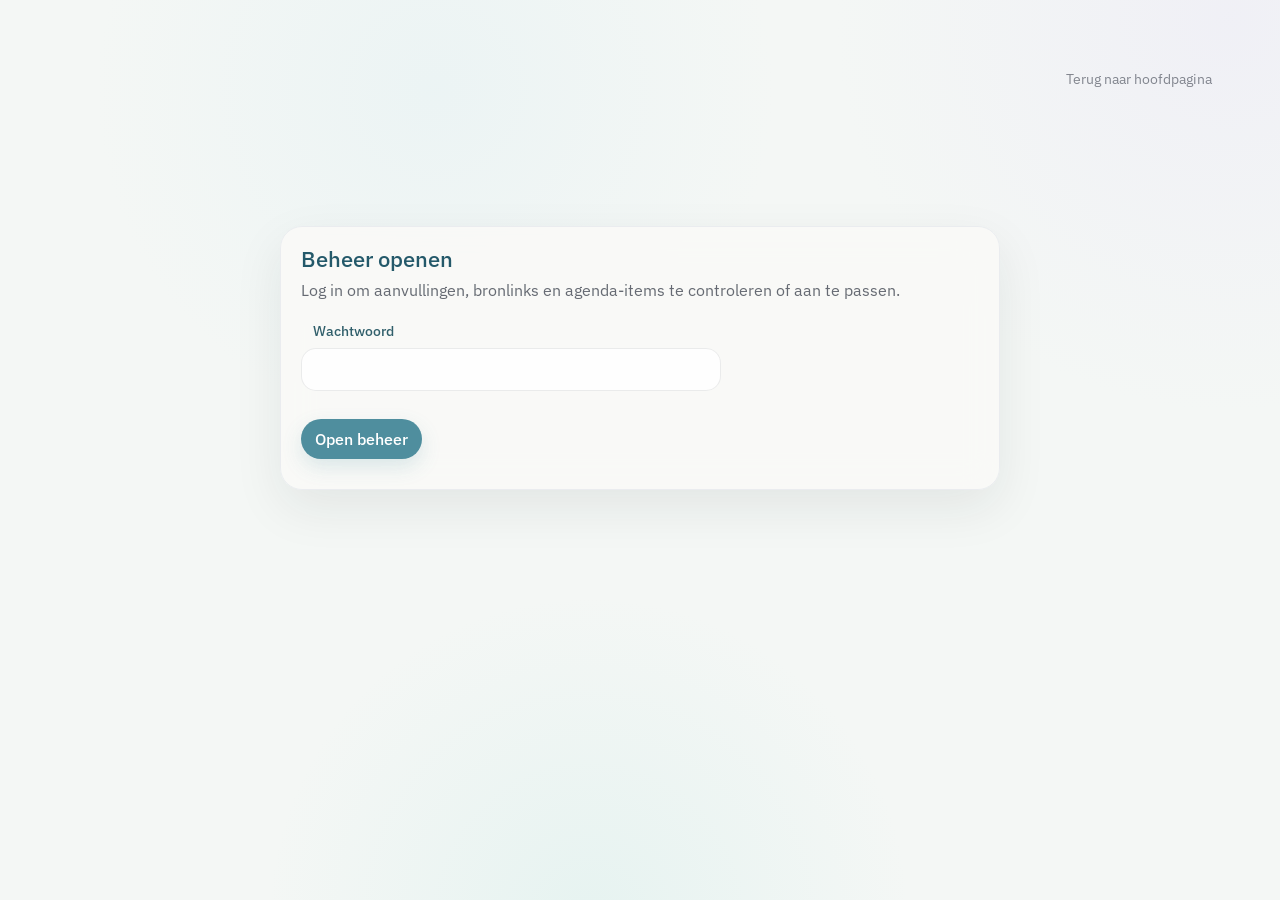
<file: beheer/index.html>
<!doctype html>
<html lang="nl">
<head>
  <meta charset="utf-8">
  <meta name="viewport" content="width=device-width, initial-scale=1">
  <meta name="theme-color" content="#F4F7F5">
  <meta name="robots" content="noindex">
  <title>Beheer - Inspiratiebank</title>
  <script>
    if(window.location.pathname.endsWith('/index.html')){
      window.history.replaceState(null, '', window.location.pathname.replace(/index\.html$/, '') + window.location.search + window.location.hash);
    }
  </script>
  <link rel="canonical" href="https://wouter83696.github.io/Inspiratiebank/beheer/">
  <link rel="preconnect" href="https://fonts.googleapis.com">
  <link rel="preconnect" href="https://fonts.gstatic.com" crossorigin>
  <link href="https://fonts.googleapis.com/css2?family=IBM+Plex+Sans:wght@400;500;600&display=swap" rel="stylesheet">
  <style>
    :root{
      --bg:#F4F7F5;
      --paper:#FAFAF8;
      --ink:rgba(11,18,32,.84);
      --muted:rgba(11,18,32,.62);
      --line:rgba(11,18,32,.09);
      --accent:#4f8e9e;
      --accent-dark:#315f6b;
      --accent-soft:#A8E1DD;
      --yellow:#F8ECC2;
      --rose:#F6DFE7;
      --shadow:0 18px 50px rgba(20,38,42,.08);
      --radius:24px;
      --max:1200px;
      --ease:cubic-bezier(.22,1,.36,1);
      --focus:0 0 0 4px rgba(127,207,201,.38);
    }
    *{box-sizing:border-box}
    html{background:var(--bg)}
    body{
      margin:0;
      padding-top:36px;
      overflow-x:hidden;
      color:var(--ink);
      font-family:"IBM Plex Sans",system-ui,-apple-system,BlinkMacSystemFont,"Segoe UI",Roboto,Arial,sans-serif;
      background:
        radial-gradient(circle at 34% 10%, rgba(214,236,242,.28), transparent 29%),
        radial-gradient(circle at 46% 102%, rgba(168,225,221,.18), transparent 28%),
        radial-gradient(circle at 96% 2%, rgba(234,230,247,.42), transparent 26%),
        var(--bg);
      min-height:100dvh;
    }
    body.adminMode{padding-top:0}
    body.adminMode .topbar{display:none}
    body.adminMode .shell{max-width:none;margin:0;padding:0 0 72px}
    body.adminMode #adminHero{display:none}
    a{color:inherit}
    button,input,select,textarea{font:inherit}
    button:focus-visible,a:focus-visible,input:focus-visible,select:focus-visible,textarea:focus-visible{outline:none;box-shadow:var(--focus)}
    .shell{max-width:var(--max);margin:0 auto;padding:18px clamp(14px,3vw,28px) 72px}
    #agendaReviewPanel,#agendaRulesPanel,#submittedLinksPanel,#submittedIdeasPanel,#reportsPanel,#inspirationAdminPanel,#sourceOwnPanel,#backupPanel{scroll-margin-top:92px}
    .topbar{
      position:relative;z-index:60;
      width:min(100%,var(--max));
      display:flex;justify-content:space-between;align-items:center;gap:12px;
      max-width:none;margin:24px auto 0;padding:0 clamp(14px,3vw,28px);
      pointer-events:none;
    }
    .topbar .tabs{
      position:static;
      pointer-events:auto;
      background:color-mix(in srgb, var(--paper) 86%, transparent);
      border:1px solid rgba(255,255,255,.72);
      box-shadow:0 8px 28px rgba(11,18,32,.06);
      backdrop-filter:blur(18px);
      border-radius:999px;
      padding:5px;
    }
    .tab,.mini{
      display:inline-flex;align-items:center;justify-content:center;
      border:0;background:transparent;color:var(--muted);text-decoration:none;
      min-height:32px;border-radius:999px;padding:6px 9px;font:inherit;font-size:.86rem;line-height:1;cursor:pointer;
      transition:color .18s var(--ease), background .18s var(--ease)
    }
    .tab:hover,.mini:hover,.tab.active,.mini.active{color:var(--accent-dark);background:rgba(168,225,221,.30)}
    .actions{
      display:flex;align-items:center;gap:14px;margin-left:auto;padding:3px 0;pointer-events:auto;min-height:40px
    }
    .actions .mini{min-height:32px;border-radius:0;background:transparent !important;padding:6px 0;font-size:.86rem;line-height:1;opacity:.78}
    .actions .mini:hover,.actions .mini.active{opacity:1;color:var(--accent-dark)}
    .adminMenu{position:relative;pointer-events:auto}
    .topbar .adminMenu{
      position:fixed;
      top:24px;
      left:max(clamp(14px,3vw,28px),calc((100vw - var(--max)) / 2 + clamp(14px,3vw,28px)));
      z-index:60;
    }
    .adminMenu summary{list-style:none}
    .adminMenu summary::-webkit-details-marker{display:none}
    .adminMenuButton{
      display:inline-flex;align-items:center;gap:5px;min-height:32px;border:0;border-radius:999px;
      background:color-mix(in srgb, var(--paper) 88%, transparent);
      border:1px solid rgba(255,255,255,.72);
      box-shadow:0 8px 24px rgba(20,38,42,.05);
      backdrop-filter:blur(18px);
      color:var(--accent-dark);padding:6px 9px;font:inherit;font-size:.86rem;line-height:1;cursor:pointer
    }
    .adminMenuButton::after{
      content:"";width:9px;height:9px;flex:0 0 9px;opacity:.62;
      background:url("data:image/svg+xml,%3Csvg xmlns='http://www.w3.org/2000/svg' width='14' height='14' viewBox='0 0 24 24' fill='none' stroke='%233b6470' stroke-width='2' stroke-linecap='round' stroke-linejoin='round'%3E%3Cpath d='m7 10 5 5 5-5'/%3E%3C/svg%3E") center/contain no-repeat;
      transition:transform .18s var(--ease)
    }
    .adminMenu[open] .adminMenuButton{background:rgba(255,255,255,.94)}
    .adminMenu[open] .adminMenuButton::after{transform:rotate(180deg)}
    .adminMenuPanel{
      position:absolute;left:0;top:calc(100% + 8px);display:grid;gap:3px;min-width:230px;
      padding:7px;border:1px solid rgba(11,18,32,.08);border-radius:18px;
      background:rgba(255,255,255,.96);box-shadow:0 18px 44px rgba(20,38,42,.15);
      backdrop-filter:blur(18px)
    }
    .adminMenuItem{
      display:flex;align-items:center;justify-content:space-between;gap:12px;border:0;border-radius:12px;
      background:transparent;color:var(--ink);text-align:left;text-decoration:none;
      padding:9px 11px;font:inherit;font-size:.88rem;cursor:pointer
    }
    .adminMenuItem:hover{background:rgba(79,142,158,.10);color:var(--accent-dark)}
    .adminMenuItem.logoutButton{color:#9a3c45}
    .adminMenuItem.logoutButton:hover{background:rgba(246,223,231,.62);color:#7f2830}
    .topLink{white-space:nowrap}
    .logoutButton.topLink{color:#9a3c45;opacity:.78}
    .logoutButton.topLink:hover{color:#7f2830;opacity:1}
    .panel,.heroMain{
      background:color-mix(in srgb,var(--paper) 88%,transparent);
      border:1px solid #EAECEF;
      box-shadow:var(--shadow);
      backdrop-filter:blur(18px);
    }
    .hero{padding:12px 0 18px}
    .heroMain{position:relative;overflow:hidden;border-radius:var(--radius);padding:clamp(24px,4vw,42px);min-height:250px;display:flex;flex-direction:column;justify-content:flex-end}
    .heroMain>*{position:relative}
    .heroMain p{margin:8px 0 0}
    .heroMain p + p{margin-top:18px}
    h1{margin:0 0 10px;color:var(--accent-dark);font-weight:400;letter-spacing:-.04em;font-size:clamp(2rem,5vw,4rem);line-height:1}
    h2{margin:0;color:var(--accent-dark);font-weight:500;font-size:1.35rem}
    p{color:var(--muted);line-height:1.48}
    .grid{display:grid;grid-template-columns:1.2fr .8fr;gap:14px;align-items:start}
    .adminTopGrid{display:grid;grid-template-columns:repeat(auto-fit,minmax(280px,1fr));gap:14px;align-items:start}
    #agendaReviewPanel,#agendaRulesPanel{grid-column:1/-1}
    .panel.agendaReviewPanel{
      padding:20px;
      border:1px solid rgba(79,142,158,.06);
      border-radius:var(--radius);
      background:rgba(251,253,252,.56);
      box-shadow:0 12px 28px rgba(20,38,42,.035);
      backdrop-filter:blur(12px);
    }
    .panel.agendaReviewPanel.tintedPanel{
      background:linear-gradient(145deg,rgba(221,239,232,.045),rgba(251,253,252,.50) 44%),rgba(251,253,252,.54);
      border-color:rgba(79,142,158,.06);
      box-shadow:0 12px 28px rgba(20,38,42,.035);
    }
    .agendaReviewPanel .panelHead{padding:0}
    .sourceGrid{display:grid;grid-template-columns:1fr;gap:14px;align-items:start}
    #sourceOwnPanel .button:not(.primary):not(.warn):not(.hot){
      background:#fff;
      border:1px solid rgba(79,142,158,.08);
      box-shadow:0 8px 18px rgba(20,38,42,.04);
      color:rgba(11,18,32,.68)
    }
    .panel{border-radius:var(--radius);padding:20px;margin-top:14px}
    #adminApp{--admin-sidebar-w:248px;--admin-sidebar-closed-w:62px}
    #adminApp>.notice{
      margin:0 0 0 var(--admin-sidebar-w);border-radius:0;
      padding:12px max(clamp(14px,3vw,28px),calc((100vw - var(--max)) / 2 + clamp(14px,3vw,28px)));
      transition:margin-left .22s var(--ease)
    }
    #adminApp.adminSidebarCollapsed>.notice{margin-left:var(--admin-sidebar-closed-w)}
    .adminLayout{display:block;margin-top:0}
    .adminSidebar{
      position:fixed;left:0;top:0;bottom:0;z-index:80;width:var(--admin-sidebar-w);
      display:grid;grid-template-rows:auto 1fr auto;gap:18px;min-height:100dvh;height:100dvh;overflow:hidden;
      padding:18px 14px;border:0;border-right:1px solid rgba(11,18,32,.08);border-radius:0;
      background:linear-gradient(180deg,rgba(250,250,248,.96),rgba(244,250,249,.94));
      box-shadow:18px 0 42px rgba(20,38,42,.06);backdrop-filter:blur(18px);
      transition:width .22s var(--ease),padding .22s var(--ease),box-shadow .22s var(--ease)
    }
    .adminSidebarBrand{display:flex;align-items:center;justify-content:space-between;gap:10px;padding:2px 2px 6px;min-width:0}
    .adminSidebarIdentity{display:flex;align-items:center;gap:10px;min-width:0}
    .adminSidebarMark{
      display:inline-flex;align-items:center;justify-content:center;flex:0 0 38px;width:38px;height:38px;border-radius:13px;
      background:rgba(168,225,221,.30);color:var(--accent-dark);font-weight:600
    }
    .adminSidebarText{min-width:0}
    .adminSidebarTitle{font-weight:600;color:var(--accent-dark);line-height:1.05}
    .adminSidebarSub{margin-top:2px;color:var(--muted);font-size:.78rem;line-height:1.25}
    .adminSidebarToggle{
      display:inline-flex;align-items:center;justify-content:center;flex:0 0 30px;width:30px;height:30px;
      border:0;border-radius:10px;background:transparent;color:rgba(49,95,107,.76);cursor:pointer;
      transition:background .16s var(--ease),transform .16s var(--ease),color .16s var(--ease)
    }
    .adminSidebarToggle:hover{background:rgba(79,142,158,.10);color:var(--accent-dark)}
    .adminSidebarToggle svg{width:14px;height:14px;fill:none;stroke:currentColor;stroke-width:2;stroke-linecap:round;stroke-linejoin:round;transition:transform .18s var(--ease)}
    .adminSidebarGroup{display:grid;align-content:start;gap:5px;min-width:0;overflow-y:auto;padding:4px 0 8px}
    .adminSidebarGroup::-webkit-scrollbar{width:3px}
    .adminSidebarGroup::-webkit-scrollbar-thumb{background:rgba(79,142,158,.22);border-radius:999px}
    .adminSidebarLabel{padding:4px 8px;color:rgba(11,18,32,.42);font-size:.68rem;font-weight:600;letter-spacing:.08em;text-transform:uppercase}
    .adminNavButton{
      display:grid;grid-template-columns:30px minmax(0,1fr) auto;align-items:center;gap:9px;width:100%;
      border:0;border-radius:12px;background:transparent;color:rgba(11,18,32,.70);
      padding:9px 10px;font:inherit;font-size:.88rem;text-align:left;cursor:pointer;
      transition:background .16s var(--ease), color .16s var(--ease), transform .16s var(--ease)
    }
    .adminNavButton:hover{background:rgba(79,142,158,.08);color:var(--accent-dark);transform:translateX(1px)}
    .adminNavButton.active{background:rgba(168,225,221,.26);color:var(--accent-dark);box-shadow:inset 0 0 0 1px rgba(79,142,158,.08)}
    .adminNavIcon{
      display:inline-flex;align-items:center;justify-content:center;width:30px;height:30px;border-radius:10px;
      background:rgba(255,255,255,.55);color:var(--accent-dark);border:1px solid rgba(79,142,158,.08)
    }
    .adminNavButton.active .adminNavIcon{background:rgba(168,225,221,.34);border-color:rgba(79,142,158,.14)}
    .adminNavIcon svg{width:16px;height:16px;fill:none;stroke:currentColor;stroke-width:1.9;stroke-linecap:round;stroke-linejoin:round}
    .adminNavText{min-width:0;font-weight:500;overflow:hidden;text-overflow:ellipsis;white-space:nowrap}
    .adminNavHint{color:rgba(11,18,32,.38);font-size:.72rem}
    .adminNavSub{margin-left:20px;width:calc(100% - 20px);grid-template-columns:26px minmax(0,1fr) auto;padding:7px 9px;font-size:.82rem;color:rgba(11,18,32,.58)}
    .adminNavSub .adminNavIcon{width:26px;height:26px;border-radius:9px;background:rgba(255,255,255,.42)}
    .adminNavSub .adminNavIcon svg{width:14px;height:14px}
    .adminNavSub.active{background:rgba(168,225,221,.18);color:var(--accent-dark)}
    .adminSidebarFoot{display:grid;align-self:end;gap:6px;padding-top:10px;border-top:1px solid rgba(11,18,32,.06)}
    .adminSidebarFoot .mini{
      display:grid;grid-template-columns:30px minmax(0,1fr);justify-content:flex-start;align-items:center;gap:9px;
      padding:7px 8px;min-height:34px;border-radius:12px;text-align:left
    }
    .adminSidebarFoot .mini svg{width:16px;height:16px;fill:none;stroke:currentColor;stroke-width:1.9;stroke-linecap:round;stroke-linejoin:round}
    .adminWorkspaceShell{
      min-width:0;max-width:var(--max);
      margin-left:calc(var(--admin-sidebar-w) + clamp(20px,3vw,34px));
      margin-right:auto;padding:30px clamp(14px,3vw,28px) 72px;
      transition:margin-left .22s var(--ease),max-width .22s var(--ease)
    }
    #adminApp.adminSidebarCollapsed .adminSidebar{width:var(--admin-sidebar-closed-w);padding:12px 8px;box-shadow:10px 0 28px rgba(20,38,42,.05)}
    #adminApp.adminSidebarCollapsed .adminWorkspaceShell{margin-left:calc(var(--admin-sidebar-closed-w) + clamp(16px,2.4vw,26px))}
    #adminApp.adminSidebarCollapsed .adminSidebarBrand{justify-content:center;padding:0}
    #adminApp.adminSidebarCollapsed .adminSidebarIdentity{justify-content:center;gap:0}
    #adminApp.adminSidebarCollapsed .adminSidebarText,
    #adminApp.adminSidebarCollapsed .adminSidebarLabel,
    #adminApp.adminSidebarCollapsed .adminNavText,
    #adminApp.adminSidebarCollapsed .adminNavHint,
    #adminApp.adminSidebarCollapsed .adminSidebarFoot .mini span{display:none}
    #adminApp.adminSidebarCollapsed .adminSidebarMark{width:38px;height:38px;flex-basis:38px}
    #adminApp.adminSidebarCollapsed .adminSidebarToggle{position:absolute;inset:0;width:100%;height:54px;border-radius:0;opacity:0}
    #adminApp.adminSidebarCollapsed .adminSidebarToggle svg{transform:rotate(180deg)}
    #adminApp.adminSidebarCollapsed .adminNavButton{grid-template-columns:30px;justify-content:center;gap:0;width:38px;margin:0 auto;padding:4px;border-radius:12px}
    #adminApp.adminSidebarCollapsed .adminNavButton:hover{transform:none}
    #adminApp.adminSidebarCollapsed .adminNavIcon{width:30px;height:30px}
    #adminApp.adminSidebarCollapsed .adminNavSub{margin:0 auto;width:38px}
    #adminApp.adminSidebarCollapsed .adminSidebarGroup{padding-top:4px}
    #adminApp.adminSidebarCollapsed .adminSidebarFoot .mini{grid-template-columns:30px;justify-content:center;width:38px;margin:0 auto;padding:4px}
    .adminWorkspace[hidden]{display:none !important}
    .adminWorkspace{min-width:0}
    .workspaceHeader{
      display:flex;align-items:flex-end;justify-content:space-between;gap:14px;margin:0 0 12px;
      padding:0 2px
    }
    .adminWorkspace[data-admin-workspace="meldkamer"]>.workspaceHeader{margin-bottom:22px}
    .workspaceHeader h2{font-size:1.55rem}
    .workspaceHeader p{margin:5px 0 0;max-width:760px}
    .adminStack{display:grid;gap:14px}
    .agendaCheckNotice{
      display:flex;align-items:center;justify-content:space-between;gap:16px;
      padding:14px 16px;border:1px solid color-mix(in srgb,rgba(79,142,158,.08) 45%,#EAECEF);border-radius:18px;
      background:
        linear-gradient(145deg,rgba(214,236,242,.08) 0%,rgba(251,253,252,.18) 42%),
        rgba(251,253,252,.90);
      box-shadow:0 18px 42px rgba(20,38,42,.055);
    }
    .agendaCheckNoticeText{display:grid;gap:3px;min-width:0}
    .agendaCheckActions{display:flex;align-items:center;justify-content:flex-end;gap:8px;flex-wrap:wrap}
    .agendaCheckEyebrow{font-size:.72rem;font-weight:700;letter-spacing:.08em;text-transform:uppercase;color:rgba(49,95,107,.60)}
    .agendaCheckNotice strong{color:var(--accent-dark);font-size:1rem;line-height:1.18}
    .agendaCheckDetail{color:var(--muted);font-size:.9rem;line-height:1.35}
    .adminTopGrid>.panel:not(#agendaReviewPanel):not(#agendaRulesPanel){
      min-height:286px;
      display:flex;
      flex-direction:column;
    }
    .adminTopGrid>.panel:not(#agendaReviewPanel):not(#agendaRulesPanel) .panelHead{
      min-height:118px;
    }
    .adminTopGrid>.panel:not(#agendaReviewPanel):not(#agendaRulesPanel) .list{
      margin-top:auto;
    }
    .panel.tintedPanel{
      background:
        linear-gradient(145deg,var(--panel-tint,rgba(255,255,255,0)) 0%,rgba(251,253,252,.18) 42%),
        rgba(251,253,252,.90);
      border-color:color-mix(in srgb,var(--panel-line,rgba(234,236,239,1)) 45%,#EAECEF);
    }
    .toneReports{--panel-tint:rgba(248,236,194,.08);--panel-line:rgba(186,151,56,.08)}
    .toneSource{--panel-tint:rgba(214,236,242,.08);--panel-line:rgba(79,142,158,.08)}
    .toneInspiration{--panel-tint:rgba(246,223,231,.07);--panel-line:rgba(198,98,133,.07)}
    .toneClean{--panel-tint:rgba(214,236,242,.07);--panel-line:rgba(79,142,158,.08)}
    #inspirationAdminPanel.panel.tintedPanel{
      background:linear-gradient(145deg,rgba(214,236,242,.045),rgba(251,253,252,.50) 44%),rgba(251,253,252,.54);
      border-color:rgba(79,142,158,.06);
      box-shadow:0 12px 28px rgba(20,38,42,.035);
      backdrop-filter:blur(12px);
    }
    .toneAgenda{--panel-tint:rgba(221,239,232,.09);--panel-line:rgba(72,132,100,.08)}
.loginPanel{max-width:720px;width:min(720px,100%);margin:clamp(70px,12vh,130px) auto 0;padding:18px 20px;border-radius:22px}
    .loginPanel .panelHead{margin-bottom:10px}
    .loginPanel p{margin:6px 0 0;max-width:62ch}
    .loginPanel .formGrid{max-width:420px;margin-top:18px;gap:16px}
    .loginPanel label{gap:8px;padding-left:12px}
    .loginPanel label input{margin-left:-12px;width:calc(100% + 12px)}
    .panelHead{display:flex;justify-content:space-between;align-items:flex-start;gap:12px;margin-bottom:14px}
    .panelHead h2{color:#24596A}
    .adminTopGrid .panelHead{align-items:flex-start}
    .adminTopGrid .panelHead h2{font-size:1.2rem;line-height:1.15}
    .notice{border-radius:18px;background:rgba(248,236,194,.58);border:1px solid rgba(186,151,56,.14);padding:12px 14px;color:#6b5927;margin:14px 0}
    .formGrid{display:grid;gap:10px}
    .two{grid-template-columns:1fr 1fr}
    label{display:grid;gap:6px;color:var(--accent-dark);font-weight:500;font-size:.9rem}
    input,select,textarea{
      width:100%;border:1px solid rgba(11,18,32,.08);background:rgba(255,255,255,.78);
      border-radius:15px;padding:11px 12px;color:var(--ink)
    }
    textarea{min-height:86px;resize:vertical}
    .button{
      border:0;border-radius:999px;padding:10px 14px;cursor:pointer;
      background:rgba(11,18,32,.07);color:rgba(11,18,32,.72);font-weight:500;
      display:inline-flex;align-items:center;justify-content:center;gap:8px;text-decoration:none;
      transition:transform .18s cubic-bezier(.22,1,.36,1), filter .18s ease, background .18s ease
    }
    .button:hover{transform:translateY(-1px);filter:brightness(.98)}
    .button:disabled{cursor:default;opacity:.62;box-shadow:none;transform:none;filter:none}
    .button.primary{background:var(--accent);color:#fff;box-shadow:0 8px 20px rgba(79,142,158,.18)}
    .agendaCheckNotice .button.primary{background:rgba(255,255,255,.90);color:var(--accent-dark);border:1px solid rgba(79,142,158,.10);box-shadow:0 8px 18px rgba(20,38,42,.04)}
    .agendaCheckNotice .button.primary:disabled{opacity:1;background:rgba(255,255,255,.86);color:var(--accent-dark);box-shadow:inset 0 0 0 1px rgba(79,142,158,.08)}
    .button.white{background:rgba(255,255,255,.86);color:rgba(11,18,32,.68);box-shadow:0 8px 18px rgba(20,38,42,.04);border:1px solid rgba(79,142,158,.08)}
    .button.warn{background:rgba(248,236,194,.78);color:#7a6424}
    .button.hot{background:rgba(246,223,231,.82);color:#84435a}
    .button.small{padding:8px 10px;font-size:.84rem}
    .button.iconAction{width:38px;height:38px;padding:0;gap:0}
    .button.iconAction svg{width:18px;height:18px;fill:none;stroke:currentColor;stroke-width:1.9;stroke-linecap:round;stroke-linejoin:round}
    .button.largeAction{padding:12px 18px;font-size:.98rem}
    .siteButton{
      display:inline-flex;align-items:center;gap:7px;justify-content:center;
      border:1px solid rgba(79,142,158,.10);border-radius:999px;background:rgba(255,255,255,.78);color:var(--accent-dark) !important;text-decoration:none;
      padding:9px 12px;font-size:.86rem;font-weight:500;white-space:nowrap;box-shadow:0 8px 20px rgba(20,38,42,.04);
      transition:transform .18s cubic-bezier(.22,1,.36,1), background .18s ease, border-color .18s ease
    }
    .siteButton:hover{transform:translateY(-1px);background:#fff;border-color:rgba(79,142,158,.16);text-decoration:none}
    .siteButton.secondary{background:rgba(255,255,255,.88);border:1px solid rgba(79,142,158,.10);box-shadow:0 8px 18px rgba(20,38,42,.04);color:var(--accent-dark) !important}
    .siteButton::after{content:"↗";font-size:.82em;opacity:.85}
    .status{font-size:.92rem;color:var(--muted);line-height:1.4}
    .status.ok{color:#426e5d}
    .status.warn{color:#7a6424}
    .pill{display:inline-flex;align-items:center;gap:4px;border-radius:999px;padding:6px 9px;font-size:.76rem;font-weight:500;line-height:1;background:rgba(79,142,158,.10);color:#356f7b;white-space:nowrap}
    .pill svg{width:13px;height:13px;fill:none;stroke:currentColor;stroke-width:2;stroke-linecap:round;stroke-linejoin:round}
    .panelHead>.pill{
      background:rgba(232,242,242,.95);
      border:1px solid rgba(79,142,158,.08);
      color:var(--accent-dark);
      box-shadow:inset 0 0 0 1px rgba(255,255,255,.35)
    }
    .pill.ok{background:rgba(221,239,232,.92);color:#426e5d}
    .pill.warn{background:rgba(248,236,194,.78);color:#7a6424}
    .pill.new{background:rgba(214,236,242,.92);color:var(--accent-dark);border:1px solid rgba(79,142,158,.12)}
    .pill.hot{background:rgba(246,223,231,.82);color:#84435a}
    .pill.soft{
      background:rgba(232,242,242,.95);
      border:1px solid rgba(79,142,158,.08);
      color:var(--accent-dark)
    }
    .toolbar{display:flex;gap:10px;flex-wrap:wrap;align-items:center;margin:12px 0}
    .sectionDivider{height:1px;background:rgba(11,18,32,.07);margin:18px 0}
    .themeCreative{--theme-tint:rgba(229,0,90,.055);--theme-tint-strong:rgba(229,0,90,.13);--theme-line:rgba(229,0,90,.18);--theme-ink:#a00042}
    .themeCulture{--theme-tint:rgba(72,70,184,.055);--theme-tint-strong:rgba(72,70,184,.13);--theme-line:rgba(72,70,184,.18);--theme-ink:#4644a0}
    .themeNature{--theme-tint:rgba(0,155,72,.06);--theme-tint-strong:rgba(0,155,72,.14);--theme-line:rgba(0,155,72,.18);--theme-ink:#087b43}
    .themeSocial{--theme-tint:rgba(247,203,51,.055);--theme-tint-strong:rgba(247,203,51,.18);--theme-line:rgba(213,163,16,.22);--theme-ink:#80610b}
    .themeSport{--theme-tint:rgba(0,132,168,.055);--theme-tint-strong:rgba(0,132,168,.14);--theme-line:rgba(0,132,168,.18);--theme-ink:#08677f}
    .themeAction{--theme-tint:rgba(238,126,27,.065);--theme-tint-strong:rgba(238,126,27,.16);--theme-line:rgba(199,92,11,.18);--theme-ink:#9a4f0f}
    .themeDefault{--theme-tint:rgba(0,185,86,.045);--theme-tint-strong:rgba(0,185,86,.11);--theme-line:rgba(0,155,72,.11);--theme-ink:#087b43}
    .domainIcon{display:inline-flex;align-items:center;justify-content:center;width:18px;height:18px;border-radius:999px;background:var(--theme-tint-strong);border:1px solid var(--theme-line);color:var(--theme-ink);flex:0 0 auto}
    .domainIcon svg{width:11px;height:11px;stroke:currentColor;fill:none;stroke-width:1.8;stroke-linecap:round;stroke-linejoin:round}
    .agendaThemeLegend{display:flex;flex-wrap:wrap;gap:7px;margin:10px 0 12px}
    .agendaLegendItem{
      appearance:none;font:inherit;text-align:left;
      display:inline-flex;align-items:center;gap:6px;border-radius:999px;padding:5px 8px;
      background:rgba(255,255,255,.58);border:1px solid var(--theme-line);
      color:var(--theme-ink);font-size:.76rem;font-weight:500;line-height:1;white-space:nowrap
    }
    button.agendaLegendItem{cursor:pointer;transition:background .18s var(--ease),box-shadow .18s var(--ease),transform .18s var(--ease)}
    button.agendaLegendItem:hover{background:rgba(255,255,255,.76);box-shadow:inset 0 0 0 1px color-mix(in srgb,var(--theme-line) 64%,transparent);transform:translateY(-1px)}
    button.agendaLegendItem.active{background:var(--theme-tint);box-shadow:inset 0 0 0 1px var(--theme-line);color:var(--theme-ink)}
    .adminIdeaToolbar{display:flex;justify-content:space-between;align-items:center;gap:14px;margin:16px 0 12px;flex-wrap:wrap}
    .viewBar{display:flex;justify-content:flex-end;align-items:center;margin:0}
    .viewSwitch{display:inline-flex;align-items:center;gap:1px;margin:0;padding:3px;border:1px solid rgba(255,255,255,.76);border-radius:14px;background:rgba(255,255,255,.52);box-shadow:0 5px 14px rgba(20,38,42,.04)}
    .viewBtn{border:0;background:transparent;color:rgba(11,18,32,.52);width:32px;height:29px;border-radius:10px;padding:0;cursor:pointer;transition:.18s cubic-bezier(.22,1,.36,1);display:inline-flex;align-items:center;justify-content:center}
    .viewBtn:hover{background:rgba(168,225,221,.18);color:var(--accent-dark)}
    .viewBtn.active{background:rgba(255,255,255,.88);color:var(--accent-dark);box-shadow:inset 0 0 0 1px rgba(79,142,158,.10)}
    .viewIcon{display:inline-flex;align-items:center;justify-content:center;width:16px;height:16px}
    .viewIcon svg{width:16px;height:16px;stroke:currentColor;fill:none;stroke-width:1.8;stroke-linecap:round;stroke-linejoin:round}
    .adminIdeaView[hidden]{display:none !important}
    .tableWrap.adminIdeaView.active{display:block}
    .cards.adminIdeaView.active{display:grid}
    .filterBar{margin:12px 0 18px;padding:12px 14px;border:1px solid rgba(79,142,158,.075);border-radius:24px;background:rgba(251,253,252,.88);box-shadow:0 12px 30px rgba(20,38,42,.05)}
    .filters{display:grid;grid-template-columns:1.5fr repeat(4,minmax(130px,1fr));gap:8px;margin:0;align-items:center}
    .filters.more{grid-template-columns:minmax(220px,1.65fr) repeat(4,minmax(88px,.72fr)) minmax(142px,1fr) auto}
    .filterSearch{position:relative;min-width:0}
    .filterSearch::before{content:"";position:absolute;left:15px;top:50%;width:16px;height:16px;transform:translateY(-50%);pointer-events:none;background:url("data:image/svg+xml,%3Csvg xmlns='http://www.w3.org/2000/svg' width='18' height='18' viewBox='0 0 24 24' fill='none' stroke='%235f6973' stroke-width='2' stroke-linecap='round'%3E%3Ccircle cx='11' cy='11' r='7'/%3E%3Cpath d='m20 20-4-4'/%3E%3C/svg%3E") center/contain no-repeat}
    .filterToggle{display:none;align-items:center;justify-content:center;gap:7px;min-height:40px;border:1px solid rgba(11,18,32,.07);border-radius:999px;background:rgba(255,255,255,.66);color:var(--accent-dark);padding:8px 13px;font:inherit;font-size:.84rem;font-weight:500;white-space:nowrap;cursor:pointer}
    .filterToggle svg{width:17px;height:17px;fill:none;stroke:currentColor;stroke-width:1.8;stroke-linecap:round;stroke-linejoin:round}
    .filters input,.filters select{width:100%;min-width:0;min-height:40px;border:1px solid rgba(11,18,32,.07);background-color:rgba(255,255,255,.66);border-radius:999px;padding:8px 13px;color:var(--ink);font-size:.86rem}
    .filters select{
      appearance:none;
      padding-right:32px;
      background-image:url("data:image/svg+xml,%3Csvg xmlns='http://www.w3.org/2000/svg' width='14' height='14' viewBox='0 0 24 24' fill='none' stroke='%233b6470' stroke-width='2' stroke-linecap='round' stroke-linejoin='round'%3E%3Cpath d='m7 10 5 5 5-5'/%3E%3C/svg%3E");
      background-repeat:no-repeat;
      background-position:right 13px center;
      background-size:14px 14px;
    }
    .customNativeSelect{position:absolute !important;width:1px !important;height:1px !important;min-height:0 !important;opacity:0;pointer-events:none;overflow:hidden;padding:0 !important;border:0 !important}
    .customSelect{position:relative;min-width:0}
    .customSelectButton{display:inline-flex;align-items:center;justify-content:flex-start;gap:8px;width:100%;min-width:0;box-sizing:border-box;min-height:40px;border:1px solid rgba(11,18,32,.07);border-radius:999px;background:rgba(255,255,255,.66);color:var(--ink);padding:8px 13px;font-size:.86rem;text-align:left;cursor:pointer;overflow:hidden}
    .customSelectLabel{flex:1 1 auto;min-width:0;overflow:hidden;text-overflow:ellipsis;white-space:nowrap}
    .customSelectButton::after{content:"";flex:0 0 13px;width:13px;height:13px;margin-left:auto;background:url("data:image/svg+xml,%3Csvg xmlns='http://www.w3.org/2000/svg' width='14' height='14' viewBox='0 0 24 24' fill='none' stroke='%233b6470' stroke-width='2' stroke-linecap='round' stroke-linejoin='round'%3E%3Cpath d='m7 10 5 5 5-5'/%3E%3C/svg%3E") center/contain no-repeat;transition:transform .18s var(--ease)}
    .customSelect.open .customSelectButton::after{transform:rotate(180deg)}
    .customSelectMenu{position:absolute;left:0;top:calc(100% + 7px);z-index:40;display:none;width:max-content;min-width:100%;max-width:min(310px,calc(100vw - 30px));max-height:280px;overflow:auto;padding:6px;border:1px solid rgba(11,18,32,.08);border-radius:16px;background:rgba(255,255,255,.98);box-shadow:0 18px 44px rgba(20,38,42,.17)}
    .customSelect.open .customSelectMenu{display:grid;gap:2px}
    .customSelectOption{border:0;border-radius:11px;background:transparent;color:var(--ink);padding:9px 11px;font:inherit;font-size:.86rem;text-align:left;white-space:nowrap;cursor:pointer}
    .customSelectOption:hover,.customSelectOption.active{background:rgba(79,142,158,.10);color:var(--accent-dark)}
    .themeSelect .customSelectButton{background:rgba(255,255,255,.78);border-color:var(--theme-line);color:var(--theme-ink)}
    .themeSelect.placeholder .customSelectButton{background:rgba(255,255,255,.78);border-color:rgba(11,18,32,.07);color:var(--muted)}
    .themeSelect.placeholder .customSelectButton .domainIcon{display:none}
    .themeSelect .customSelectMenu{width:100%;max-width:none;border-color:rgba(11,18,32,.08);background:#fff}
    .themeSelect .customSelectOption{display:flex;align-items:center;gap:8px;color:var(--ink)}
    .themeSelect .customSelectOption:hover,.themeSelect .customSelectOption.active{background:rgba(11,18,32,.035);box-shadow:inset 0 0 0 1px var(--theme-line);color:var(--theme-ink)}
    .themeSelect .customSelectButton .domainIcon,.themeSelect .customSelectOption .domainIcon{width:22px;height:22px;background:var(--theme-tint-strong);border-color:var(--theme-line);color:var(--theme-ink)}
    .themeSelect .customSelectButton .domainIcon svg,.themeSelect .customSelectOption .domainIcon svg{width:12px;height:12px}
    .filterReset{display:inline-flex;align-items:center;justify-content:center;gap:7px;min-height:40px;border:0;background:transparent;color:var(--accent);padding:8px 4px 8px 8px;font:inherit;font-size:.84rem;font-weight:500;white-space:nowrap;cursor:pointer}
    .filterReset svg{width:17px;height:17px;fill:none;stroke:currentColor;stroke-width:1.8;stroke-linecap:round;stroke-linejoin:round}
    .filterReset:hover{color:var(--accent-dark)}
    .filterSearch input{padding-left:42px}
    .list{display:grid;gap:8px;max-height:560px;overflow:auto;padding-right:4px}
    .agendaControlBar{
      display:grid;grid-template-columns:minmax(220px,1fr) auto;gap:9px;align-items:end;
      margin:0;padding:10px 12px;border:1px solid rgba(79,142,158,.075);
      border-radius:16px;background:rgba(255,255,255,.62)
    }
    .agendaControlBar label{font-size:.8rem}
    .agendaControlBar input{min-height:38px;font-size:.84rem}
    .agendaAdminToolbar{display:flex;justify-content:flex-end;align-items:center;gap:12px;flex-wrap:wrap;margin:12px 0}
    .agendaAdminFilters{display:flex;align-items:center;gap:7px;flex-wrap:nowrap}
    .agendaAdminFilters .filterSearch{flex:1 1 280px;min-width:210px}
    .agendaAdminFilters .filterSearch input{min-height:38px;font-size:.82rem;padding-top:7px;padding-bottom:7px}
    .agendaAdminFilters .customSelect{flex:0 1 106px;min-width:92px}
    .agendaAdminFilters .customSelectButton{min-height:38px;padding:7px 10px;font-size:.82rem;gap:6px}
    .agendaAdminFilters .customSelectButton::after{flex-basis:12px;width:12px;height:12px}
    .agendaAdminFilters .themeSelect{flex-basis:116px;min-width:102px}
    .agendaAdminFilters .customSelect[data-select-id="agendaAdminWeekSelect"]{flex-basis:102px;min-width:92px}
    .agendaAdminFilters .customSelect[data-select-id="agendaAdminKindFilter"]{flex-basis:96px;min-width:84px}
    .agendaAdminFilters .customSelect[data-select-id="agendaAdminDistanceFilter"]{flex-basis:102px;min-width:90px}
    .agendaAdminFilters .customSelect[data-select-id="agendaAdminCostFilter"]{flex-basis:92px;min-width:82px}
    .agendaAdminFilters .customSelect[data-select-id="agendaAdminStimulusFilter"]{flex-basis:126px;min-width:108px}
    .agendaAdminFilters .customSelect[data-select-id="agendaAdminStatusFilter"]{flex-basis:104px;min-width:90px}
    .agendaAdminFilters .filterReset{flex:0 0 42px;margin-left:0;min-height:38px;padding:7px 0;font-size:.82rem}
    .agendaAdminThemeLegend{margin:0 0 12px}
    .agendaReviewWeekView{display:grid;gap:18px}
    .agendaReviewWeek{
      overflow:hidden;border:1px solid rgba(234,236,239,.86);border-radius:var(--radius);
      background:rgba(255,255,255,.84);box-shadow:0 18px 48px rgba(20,38,42,.055)
    }
    .agendaReviewWeekHead{
      display:grid;grid-template-columns:minmax(0,1fr) auto;gap:18px;align-items:start;
      padding:28px 28px 22px;border-bottom:0;background:rgba(255,255,255,.70)
    }
    .agendaReviewWeekTitle{display:flex;align-items:flex-start;gap:22px}
    .agendaReviewWeekBadge{width:66px;height:66px;border-radius:14px;background:linear-gradient(145deg,rgba(168,225,221,.90),rgba(216,242,238,.76));display:grid;place-items:center;color:#07345e;font-weight:600;font-size:1.75rem;flex:0 0 auto}
    .agendaReviewWeekHead h3{margin:0;color:#07345e;font-size:clamp(1.72rem,2.55vw,2.28rem);font-weight:600;line-height:1.1;letter-spacing:-.025em}
    .agendaReviewWeekHead p{margin:9px 0 0;color:#123968;font-size:1.04rem;line-height:1.38}
    .agendaReviewWeekMeta{display:flex;gap:8px;justify-content:flex-end;align-items:center;flex-wrap:wrap;padding-top:8px;max-width:330px}
    .agendaReviewBoard{
      display:grid;grid-template-columns:repeat(7,minmax(0,1fr));gap:0;overflow-x:auto;
      background:rgba(250,253,252,.58);border:1px solid rgba(79,142,158,.095);border-radius:16px;
      margin:0 18px 22px
    }
    .agendaReviewDay{
      min-height:520px;padding:22px 10px 14px;border:0;
      background:var(--day-column-tint,rgba(255,255,255,.44));border-left:1px solid rgba(79,142,158,.075);display:flex;flex-direction:column;gap:24px;cursor:pointer;
      transition:opacity .18s var(--ease), background .18s var(--ease), box-shadow .18s var(--ease), transform .18s var(--ease)
    }
    .agendaReviewDay:first-child{border-left:0}
    .agendaReviewDay:nth-child(odd){--day-column-tint:rgba(255,255,255,.46);--day-head-tint:transparent}
    .agendaReviewDay:nth-child(even){--day-column-tint:rgba(226,245,243,.22);--day-head-tint:transparent}
    .agendaReviewDay.today{background:rgba(222,244,241,.32)}
    .agendaReviewBoard.dayFocusActive .agendaReviewDay:not(.dayFocused){opacity:.42;background:rgba(250,252,251,.45)}
    .agendaReviewBoard.dayFocusActive .agendaReviewDay.dayFocused{
      position:relative;z-index:2;background:rgba(255,255,255,.95);
      box-shadow:inset 0 0 0 2px rgba(79,142,158,.20),0 14px 34px rgba(20,38,42,.09);
      transform:translateY(-2px)
    }
    .agendaReviewBoard.dayFocusActive .agendaReviewDay.dayFocused .agendaReviewDayHead{border-bottom-color:rgba(79,142,158,.18)}
    .agendaReviewDayHead{display:flex;justify-content:space-between;align-items:flex-start;gap:8px;margin:0 4px;padding:0;border-radius:0;background:transparent;border-bottom:0}
    .agendaReviewDayHead strong{display:block;color:#082b55;font-size:1rem;font-weight:600}
    .agendaReviewDayHead span{display:block;margin-top:6px;color:#123968;font-size:.91rem}
    .agendaReviewDayItems{display:grid;gap:14px}
    .agendaEmpty{
      display:inline-flex;align-items:center;align-self:flex-start;margin-top:8px;
      padding:6px 9px;border-radius:999px;background:rgba(11,18,32,.035);
      border:1px solid rgba(79,142,158,.08);color:rgba(11,18,32,.54);
      font:inherit;font-size:.78rem;font-weight:500;line-height:1.2
    }
    .agendaReviewCard{
      display:grid;gap:8px;position:relative;min-height:132px;padding:14px 13px 11px;border:1px solid rgba(79,142,158,.13);
      border-radius:13px;background:rgba(255,255,255,.84);box-shadow:none;color:inherit
    }
    .agendaReviewCard.themeCreative,.agendaReviewCard.themeCulture,.agendaReviewCard.themeNature,.agendaReviewCard.themeSocial,.agendaReviewCard.themeSport,.agendaReviewCard.themeAction,.agendaReviewCard.themeDefault{
      background:var(--agenda-card-tint,#fff);border-color:var(--theme-line);box-shadow:0 8px 20px rgba(20,38,42,.035)
    }
    .agendaReviewCard.themeCreative{--agenda-card-tint:#fdf0f6}
    .agendaReviewCard.themeCulture{--agenda-card-tint:#f1f0fb}
    .agendaReviewCard.themeNature{--agenda-card-tint:#eef8f2}
    .agendaReviewCard.themeSocial{--agenda-card-tint:#fff9e8}
    .agendaReviewCard.themeSport{--agenda-card-tint:#edf8fb}
    .agendaReviewCard.themeAction{--agenda-card-tint:#fff3e8}
    .agendaReviewCard.themeDefault{--agenda-card-tint:#eff9f3}
    .agendaReviewCard.hiddenItem{opacity:.58;background:rgba(11,18,32,.035)}
    .agendaReviewCard.newItem{box-shadow:0 8px 20px rgba(20,38,42,.035)}
    .agendaReviewCardTitle{display:block;position:relative;color:var(--accent-dark);font-size:.88rem;font-weight:500;line-height:1.25;text-align:left}
    .agendaReviewCardTitle .domainIcon{position:absolute;left:0;top:.08em;width:19px;height:19px;background:color-mix(in srgb,var(--theme-tint-strong) 82%,transparent);border-color:color-mix(in srgb,var(--theme-line) 78%,transparent);color:var(--theme-ink);opacity:.95}
    .agendaReviewCardTitle .domainIcon svg{width:10px;height:10px}
    .agendaReviewCardTitle .ideaTitleText{display:block;min-width:0;text-indent:26px;overflow-wrap:anywhere;hyphens:auto}
    .agendaReviewCardMeta{margin-top:8px;color:#123968;font-size:.79rem;line-height:1.48;overflow-wrap:anywhere;hyphens:auto}
    .agendaReviewMeta{display:flex;gap:5px;flex-wrap:wrap;align-items:center}
    .agendaReviewMeta .pill{font-size:.72rem;padding:4px 8px}
    .agendaStatusIcon,.agendaKindIcon{
      width:24px;height:24px;padding:0;justify-content:center;border-radius:999px
    }
    .agendaStatusIcon svg,.agendaKindIcon svg{width:14px;height:14px;fill:none;stroke:currentColor;stroke-width:2.2;stroke-linecap:round;stroke-linejoin:round}
    .agendaKindIcon{opacity:.88}
    .agendaStatusDot{width:10px;height:10px;padding:0;border-radius:999px;background:var(--accent)}
    .agendaReviewCardActions{
      display:flex;gap:5px;flex-wrap:wrap;align-items:center;margin-top:2px;padding-top:8px;
      border-top:1px solid rgba(79,142,158,.10)
    }
    .agendaReviewCardActions .button.iconAction{
      flex:0 0 28px;width:28px;height:28px;padding:0;border-radius:10px;box-shadow:none;background:rgba(255,255,255,.72);border-color:rgba(79,142,158,.10);color:var(--accent-dark)
    }
    .agendaReviewCardActions .button.iconAction svg{width:15px;height:15px}
    .agendaReviewCardActions .button.iconAction:hover{filter:saturate(1.08);transform:translateY(-1px)}
    .agendaReviewCardActions .button.openAction{background:rgba(214,236,242,.72);border-color:rgba(79,142,158,.20);color:#315f6d}
    .agendaReviewCardActions .button.visibilityAction{background:rgba(221,239,232,.78);border-color:rgba(72,132,100,.18);color:#4f7663}
    .agendaReviewCardActions .button.sourceAction{background:rgba(248,236,194,.82);border-color:rgba(186,151,56,.20);color:#7a6424}
    .agendaReviewCardActions .button.titleAction{background:rgba(245,229,188,.72);border-color:rgba(139,111,34,.20);color:#6f5a1e}
    .agendaReviewCardActions .button.hot{background:rgba(246,223,231,.78);border-color:rgba(198,98,133,.18);color:#8d4a63}
    .agendaReviewCardActions .button.primary{background:rgba(168,225,221,.82);border-color:rgba(79,142,158,.20);color:#24596A;box-shadow:none}
    .agendaMore{padding:5px 8px;color:var(--muted);font-size:.74rem;line-height:1.3}
    .agendaRulesPanel{
      display:grid;gap:10px;margin:10px 0 14px;padding:12px;border:1px solid #EAECEF;
      border-radius:18px;background:rgba(251,253,252,.72);box-shadow:0 8px 20px rgba(20,38,42,.035)
    }
    .agendaRulesHead{display:flex;justify-content:space-between;gap:14px;align-items:center}
    .agendaRulesHead strong{display:block;color:var(--accent-dark);font-weight:600;font-size:.98rem}
    .agendaRulesHead span:not(.pill){display:block;margin-top:1px;color:var(--muted);font-size:.78rem;line-height:1.3}
    .agendaRuleList{display:grid;grid-template-columns:repeat(auto-fit,minmax(210px,1fr));gap:8px}
    .agendaRuleList .empty{padding:4px 2px;border:0;background:transparent;box-shadow:none;color:rgba(11,18,32,.50);font-size:.82rem;text-align:left}
    .agendaRuleCard{
      display:grid;grid-template-columns:minmax(0,1fr) auto;gap:10px;align-items:center;
      padding:10px 10px 10px 12px;border:1px solid rgba(11,18,32,.07);border-radius:14px;background:rgba(255,255,255,.70)
    }
    .agendaRuleType{display:block;color:var(--accent-dark);font-size:.78rem;font-weight:600;text-transform:uppercase}
    .agendaRuleValue{display:block;margin-top:2px;color:var(--ink);font-size:.88rem;line-height:1.25;overflow-wrap:anywhere}
    .agendaRuleMeta{display:block;margin-top:3px;color:var(--muted);font-size:.76rem}
    .agendaReviewList{display:grid;gap:10px;max-height:760px;overflow:auto;padding-right:4px}
    .agendaReviewList[hidden],.agendaReviewWeekView[hidden]{display:none !important}
    .agendaReviewItem{
      display:grid;grid-template-columns:minmax(0,1fr) auto;gap:14px;align-items:start;
      padding:14px;border:1px solid var(--theme-line);border-radius:18px;
      background:linear-gradient(145deg,var(--theme-tint),rgba(255,255,255,.82) 72%);
      box-shadow:0 10px 24px rgba(20,38,42,.045)
    }
    .agendaReviewItem.newItem{box-shadow:inset 4px 0 0 rgba(79,142,158,.28),0 10px 24px rgba(20,38,42,.045)}
    .agendaReviewItem.hiddenItem{opacity:.64;background:rgba(11,18,32,.035)}
    .agendaReviewMain{min-width:0;display:grid;gap:8px}
    .agendaReviewTitle{display:flex;align-items:flex-start;gap:9px;color:var(--accent-dark);font-size:1rem;font-weight:600;line-height:1.18}
    .agendaReviewTitle .domainIcon{flex:0 0 auto;margin-top:1px;background:var(--theme-tint-strong);border-color:var(--theme-line);color:var(--theme-ink)}
    .agendaReviewActions{display:flex;gap:7px;flex-wrap:wrap;align-items:center}
    .agendaReviewDetails{display:grid;grid-template-columns:repeat(4,minmax(130px,1fr));gap:8px}
    .agendaReviewDetails span{display:block;padding:9px 10px;border-radius:12px;background:rgba(255,255,255,.58);color:var(--muted);font-size:.8rem;line-height:1.3}
    .agendaReviewDetails b{display:block;margin-bottom:2px;color:var(--accent-dark);font-size:.73rem;text-transform:uppercase}
    .agendaReviewNote{margin:0;color:var(--muted);font-size:.86rem;line-height:1.38}
    .agendaReviewActions{justify-content:flex-end;max-width:430px;padding-left:12px;border-left:1px solid rgba(79,142,158,.10)}
    .agendaReviewActions .button{padding:7px 9px;font-size:.78rem;box-shadow:none}
    .row{
      display:grid;grid-template-columns:minmax(0,1fr) auto;gap:12px;align-items:center;
      padding:12px;border:1px solid rgba(11,18,32,.07);border-radius:16px;background:rgba(255,255,255,.58)
    }
    .row.newItem{border-color:rgba(79,142,158,.20);box-shadow:inset 4px 0 0 rgba(79,142,158,.24);background:linear-gradient(90deg,rgba(214,236,242,.22),rgba(255,255,255,.58) 32%)}
    .row.hiddenItem{opacity:.62;background:rgba(11,18,32,.035)}
    .row strong{display:block;color:var(--accent-dark);font-weight:500;margin-bottom:3px}
    .row span{display:block;color:var(--muted);font-size:.86rem;line-height:1.35}
    .adminIdeaTitle{display:flex;align-items:flex-start;gap:10px;color:var(--accent-dark);font-weight:500;margin-bottom:4px}
    .adminIdeaTitleText{display:block;min-width:0}
    .adminIdeaTitle .domainIcon{margin-top:.06em}
    #adminIdeaList .adminIdeaTitle{
      display:grid;grid-template-columns:22px minmax(0,1fr);gap:8px;align-items:center;
      line-height:1.24;margin-bottom:5px
    }
    #adminIdeaList .adminIdeaTitle .domainIcon{width:20px;height:20px;margin-top:0}
    #adminIdeaList .adminIdeaTitle .domainIcon svg{width:12px;height:12px}
    #adminIdeaList .adminIdeaTitleText{line-height:1.24;overflow-wrap:anywhere;hyphens:auto}
    #adminIdeaList .adminIdeaMetaLine{margin-left:30px}
    .row .domainIcon{display:inline-flex;width:24px;height:24px;background:var(--theme-tint-strong);border-color:var(--theme-line);color:var(--theme-ink)}
    .row .domainIcon svg{width:13px;height:13px}
    .adminIdeaMeta{display:block;color:var(--muted);font-size:.86rem;line-height:1.35}
    .adminIdeaEditPanel{margin:14px 0 0;padding:14px;border:1px solid rgba(79,142,158,.08);border-radius:18px;background:rgba(255,255,255,.62)}
    .adminIdeaEditPanel[hidden]{display:none !important}
    .adminIdeaEditPanel .teamForm{display:grid;gap:12px;margin-top:10px}
    .adminIdeaEditPanel .teamFormGrid{display:grid;grid-template-columns:repeat(2,minmax(0,1fr));gap:10px}
    .adminIdeaEditPanel .teamField{display:grid;gap:6px}
    .adminIdeaEditPanel .teamField.wide{grid-column:1 / -1}
    .adminIdeaEditPanel .teamField span{font-size:.84rem;color:var(--accent-dark);font-weight:500}
    .adminIdeaEditPanel .teamActionBar{display:flex;align-items:center;gap:10px;flex-wrap:wrap}
    .adminImagePreview{display:none;overflow:hidden;width:min(240px,100%);aspect-ratio:16 / 9;border-radius:14px;border:1px solid rgba(79,142,158,.10);background:rgba(232,242,242,.48)}
    .adminImagePreview.active{display:block}
    .adminImagePreview img{width:100%;height:100%;object-fit:cover;display:block}
    .adminImageSuggestion{display:none;grid-column:1 / -1;grid-template-columns:minmax(92px,138px) minmax(0,1fr);gap:12px;align-items:center;padding:10px;border:1px solid rgba(79,142,158,.12);border-radius:16px;background:rgba(232,242,242,.48)}
    .adminImageSuggestion.active{display:grid}
    .adminImageSuggestion img{width:100%;aspect-ratio:16 / 9;object-fit:cover;border-radius:12px;border:1px solid rgba(79,142,158,.10)}
    .adminImageSuggestionText{display:grid;gap:7px;min-width:0}
    .adminImageSuggestionText strong{color:var(--accent-dark);font-size:.92rem;font-weight:600}
    .adminImageSuggestionText span{color:var(--muted);font-size:.84rem;line-height:1.35}
    .adminImageSuggestionText .button{justify-self:start}
    .teamFileField{position:relative}
    .teamFileField input[type="file"]{position:absolute;width:1px;height:1px;padding:0;margin:-1px;border:0;opacity:0;overflow:hidden;clip:rect(0 0 0 0);clip-path:inset(50%)}
    .teamFileControl{display:flex;align-items:center;gap:10px;min-height:42px;padding:8px 12px;border:1px solid rgba(79,142,158,.10);border-radius:14px;background:rgba(255,255,255,.68);cursor:pointer}
    .teamFileButton{display:inline-flex;align-items:center;gap:7px;color:var(--accent-dark);font-size:.86rem;font-weight:500}
    .teamFileButton svg{width:18px;height:18px;fill:none;stroke:currentColor;stroke-width:1.8;stroke-linecap:round;stroke-linejoin:round}
    .teamFileName{display:block;min-width:0;overflow:hidden;text-overflow:ellipsis;white-space:nowrap;color:var(--muted);font-size:.82rem}
    .teamFieldHint{font-size:.78rem;line-height:1.35;color:rgba(11,18,32,.55)}
    .distanceEstimateStatus{display:block;color:var(--muted);font-size:.8rem;line-height:1.35}
    .qualityPills{display:flex;flex-wrap:wrap;gap:4px;min-width:150px}
    .qualityPill{display:inline-flex;align-items:center;gap:3px;border-radius:999px;padding:4px 7px;background:rgba(11,18,32,.055);color:rgba(11,18,32,.55);font-size:.72rem;font-weight:500;line-height:1}
    .qualityPill.ok{background:rgba(221,239,232,.92);color:#426e5d}
    .qualityPill.warn{background:rgba(248,236,194,.78);color:#7a6424}
    .adminCheckField{display:flex !important;align-items:center;gap:9px}
    .adminCheckField input{width:auto;min-width:18px;height:18px}
    .adminIdeaDescription{display:block;margin-top:5px;color:rgba(11,18,32,.70);font-size:.86rem;line-height:1.38}
    .card .adminIdeaDescription{margin-top:-2px;font-size:.9rem}
    .rowActions{display:flex;gap:7px;flex-wrap:wrap;justify-content:flex-end}
    .cards{display:grid;grid-template-columns:repeat(3,minmax(0,1fr));gap:12px}
    .card{padding:16px;min-height:215px;display:flex;flex-direction:column;gap:10px;border:1px solid rgba(255,255,255,.72);border-radius:18px;background:rgba(250,250,248,.90);box-shadow:0 12px 34px rgba(20,38,42,.07);transition:.2s cubic-bezier(.22,1,.36,1)}
    .card:hover{transform:translateY(-3px);background:#fff}
    .adminIdeaImageFrame{
      position:relative;overflow:hidden;margin:-16px -16px 4px;border-radius:18px 18px 0 0;
      aspect-ratio:16 / 8.8;background:linear-gradient(var(--theme-tint),rgba(255,255,255,.58));
      border-bottom:1px solid rgba(79,142,158,.08)
    }
    .adminIdeaImageFrame img{width:100%;height:100%;display:block;object-fit:cover}
    .adminIdeaImageBadge{position:absolute;left:10px;bottom:10px;border-radius:999px;padding:5px 8px;background:rgba(255,255,255,.88);color:var(--accent-dark);font-size:.72rem;font-weight:600;box-shadow:0 8px 20px rgba(20,38,42,.10)}
    .ideaThemeCard{min-width:0;background:rgba(250,250,248,.92);border-color:color-mix(in srgb,var(--theme-line) 55%,#EAECEF);box-shadow:0 12px 34px rgba(20,38,42,.055)}
    .ideaThemeCard:hover{background:linear-gradient(var(--theme-tint),var(--theme-tint)),rgba(255,255,255,.86);border-color:var(--theme-line);box-shadow:0 16px 38px rgba(20,38,42,.07)}
    .ideaThemeRow td{background:rgba(255,255,255,.20)}
    .ideaThemeRow:hover td{background:var(--theme-tint)}
    .ideaThemeRow.hiddenItem td{background:rgba(11,18,32,.035);opacity:.72}
    .ideaThemeCard .domainIcon,.ideaThemeRow .domainIcon{background:var(--theme-tint-strong);border-color:var(--theme-line);color:var(--theme-ink)}
    .adminIdeaPhotoPreview{display:inline-grid;gap:5px;justify-items:start;min-width:58px}
    .adminIdeaPhotoThumb{
      position:relative;display:block;width:54px;height:38px;overflow:hidden;border-radius:10px;
      border:1px solid rgba(79,142,158,.14);background:rgba(232,242,242,.62);box-shadow:0 8px 18px rgba(20,38,42,.07)
    }
    .adminIdeaPhotoThumb img{width:100%;height:100%;object-fit:cover;display:block}
    .adminIdeaPhotoIcon{
      display:inline-flex;align-items:center;justify-content:center;width:32px;height:32px;border-radius:10px;
      background:rgba(246,223,231,.88);color:#8d4a63;border:1px solid rgba(198,98,133,.20)
    }
    .adminIdeaPhotoIcon svg{width:16px;height:16px;fill:none;stroke:currentColor;stroke-width:1.9;stroke-linecap:round;stroke-linejoin:round}
    .domainThemePill{background:var(--theme-tint-strong);color:var(--theme-ink)}
    .stimulusPill{display:inline-flex;align-items:center;justify-content:center;gap:0;min-height:26px;padding:4px 8px;font-size:.69rem;font-weight:600}
    .stimulusPill.low{background:linear-gradient(90deg,rgba(221,239,232,.98),rgba(221,239,232,.72));color:#426e5d}
    .stimulusPill.medium{background:linear-gradient(90deg,rgba(248,236,194,.96),rgba(248,236,194,.72));color:#80610b}
    .stimulusPill.high{background:linear-gradient(90deg,rgba(246,223,231,.96),rgba(246,223,231,.72));color:#84435a}
    .stimulusIcon{display:inline-flex;align-items:center;justify-content:center;width:21px;height:18px;flex:0 0 21px}
    .stimulusIcon svg{width:21px;height:18px;fill:none;stroke:currentColor;stroke-width:2.1;stroke-linecap:round;stroke-linejoin:round}
    .card h3{margin:0;color:var(--accent-dark);font-size:1.08rem;line-height:1.18;font-weight:500}
    .ideaThemeCard h3{margin-top:6px}
    .ideaThemeCard h3 .ideaTitle{display:flex;align-items:center;gap:10px}
    .card p{margin:0;color:rgba(11,18,32,.70);line-height:1.43}
    .ideaThemeCard > p:not(.fine){font-size:.95rem;line-height:1.48;color:rgba(11,18,32,.66)}
    .card .fine{color:var(--muted);font-size:.86rem}
    .card .fine strong{display:block;margin-top:7px;margin-bottom:2px;color:var(--accent-dark)}
    .cardMetaLine{
      display:block;width:100%;margin:2px 0 2px;padding:6px 10px;
      border-radius:10px;background:rgba(232,242,242,.42);border:1px solid rgba(79,142,158,.06);
      color:rgba(11,18,32,.70);font-size:.82rem;line-height:1.35
    }
    .cardMetaLine strong{display:inline !important;margin:0 !important;color:var(--accent-dark);font-weight:600}
    .cardPills{display:grid;gap:6px;justify-items:start;min-width:0;max-width:100%}
    .cardPillGroup{display:flex;align-items:center;gap:5px;flex-wrap:wrap;min-width:0;max-width:100%}
    .ideaThemeCard .cardPillGroup{flex-wrap:wrap}
    .ideaThemeCard .pill{padding:6px 8px}
    .cardFooter{margin-top:auto;display:flex;gap:8px;flex-wrap:nowrap;align-items:center}
    .cardFooter .siteButton{min-width:0;max-width:calc(100% - 38px);overflow:hidden;text-overflow:ellipsis}
    .ideaAdminCardBottom{margin-top:auto;display:grid;gap:10px;padding-top:2px}
    .ideaAdminCardBottom .cardFooter{margin-top:0}
    .ideaAdminCardActions{
      margin-top:0;padding-top:10px;border-top:1px solid rgba(11,18,32,.055);
      justify-content:flex-start;min-height:41px;align-items:center
    }
    .ideaAdminCardActions .ideaActions{width:100%;justify-content:flex-start}
    .ideaActions{display:flex;gap:8px;flex-wrap:nowrap;align-items:center;justify-content:flex-start}
    .ideaActions .button.iconAction{
      flex:0 0 30px;width:30px;height:30px;padding:0;border-radius:10px;box-shadow:none;
      border:1px solid rgba(79,142,158,.12);background:rgba(255,255,255,.82);color:var(--accent-dark)
    }
    .ideaActions .button.iconAction svg{width:15px;height:15px}
    .ideaActions .button.iconAction.editIdeaAction{background:rgba(255,255,255,.86);border-color:rgba(79,142,158,.16);color:#315f6d}
    .ideaActions .button.iconAction.approveIdeaAction{background:rgba(255,255,255,.88);border-color:rgba(72,132,100,.18);color:#426e5d}
    .ideaActions .button.iconAction.visibilityIdeaAction{background:rgba(255,255,255,.86);border-color:rgba(72,132,100,.14);color:#4f7663}
    .ideaActions .button.iconAction.warn{background:rgba(255,255,255,.86);border-color:rgba(186,151,56,.16);color:#7a6424}
    .ideaActions .button.iconAction.hot{background:rgba(255,255,255,.86);border-color:rgba(198,98,133,.16);color:#8d4a63}
    .small{font-size:.84rem;color:var(--muted);line-height:1.36}
    .empty{padding:18px;border:1px dashed rgba(11,18,32,.14);border-radius:18px;background:rgba(255,255,255,.40);color:var(--muted);text-align:center}
    .tableWrap{overflow-x:auto;border-radius:16px;border:1px solid var(--line);background:rgba(255,255,255,.48)}
    table{width:100%;border-collapse:separate;border-spacing:0;min-width:760px}
    #adminIdeaList table{min-width:1180px}
    #adminIdeaList th:nth-child(1),#adminIdeaList td:nth-child(1){width:22%}
    #adminIdeaList th:nth-child(2),#adminIdeaList td:nth-child(2){width:10%}
    #adminIdeaList th:nth-child(3),#adminIdeaList td:nth-child(3){width:8%}
    #adminIdeaList th:nth-child(4),#adminIdeaList td:nth-child(4){width:24%}
    #adminIdeaList th:nth-child(5),#adminIdeaList td:nth-child(5){width:21%}
    #adminIdeaList th:nth-child(6),#adminIdeaList td:nth-child(6){width:12%}
    #adminIdeaList td:nth-child(4) .cardPillGroup{flex-wrap:nowrap;gap:6px;align-items:center}
    #adminIdeaList td:nth-child(4) .pill,
    #adminIdeaList td:nth-child(4) .stimulusPill{flex:0 0 auto;padding-left:8px;padding-right:8px}
    th,td{text-align:left;vertical-align:top;border-bottom:1px solid rgba(11,18,32,.07);padding:11px 12px;font-size:.92rem;line-height:1.35}
    th{color:rgba(11,18,32,.56);font-weight:500;background:rgba(255,255,255,.55)}
    tr:last-child td{border-bottom:0}
    td span{display:block;color:var(--muted);font-size:.86rem;line-height:1.35;margin-top:3px}
    td .pill,td .stimulusPill{display:inline-flex;margin-top:0;color:inherit;font-size:.76rem}
    td .stimulusIcon{display:inline-flex;margin-top:0}
    #adminIdeaList th:last-child,
    #adminIdeaList td:last-child{
      position:sticky;right:0;z-index:3;
      min-width:118px;background:rgba(250,250,248,.96);
      box-shadow:-14px 0 24px rgba(20,38,42,.055)
    }
    #adminIdeaList th:last-child{z-index:4;background:rgba(255,255,255,.96)}
    #adminIdeaList .ideaThemeRow:hover td:last-child{background:linear-gradient(var(--theme-tint),var(--theme-tint)),rgba(255,255,255,.94)}
    #adminIdeaList .ideaActions{justify-content:flex-end}
    .agendaReviewTable .rowActions{justify-content:flex-start}
    .confirmModal{
      position:fixed;inset:0;z-index:95;display:grid;place-items:center;
      padding:20px;background:rgba(244,247,245,.70);backdrop-filter:blur(14px)
    }
    .confirmModal[hidden]{display:none !important}
    .confirmModalCard{
      width:min(620px,100%);border-radius:22px;padding:18px 20px;
      background:rgba(250,250,248,.92);
      border:1px solid rgba(255,255,255,.72);box-shadow:var(--shadow);
      backdrop-filter:blur(18px)
    }
    .confirmModalTop{display:flex;align-items:flex-start;gap:12px}
    .confirmModalBadge{
      display:inline-flex;align-items:center;justify-content:center;flex:0 0 40px;width:40px;height:40px;
      border-radius:50%;background:rgba(168,225,221,.24);color:var(--accent-dark)
    }
    .confirmModalBadge svg{width:20px;height:20px;fill:none;stroke:currentColor;stroke-width:1.8;stroke-linecap:round;stroke-linejoin:round}
    .confirmModalKicker{margin:0;color:var(--accent-dark);font-size:.86rem;font-weight:500;letter-spacing:.01em}
    .confirmModalTitle{margin:5px 0 10px;color:var(--accent-dark);font-size:1.4rem;line-height:1.15;font-weight:400;letter-spacing:-.03em}
    .confirmModalText{margin:0;color:var(--muted);line-height:1.55}
    .confirmModalActions{display:flex;justify-content:flex-end;gap:10px;flex-wrap:wrap;margin-top:16px}
    .confirmModalActions .button{min-width:118px}
    #adminApp[hidden],#loginPanel[hidden]{display:none !important}
    .adminTopGrid .list{max-height:520px}
    @media (max-width:1040px){.adminTopGrid{grid-template-columns:1fr}.cards{grid-template-columns:1fr 1fr}.filters,.filters.more{grid-template-columns:1fr 1fr}.filterSearch{grid-column:1/-1}.filterReset{grid-column:1/-1;justify-content:center}.agendaAdminFilters{flex-wrap:wrap}.agendaReviewBoard{grid-template-columns:repeat(7,180px);margin:0 12px 18px}.agendaReviewDay{min-height:360px}.agendaReviewItem{grid-template-columns:1fr}.agendaReviewActions{justify-content:flex-start;max-width:none}.agendaReviewDetails{grid-template-columns:repeat(2,minmax(0,1fr))}}
@media (max-width:820px){body{padding-top:26px}.topbar{margin-top:14px;padding:0 8px;gap:6px;align-items:flex-start}.topbar .adminMenu{top:14px;left:8px}.topbar .tabs{gap:2px;padding:4px}.tab,.mini{min-height:30px;padding:6px 8px;font-size:.76rem}.actions{display:none}.actions .mini{min-height:30px;padding:6px 0;font-size:.76rem}.hero{padding-top:10px}.loginPanel{margin-top:42px}.adminLayout{grid-template-columns:1fr}.adminSidebar{position:static;min-height:0}.adminSidebarGroup{grid-template-columns:repeat(2,minmax(0,1fr))}.adminSidebarLabel{grid-column:1/-1}.adminSidebarFoot{align-self:auto}.grid,.two,.adminTopGrid,.sourceGrid,.cards,.filters{grid-template-columns:1fr}.row{grid-template-columns:1fr}.rowActions{justify-content:flex-start}.filterSearch{grid-column:auto}.filterReset{grid-column:auto}.adminIdeaToolbar{align-items:flex-start}.viewBar{justify-content:flex-start}.agendaAdminToolbar{align-items:flex-start}.agendaReviewWeekHead{grid-template-columns:1fr}.agendaReviewWeekMeta{justify-content:flex-start}.agendaRulesHead{flex-direction:column}.agendaRuleList{grid-template-columns:1fr}}
    @media (max-width:820px){
      body.adminMode{padding-top:0}
      body.adminMode .shell{padding:0 14px 52px}
      #adminApp>.notice,#adminApp.adminSidebarCollapsed>.notice{margin:0 -14px 0;padding:11px 14px}
      .adminLayout{display:grid;grid-template-columns:1fr;gap:14px;margin-top:14px}
      .adminSidebar,#adminApp.adminSidebarCollapsed .adminSidebar{
        position:static;width:auto;height:auto;min-height:0;padding:12px;border:1px solid rgba(255,255,255,.72);
        border-radius:22px;box-shadow:0 14px 36px rgba(20,38,42,.055)
      }
      .adminSidebarBrand,#adminApp.adminSidebarCollapsed .adminSidebarBrand{justify-content:space-between;padding:2px 2px 6px}
      .adminSidebarIdentity,#adminApp.adminSidebarCollapsed .adminSidebarIdentity{justify-content:flex-start;gap:10px}
      #adminApp.adminSidebarCollapsed .adminSidebarText,
      #adminApp.adminSidebarCollapsed .adminSidebarLabel,
      #adminApp.adminSidebarCollapsed .adminNavText,
      #adminApp.adminSidebarCollapsed .adminNavHint,
      #adminApp.adminSidebarCollapsed .adminSidebarFoot .mini span{display:block}
      .adminSidebarToggle{display:none}
      .adminSidebarGroup,#adminApp.adminSidebarCollapsed .adminSidebarGroup{grid-template-columns:repeat(2,minmax(0,1fr));padding:4px 0 8px}
      .adminSidebarLabel{grid-column:1/-1}
      .adminNavButton,#adminApp.adminSidebarCollapsed .adminNavButton{grid-template-columns:30px minmax(0,1fr) auto;width:100%;margin:0;padding:8px 9px}
      .adminSidebarFoot,#adminApp.adminSidebarCollapsed .adminSidebarFoot{align-self:auto}
      .adminSidebarFoot .mini,#adminApp.adminSidebarCollapsed .adminSidebarFoot .mini{grid-template-columns:30px minmax(0,1fr);width:100%;margin:0;padding:7px 8px}
      .adminWorkspaceShell,#adminApp.adminSidebarCollapsed .adminWorkspaceShell{margin-left:0;padding:0;max-width:none}
    }
    @media (max-width:640px){.filterBar{padding:10px}.filters.more{grid-template-columns:minmax(0,1fr) auto;gap:8px}.filterSearch{grid-column:auto}.filterToggle{display:inline-flex}.filters.more.expanded .filterToggle{background:rgba(168,225,221,.30);border-color:rgba(79,142,158,.14)}.filters.more:not(.expanded)>select,.filters.more:not(.expanded)>.customSelect,.filters.more:not(.expanded)>.filterReset{display:none}.filters.more>select,.filters.more>.customSelect,.filters.more>.filterReset{grid-column:1/-1}.filterReset{justify-content:center}#adminThemeLegend,.agendaAdminThemeLegend{margin-left:-14px;margin-right:-14px;overflow:hidden}.agendaThemeLegend{flex-wrap:nowrap;overflow-x:auto;padding:0 14px 3px;scrollbar-width:none}.agendaThemeLegend::-webkit-scrollbar{display:none}.agendaControlBar{grid-template-columns:1fr}.agendaReviewWeekHead{padding:18px 16px;gap:16px}.agendaReviewWeekTitle{gap:14px}.agendaReviewWeekBadge{width:56px;height:56px;font-size:1.42rem}.agendaReviewWeekHead h3{font-size:1.55rem}.agendaReviewBoard{grid-template-columns:1fr;overflow:visible;margin:0}.agendaReviewDay{min-height:auto;padding:16px 12px 14px;gap:14px;border-right:0;border-bottom:1px solid rgba(11,18,32,.055)}.agendaReviewCard{min-height:132px}.agendaReviewDetails{grid-template-columns:1fr}.agendaReviewList{max-height:none;overflow:visible}.agendaReviewActions .button,.agendaReviewCardActions .button{flex:1 1 auto}}
    @media (max-width:640px){
      body.adminMode .shell{padding:0 10px 44px}
      .adminLayout{gap:10px;margin-top:0}
      .adminSidebar,#adminApp.adminSidebarCollapsed .adminSidebar{
        position:sticky;top:0;z-index:75;margin:0 -10px 6px;padding:9px 10px 10px;border-radius:0 0 20px 20px;
        border-left:0;border-right:0;border-top:0
      }
      .adminSidebarBrand,#adminApp.adminSidebarCollapsed .adminSidebarBrand{padding:0 2px 6px}
      .adminSidebarSub{display:none}
      .adminSidebarGroup,#adminApp.adminSidebarCollapsed .adminSidebarGroup{
        display:flex;grid-template-columns:none;gap:6px;overflow-x:auto;padding:2px 0 4px;scrollbar-width:none
      }
      .adminSidebarGroup::-webkit-scrollbar{display:none}
      .adminNavButton,#adminApp.adminSidebarCollapsed .adminNavButton{
        flex:0 0 auto;grid-template-columns:26px auto;width:auto;margin:0;padding:7px 9px;border-radius:12px;gap:7px
      }
      .adminNavSub,#adminApp.adminSidebarCollapsed .adminNavSub{margin:0;width:auto}
      .adminNavIcon,#adminApp.adminSidebarCollapsed .adminNavIcon{width:26px;height:26px;border-radius:9px}
      .adminNavText,#adminApp.adminSidebarCollapsed .adminNavText{display:block;font-size:.82rem}
      .adminNavHint,#adminApp.adminSidebarCollapsed .adminNavHint{display:none}
      .adminSidebarFoot,#adminApp.adminSidebarCollapsed .adminSidebarFoot{display:flex;gap:6px;padding-top:6px;border-top:1px solid rgba(11,18,32,.055)}
      .adminSidebarFoot .mini,#adminApp.adminSidebarCollapsed .adminSidebarFoot .mini{
        grid-template-columns:24px auto;width:auto;margin:0;padding:6px 8px;min-height:30px;font-size:.78rem
      }
      .adminWorkspaceShell,#adminApp.adminSidebarCollapsed .adminWorkspaceShell{padding:8px 0 44px}
      .workspaceHeader{display:block;margin:8px 0 10px;padding:0 2px}
      .workspaceHeader h2{font-size:1.38rem}
      .workspaceHeader p{font-size:.9rem;line-height:1.4}
      .agendaCheckNotice{align-items:stretch;flex-direction:column;padding:13px 14px}
      .agendaCheckNotice .button{width:100%;justify-content:center}
      .panel{padding:14px;border-radius:20px;margin-top:10px}
      .panelHead{align-items:flex-start;flex-direction:column;gap:10px}
      .adminIdeaToolbar{margin:10px 0 8px}
      .viewBar{width:100%;justify-content:flex-start}
      #adminIdeaList.tableWrap{overflow:visible;border:0;background:transparent;border-radius:0}
      #adminIdeaList table,#adminIdeaList tbody,#adminIdeaList tr,#adminIdeaList td{display:block;width:100%;min-width:0}
      #adminIdeaList thead{display:none}
      #adminIdeaList tbody{display:grid;gap:10px}
      #adminIdeaList tr{
        padding:13px;border:1px solid color-mix(in srgb,var(--theme-line) 58%,#EAECEF);
        border-radius:18px;background:rgba(255,255,255,.72);box-shadow:0 10px 24px rgba(20,38,42,.045)
      }
      #adminIdeaList tr.ideaThemeRow{background:linear-gradient(var(--theme-tint),var(--theme-tint)),rgba(255,255,255,.74)}
      #adminIdeaList td{
        display:grid;grid-template-columns:78px minmax(0,1fr);gap:8px;align-items:start;padding:7px 0;border:0;font-size:.88rem
      }
      #adminIdeaList td::before{content:attr(data-label);color:rgba(11,18,32,.48);font-size:.72rem;font-weight:600;letter-spacing:.01em}
      #adminIdeaList td:first-child{display:block;padding-top:0}
      #adminIdeaList td:first-child::before{display:none}
      #adminIdeaList td:last-child{
        position:static;min-width:0;background:transparent;box-shadow:none;padding-bottom:0
      }
      #adminIdeaList td:nth-child(4) .cardPillGroup{flex-wrap:wrap}
      #adminIdeaList .ideaActions{justify-content:flex-start}
      #adminIdeaList .siteButton{max-width:100%}
      #adminIdeaList .adminIdeaPhotoPreview{min-width:0}
    }
  </style>
  <link rel="stylesheet" href="../website-bestanden/agenda-shared.css">
</head>
<body>
  <header class="topbar">
    <details class="adminMenu" id="adminMenu" hidden>
      <summary class="adminMenuButton" aria-current="page">Beheer</summary>
      <div class="adminMenuPanel" aria-label="Beheeropties">
        <a class="adminMenuItem" href="#reportsPanel">Meldingen</a>
        <a class="adminMenuItem" href="#submittedLinksPanel">Ingestuurde bronlinks</a>
        <a class="adminMenuItem" href="#submittedIdeasPanel">Toegevoegde inspiratie</a>
        <a class="adminMenuItem" href="#agendaReviewPanel">UIT-agenda beheren</a>
        <a class="adminMenuItem" href="#inspirationAdminPanel">Inspiratiebank opschonen</a>
        <a class="adminMenuItem" href="#sourceOwnPanel">Bronlinks</a>
        <a class="adminMenuItem" href="#backupPanel">Overnemen of herstellen</a>
      </div>
    </details>
    <div class="actions" aria-label="Ondersteunende navigatie">
      <a class="mini topLink" href="../index.html">Terug naar hoofdpagina</a>
    </div>
  </header>

  <main class="shell">
    <section class="hero" id="adminHero" hidden>
      <div class="heroMain">
        <h1>Houd de inspiratiebank overzichtelijk</h1>
        <p>Gebruik beheer om de inspiratiebank rustig en bruikbaar te houden. Verberg aanvullingen die tijdelijk niet passen, verwijder activiteiten die echt niet bruikbaar zijn en voeg bronlinks toe waar jullie iets aan hebben.</p>
        <p>Laat goede aanvullingen gewoon staan. Zo groeit de Inspiratiebank mee met wat jullie samen tegenkomen.</p>
      </div>
    </section>

    <section id="loginPanel" class="panel loginPanel">
      <div class="panelHead">
        <div>
          <h2>Beheer openen</h2>
          <p>Log in om aanvullingen, bronlinks en agenda-items te controleren of aan te passen.</p>
        </div>
      </div>
      <form id="loginForm" class="formGrid">
        <label>
          Wachtwoord
          <input id="passwordInput" type="password" autocomplete="current-password">
        </label>
        <div class="toolbar">
          <button class="button primary" type="submit">Open beheer</button>
          <span id="loginStatus" class="status" role="status" aria-live="polite"></span>
        </div>
      </form>
    </section>

    <section id="adminApp" hidden>
      <div class="adminLayout">
        <aside class="adminSidebar" aria-label="Beheernavigatie">
          <div class="adminSidebarBrand">
            <div class="adminSidebarIdentity">
              <span class="adminSidebarMark">IB</span>
              <div class="adminSidebarText">
                <div class="adminSidebarTitle">Beheer</div>
                <div class="adminSidebarSub">Inspiratiebank</div>
              </div>
            </div>
            <button class="adminSidebarToggle" id="adminSidebarToggle" type="button" aria-label="Zijbalk inklappen" aria-pressed="false" title="Zijbalk inklappen">
              <svg viewBox="0 0 16 16" aria-hidden="true"><path d="M10.5 3.5 6 8l4.5 4.5"></path></svg>
            </button>
          </div>
          <nav class="adminSidebarGroup" aria-label="Werkvensters">
            <button class="adminNavButton active" type="button" data-admin-target="meldkamer" title="Dashboard">
              <span class="adminNavIcon" aria-hidden="true"><svg viewBox="0 0 24 24"><rect x="4" y="4" width="6" height="6" rx="1.5"></rect><rect x="14" y="4" width="6" height="6" rx="1.5"></rect><rect x="4" y="14" width="6" height="6" rx="1.5"></rect><rect x="14" y="14" width="6" height="6" rx="1.5"></rect></svg></span>
              <span class="adminNavText">Dashboard</span>
              <span class="adminNavHint">3</span>
            </button>
            <button class="adminNavButton" type="button" data-admin-target="inspiration" title="Inspiratiebank">
              <span class="adminNavIcon" aria-hidden="true"><svg viewBox="0 0 24 24"><path d="M12 3l1.7 5.1L19 10l-5.3 1.9L12 17l-1.7-5.1L5 10l5.3-1.9L12 3Z"></path><path d="M19 15l.8 2.2L22 18l-2.2.8L19 21l-.8-2.2L16 18l2.2-.8L19 15Z"></path></svg></span>
              <span class="adminNavText">Inspiratiebank</span>
              <span class="adminNavHint">lijst</span>
            </button>
            <button class="adminNavButton" type="button" data-admin-target="agenda" title="UIT-agenda">
              <span class="adminNavIcon" aria-hidden="true"><svg viewBox="0 0 24 24"><rect x="4" y="5" width="16" height="15" rx="3"></rect><path d="M8 3v4"></path><path d="M16 3v4"></path><path d="M4 10h16"></path></svg></span>
              <span class="adminNavText">UIT-agenda</span>
              <span class="adminNavHint">week</span>
            </button>
            <button class="adminNavButton adminNavSub" type="button" data-admin-target="agenda" data-admin-scroll="agendaRulesPanel" title="Uitsluitingen">
              <span class="adminNavIcon" aria-hidden="true"><svg viewBox="0 0 24 24"><path d="M4 7h16"></path><path d="M7 12h10"></path><path d="M10 17h4"></path></svg></span>
              <span class="adminNavText">Uitsluitingen</span>
              <span class="adminNavHint">regels</span>
            </button>
            <button class="adminNavButton adminNavSub" type="button" data-admin-target="agenda" data-admin-scroll="sourceOwnPanel" title="Bronnen">
              <span class="adminNavIcon" aria-hidden="true"><svg viewBox="0 0 24 24"><path d="M10 13a5 5 0 0 0 7.1 0l2-2a5 5 0 0 0-7.1-7.1l-1.1 1.1"></path><path d="M14 11a5 5 0 0 0-7.1 0l-2 2a5 5 0 0 0 7.1 7.1l1.1-1.1"></path></svg></span>
              <span class="adminNavText">Bronnen</span>
              <span class="adminNavHint">links</span>
            </button>
            <button class="adminNavButton" type="button" data-admin-target="backup" title="Herstel">
              <span class="adminNavIcon" aria-hidden="true"><svg viewBox="0 0 24 24"><circle cx="12" cy="12" r="7.2"></circle><path d="M12 8v4.2l2.8 1.7"></path><path d="M8.2 4.8 6.4 3"></path><path d="M15.8 4.8 17.6 3"></path></svg></span>
              <span class="adminNavText">Herstel</span>
              <span class="adminNavHint">data</span>
            </button>
          </nav>
          <div class="adminSidebarFoot">
            <a class="mini topLink" href="../index.html" title="Terug naar hoofdpagina">
              <svg viewBox="0 0 24 24" aria-hidden="true"><path d="M19 12H5"></path><path d="m12 19-7-7 7-7"></path></svg>
              <span>Terug naar hoofdpagina</span>
            </a>
            <button class="mini logoutButton topLink" id="logoutBtn" type="button" hidden title="Afmelden">
              <svg viewBox="0 0 24 24" aria-hidden="true"><path d="M9 21H5a2 2 0 0 1-2-2V5a2 2 0 0 1 2-2h4"></path><path d="m16 17 5-5-5-5"></path><path d="M21 12H9"></path></svg>
              <span>Afmelden</span>
            </button>
          </div>
        </aside>
        <main class="adminWorkspaceShell">
          <section class="adminWorkspace" data-admin-workspace="meldkamer">
            <div class="workspaceHeader">
              <div>
                <h2>Dashboard</h2>
              </div>
            </div>
            <section class="agendaCheckNotice" aria-labelledby="dashboardAgendaCheckTitle">
              <div class="agendaCheckNoticeText">
                <span class="agendaCheckEyebrow">Agenda-check</span>
                <strong id="dashboardAgendaCheckTitle" data-agenda-check-title>Laatste check laden...</strong>
                <span class="agendaCheckDetail" data-agenda-check-text>We halen de status uit de beheerdata.</span>
              </div>
              <div class="agendaCheckActions">
                <button class="button small primary" type="button" data-request-agenda-source-check>Controleer nu</button>
              </div>
            </section>
        <section class="panel tintedPanel toneSource" id="submittedLinksPanel">
          <div class="panelHead">
            <div>
              <h2>Ingestuurde bronlinks</h2>
              <p>Bekijk links en agendabronnen die zijn aangedragen. Keur alleen bronnen goed die helpen bij passend aanbod.</p>
            </div>
            <span id="pendingLinkCount" class="pill">0 wachten</span>
          </div>
          <div id="pendingLinkList" class="list"></div>
        </section>
            <div class="adminTopGrid">
        <section class="panel tintedPanel toneReports" id="reportsPanel">
          <div class="panelHead">
            <div>
              <h2>Meldingen</h2>
              <p>Bekijk opmerkingen bij agenda-items en inspiratie uit de gewone pagina. Handel af wat je hebt gecontroleerd.</p>
            </div>
            <span id="reportCount" class="pill">0 open</span>
          </div>
          <div id="reportList" class="list"></div>
        </section>

        <section class="panel tintedPanel toneInspiration" id="submittedIdeasPanel">
          <div class="panelHead">
            <div>
              <h2>Toegevoegde inspiratie</h2>
              <p>Bekijk inspiratie die via de gewone pagina is toegevoegd. Laat staan, verberg tijdelijk of verwijder wat niet past.</p>
            </div>
            <span id="submittedIdeaCount" class="pill">0 items</span>
          </div>
          <div id="submittedIdeaList" class="list"></div>
        </section>
            </div>
          </section>

          <section class="adminWorkspace" data-admin-workspace="agenda" hidden>
            <div class="workspaceHeader">
              <div>
                <h2>UIT-agenda</h2>
                <p>Controleer agenda-items en blokkeer bronnen of woorden die niet passen bij rustig, bruikbaar aanbod.</p>
              </div>
            </div>
            <div class="adminStack">
        <section class="agendaCheckNotice" aria-labelledby="agendaCheckStatusTitle">
          <div class="agendaCheckNoticeText">
            <span class="agendaCheckEyebrow">Agenda-check</span>
            <strong id="agendaCheckStatusTitle" data-agenda-check-title>Laatste check laden...</strong>
            <span class="agendaCheckDetail" id="agendaCheckStatusText" data-agenda-check-text>We halen de status uit de beheerdata.</span>
          </div>
          <div class="agendaCheckActions">
            <button class="button small primary" type="button" data-request-agenda-source-check>Controleer nu</button>
            <button class="button small white" id="markAgendaCheckedBtn" type="button">Als gecheckt markeren</button>
          </div>
        </section>
        <section class="panel tintedPanel toneAgenda agendaRulesPanel" id="agendaRulesPanel">
          <div class="agendaRulesHead">
            <div>
              <strong>Uitsluitingen</strong>
              <span>Nieuwe agenda-items met deze woorden, bronnen of titels worden automatisch overgeslagen.</span>
            </div>
            <span id="agendaRuleCount" class="pill">0 regels</span>
          </div>
          <div class="agendaControlBar">
            <label>Woord, bron, plek of titel
              <input id="agendaBlockInput" type="search" placeholder="Bijv. bierfestival, braderie, landvancuijk.nl...">
            </label>
            <button class="button small warn" id="addAgendaBlockRuleBtn" type="button">Regel toevoegen</button>
          </div>
          <div id="agendaBlockedRules" class="agendaRuleList"></div>
        </section>

      <div class="sourceGrid">
        <section class="panel tintedPanel toneSource" id="sourceOwnPanel">
          <div class="panelHead">
            <div>
              <h2>Bronlinks</h2>
              <p>Voeg bronnen toe en beheer de links die op de gewone pagina bij Bronnen staan. Je kunt bronlinks openen, wijzigen of verwijderen.</p>
            </div>
          </div>
          <form id="linkForm" class="formGrid">
            <label>
              Naam
              <input id="linkName" type="text" placeholder="Bijv. lokale agenda">
            </label>
            <label>
              Website
              <input id="linkUrl" type="text" inputmode="url" placeholder="https://">
            </label>
            <label>
              Categorie
              <select id="linkCategory" data-theme-select="true">
                <option value="">Categorie</option>
                <option value="Creatief & Expressie">Creatief & Expressie</option>
                <option value="Cultuur & Ontdekken">Cultuur & Ontdekken</option>
                <option value="Natuur & Buiten">Natuur & Buiten</option>
                <option value="Ontmoeten, Spel & Vaardigheden">Ontmoeten, Spel & Vaardigheden</option>
                <option value="Sport & Bewegen">Sport & Bewegen</option>
                <option value="Actie & Amusement">Actie & Amusement</option>
              </select>
            </label>
            <div class="toolbar linkFormActions">
              <button class="button primary" id="linkSubmitBtn" type="submit">Link toevoegen</button>
              <button class="button" id="cancelLinkEditBtn" type="button" hidden>Annuleer wijzigen</button>
            </div>
            <span id="linkStatus" class="status" role="status" aria-live="polite"></span>
          </form>
          <div class="sectionDivider"></div>
          <div id="customLinkList" class="list"></div>
        </section>
      </div>

        <section class="panel tintedPanel toneAgenda agendaReviewPanel" id="agendaReviewPanel">
          <div class="panelHead">
            <div>
              <h2>UIT-agenda beheren</h2>
              <p>Controleer vaste en automatisch gevonden agenda-items. Verberg tijdelijk of verwijder wat niet passend is.</p>
            </div>
            <div class="rowActions">
              <button class="button small primary" id="approveAllAgendaBtn" type="button">Alles goedkeuren</button>
              <span id="agendaReviewCount" class="pill">0 items</span>
            </div>
          </div>
          <div class="agendaAdminToolbar">
            <div class="viewSwitch" aria-label="Weergave UIT-agenda beheer">
              <button class="viewBtn active" type="button" data-agenda-view="week" aria-pressed="true" title="Weekweergave">
                <span class="viewIcon" aria-hidden="true"><svg viewBox="0 0 20 20"><rect x="3" y="3" width="5" height="5" rx="1"></rect><rect x="12" y="3" width="5" height="5" rx="1"></rect><rect x="3" y="12" width="5" height="5" rx="1"></rect><rect x="12" y="12" width="5" height="5" rx="1"></rect></svg></span>
              </button>
              <button class="viewBtn" type="button" data-agenda-view="list" aria-pressed="false" title="Lijstweergave">
                <span class="viewIcon" aria-hidden="true"><svg viewBox="0 0 20 20"><circle cx="4" cy="5" r="1"></circle><circle cx="4" cy="10" r="1"></circle><circle cx="4" cy="15" r="1"></circle><path d="M8 5h9"></path><path d="M8 10h9"></path><path d="M8 15h9"></path></svg></span>
              </button>
            </div>
          </div>
          <div class="filterBar">
            <div class="filters agendaAdminFilters" id="agendaAdminFilters">
              <div class="filterSearch"><input id="agendaAdminSearch" type="search" placeholder="Zoek titel, plek, bron..."></div>
              <select id="agendaAdminWeekSelect" aria-label="Week kiezen"></select>
              <select id="agendaAdminKindFilter" aria-label="Soort filteren">
                <option value="all">Soort</option>
                <option value="auto">Automatisch</option>
                <option value="base">Vast item</option>
              </select>
              <select id="agendaAdminDomainFilter" data-theme-select="true" aria-label="Categorie filteren"></select>
              <select id="agendaAdminDistanceFilter" aria-label="Afstand filteren"><option value="all">Afstand</option></select>
              <select id="agendaAdminCostFilter" aria-label="Kosten filteren"><option value="all">Kosten</option></select>
              <select id="agendaAdminStimulusFilter" aria-label="Prikkelbelasting filteren"><option value="all">Prikkelbelasting</option></select>
              <select id="agendaAdminStatusFilter" aria-label="Status filteren">
                <option value="all">Status</option>
                <option value="new">Nieuw</option>
                <option value="verified">Gecheckt</option>
                <option value="hidden">Verborgen</option>
              </select>
              <button class="filterReset" id="agendaAdminResetBtn" type="button">Reset</button>
            </div>
          </div>
          <div id="agendaAdminThemeLegend" class="agendaAdminThemeLegend"></div>
          <div id="agendaReviewWeekView" class="agendaReviewWeekView"></div>
          <div id="agendaReviewList" class="agendaReviewList"></div>
        </section>
            </div>
          </section>

          <section class="adminWorkspace" data-admin-workspace="inspiration" hidden>
            <div class="workspaceHeader">
              <div>
                <h2>Inspiratiebank</h2>
                <p>Ruim inspiratie-items op, beheer foto’s en pas activiteiten aan zonder dat het dashboard in de weg zit.</p>
              </div>
            </div>
      <section class="panel tintedPanel toneClean" id="inspirationAdminPanel">
        <div class="panelHead">
          <div>
            <h2>Inspiratiebank opschonen</h2>
            <p>Bekijk vaste inspiratie-items en aanvullingen naast elkaar. Verberg wat tijdelijk niet passend is en verwijder alleen activiteiten die echt niet bruikbaar of onduidelijk zijn.</p>
          </div>
          <span id="ideaCount" class="pill">0 items</span>
        </div>
        <div class="adminIdeaToolbar">
          <div></div>
          <div class="viewBar">
            <div class="viewSwitch" aria-label="Weergave inspiratiebank beheer">
              <button class="viewBtn" type="button" data-admin-view="tiles" aria-label="Tegelweergave" title="Tegelweergave">
                <span class="viewIcon" aria-hidden="true"><svg viewBox="0 0 20 20"><rect x="3" y="3" width="5" height="5" rx="1"></rect><rect x="12" y="3" width="5" height="5" rx="1"></rect><rect x="3" y="12" width="5" height="5" rx="1"></rect><rect x="12" y="12" width="5" height="5" rx="1"></rect></svg></span>
              </button>
              <button class="viewBtn active" type="button" data-admin-view="list" aria-label="Lijstweergave" title="Lijstweergave">
                <span class="viewIcon" aria-hidden="true"><svg viewBox="0 0 20 20"><circle cx="4" cy="5" r="1"></circle><circle cx="4" cy="10" r="1"></circle><circle cx="4" cy="15" r="1"></circle><path d="M8 5h9"></path><path d="M8 10h9"></path><path d="M8 15h9"></path></svg></span>
              </button>
            </div>
          </div>
        </div>
        <div class="filterBar">
          <div class="filters more" id="adminIdeaFilters" aria-label="Inspiratiebank filters">
            <div class="filterSearch"><input id="ideaSearch" type="search" placeholder="Zoek activiteit, materiaal of thema..."></div>
            <button class="filterToggle" id="adminFilterToggle" type="button" aria-expanded="false" aria-controls="adminIdeaFilters">
              <svg viewBox="0 0 24 24" aria-hidden="true"><path d="M4 5h16l-6 7v5l-4 2v-7Z"></path></svg>
              <span>Filters</span>
            </button>
            <select id="ideaDomainFilter"><option value="all">Categorie</option></select>
            <select id="ideaLocationFilter"><option value="all">Locatie</option></select>
            <select id="ideaDistanceFilter"><option value="all">Afstand</option></select>
            <select id="ideaCostFilter"><option value="all">Kosten</option></select>
            <select id="ideaStimulusFilter"><option value="all">Prikkelbelasting</option></select>
            <button class="filterReset" id="adminResetBtn" type="button">
              <svg viewBox="0 0 24 24" aria-hidden="true"><path d="M6 6l12 12"></path><path d="M18 6 6 18"></path></svg>
              <span>Filters wissen</span>
            </button>
          </div>
        </div>
        <div id="adminThemeLegend"></div>
        <div id="adminIdeaList" class="tableWrap adminIdeaView active"></div>
        <div id="adminIdeaCards" class="cards adminIdeaView" hidden></div>
        <div id="adminIdeaEditPanel" class="adminIdeaEditPanel" hidden>
          <div class="panelHead">
            <div>
              <h3>Inspiratieformulier</h3>
              <p>Gebruik hetzelfde formulier als bij inspiratie toevoegen. Bij vaste items wordt het origineel verborgen en komt deze bewerkte versie online terug.</p>
            </div>
          </div>
          <form id="adminIdeaEditForm" class="teamForm">
            <div class="teamFormGrid">
              <label class="teamField wide">
                <span>Idee of plek</span>
                <input id="adminEditIdeaTitle" type="text" placeholder="Bijv. braderie-rondje met budgetopdracht" required>
              </label>
              <label class="teamField">
                <span>Ingebracht door</span>
                <input id="adminEditIdeaBy" type="text" placeholder="Jouw naam, afdeling, groep of team">
              </label>
              <label class="teamField">
                <span>Categorie</span>
                <select id="adminEditIdeaDomain" data-theme-select="true">
                  <option value="Creatief & Expressie">Creatief & Expressie</option>
                  <option value="Cultuur & Ontdekken">Cultuur & Ontdekken</option>
                  <option value="Natuur & Buiten">Natuur & Buiten</option>
                  <option value="Ontmoeten, Spel & Vaardigheden">Ontmoeten & Spel</option>
                  <option value="Sport & Bewegen">Sport & Bewegen</option>
                  <option value="Actie & Amusement">Actie & Amusement</option>
                </select>
              </label>
              <label class="teamField">
                <span>Locatie</span>
                <select id="adminEditIdeaLocation">
                  <option value="Binnen">Binnen</option>
                  <option value="Buiten">Buiten</option>
                  <option value="Op pad">Op pad</option>
                  <option value="Online / voorbereiding">Online / voorbereiding</option>
                </select>
              </label>
              <label class="teamField">
                <span>Postcode</span>
                <input id="adminEditIdeaPostcode" type="text" autocomplete="postal-code" placeholder="Bijv. 6525 AB">
              </label>
              <label class="teamField">
                <span>Huisnummer</span>
                <input id="adminEditIdeaHouseNumber" type="text" autocomplete="address-line2" placeholder="Bijv. 12A">
              </label>
              <label class="teamField wide">
                <span>Adres of plaats</span>
                <input id="adminEditIdeaAddress" type="text" placeholder="Bijv. Zijpendaalseweg 24A, Arnhem">
                <small id="adminEditIdeaAddressStatus" class="distanceEstimateStatus" role="status" aria-live="polite"></small>
                <small id="adminEditIdeaDistanceStatus" class="distanceEstimateStatus"></small>
                <input id="adminEditIdeaLat" type="hidden">
                <input id="adminEditIdeaLon" type="hidden">
                <input id="adminEditIdeaDistance" type="hidden" value="Op locatie">
              </label>
              <label class="teamField">
                <span>Geschatte afstand in km</span>
                <input id="adminEditIdeaDistanceKm" type="number" min="0" step="0.1" placeholder="Wordt automatisch geschat">
              </label>
              <label class="teamField">
                <span>Kosten</span>
                <select id="adminEditIdeaCost">
                  <option value="Gratis">Gratis</option>
                  <option value="€">€</option>
                  <option value="€€">€€</option>
                  <option value="€€€">€€€</option>
                </select>
              </label>
              <label class="teamField">
                <span>Prikkelbelasting</span>
                <select id="adminEditIdeaStimulus">
                  <option value="Laag">Laag</option>
                  <option value="Middel">Middel</option>
                  <option value="Hoog">Hoog</option>
                </select>
              </label>
              <label class="teamField">
                <span>Duur</span>
                <select id="adminEditIdeaDuration">
                  <option value="30 min">30 min</option>
                  <option value="45 min">45 min</option>
                  <option value="60 min">60 min</option>
                  <option value="60–90 min">60–90 min</option>
                  <option value="60–120 min">60–120 min</option>
                  <option value="2–3 uur">2–3 uur</option>
                  <option value="Halve dag">Halve dag</option>
                  <option value="Hele dag">Hele dag</option>
                  <option value="Op maat">Op maat</option>
                </select>
              </label>
              <label class="teamField">
                <span>Groepsgrootte</span>
                <input id="adminEditIdeaGroup" type="text" placeholder="Bijv. 2-8">
              </label>
              <label class="teamField wide">
                <span>Website of bronlink (optioneel)</span>
                <input id="adminEditIdeaUrl" type="url" placeholder="https://">
              </label>
              <input id="adminEditIdeaImage" type="hidden">
              <label class="teamField wide teamFileField">
                <span>Foto uploaden vanuit beheer</span>
                <input id="adminEditIdeaImageUpload" type="file" accept="image/*">
                <span class="teamFileControl">
                  <span class="teamFileButton">
                    <svg viewBox="0 0 24 24" aria-hidden="true"><rect x="3" y="5" width="18" height="14" rx="2"></rect><circle cx="8.5" cy="10" r="1.5"></circle><path d="m21 15-4.5-4.5L9 18"></path><path d="m14 14-2-2-5 6"></path></svg>
                    Foto kiezen
                  </span>
                  <span id="adminEditIdeaImageUploadName" class="teamFileName">Geen bestand geselecteerd</span>
                </span>
                <small class="teamFieldHint">Na uploaden staat de foto meteen als goedgekeurd in dit item.</small>
              </label>
              <div id="adminEditIdeaImagePreview" class="adminImagePreview" aria-hidden="true"></div>
              <div id="adminEditIdeaImageSuggestion" class="adminImageSuggestion" aria-live="polite"></div>
              <label class="teamField wide adminCheckField">
                <input id="adminEditIdeaImageApproved" type="checkbox">
                <span>Foto goedgekeurd en tonen op de inspiratietegel</span>
              </label>
              <label class="teamField wide">
                <span>Beschrijving</span>
                <textarea id="adminEditIdeaDescription" placeholder="Bijv. waarom past dit idee goed, voor wie is het prettig, of wat maakt het inspirerend?"></textarea>
              </label>
              <label class="teamField wide">
                <span>Praktische notitie / materiaal</span>
                <textarea id="adminEditIdeaRules" placeholder="Bijv. voorbereiding, tijdstip, materiaal, rustopties of iets om vooraf rekening mee te houden."></textarea>
              </label>
            </div>
            <div class="teamActionBar">
              <button class="button primary" id="adminIdeaEditSubmitBtn" type="submit">Opslaan in inspiratiebank</button>
              <button class="button" id="adminIdeaEditCancelBtn" type="button">Annuleer wijzigen</button>
              <span id="adminIdeaEditStatus" class="status" role="status" aria-live="polite"></span>
            </div>
          </form>
        </div>
      </section>
          </section>

          <section class="adminWorkspace" data-admin-workspace="backup" hidden>
            <div class="workspaceHeader">
              <div>
                <h2>Herstel</h2>
                <p>Exporteer beheerdata, importeer een backup of haal items uit de prullenbak.</p>
              </div>
            </div>
      <section class="panel" id="backupPanel">
        <div class="panelHead">
          <div>
            <h2>Overnemen of herstellen</h2>
            <p>Bewaar, importeer of herstel beheerinstellingen als je ze wilt meenemen naar een andere computer of iets terug wilt zetten.</p>
          </div>
        </div>
        <div class="toolbar">
          <button class="button primary" id="exportBtn" type="button">Export beheerdata</button>
          <button class="button" id="importBtn" type="button">Import beheerdata</button>
          <button class="button warn" id="restoreHiddenBtn" type="button">Verborgen items herstellen</button>
          <button class="button warn" id="restoreSourceLinksBtn" type="button">Bronlinks herstellen</button>
          <button class="button hot" id="clearLinksBtn" type="button">Eigen links wissen</button>
          <input id="importFile" type="file" accept="application/json,.json" hidden>
        </div>
        <div class="sectionDivider"></div>
        <div class="panelHead">
          <div>
            <h2>Prullenbak</h2>
            <p>Verwijderde items blijven hier 30 dagen staan. Daarna worden ze automatisch opgeruimd.</p>
          </div>
          <span id="trashCount" class="pill">0 items</span>
        </div>
        <div id="trashList" class="list"></div>
        <div id="adminStatus" class="status" role="status" aria-live="polite"></div>
      </section>
    </section>
        </main>
      </div>
    </section>
  </main>
  <div id="confirmModal" class="confirmModal" hidden aria-hidden="true" role="dialog" aria-modal="true" aria-labelledby="confirmModalTitle" aria-describedby="confirmModalText">
    <div class="confirmModalCard">
      <div class="confirmModalTop">
        <div class="confirmModalBadge" aria-hidden="true">
          <svg viewBox="0 0 24 24">
            <path d="M12 9v4"></path>
            <path d="M12 17h.01"></path>
            <circle cx="12" cy="12" r="9"></circle>
          </svg>
        </div>
        <div>
          <p class="confirmModalKicker">Even checken</p>
          <h2 id="confirmModalTitle" class="confirmModalTitle">Weet je het zeker?</h2>
        </div>
      </div>
      <p id="confirmModalText" class="confirmModalText">Deze actie kan niet direct ongedaan gemaakt worden.</p>
      <div class="confirmModalActions">
        <button id="confirmModalCancel" class="button" type="button">Annuleren</button>
        <button id="confirmModalConfirm" class="button primary" type="button">Bevestigen</button>
      </div>
    </div>
  </div>

  <script src="../website-bestanden/config.js"></script>
  <script src="../website-bestanden/data/beheer_items.js"></script>
  <script>
  const ADMIN_PASSWORD = '6545';
  const ADMIN_SESSION_KEY = 'bcjn_zomer_beheer_open_v1';
	  const COLLEAGUE_STORAGE_KEY = 'zomerprogramma_colleague_ideas_v1';
	  const COLLEAGUE_APPROVED_KEY = 'zomerprogramma_approved_colleague_ideas_v1';
	  const COLLEAGUE_HIDDEN_KEY = 'zomerprogramma_hidden_colleague_ideas_v1';
	  const ADMIN_HIDDEN_INSPIRATION_KEY = 'zomerprogramma_hidden_inspiration_titles_v1';
	  const ADMIN_DELETED_INSPIRATION_KEY = 'zomerprogramma_deleted_inspiration_keys_v1';
	  const ADMIN_LINKS_KEY = 'zomerprogramma_custom_links_v1';
	  const PENDING_LINKS_KEY = 'zomerprogramma_pending_links_v1';
	  const SOURCE_LINK_OVERRIDES_KEY = 'zomerprogramma_source_link_overrides_v1';
	  const HIDDEN_SOURCE_LINKS_KEY = 'zomerprogramma_hidden_source_link_keys_v1';
	  const AUTO_AGENDA_KEY = 'zomerprogramma_auto_agenda_items_v1';
	  const HIDDEN_AGENDA_KEY = 'zomerprogramma_hidden_agenda_items_v1';
	  const DELETED_AGENDA_KEY = 'zomerprogramma_deleted_agenda_items_v1';
	  const VERIFIED_AGENDA_KEY = 'zomerprogramma_verified_agenda_items_v1';
	  const BLOCKED_AGENDA_RULES_KEY = 'zomerprogramma_blocked_agenda_rules_v1';
	  const AGENDA_MANUAL_CHECK_KEY = 'zomerprogramma_agenda_manual_checked_at_v1';
	  const TRASH_KEY = 'zomerprogramma_trash_items_v1';
	  const ADMIN_SIDEBAR_COLLAPSED_KEY = 'zomerprogramma_admin_sidebar_collapsed_v1';
	  const REPORTS_KEY = 'zomerprogramma_item_reports_v1';
	  const TRASH_RETENTION_DAYS = 30;
	  const BASE = window.BCJN_BEHEER_BASE || {inspiration:[], teamIdeas:[], links:[]};
	  const CONFIG = window.BCJN_CONFIG || {};
	  const CENTRAL_STORAGE_ENDPOINT = CONFIG.storageEndpoint || '';
	  const SUPABASE_TABLE = CONFIG.supabaseTable || 'bcjn_state';
	  const SUPABASE_STATE_ID = CONFIG.supabaseStateId || 'bcjn-zomer-2026';
	  const AGENDA_CHECK_STALE_MINUTES = 75;
  const $ = selector => document.querySelector(selector);
  const $$ = selector => Array.from(document.querySelectorAll(selector));
  let confirmDialogResolve = null;
  function closeConfirmDialog(result=false){
    const modal = $('#confirmModal');
    if(!modal || modal.hidden) return;
    modal.hidden = true;
    modal.setAttribute('aria-hidden', 'true');
    document.body.style.overflow = '';
    const resolve = confirmDialogResolve;
    confirmDialogResolve = null;
    if(resolve) resolve(Boolean(result));
  }
  function confirmDialog(message, options={}){
    const modal = $('#confirmModal');
    if(!modal) return Promise.resolve(false);
    $('#confirmModalTitle').textContent = options.title || 'Weet je het zeker?';
    $('#confirmModalText').textContent = message;
    $('#confirmModalConfirm').textContent = options.confirmText || 'Bevestigen';
    $('#confirmModalCancel').textContent = options.cancelText || 'Annuleren';
    modal.hidden = false;
    modal.setAttribute('aria-hidden', 'false');
    document.body.style.overflow = 'hidden';
    $('#confirmModalCancel').focus();
    return new Promise(resolve => {
      confirmDialogResolve = resolve;
    });
  }
  let centralStorage = null;
  let editingSourceLink = null;
  let editingAdminIdea = null;
  const ICONS = {
    creative:`<svg viewBox="0 0 20 20"><path d="M10 3l1.8 4.2L16 9l-4.2 1.8L10 15l-1.8-4.2L4 9l4.2-1.8L10 3z"></path></svg>`,
    culture:`<svg viewBox="0 0 20 20"><path d="M4 7l6-3 6 3"></path><path d="M5 8h10"></path><path d="M6 8v6"></path><path d="M10 8v6"></path><path d="M14 8v6"></path><path d="M4 15h12"></path></svg>`,
    nature:`<svg viewBox="0 0 20 20"><path d="M15 4c-5 1-8 4.5-8 9"></path><path d="M6 11c1.5.8 3 .9 4.5.2C13.2 10.2 15 8 15 4c-4 .2-6.8 2.4-8.5 5.6-.6 1.2-.7 2.2-.5 3.4z"></path></svg>`,
    social:`<svg viewBox="0 0 20 20"><circle cx="7.4" cy="7" r="2.4"></circle><circle cx="13.2" cy="8" r="2"></circle><path d="M3.7 15c.7-2.1 2-3.2 3.7-3.2s3 1.1 3.7 3.2"></path><path d="M10.8 14.6c.6-1.4 1.6-2.2 2.9-2.2 1.4 0 2.4.9 3 2.6"></path></svg>`,
    sport:`<svg viewBox="0 0 20 20"><circle cx="10" cy="10" r="6"></circle><path d="M10 4v12"></path><path d="M4 10h12"></path><path d="M6.2 6.2c1 .9 2.4 1.4 3.8 1.4s2.8-.5 3.8-1.4"></path><path d="M6.2 13.8c1-.9 2.4-1.4 3.8-1.4s2.8.5 3.8 1.4"></path></svg>`,
    action:`<svg viewBox="0 0 20 20"><path d="M11.8 2.6 5.2 10.5h4.5l-1.1 6.9 6.3-8.3h-4.3l1.2-6.5z"></path></svg>`,
    default:`<svg viewBox="0 0 20 20"><circle cx="10" cy="10" r="5"></circle></svg>`
  };
  const ADMIN_THEME_LEGEND = [
    'Creatief',
    'Cultuur',
    'Natuur',
    'Ontmoeten, Spel & Vaardigheden',
    'Sport & Bewegen',
    'Actie & Amusement'
  ];
  const SOURCE_THEME_OPTIONS = [
    'Creatief & Expressie',
    'Cultuur & Ontdekken',
    'Natuur & Buiten',
    'Ontmoeten, Spel & Vaardigheden',
    'Sport & Bewegen',
    'Actie & Amusement'
  ];
  const IDEA_TYPE_OPTIONS = ['Eigen aanbod','Bestaand extern aanbod','Zoekbron / agenda','Inzending'];
  const IDEA_LOCATION_OPTIONS = ['Binnen','Buiten','Op pad','Online / voorbereiding'];
  const AGENDA_DISTANCE_OPTIONS = ['Op locatie','0–10 km (dichtbij)','10–25 km (regio)'];
  const INSPIRATION_DISTANCE_OPTIONS = ['Op locatie','0–10 km','10–25 km','25–50 km (uitstap)','50+ km (ver weg / dagtrips)'];
  const IDEA_DISTANCE_OPTIONS = INSPIRATION_DISTANCE_OPTIONS;
  const IDEA_COST_OPTIONS = ['Gratis','€','€€','€€€'];
  const IDEA_STIMULUS_OPTIONS = ['Laag','Middel','Hoog'];
  const IDEA_DURATION_OPTIONS = ['30 min','45 min','60 min','60–90 min','60–120 min','2–3 uur','Halve dag','Hele dag','Op maat'];
  const IDEA_IMAGE_MAX_BYTES = 1500000;
  const BASE_POSTCODE_COORDS = {label:'6545 AL', lat:51.815, lng:5.792};
  const PLACE_DISTANCE_COORDS = [
    ['nederlands watermuseum', 51.987, 5.895],
    ['watermuseum', 51.987, 5.895],
    ['burgers zoo', 52.009, 5.900],
    ['openluchtmuseum', 52.010, 5.904],
    ['focus filmtheater', 51.982, 5.908],
    ['kroller', 52.096, 5.817],
    ['kröller', 52.096, 5.817],
    ['otterlo', 52.100, 5.772],
    ['rhenen', 51.959, 5.568],
    ['overloon', 51.571, 5.947],
    ['volkel', 51.642, 5.655],
    ['arnhem', 51.985, 5.898],
    ['gennep', 51.699, 5.973],
    ['cuijk', 51.731, 5.879],
    ['grave', 51.759, 5.738],
    ['millingen', 51.863, 6.049],
    ['groesbeek', 51.776, 5.936],
    ['berg en dal', 51.821, 5.916],
    ['mook', 51.752, 5.882],
    ['malden', 51.783, 5.853],
    ['overasselt', 51.759, 5.787],
    ['bemmel', 51.892, 5.899],
    ['elst', 51.919, 5.842],
    ['huissen', 51.935, 5.934],
    ['beuningen', 51.860, 5.766],
    ['wijchen', 51.809, 5.725],
    ['weurt', 51.856, 5.816],
    ['ooij', 51.855, 5.939],
    ['ubbergen', 51.837, 5.900],
    ['lent', 51.861, 5.866],
    ['dukenburg', 51.812, 5.790],
    ['goffert', 51.824, 5.838],
    ['nijmegen', 51.842, 5.853]
  ];

	  function normalizeCentralStorage(value={}){
	    return {
	      version:1,
	      updatedAt:value.updatedAt || null,
	      colleagueIdeas:Array.isArray(value.colleagueIdeas) ? value.colleagueIdeas : [],
	      approvedColleagueIdeaIds:Array.isArray(value.approvedColleagueIdeaIds) ? value.approvedColleagueIdeaIds : [],
	      hiddenColleagueIdeaIds:Array.isArray(value.hiddenColleagueIdeaIds) ? value.hiddenColleagueIdeaIds : [],
	      hiddenInspirationTitles:Array.isArray(value.hiddenInspirationTitles) ? value.hiddenInspirationTitles : [],
	      deletedInspirationKeys:Array.isArray(value.deletedInspirationKeys) ? value.deletedInspirationKeys : [],
	      customLinks:Array.isArray(value.customLinks) ? value.customLinks : [],
	      pendingLinks:Array.isArray(value.pendingLinks) ? value.pendingLinks : [],
	      sourceLinkOverrides:Array.isArray(value.sourceLinkOverrides) ? value.sourceLinkOverrides : [],
	      hiddenSourceLinkKeys:Array.isArray(value.hiddenSourceLinkKeys) ? value.hiddenSourceLinkKeys : [],
	      autoAgendaItems:Array.isArray(value.autoAgendaItems) ? value.autoAgendaItems : [],
	      hiddenAgendaItemIds:Array.isArray(value.hiddenAgendaItemIds) ? value.hiddenAgendaItemIds : [],
	      deletedAgendaItemIds:Array.isArray(value.deletedAgendaItemIds) ? value.deletedAgendaItemIds : [],
	      verifiedAgendaItemIds:Array.isArray(value.verifiedAgendaItemIds) ? value.verifiedAgendaItemIds : [],
	      blockedAgendaRules:Array.isArray(value.blockedAgendaRules) ? value.blockedAgendaRules : [],
	      agendaManualCheckedAt:typeof value.agendaManualCheckedAt === 'string' ? value.agendaManualCheckedAt : '',
	      agendaSourceCheckRequestedAt:typeof value.agendaSourceCheckRequestedAt === 'string' ? value.agendaSourceCheckRequestedAt : '',
	      agendaSourceCheckStartedAt:typeof value.agendaSourceCheckStartedAt === 'string' ? value.agendaSourceCheckStartedAt : '',
	      agendaSourceCheckCompletedAt:typeof value.agendaSourceCheckCompletedAt === 'string' ? value.agendaSourceCheckCompletedAt : '',
	      agendaSourceCheckStatus:typeof value.agendaSourceCheckStatus === 'string' ? value.agendaSourceCheckStatus : '',
	      agendaSourceCheckMessage:typeof value.agendaSourceCheckMessage === 'string' ? value.agendaSourceCheckMessage : '',
	      trashItems:Array.isArray(value.trashItems) ? value.trashItems : [],
	      reports:Array.isArray(value.reports) ? value.reports : []
	    };
	  }
	  function supabaseConfigured(){
	    return Boolean(CONFIG.supabaseUrl && CONFIG.supabaseAnonKey);
	  }
	  async function supabaseFetch(path, options={}){
	    const base = String(CONFIG.supabaseUrl || '').replace(/\/+$/,'');
	    const response = await fetch(`${base}/rest/v1/${path}`, {
	      ...options,
	      headers:{
	        apikey:CONFIG.supabaseAnonKey,
	        Authorization:`Bearer ${CONFIG.supabaseAnonKey}`,
	        'content-type':'application/json',
	        ...(options.headers || {})
	      }
	    });
	    if(!response.ok) throw new Error(`Supabase gaf status ${response.status}`);
	    if(response.status === 204) return null;
	    const text = await response.text();
	    return text ? JSON.parse(text) : null;
	  }
	  async function loadSupabaseStorage(){
	    const id = encodeURIComponent(SUPABASE_STATE_ID);
	    const rows = await supabaseFetch(`${SUPABASE_TABLE}?id=eq.${id}&select=data`);
	    if(Array.isArray(rows) && rows[0] && rows[0].data){
	      centralStorage = normalizeCentralStorage(rows[0].data);
	      return true;
	    }
	    centralStorage = normalizeCentralStorage({});
	    await supabaseFetch(SUPABASE_TABLE, {
	      method:'POST',
	      headers:{Prefer:'return=minimal'},
	      body:JSON.stringify({id:SUPABASE_STATE_ID, data:centralStorage})
	    });
	    return true;
	  }
	  async function saveSupabaseStorage(){
	    const id = encodeURIComponent(SUPABASE_STATE_ID);
	    centralStorage.updatedAt = new Date().toISOString();
	    await supabaseFetch(`${SUPABASE_TABLE}?id=eq.${id}`, {
	      method:'PATCH',
	      headers:{Prefer:'return=minimal'},
	      body:JSON.stringify({data:centralStorage, updated_at:centralStorage.updatedAt})
	    });
	    return true;
	  }
	  function centralStorageActive(){
	    return Boolean(centralStorage) && /^https?:$/i.test(window.location.protocol);
	  }
  function centralFieldForKey(key){
    return {
	      [COLLEAGUE_STORAGE_KEY]:'colleagueIdeas',
	      [COLLEAGUE_APPROVED_KEY]:'approvedColleagueIdeaIds',
	      [COLLEAGUE_HIDDEN_KEY]:'hiddenColleagueIdeaIds',
	      [ADMIN_HIDDEN_INSPIRATION_KEY]:'hiddenInspirationTitles',
	      [ADMIN_DELETED_INSPIRATION_KEY]:'deletedInspirationKeys',
	      [ADMIN_LINKS_KEY]:'customLinks',
	      [PENDING_LINKS_KEY]:'pendingLinks',
	      [SOURCE_LINK_OVERRIDES_KEY]:'sourceLinkOverrides',
	      [HIDDEN_SOURCE_LINKS_KEY]:'hiddenSourceLinkKeys',
	      [AUTO_AGENDA_KEY]:'autoAgendaItems',
	      [HIDDEN_AGENDA_KEY]:'hiddenAgendaItemIds',
	      [DELETED_AGENDA_KEY]:'deletedAgendaItemIds',
	      [VERIFIED_AGENDA_KEY]:'verifiedAgendaItemIds',
	      [BLOCKED_AGENDA_RULES_KEY]:'blockedAgendaRules',
	      [TRASH_KEY]:'trashItems',
	      [REPORTS_KEY]:'reports'
	    }[key] || null;
	  }
	  async function loadCentralStorage(){
	    if(!/^https?:$/i.test(window.location.protocol)) return false;
	    if(supabaseConfigured()){
	      try{
	        return await loadSupabaseStorage();
	      }catch(error){
	        centralStorage = null;
	        return false;
	      }
	    }
	    if(!CENTRAL_STORAGE_ENDPOINT) return false;
	    try{
	      const response = await fetch(CENTRAL_STORAGE_ENDPOINT, {cache:'no-store'});
      if(!response.ok) return false;
      centralStorage = normalizeCentralStorage(await response.json());
      return true;
    }catch(error){
      centralStorage = null;
      return false;
    }
  }
	  async function saveCentralStorage(){
	    if(!centralStorageActive()) return true;
	    if(supabaseConfigured()){
	      try{
	        return await saveSupabaseStorage();
	      }catch(error){
	        return false;
	      }
	    }
	    try{
      centralStorage.updatedAt = new Date().toISOString();
      const response = await fetch(CENTRAL_STORAGE_ENDPOINT, {
        method:'PUT',
        headers:{'content-type':'application/json'},
        body:JSON.stringify(centralStorage)
      });
      if(!response.ok) return false;
      centralStorage = normalizeCentralStorage(await response.json());
      return true;
    }catch(error){
      return false;
    }
  }

  function escapeHtml(value=''){
    return String(value).replace(/[&<>"']/g, char => ({'&':'&amp;','<':'&lt;','>':'&gt;','"':'&quot;',"'":'&#039;'}[char]));
  }
  function normalize(value=''){
    return String(value || '').toLowerCase().normalize('NFD').replace(/[\u0300-\u036f]/g,'').replace(/\s+/g,' ').trim();
  }
  function cleanPostcode(value=''){
    return String(value || '').toUpperCase().replace(/\s+/g,'').replace(/^(\d{4})([A-Z]{2})$/, '$1 $2');
  }
  function parsePdokPoint(value=''){
    const match = String(value || '').match(/POINT\(([-\d.]+)\s+([-\d.]+)\)/i);
    return match ? {lon:Number(match[1]), lat:Number(match[2])} : null;
  }
  function addressLabelFromPdokDoc(doc={}){
    const number = [doc.huisnummer, doc.huisletter, doc.huisnummertoevoeging].filter(Boolean).join('');
    const streetLine = [doc.straatnaam, number].filter(Boolean).join(' ');
    const cityLine = [doc.postcode, doc.woonplaatsnaam].filter(Boolean).join(' ');
    return doc.weergavenaam || [streetLine, cityLine].filter(Boolean).join(', ');
  }
  async function lookupAddressByPostcode(postcode, houseNumber){
    const clean = cleanPostcode(postcode);
    const number = String(houseNumber || '').trim();
    if(!/^\d{4}\s?[A-Z]{2}$/.test(clean)) throw new Error('Vul een volledige postcode in, bijvoorbeeld 6525 AB.');
    if(!number) throw new Error('Vul ook een huisnummer in.');
    const query = `${clean} ${number}`;
    const url = `https://api.pdok.nl/bzk/locatieserver/search/v3_1/free?q=${encodeURIComponent(query)}&fq=type:adres&rows=1`;
    const response = await fetch(url, {headers:{Accept:'application/json'}});
    if(!response.ok) throw new Error('Het adres kon nu niet worden opgezocht.');
    const data = await response.json();
    const doc = data?.response?.docs?.[0];
    const point = parsePdokPoint(doc?.centroide_ll);
    if(!doc) throw new Error('Geen adres gevonden bij deze postcode en dit huisnummer.');
    return {
      postcode:clean,
      houseNumber:number,
      address:addressLabelFromPdokDoc(doc),
      lat:point?.lat,
      lon:point?.lon
    };
  }
  function loadArray(key){
    const centralField = centralFieldForKey(key);
    if(centralStorageActive() && centralField) return centralStorage[centralField] || [];
    try{ return JSON.parse(localStorage.getItem(key) || '[]'); }catch(error){ return []; }
  }
  function saveArray(key, items){
    const centralField = centralFieldForKey(key);
    if(centralStorageActive() && centralField){
      centralStorage[centralField] = Array.isArray(items) ? items : [];
      return;
    }
    localStorage.setItem(key, JSON.stringify(items));
  }
  function removeArray(key){
    const centralField = centralFieldForKey(key);
    if(centralStorageActive() && centralField){
      centralStorage[centralField] = [];
      return;
    }
    localStorage.removeItem(key);
  }
  function sourceAgendaCheckedAt(){
    return BASE.sourceCheck?.lastCheckedAt || BASE.sourceReview?.generatedAt || '';
  }
  function storedAgendaCheckedAt(){
    if(centralStorageActive() && typeof centralStorage.agendaManualCheckedAt === 'string') return centralStorage.agendaManualCheckedAt;
    return localStorage.getItem(AGENDA_MANUAL_CHECK_KEY) || '';
  }
  function latestAgendaCheckedAt(){
    const candidates = [sourceAgendaCheckedAt(), storedAgendaCheckedAt()]
      .map(value => ({value, time:new Date(value || '').getTime()}))
      .filter(item => item.value && Number.isFinite(item.time))
      .sort((a,b) => b.time - a.time);
    return candidates[0]?.value || '';
  }
  function formatAdminDateTime(value){
    const date = new Date(value || '');
    if(!Number.isFinite(date.getTime())) return '';
    return date.toLocaleString('nl-NL', {dateStyle:'medium', timeStyle:'short'});
  }
  function agendaSourceCheckRequestState(){
    if(!centralStorageActive()) return {status:'unavailable'};
    const requestedAt = centralStorage.agendaSourceCheckRequestedAt || '';
    const startedAt = centralStorage.agendaSourceCheckStartedAt || '';
    const completedAt = centralStorage.agendaSourceCheckCompletedAt || '';
    const requestedTime = new Date(requestedAt || '').getTime();
    const startedTime = new Date(startedAt || '').getTime();
    const completedTime = new Date(completedAt || '').getTime();
    if(Number.isFinite(requestedTime) && requestedTime > (Number.isFinite(completedTime) ? completedTime : 0)){
      const running = Number.isFinite(startedTime) && startedTime >= requestedTime;
      const staleBaseTime = running ? startedTime : requestedTime;
      const staleMinutes = Math.floor((Date.now() - staleBaseTime) / 60000);
      if(staleMinutes >= AGENDA_CHECK_STALE_MINUTES) return {status:'expired', requestedAt, startedAt, completedAt, previousStatus:running ? 'running' : 'queued'};
      if(running) return {status:'running', requestedAt, startedAt, completedAt};
      return {status:'queued', requestedAt, startedAt, completedAt};
    }
    return {status:centralStorage.agendaSourceCheckStatus || 'idle', requestedAt, startedAt, completedAt};
  }
  function renderAgendaCheckStatus(){
    const titles = $$('[data-agenda-check-title]');
    const texts = $$('[data-agenda-check-text]');
    if(!titles.length || !texts.length) return;
    const requestState = agendaSourceCheckRequestState();
    const checkedAt = latestAgendaCheckedAt();
    let titleText = '';
    let detailText = '';
    if(requestState.status === 'queued'){
      const requestedTime = new Date(requestState.requestedAt || '').getTime();
      const queuedMinutes = Number.isFinite(requestedTime) ? Math.floor((Date.now() - requestedTime) / 60000) : 0;
      if(queuedMinutes >= 15){
        titleText = 'Controle staat nog klaar';
        detailText = `Aangevraagd om ${formatAdminDateTime(requestState.requestedAt)}. De agenda is nog niet opnieuw gecontroleerd. Je kunt later verversen of opnieuw op Controleer nu klikken.`;
      } else {
        titleText = 'Controle aangevraagd';
        detailText = 'De agenda staat klaar om opnieuw gecontroleerd te worden. Meestal zie je binnen 15 tot 20 minuten een update.';
      }
    } else if(requestState.status === 'running'){
      const startedTime = new Date(requestState.startedAt || '').getTime();
      const runningMinutes = Number.isFinite(startedTime) ? Math.floor((Date.now() - startedTime) / 60000) : 0;
      titleText = runningMinutes >= 15 ? 'Controle duurt langer dan normaal' : 'Agenda wordt gecontroleerd';
      detailText = runningMinutes >= 15
        ? `Gestart om ${formatAdminDateTime(requestState.startedAt)}. Ververs beheer later nog eens of vraag de controle opnieuw aan.`
        : 'De bronnen worden nu nagekeken. Ververs beheer straks om de nieuwste status te zien.';
    } else if(requestState.status === 'expired'){
      titleText = 'Controle opnieuw aanvragen';
      detailText = `De vorige aanvraag van ${formatAdminDateTime(requestState.requestedAt)} bleef te lang openstaan. Je kunt nu opnieuw op Controleer nu klikken.`;
    } else if(requestState.status === 'done' && requestState.completedAt){
      titleText = `Agenda gecontroleerd: ${formatAdminDateTime(requestState.completedAt)}`;
      detailText = sourceAgendaCheckedAt()
        ? `Laatste bijgewerkte agenda: ${formatAdminDateTime(sourceAgendaCheckedAt())}.`
        : 'De aangevraagde controle is afgerond.';
    } else if(requestState.status === 'error' && requestState.completedAt){
      titleText = `Controle niet gelukt: ${formatAdminDateTime(requestState.completedAt)}`;
      detailText = 'Probeer het later opnieuw. Als je de agenda zelf hebt nagekeken, kun je hem handmatig als gecheckt markeren.';
    } else if(!checkedAt){
      titleText = 'Nog geen agenda-check opgeslagen';
      detailText = 'Klik op Controleer nu om de bronnen opnieuw te laten nakijken.';
    } else {
      const manual = storedAgendaCheckedAt();
      const manualTime = new Date(manual || '').getTime();
      const sourceTime = new Date(sourceAgendaCheckedAt() || '').getTime();
      titleText = `Laatst gecheckt: ${formatAdminDateTime(checkedAt)}`;
      detailText = Number.isFinite(manualTime) && manualTime >= (Number.isFinite(sourceTime) ? sourceTime : 0)
        ? 'Handmatig gemarkeerd in beheer.'
        : 'Gebaseerd op de laatste agenda-update.';
    }
    titles.forEach(title => { title.textContent = titleText; });
    texts.forEach(text => { text.textContent = detailText; });
    $$('[data-request-agenda-source-check]').forEach(button => {
      const pending = requestState.status === 'queued' || requestState.status === 'running';
      button.disabled = pending;
      button.textContent = requestState.status === 'running'
        ? 'Check loopt'
        : requestState.status === 'queued'
          ? 'Aangevraagd'
          : requestState.status === 'expired'
            ? 'Opnieuw controleren'
            : 'Controleer nu';
    });
  }
  async function requestAgendaSourceCheck(){
    if(!centralStorageActive()){
      setStatus('#adminStatus', 'Agenda-check aanvragen lukt nu niet. Probeer het later opnieuw.', 'warn');
      return;
    }
    const requestedAt = new Date().toISOString();
    centralStorage.agendaSourceCheckRequestedAt = requestedAt;
    centralStorage.agendaSourceCheckStartedAt = '';
    centralStorage.agendaSourceCheckCompletedAt = '';
    centralStorage.agendaSourceCheckStatus = 'queued';
    centralStorage.agendaSourceCheckMessage = 'Agenda-check aangevraagd vanuit beheer.';
    renderAgendaCheckStatus();
    if(!(await saveCentralStorage())){
      setStatus('#adminStatus', 'Agenda-check aanvragen lukte niet. Probeer het later opnieuw.', 'warn');
      await loadCentralStorage();
      renderAgendaCheckStatus();
      return;
    }
    renderAgendaCheckStatus();
    setStatus('#adminStatus', 'Agenda-check aangevraagd. Meestal zie je binnen 15 tot 20 minuten een update.', 'ok');
  }
  async function markAgendaCheckedNow(){
    const checkedAt = new Date().toISOString();
    localStorage.setItem(AGENDA_MANUAL_CHECK_KEY, checkedAt);
    if(centralStorageActive()) centralStorage.agendaManualCheckedAt = checkedAt;
    if(centralStorageActive() && !(await saveCentralStorage())){
      setStatus('#adminStatus', 'Agenda-check opslaan lukte niet in de online opslag.', 'warn');
      return;
    }
    renderAgendaCheckStatus();
    setStatus('#adminStatus', 'Agenda gemarkeerd als zojuist gecheckt.', 'ok');
  }
  function uniqueNormalized(values){
    const seen = new Set();
    const result = [];
    values.forEach(value => {
      const key = normalize(value);
      if(!key || seen.has(key)) return;
      seen.add(key);
      result.push(key);
    });
    return result;
  }
  function normalizeIdeaType(value=''){
    const v = normalize(value);
    if(!v) return 'Eigen aanbod';
    if(v.includes('collega')) return 'Inzending';
    if(v.includes('zoekbron') || v.includes('agenda')) return 'Zoekbron / agenda';
    if(v.includes('bestaand') || v.includes('extern')) return 'Bestaand extern aanbod';
    if(v.includes('eigen')) return 'Eigen aanbod';
    return 'Eigen aanbod';
  }
  function normalizeIdeaLocation(value=''){
    const v = normalize(value);
    if(!v) return 'Binnen';
    const hasOnline = v.includes('online');
    const hasOutside = v.includes('buiten de deur') || v.includes('op pad') || v.includes('ergens anders') || v.includes('niet thuis') || v.includes('extern');
    const hasOutdoor = v === 'buiten' || v.includes('buitenactiviteit') || v.includes('buitenruimte') || v.includes('wandelen') || v.includes('park') || v.includes('route');
    const hasIndoor = v === 'binnen' || v.includes('op locatie') || v.includes('op groep') || v.includes('op terrein') || v.includes('terrein') || v.includes('thuis') || v.includes('binnenruimte');
    if(hasOnline) return 'Online / voorbereiding';
    if(v.includes('binnen + buiten') || v.includes('binnen en buiten')) return hasOutside ? 'Op pad' : 'Buiten';
    if(hasOutside && hasIndoor) return 'Op pad';
    if(hasOutside) return 'Op pad';
    if(hasOutdoor) return 'Buiten';
    if(hasIndoor) return 'Binnen';
    return 'Binnen';
  }
  function normalizeIdeaCost(value=''){
    const v = normalize(value);
    const raw = String(value || '');
    if(v.includes('gratis') || v.includes('kosteloos') || v.includes('geen kosten') || v.includes('vrij entree') || v.includes('free') || /(^|\D)0\s*(euro|eur|€)/.test(v) || raw.trim() === '-') return 'Gratis';
    if(raw.includes('€€€')) return '€€€';
    if(raw.includes('€€')) return '€€';
    if(raw.includes('€')) return '€';
    if(!v) return '€';
    const isFreeOrLow = v.includes('laag');
    const isMedium = v.includes('middel') || v.includes('museumkaart') || v.includes('parkeren');
    const isPaid = v.includes('betaald') || v.includes('workshop');
    if(isPaid && !isFreeOrLow && !isMedium) return '€€€';
    if(isPaid || isMedium) return '€€';
    return '€';
  }
  function normalizeIdeaStimulus(value=''){
    const v = normalize(value);
    if(!v) return 'Laag';
    if(v.includes('hoog')) return 'Hoog';
    if(v.includes('middel')) return 'Middel';
    if(v.includes('laag')) return 'Laag';
    return 'Laag';
  }
  const cssKind = value => {
    const v = String(value || '').toLowerCase();
    if(v.includes('hoog')) return 'hot';
    if(v.includes('€')) return v.includes('€€') ? 'warn' : 'ok';
    if(v.includes('gratis')) return 'ok';
    if(v.includes('betaald') || v.includes('laag') || v.includes('museumkaart')) return 'warn';
    return 'soft';
  };
  function costPill(value){
    const label = normalizeIdeaCost(value);
    return pill(label, cssKind(label));
  }
  function compactIdeaBadgeLabel(label=''){
    const raw = String(label || '').trim();
    const v = normalize(raw);
    if(!raw) return '';
    if(v === 'buiten de deur' || v === 'op pad' || v === 'ergens anders') return 'Op pad';
    if(v === 'op locatie') return 'Binnen';
    if(v === 'binnen + buiten' || v === 'binnen en buiten') return 'Buiten';
    if(v.includes('0-10')) return '0–10 km';
    if(v.includes('10-25') || v.includes('10-30')) return '10–25 km';
    if(v.includes('25-50') || v.includes('30-50') || v.includes('uitstap')) return '25–50 km';
    if(v.includes('50+') || v.includes('ver weg') || v.includes('dagtrip')) return '50+ km';
    return raw.replace(/\s*\([^)]*\)\s*/g, '').trim();
  }
  function compactPlacePills(locationLabel='', distanceLabel=''){
    const location = compactIdeaBadgeLabel(locationLabel);
    const distance = compactIdeaBadgeLabel(distanceLabel);
    const pills = [];
    if(location) pills.push(location);
    const sameTerrain = normalize(location).includes('terrein') && normalize(distance).includes('terrein');
    if(distance && !sameTerrain && normalize(distance) !== normalize(location)) pills.push(distance);
    return pills;
  }
  function stimulusPill(value=''){
    const label = normalizeIdeaStimulus(value);
    const lines = label === 'Hoog' ? 3 : label === 'Middel' ? 2 : 1;
    const kind = label === 'Hoog' ? 'high' : label === 'Middel' ? 'medium' : 'low';
    const yPositions = lines === 1 ? [9] : lines === 2 ? [6,12] : [4,9,14];
    const paths = Array.from({length:lines}, (_, index) => {
      const y = yPositions[index];
      return `<path d="M1.5 ${y}c2.9-2.7 5.8 2.7 8.7 0S17.6 ${y - 2.7} 20.5 ${y}"></path>`;
    }).join('');
    return `<span class="pill stimulusPill ${kind}" title="Prikkelbelasting: ${escapeHtml(label)}" aria-label="Prikkelbelasting: ${escapeHtml(label)}"><span class="stimulusIcon" aria-hidden="true"><svg viewBox="0 0 22 18">${paths}</svg></span></span>`;
  }
  function cardMetaLine(item={}){
    const groupValue = String(item.group || 'Op maat').trim();
    return `<span class="cardMetaLine"><strong>Personen:</strong> ${escapeHtml(groupValue)} • <strong>Duur:</strong> ${escapeHtml(item.duration || 'Op maat')}</span>`;
  }
  function distanceLabelForKm(km, context='inspiration'){
    if(!Number.isFinite(km)) return '';
    if(km <= 0) return 'Op locatie';
    if(km <= 10) return context === 'agenda' ? '0–10 km (dichtbij)' : '0–10 km';
    if(km <= 25) return context === 'agenda' ? '10–25 km (regio)' : '10–25 km';
    if(context === 'agenda') return '25+ km';
    if(km <= 50) return '25–50 km (uitstap)';
    return '50+ km (ver weg / dagtrips)';
  }
  function haversineKm(a, b){
    const toRad = value => value * Math.PI / 180;
    const earthKm = 6371;
    const dLat = toRad(b.lat - a.lat);
    const dLng = toRad(b.lng - a.lng);
    const lat1 = toRad(a.lat);
    const lat2 = toRad(b.lat);
    const h = Math.sin(dLat / 2) ** 2 + Math.cos(lat1) * Math.cos(lat2) * Math.sin(dLng / 2) ** 2;
    return earthKm * 2 * Math.atan2(Math.sqrt(h), Math.sqrt(1 - h));
  }
  function estimateDistanceFromAddress(value=''){
    const text = normalize(value);
    if(!text) return null;
    if(text.includes('op locatie') || text.includes('op groep') || text.includes('op terrein') || text.includes('online')) return {km:0, label:'Op locatie', matched:'op locatie'};
    const match = PLACE_DISTANCE_COORDS.find(([keyword]) => text.includes(normalize(keyword)));
    if(!match) return null;
    const [matched, lat, lng] = match;
    const km = Math.round(haversineKm(BASE_POSTCODE_COORDS, {lat, lng}) * 10) / 10;
    return {km, label:distanceLabelForKm(km), matched};
  }
  function syncDistanceSelectFromKm(){
    const input = $('#adminEditIdeaDistanceKm');
    const select = $('#adminEditIdeaDistance');
    if(!input || !select) return;
    const km = Number(String(input.value || '').replace(',', '.'));
    const label = distanceLabelForKm(km);
    if(label){
      setEditSelect('#adminEditIdeaDistance', label);
    }
  }
  function parseDistanceKm(item={}){
    const raw = String(item.distanceKm || '').replace(',', '.');
    const match = raw.match(/(\d+(?:\.\d+)?)/);
    return match ? Number(match[1]) : NaN;
  }
  function normalizeIdeaDistance(value='', item={}, context='inspiration'){
    const v = normalize(value);
    const kmLabel = distanceLabelForKm(parseDistanceKm(item), context);
    if(kmLabel) return kmLabel;
    if(v.includes('50+') || v.includes('ver weg')) return context === 'agenda' ? '25+ km' : '50+ km (ver weg / dagtrips)';
    if(v.includes('daguitstap') || v.includes('uitstap') || v.includes('verder weg') || v.includes('30-50') || v.includes('25-50')) return context === 'agenda' ? '25+ km' : '25–50 km (uitstap)';
    if(v.includes('in de regio') || v.includes('10-30') || v.includes('10-25')) return context === 'agenda' ? '10–25 km (regio)' : '10–25 km';
    if(v.includes('dichtbij') || v.includes('0-10')) return context === 'agenda' ? '0–10 km (dichtbij)' : '0–10 km';
    if(v.includes('op locatie') || v.includes('op terrein') || v === '0 km') return 'Op locatie';
    const location = normalize(`${item.locationType || ''} ${item.address || ''} ${item.where || ''} ${item.title || ''} ${item.source || ''}`);
    if(location.includes('op locatie') || location.includes('op groep') || location.includes('op terrein') || location.includes('online')) return 'Op locatie';
    if(/otterlo|rhenen|overloon|volkel|hemelrijk|hoge veluwe|kroller/.test(location)) return context === 'agenda' ? '25+ km' : '25–50 km (uitstap)';
    if(/arnhem|cuijk|grave|gennep|beers|beugen|millingen|groesbeek|berg en dal|ewijk|mook|malden|overasselt|bemmel|elst|huissen|gendt/.test(location)) return context === 'agenda' ? '10–25 km (regio)' : '10–25 km';
    if(/nijmegen|dukenburg|lent|wijchen|beuningen|weurt|ooij|ubbergen/.test(location)) return context === 'agenda' ? '0–10 km (dichtbij)' : '0–10 km';
    const locationType = normalizeIdeaLocation(item.locationType);
    return locationType === 'Op pad' ? (context === 'agenda' ? '0–10 km (dichtbij)' : '0–10 km') : 'Op locatie';
  }
  function normalizedIdeaField(item, key){
    if(key === 'domain') return domainDisplayLabel(item.domain);
    if(key === 'type') return normalizeIdeaType(item.type);
    if(key === 'locationType') return normalizeIdeaLocation(item.locationType);
    if(key === 'cost') return normalizeIdeaCost(item.cost);
    if(key === 'stimulus') return normalizeIdeaStimulus(item.stimulus);
    if(key === 'distanceBand') return normalizeIdeaDistance(item.distanceBand, item);
    return String(item[key] || '');
  }
  function normalizeTeamIdea(item={}, index=0){
    const by = String(item.by || 'Iemand').trim() || 'Iemand';
    return {
      ...item,
      id:item.id || `${normalize(by)}-${normalize(item.title || 'idee')}-${index}`,
      title:String(item.title || '').trim(),
      by,
      domain:item.domain || 'Ontmoeten, Spel & Vaardigheden',
      type:item.type || 'Inzending',
      distanceBand:item.distanceBand || 'Op locatie',
      distanceKm:String(item.distanceKm || '').trim(),
      address:String(item.address || item.where || item.place || item.location || '').trim(),
      postcode:cleanPostcode(item.postcode || ''),
      houseNumber:String(item.houseNumber || item.huisnummer || '').trim(),
      lat:String(item.lat || '').trim(),
      lon:String(item.lon || item.lng || '').trim(),
      note:String(item.note || item.materials || item.fit || '').trim(),
      source:item.source || `Ingebracht door ${by}`
    };
  }
  function normalizeUrl(value=''){
    const url = String(value || '').trim();
    if(!url) return '';
    if(/^https?:\/\//i.test(url)) return url;
    return `https://${url}`;
  }
  function sourceHost(value=''){
    const raw = String(value || '').trim();
    if(!raw) return '';
    if(!/^https?:\/\//i.test(raw) && !/[.]/.test(raw)) return '';
    try{
      return normalize(new URL(normalizeUrl(raw)).hostname.replace(/^www\./i,''));
    }catch(error){
      return '';
    }
  }
  function normalizedAgendaTitle(value=''){
    return normalize(value)
      .replace(/[–—-]/g,' ')
      .replace(/\b(2026|uitagenda|agenda|evenement|activiteit)\b/g,' ')
      .replace(/\s+/g,' ')
      .trim();
  }
  function agendaDuplicateKeys(item={}){
    const title = normalizedAgendaTitle(item.title || '');
    const date = normalize(item.date || item.dateLabel || '');
    const time = normalize(item.time || item.timeLabel || '').replace(/\s+/g,' ');
    const place = normalize(item.where || item.place || item.location || '');
    const host = sourceHost(item.url || item.sourceUrl || '');
    return [
      agendaContentKey(item),
      title && date && place ? `${title}|${date}|${place}` : '',
      title && date && time ? `${title}|${date}|${time}` : '',
      title && place && host ? `${title}|${place}|${host}` : ''
    ].filter(Boolean);
  }
	  function normalizeLink(link={}){
	    return {
	      id:String(link.id || `link-${Date.now()}-${Math.random().toString(36).slice(2,8)}`),
	      name:String(link.name || '').trim(),
	      url:normalizeUrl(link.url),
	      category:String(link.category || 'Eigen bron').trim() || 'Eigen bron',
	      note:String(link.note || 'Toegevoegd via beheer.').trim() || 'Toegevoegd via beheer.',
	      by:String(link.by || '').trim(),
	      status:String(link.status || 'approved'),
	      createdAt:link.createdAt || ''
	    };
	  }
  function baseTeamIdeas(){
    return BASE.teamIdeas.map((item, index) => normalizeTeamIdea(item, index));
  }
  function storedTeamIdeas(){
    return loadArray(COLLEAGUE_STORAGE_KEY).map(normalizeTeamIdea).filter(item => item.title);
  }
  function approvedTeamIds(){
    return new Set(loadArray(COLLEAGUE_APPROVED_KEY).map(String));
  }
  function hiddenTitles(){
    return new Set(loadArray(ADMIN_HIDDEN_INSPIRATION_KEY).map(normalize));
  }
  function deletedIdeaKeys(){
    return new Set(loadArray(ADMIN_DELETED_INSPIRATION_KEY).map(String));
  }
  function hiddenTeamIds(){
    return new Set(loadArray(COLLEAGUE_HIDDEN_KEY));
  }
  async function approveTeamIdea(id){
    const key = String(id || '');
    if(!key) return;
    const approved = approvedTeamIds();
    approved.add(key);
    saveArray(COLLEAGUE_APPROVED_KEY, [...approved]);
    if(!(await saveCentralStorage())){
      setStatus('#adminStatus', 'Goedkeuren lukte niet in de online opslag.', 'warn');
      return;
    }
    renderIdeas();
    setStatus('#adminStatus', 'Toegevoegde inspiratie goedgekeurd. Ververs de gewone pagina om hem daar te zien.', 'ok');
  }
	  function customLinks(){
	    return loadArray(ADMIN_LINKS_KEY)
	      .map(normalizeLink)
	      .filter(link => link.name && link.url)
	      .sort((a,b) => String(b.createdAt || '').localeCompare(String(a.createdAt || '')));
	  }
	  function baseLinks(){
	    return (Array.isArray(BASE.links) ? BASE.links : []).map(normalizeLink).filter(link => link.name && link.url);
	  }
	  function sourceLinkKey(link={}){
	    return `${normalize(link.name)}|${normalizeUrl(link.url)}`;
	  }
	  function normalizeSourceOverride(entry={}){
	    const link = normalizeLink(entry);
	    return {...link, key:String(entry.key || sourceLinkKey(link))};
	  }
	  function sourceLinkOverrides(){
	    return loadArray(SOURCE_LINK_OVERRIDES_KEY).map(normalizeSourceOverride).filter(link => link.key && link.name && link.url);
	  }
	  function hiddenSourceLinkKeys(){
	    return new Set(loadArray(HIDDEN_SOURCE_LINKS_KEY).map(String));
	  }
	  function sourceOverridesByKey(){
	    return new Map(sourceLinkOverrides().map(link => [link.key, link]));
	  }
	  function managedSourceLinks(){
	    const rows = [];
	    const seen = new Set();
	    customLinks().forEach((link, index) => {
	      const key = sourceLinkKey(link);
	      if(seen.has(key)) return;
	      seen.add(key);
	      rows.push({link, index, key, kind:'custom'});
	    });
	    const overrides = sourceOverridesByKey();
	    const hidden = hiddenSourceLinkKeys();
	    baseLinks().forEach(link => {
	      const baseKey = sourceLinkKey(link);
	      if(hidden.has(baseKey)) return;
	      const managedLink = overrides.get(baseKey) || link;
	      const visibleKey = sourceLinkKey(managedLink);
	      if(seen.has(visibleKey)) return;
	      seen.add(visibleKey);
	      rows.push({link:managedLink, index:null, key:baseKey, kind:'base', modified:overrides.has(baseKey)});
	    });
	    return rows;
	  }
	  function pendingLinks(){
	    return loadArray(PENDING_LINKS_KEY)
	      .map(link => ({...normalizeLink(link), status:'pending'}))
	      .filter(link => link.name && link.url)
	      .sort((a,b) => String(b.createdAt || '').localeCompare(String(a.createdAt || '')));
	  }
  function trashExpiry(deletedAt=new Date().toISOString()){
    const date = new Date(deletedAt);
    if(Number.isNaN(date.getTime())) return '';
    date.setDate(date.getDate() + TRASH_RETENTION_DAYS);
    return date.toISOString();
  }
  function normalizeTrashItem(item={}, index=0){
    const deletedAt = item.deletedAt || new Date().toISOString();
    return {
      id:String(item.id || `trash-${Date.now()}-${index}`),
      type:String(item.type || 'item'),
      label:String(item.label || 'Verwijderd item').trim(),
      meta:String(item.meta || '').trim(),
      deletedAt,
      expiresAt:item.expiresAt || trashExpiry(deletedAt),
      payload:item.payload || {}
    };
  }
  function trashItems(){
    const now = Date.now();
    const normalized = loadArray(TRASH_KEY)
      .map(normalizeTrashItem)
      .filter(item => Date.parse(item.expiresAt || '') > now);
    if(normalized.length !== loadArray(TRASH_KEY).length) saveArray(TRASH_KEY, normalized);
    return normalized.sort((a,b) => String(b.deletedAt || '').localeCompare(String(a.deletedAt || '')));
  }
  function saveTrash(items){
    saveArray(TRASH_KEY, items.map(normalizeTrashItem).slice(0, 250));
  }
  function addTrashItem(type, label, meta, payload={}){
    const item = normalizeTrashItem({
      id:`trash-${type}-${Date.now()}-${Math.random().toString(36).slice(2,7)}`,
      type,
      label,
      meta,
      deletedAt:new Date().toISOString(),
      payload
    });
    saveTrash([item, ...trashItems()]);
    return item;
  }
  function reports(){
    return loadArray(REPORTS_KEY)
      .filter(report => report && report.status !== 'resolved')
      .sort((a,b) => String(b.createdAt || '').localeCompare(String(a.createdAt || '')));
  }
  function reportDate(value=''){
    if(!value) return '';
    const date = new Date(value);
    if(Number.isNaN(date.getTime())) return '';
    return date.toLocaleDateString('nl-NL', {day:'numeric', month:'long', year:'numeric'});
  }
  function linkDateMeta(link={}){
    const date = reportDate(link.createdAt);
    return date ? `Toegevoegd op ${date}` : '';
  }
	  function normalizeAgendaOffer(item={}, index=0){
	    const title = String(item.title || '').trim();
	    return {
	      id:String(item.id || `auto-${normalize(title || 'uitje')}-${index}`),
	      title,
	      week:String(item.week || item.weekId || '').trim(),
	      date:String(item.date || item.dateLabel || '').trim(),
	      time:String(item.time || item.timeLabel || '').trim(),
	      domain:String(item.domain || item.category || '').trim(),
	      where:String(item.where || item.place || item.location || '').trim(),
	      source:String(item.source || 'Broncheck').trim(),
	      url:normalizeUrl(item.url || item.sourceUrl || ''),
	      daysOfWeek:Array.isArray(item.daysOfWeek) ? item.daysOfWeek : undefined,
	      pinToAgenda:Boolean(item.pinToAgenda),
	      seasonLimited:Boolean(item.seasonLimited),
	      cost:String(item.cost || '').trim(),
	      stimulus:String(item.stimulus || '').trim(),
	      distanceBand:String(item.distanceBand || '').trim(),
	      locationType:String(item.locationType || '').trim(),
	      reviewStatus:String(item.reviewStatus || 'auto'),
	      fit:String(item.fit || item.note || '').trim()
	    };
	  }
	  function agendaItemKey(item={}){
	    return String(item.id || `${normalize(item.title)}|${normalize(item.date)}|${normalize(item.where)}|${normalize(item.url)}`);
	  }
	  function agendaContentKey(item={}){
	    return `${normalize(item.title)}|${normalize(item.date)}|${normalize(item.where)}|${normalize(item.url)}`;
	  }
	  function agendaSourceValue(item={}){
	    return sourceHost(item.url) || normalize(item.source || '');
	  }
	  function normalizeAgendaBlockRule(rule={}, index=0){
	    const type = ['source','title','keyword'].includes(rule.type) ? rule.type : 'keyword';
	    const rawValue = String(rule.value || rule.label || '').trim();
	    const value = type === 'source' ? (sourceHost(rawValue) || normalize(rawValue.replace(/^www\./i,''))) : normalize(rawValue);
	    return {
	      id:String(rule.id || `rule-${type}-${value || index}`),
	      type,
	      value,
	      label:String(rule.label || rawValue).trim() || value,
	      createdAt:rule.createdAt || ''
	    };
	  }
	  function agendaBlockRules(){
	    return loadArray(BLOCKED_AGENDA_RULES_KEY)
	      .map(normalizeAgendaBlockRule)
	      .filter(rule => rule.value);
	  }
	  function dedupeAgendaBlockRules(rules=[]){
	    const seen = new Set();
	    return rules.map(normalizeAgendaBlockRule).filter(rule => {
	      const key = `${rule.type}|${rule.value}`;
	      if(!rule.value || seen.has(key)) return false;
	      seen.add(key);
	      return true;
	    });
	  }
	  function agendaItemBlockedBy(item={}, rules=agendaBlockRules()){
	    const sourceValue = agendaSourceValue(item);
	    const titleValue = normalize(item.title || '');
	    const hostValue = sourceHost(item.url || item.sourceUrl || '');
	    const haystack = normalize([item.title, item.source, item.where, item.domain, item.fit, item.url].filter(Boolean).join(' '));
	    return rules.find(rule => {
	      if(rule.type === 'source') return sourceValue === rule.value || hostValue === rule.value || normalize(item.source || '') === rule.value;
	      if(rule.type === 'title') return titleValue === rule.value;
	      return haystack.includes(rule.value);
	    }) || null;
	  }
	  function dedupeAgendaItems(items=[]){
	    const seen = new Set();
	    return items.filter(item => {
	      const keys = agendaDuplicateKeys(item);
	      if(keys.some(key => seen.has(key))) return false;
	      keys.forEach(key => seen.add(key));
	      return true;
	    });
	  }
	  function autoAgendaItems(){
	    return dedupeAgendaItems(loadArray(AUTO_AGENDA_KEY).map(normalizeAgendaOffer).filter(item => item.title));
	  }
	  function baseAgendaItems(){
	    return (Array.isArray(BASE.external) ? BASE.external : [])
	      .map((item, index) => normalizeAgendaOffer({...item, id:item.id || `base-${index}`, reviewStatus:item.reviewStatus || 'verified'}, index))
	      .filter(item => item.title);
	  }
	  function agendaReviewItems(){
	    const rules = agendaBlockRules();
	    const items = [
	      ...baseAgendaItems().map(item => ({...item, agendaKind:'base'})),
	      ...autoAgendaItems().map(item => ({...item, agendaKind:'auto'}))
	    ];
	    const seen = new Set();
	    return dedupeAgendaItems(items).filter(item => {
	      const key = agendaItemKey(item);
	      const contentKey = agendaContentKey(item);
	      if(seen.has(key) || seen.has(contentKey) || agendaItemBlockedBy(item, rules)) return false;
	      seen.add(key);
	      seen.add(contentKey);
	      return true;
	    });
	  }
	  function hiddenAgendaIds(){
	    return new Set(loadArray(HIDDEN_AGENDA_KEY));
	  }
	  function deletedAgendaIds(){
	    return new Set(loadArray(DELETED_AGENDA_KEY));
	  }
	  function verifiedAgendaIds(){
	    return new Set(loadArray(VERIFIED_AGENDA_KEY));
	  }
	  const ADMIN_WEEK_START = {
	    w29:'2026-07-13',
	    w30:'2026-07-20',
	    w31:'2026-07-27',
	    w32:'2026-08-03',
	    w33:'2026-08-10',
	    w34:'2026-08-17'
	  };
	  const ADMIN_DAY_LABELS = ['Maandag','Dinsdag','Woensdag','Donderdag','Vrijdag','Zaterdag','Zondag'];
	  const ADMIN_MONTHS = {
	    januari:0,februari:1,maart:2,april:3,mei:4,juni:5,
	    juli:6,augustus:7,september:8,oktober:9,november:10,december:11
	  };
	  let agendaAdminView = 'week';
	  function parseIsoDate(value){
	    const parts = String(value || '').split('-').map(Number);
	    if(parts.length !== 3 || parts.some(Number.isNaN)) return null;
	    return new Date(parts[0], parts[1] - 1, parts[2]);
	  }
	  function formatIsoDate(date){
	    return `${date.getFullYear()}-${String(date.getMonth() + 1).padStart(2,'0')}-${String(date.getDate()).padStart(2,'0')}`;
	  }
	  function addDays(date, days){
	    const next = new Date(date);
	    next.setDate(next.getDate() + days);
	    return next;
	  }
	  function formatAgendaDate(date){
	    return `${date.getDate()} ${Object.keys(ADMIN_MONTHS)[date.getMonth()]}`;
	  }
	  function parseDutchDateRange(label=''){
	    const text = normalize(String(label).replace(/-/g,' '));
	    const range = text.match(/(\d{1,2})\s*t\/m\s*(\d{1,2})\s+([a-z]+)\s*(\d{4})?/);
	    if(range && ADMIN_MONTHS[range[3]] !== undefined){
	      const year = Number(range[4] || 2026);
	      return {
	        start:formatIsoDate(new Date(year, ADMIN_MONTHS[range[3]], Number(range[1]))),
	        end:formatIsoDate(new Date(year, ADMIN_MONTHS[range[3]], Number(range[2])))
	      };
	    }
	    const fullRange = text.match(/(\d{1,2})\s+([a-z]+)\s*(\d{4})?\s*t\/m\s*(\d{1,2})\s+([a-z]+)\s*(\d{4})?/);
	    if(fullRange && ADMIN_MONTHS[fullRange[2]] !== undefined && ADMIN_MONTHS[fullRange[5]] !== undefined){
	      const startYear = Number(fullRange[3] || fullRange[6] || 2026);
	      const endYear = Number(fullRange[6] || startYear);
	      return {
	        start:formatIsoDate(new Date(startYear, ADMIN_MONTHS[fullRange[2]], Number(fullRange[1]))),
	        end:formatIsoDate(new Date(endYear, ADMIN_MONTHS[fullRange[5]], Number(fullRange[4])))
	      };
	    }
	    const single = text.match(/(\d{1,2})\s+([a-z]+)\s*(\d{4})?/);
	    if(single && ADMIN_MONTHS[single[2]] !== undefined){
	      const year = Number(single[3] || 2026);
	      const iso = formatIsoDate(new Date(year, ADMIN_MONTHS[single[2]], Number(single[1])));
	      return {start:iso, end:iso};
	    }
	    return null;
	  }
	  function weekDays(weekId){
	    const start = parseIsoDate(ADMIN_WEEK_START[weekId]);
	    if(!start) return [];
	    return ADMIN_DAY_LABELS.map((label, index) => {
	      const date = addDays(start, index);
	      return {iso:formatIsoDate(date), label, prettyDate:formatAgendaDate(date), index};
	    });
	  }
	  function itemWeekIds(item={}){
	    const explicit = String(item.week || '').split(',').map(value => value.trim()).filter(Boolean);
	    if(explicit.length) return explicit;
	    const range = parseDutchDateRange(item.date);
	    if(!range) return ['zonder'];
	    return Object.entries(ADMIN_WEEK_START).filter(([, startIso]) => {
	      const start = parseIsoDate(startIso);
	      const end = addDays(start, 6);
	      const itemStart = parseIsoDate(range.start);
	      return itemStart >= start && itemStart <= end;
	    }).map(([weekId]) => weekId);
	  }
	  function itemDisplayDayIso(item={}, weekId=''){
	    const days = weekDays(weekId);
	    if(!days.length) return '';
	    if(Array.isArray(item.daysOfWeek) && item.daysOfWeek.length){
	      const day = days.find(option => item.daysOfWeek.includes(option.index));
	      if(day) return day.iso;
	    }
	    const range = parseDutchDateRange(item.date);
	    if(!range) return days[0].iso;
	    const start = parseIsoDate(range.start);
	    const end = parseIsoDate(range.end || range.start);
	    return days.find(day => {
	      const date = parseIsoDate(day.iso);
	      return date >= start && date <= end;
	    })?.iso || days[0].iso;
	  }
	  function agendaWeekLabel(weekId){
	    const week = (Array.isArray(BASE.weeks) ? BASE.weeks : []).find(item => item.id === weekId);
	    if(week) return `Week ${week.week}`;
	    return weekId === 'zonder' ? 'Zonder duidelijke week' : weekId;
	  }
  function allAdminIdeas(){
    const titleHidden = hiddenTitles();
    const teamHidden = hiddenTeamIds();
    const deleted = deletedIdeaKeys();
    const baseIdeas = BASE.inspiration.map(item => ({
      key:normalize(item.title),
      kind:'basis',
      title:item.title,
      domain:item.domain,
      type:normalizeIdeaType(item.type || 'Eigen aanbod'),
      locationType:normalizeIdeaLocation(item.locationType || ''),
      distanceBand:normalizeIdeaDistance(item.distanceBand || '', item),
      distanceKm:String(item.distanceKm || '').trim(),
      address:String(item.address || item.where || '').trim(),
      cost:normalizeIdeaCost(item.cost || ''),
      stimulus:normalizeIdeaStimulus(item.stimulus || ''),
      source:item.source || item.type || '',
      description:item.fit || item.description || '',
      rules:item.rules || item.materials || item.note || '',
      url:item.url || '',
      image:item.image || '',
      imageAlt:item.imageAlt || item.title || '',
      imageStatus:item.imageStatus || (item.imageApproved ? 'approved' : ''),
      hidden:titleHidden.has(normalize(item.title))
    })).filter(item => !deleted.has(item.key));
    const seedIdeas = baseTeamIdeas().map(item => ({
      key:item.id,
      kind:'collega-voorbeeld',
      title:item.title,
      domain:item.domain,
      type:normalizeIdeaType('Inzending'),
      locationType:normalizeIdeaLocation(item.locationType || ''),
      distanceBand:normalizeIdeaDistance(item.distanceBand || '', item),
      distanceKm:String(item.distanceKm || '').trim(),
      address:String(item.address || item.where || '').trim(),
      cost:normalizeIdeaCost(item.cost || ''),
      stimulus:normalizeIdeaStimulus(item.stimulus || ''),
      source:item.source,
      description:item.fit || item.description || '',
      rules:item.materials || item.note || '',
      url:item.url || '',
      image:item.image || '',
      imageAlt:item.imageAlt || item.title || '',
      imageStatus:item.imageStatus || (item.imageApproved ? 'approved' : ''),
      hidden:teamHidden.has(item.id)
    })).filter(item => !deleted.has(item.key) && !deleted.has(normalize(item.title)));
    const approved = approvedTeamIds();
    const userIdeas = storedTeamIdeas().map(item => ({
      key:item.id,
      kind:'collega-toegevoegd',
      title:item.title,
      domain:item.domain,
      type:normalizeIdeaType('Inzending'),
      locationType:normalizeIdeaLocation(item.locationType || ''),
      distanceBand:normalizeIdeaDistance(item.distanceBand || '', item),
      distanceKm:String(item.distanceKm || '').trim(),
      address:String(item.address || item.where || '').trim(),
      cost:normalizeIdeaCost(item.cost || ''),
      stimulus:normalizeIdeaStimulus(item.stimulus || ''),
      source:item.source || `Ingebracht door ${item.by}`,
      description:item.fit || item.description || '',
      rules:item.materials || item.note || '',
      url:item.url || '',
      image:item.image || '',
      imageAlt:item.imageAlt || item.title || '',
      imageStatus:item.imageStatus || (item.imageApproved ? 'approved' : ''),
      approved:approved.has(item.id),
      hidden:teamHidden.has(item.id)
    })).filter(item => !deleted.has(item.key) && !deleted.has(normalize(item.title)));
    return [...userIdeas, ...seedIdeas, ...baseIdeas].sort((a,b) => a.title.localeCompare(b.title, 'nl'));
  }
  function ideaMatches(item, query){
    if(!query) return true;
    return normalize(`${item.title} ${item.description || ''} ${item.rules || ''} ${item.domain} ${item.type} ${item.locationType} ${item.distanceBand} ${item.distanceKm || ''} ${item.address || ''} ${item.cost} ${item.stimulus} ${item.source}`).includes(normalize(query));
  }
  function fieldMatches(item, key, value){
    if(!value || value === 'all') return true;
    return normalizedIdeaField(item, key) === value;
  }
  function domainIcon(domain){
    const key = normalize(domain || '');
    if(key.includes('creatief')) return ICONS.creative;
    if(key.includes('cultuur')) return ICONS.culture;
    if(key.includes('natuur')) return ICONS.nature;
    if(key.includes('actie') || key.includes('amusement')) return ICONS.action;
    if(key.includes('ontmoeten') || key.includes('vaardigheden') || key.includes('spel')) return ICONS.social;
    if(key.includes('sport')) return ICONS.sport;
    return ICONS.default;
  }
  function domainThemeClass(domain){
    const key = normalize(domain || '');
    if(key.includes('creatief')) return 'themeCreative';
    if(key.includes('cultuur')) return 'themeCulture';
    if(key.includes('natuur')) return 'themeNature';
    if(key.includes('actie') || key.includes('amusement')) return 'themeAction';
    if(key.includes('ontmoeten') || key.includes('vaardigheden') || key.includes('spel')) return 'themeSocial';
    if(key.includes('sport')) return 'themeSport';
    return 'themeDefault';
  }
  function domainDisplayLabel(domain){
    const key = normalize(domain || '');
    if(key.includes('ontmoeten') || key.includes('vaardigheden') || key.includes('spel')) return 'Ontmoeten & Spel';
    if(key.includes('actie') || key.includes('amusement')) return 'Actie & Amusement';
    if(key.includes('creatief')) return 'Creatief';
    if(key.includes('cultuur')) return 'Cultuur';
    if(key.includes('natuur')) return 'Natuur';
    if(key.includes('sport')) return 'Sport & Bewegen';
    return domain || 'Overig';
  }
  function titleWithIcon(title, domain, className='adminIdeaTitle'){
    return `<span class="${className}"><span class="domainIcon" aria-hidden="true">${domainIcon(domain)}</span><span class="adminIdeaTitleText">${escapeHtml(title)}</span></span>`;
  }
  function renderAdminThemeLegend(){
    const allItem = `<button class="agendaLegendItem themeDefault active" type="button" data-admin-theme-filter="all" aria-pressed="true">Alles</button>`;
    const items = ADMIN_THEME_LEGEND.map(domain => {
      const label = domainDisplayLabel(domain);
      return `<button class="agendaLegendItem ${domainThemeClass(domain)}" type="button" data-admin-theme-filter="${escapeHtml(label)}" aria-pressed="false"><span class="domainIcon" aria-hidden="true">${domainIcon(domain)}</span>${escapeHtml(label)}</button>`;
    }).join('');
    $('#adminThemeLegend').innerHTML = `<div class="agendaThemeLegend" aria-label="Filter op categorie">${allItem}${items}</div>`;
  }
  function updateAdminThemeChips(){
    const select = $('#ideaDomainFilter');
    const active = domainDisplayLabel(select?.value || 'all');
    $$('#adminThemeLegend [data-admin-theme-filter]').forEach(button => {
      const selected = active === 'all'
        ? button.dataset.adminThemeFilter === 'all'
        : normalize(button.dataset.adminThemeFilter) === normalize(active);
      button.classList.toggle('active', selected);
      button.setAttribute('aria-pressed', selected ? 'true' : 'false');
    });
  }
  function adminThemeOrder(domain){
    const label = domainDisplayLabel(domain);
    const index = ADMIN_THEME_LEGEND.findIndex(theme => domainDisplayLabel(theme) === label);
    return index === -1 ? ADMIN_THEME_LEGEND.length : index;
  }
  function sortAdminIdeas(items){
    return [...items].sort((a,b) =>
      adminThemeOrder(a.domain) - adminThemeOrder(b.domain)
      || String(a.title || '').localeCompare(String(b.title || ''), 'nl')
    );
  }
  function ideaFilterValues(){
    return {
      domain:$('#ideaDomainFilter').value,
      locationType:$('#ideaLocationFilter').value,
      distanceBand:$('#ideaDistanceFilter').value,
      cost:$('#ideaCostFilter').value,
      stimulus:$('#ideaStimulusFilter').value
    };
  }
  function passesIdeaFilters(item, filters){
    return fieldMatches(item, 'domain', filters.domain)
      && fieldMatches(item, 'locationType', filters.locationType)
      && fieldMatches(item, 'distanceBand', filters.distanceBand)
      && fieldMatches(item, 'cost', filters.cost)
      && fieldMatches(item, 'stimulus', filters.stimulus);
  }
  function adminIdeaEmptyMessage(query='', filters={}){
    const activeFilters = Object.values(filters).filter(value => value && value !== 'all').length;
    if(!query && !activeFilters) return 'Er staan nog geen inspiratie-items in beheer.';
    const hints = [];
    if(filters.distanceBand && filters.distanceBand !== 'all') hints.push('zet afstand ruimer');
    if(filters.cost && filters.cost !== 'all') hints.push('zet kosten ruimer');
    if(filters.stimulus && filters.stimulus !== 'all') hints.push('probeer een andere prikkelbelasting');
    if(query) hints.push('maak je zoekterm korter');
    return `Geen items gevonden. Probeer ${hints.slice(0,2).join(' of ') || 'minder filters'}.`;
  }
  function fillIdeaFilter(selector, values, label, formatter=value => value){
    const select = $(selector);
    const current = select.value || 'all';
    select.innerHTML = `<option value="all">${escapeHtml(label)}</option>` + [...new Set(values.filter(Boolean))]
      .map(value => `<option value="${escapeHtml(value)}">${escapeHtml(formatter(value))}</option>`)
      .join('');
    select.value = [...select.options].some(option => option.value === current) ? current : 'all';
  }
  function closeCustomSelects(except=null){
    document.querySelectorAll('.customSelect.open').forEach(control => {
      if(control === except) return;
      control.classList.remove('open','openUp');
      const button = control.querySelector('.customSelectButton');
      if(button) button.setAttribute('aria-expanded','false');
    });
  }
  function syncCustomSelect(select){
    if(select && typeof select._syncCustomSelect === 'function') select._syncCustomSelect();
  }
  function enhanceCustomSelect(select){
    if(!select) return;
    const previous = select.closest('.customSelect');
    if(previous){
      previous.parentNode.insertBefore(select, previous);
      previous.remove();
    }
    select.classList.add('customNativeSelect');
    const themed = select.dataset.themeSelect === 'true';
    const control = document.createElement('div');
    control.className = themed ? 'customSelect themeSelect' : 'customSelect';
    const button = document.createElement('button');
    button.type = 'button';
    button.className = 'customSelectButton';
    button.setAttribute('aria-haspopup','listbox');
    button.setAttribute('aria-expanded','false');
    const icon = document.createElement('span');
    icon.className = 'domainIcon';
    icon.setAttribute('aria-hidden','true');
    const label = document.createElement('span');
    label.className = 'customSelectLabel';
    if(themed) button.appendChild(icon);
    button.appendChild(label);
    const menu = document.createElement('div');
    menu.className = 'customSelectMenu';
    menu.setAttribute('role','listbox');
    [...select.options].forEach(option => {
      if(option.value === 'all' || option.value === '') return;
      const item = document.createElement('button');
      item.type = 'button';
      item.className = 'customSelectOption';
      item.dataset.value = option.value;
      item.setAttribute('role','option');
      if(themed){
        item.classList.add(domainThemeClass(option.value));
        const itemIcon = document.createElement('span');
        itemIcon.className = 'domainIcon';
        itemIcon.setAttribute('aria-hidden','true');
        itemIcon.innerHTML = domainIcon(option.value);
        const itemLabel = document.createElement('span');
        itemLabel.textContent = option.textContent;
        item.append(itemIcon, itemLabel);
      }else{
        item.textContent = option.textContent;
      }
      item.addEventListener('click', () => {
        select.value = option.value;
        select._syncCustomSelect();
        select.dispatchEvent(new Event('change',{bubbles:true}));
        closeCustomSelects();
      });
      menu.appendChild(item);
    });
    select.parentNode.insertBefore(control, select);
    control.append(select, button, menu);
    select._syncCustomSelect = () => {
      const selected = select.options[select.selectedIndex] || select.options[0];
      const isPlaceholder = !selected || selected.value === '' || selected.value === 'all';
      label.textContent = selected ? selected.textContent : '';
      if(themed){
        control.classList.remove('themeCreative','themeCulture','themeNature','themeSocial','themeSport','themeAction','themeDefault');
        control.classList.toggle('placeholder', isPlaceholder);
      }
      if(themed && selected && !isPlaceholder){
        control.classList.add(domainThemeClass(selected.value));
        icon.innerHTML = domainIcon(selected.value);
      }else if(themed){
        icon.innerHTML = '';
      }
      menu.querySelectorAll('.customSelectOption').forEach(item => {
        const active = item.dataset.value === select.value;
        item.classList.toggle('active', active);
        item.setAttribute('aria-selected', active ? 'true' : 'false');
      });
    };
    select._syncCustomSelect();
    button.addEventListener('click', () => {
      const willOpen = !control.classList.contains('open');
      closeCustomSelects(control);
      control.classList.toggle('open', willOpen);
      button.setAttribute('aria-expanded', willOpen ? 'true' : 'false');
      control.classList.remove('openUp');
    });
  }
  function setupIdeaFilters(){
    fillIdeaFilter('#ideaDomainFilter', ADMIN_THEME_LEGEND, 'Categorie', domainDisplayLabel);
    fillIdeaFilter('#ideaLocationFilter', IDEA_LOCATION_OPTIONS, 'Locatie');
    fillIdeaFilter('#ideaDistanceFilter', INSPIRATION_DISTANCE_OPTIONS, 'Afstand');
    fillIdeaFilter('#ideaCostFilter', IDEA_COST_OPTIONS, 'Kosten');
    fillIdeaFilter('#ideaStimulusFilter', IDEA_STIMULUS_OPTIONS, 'Prikkelbelasting');
    ['#ideaDomainFilter','#ideaLocationFilter','#ideaDistanceFilter','#ideaCostFilter','#ideaStimulusFilter'].forEach(selector => enhanceCustomSelect($(selector)));
  }
  function resetIdeaFilters(){
    $('#ideaSearch').value = '';
    ['#ideaDomainFilter','#ideaLocationFilter','#ideaDistanceFilter','#ideaCostFilter','#ideaStimulusFilter'].forEach(selector => {
      const select = $(selector);
      select.value = 'all';
      syncCustomSelect(select);
    });
    closeCustomSelects();
    renderIdeas();
  }
  function setStatus(selector, message, kind=''){
    const el = $(selector);
    if(!el) return;
    el.textContent = message;
    el.className = kind ? `status ${kind}` : 'status';
  }
  function actionIcon(name){
    if(name === 'eye') return '<svg viewBox="0 0 24 24" aria-hidden="true"><path d="M2 12s3.5-6 10-6 10 6 10 6-3.5 6-10 6-10-6-10-6Z"></path><circle cx="12" cy="12" r="3"></circle></svg>';
    if(name === 'eyeOff') return '<svg viewBox="0 0 24 24" aria-hidden="true"><path d="m3 3 18 18"></path><path d="M10.6 10.6a2 2 0 0 0 2.8 2.8"></path><path d="M9.9 5.2A10.6 10.6 0 0 1 12 5c6.5 0 10 7 10 7a18 18 0 0 1-2.7 3.4"></path><path d="M6.6 6.7C3.6 8.6 2 12 2 12s3.5 7 10 7a10.8 10.8 0 0 0 4.4-.9"></path></svg>';
    if(name === 'trash') return '<svg viewBox="0 0 24 24" aria-hidden="true"><path d="M3 6h18"></path><path d="M8 6V4h8v2"></path><path d="M19 6l-1 14H6L5 6"></path><path d="M10 11v5"></path><path d="M14 11v5"></path></svg>';
    if(name === 'check') return '<svg viewBox="0 0 24 24" aria-hidden="true"><path d="m5 12 4 4L19 6"></path></svg>';
    if(name === 'external') return '<svg viewBox="0 0 24 24" aria-hidden="true"><path d="M14 4h6v6"></path><path d="m10 14 10-10"></path><path d="M20 14v5a1 1 0 0 1-1 1H5a1 1 0 0 1-1-1V5a1 1 0 0 1 1-1h5"></path></svg>';
    if(name === 'ban') return '<svg viewBox="0 0 24 24" aria-hidden="true"><circle cx="12" cy="12" r="9"></circle><path d="m6.6 6.6 10.8 10.8"></path></svg>';
    if(name === 'text') return '<svg viewBox="0 0 24 24" aria-hidden="true"><path d="M4 7V5h16v2"></path><path d="M9 19h6"></path><path d="M12 5v14"></path></svg>';
    if(name === 'spark') return '<svg viewBox="0 0 24 24" aria-hidden="true"><path d="M12 3l1.6 5.1L19 10l-5.4 1.9L12 17l-1.6-5.1L5 10l5.4-1.9L12 3Z"></path><path d="M19 15l.7 2.1L22 18l-2.3.9L19 21l-.7-2.1L16 18l2.3-.9L19 15Z"></path></svg>';
    if(name === 'edit') return '<svg viewBox="0 0 24 24" aria-hidden="true"><path d="M12 20h9"></path><path d="M16.5 3.5a2.1 2.1 0 0 1 3 3L7 19l-4 1 1-4 12.5-12.5Z"></path></svg>';
    if(name === 'image') return '<svg viewBox="0 0 24 24" aria-hidden="true"><rect x="3" y="5" width="18" height="14" rx="2"></rect><circle cx="8.5" cy="10" r="1.5"></circle><path d="m21 15-4.5-4.5L9 18"></path><path d="m14 14-2-2-5 6"></path></svg>';
    return '';
  }
  const ADMIN_DEMO_IDEA_IMAGES = [
    {keywords:['bijlwerpen','archery','fundustry'], image:'../website-bestanden/afbeeldingen/activiteiten/archery-outdoor-foto.jpg', publicImage:'website-bestanden/afbeeldingen/activiteiten/archery-outdoor-foto.jpg', alt:'Buitenactiviteit met doelen in het groen'},
    {keywords:['waterwandeling','watermuseum','watermuseum.nl'], image:'../website-bestanden/afbeeldingen/activiteiten/watermuseum-foto.jpg', publicImage:'website-bestanden/afbeeldingen/activiteiten/watermuseum-foto.jpg', alt:'Museumachtige binnenruimte als sfeerbeeld bij het Watermuseum'},
    {keywords:['lindenberg','lindenberg.nl'], image:'../website-bestanden/afbeeldingen/activiteiten/creatieve-workshop-foto.jpg', publicImage:'website-bestanden/afbeeldingen/activiteiten/creatieve-workshop-foto.jpg', alt:'Creatieve bijeenkomst of workshop als sfeerbeeld'}
  ];
  function adminIdeaImageMatchText(item={}){
    return normalize([
      item.title,
      item.source,
      item.url,
      item.where,
      item.domain,
      Array.isArray(item.tags) ? item.tags.join(' ') : item.tags
    ].filter(Boolean).join(' '));
  }
  function adminImageMatchScore(entry={}, item={}){
    const text = adminIdeaImageMatchText(item);
    return (entry.keywords || []).reduce((score, keyword) => score + (text.includes(normalize(keyword)) ? 1 : 0), 0);
  }
  function suggestedAdminIdeaImage(item={}){
    return ADMIN_DEMO_IDEA_IMAGES
      .map(entry => ({...entry, score:adminImageMatchScore(entry, item)}))
      .filter(entry => entry.score > 0)
      .sort((a,b)=>b.score - a.score)[0] || null;
  }
  function adminIdeaImage(item={}){
    if(item.image){
      const approved = item.imageStatus === 'approved' || item.imageApproved === true;
      return {src:item.image, publicSrc:item.image, alt:item.imageAlt || item.title || 'Activiteit', approved, pending:!approved};
    }
    const demo = suggestedAdminIdeaImage(item);
    return demo ? {src:demo.image, publicSrc:demo.publicImage, alt:demo.alt, approved:true, pending:false, suggested:true} : null;
  }
  function adminIdeaPhotoCell(item={}){
    const image = adminIdeaImage(item);
    if(!image) return '<span class="pill soft">Nee</span>';
    const label = image.suggested ? 'Voorstel' : image.pending ? 'Wacht' : 'Ja';
    const title = image.suggested ? 'Foto automatisch voorgesteld op basis van titel, bron of URL' : image.pending ? 'Foto aanwezig, nog niet goedgekeurd' : 'Foto beschikbaar';
    return `<span class="pill ${image.pending ? 'warn' : image.suggested ? 'soft' : 'ok'}" title="${escapeHtml(title)}">${actionIcon('image')}${escapeHtml(label)}</span>`;
  }
  function adminIdeaPhotoPreview(item={}){
    const image = adminIdeaImage(item);
    if(!image){
      return `<span class="adminIdeaPhotoPreview" title="Geen foto"><span class="adminIdeaPhotoIcon">${actionIcon('image')}</span><span class="small">Nee</span></span>`;
    }
    const label = image.suggested ? 'Voorstel' : image.pending ? 'Wacht' : 'Ja';
    const title = image.suggested ? 'Foto automatisch voorgesteld' : image.pending ? 'Foto wacht op goedkeuring' : 'Foto beschikbaar';
    return `<span class="adminIdeaPhotoPreview" title="${escapeHtml(title)}"><span class="adminIdeaPhotoThumb"><img src="${escapeHtml(image.src)}" alt="${escapeHtml(image.alt || item.title || 'Activiteit')}" loading="lazy"></span><span class="small">${escapeHtml(label)}</span></span>`;
  }
  function adminIdeaQualityChecks(item={}){
    const image = adminIdeaImage(item);
    const distance = normalizeIdeaDistance(item.distanceBand, item);
    const hasDistance = Boolean(item.distanceKm || item.address || distance);
    const hasPractical = Boolean(String(item.rules || item.materials || item.description || '').trim());
    const dateValue = item.date || item.week || item.dateLabel || item.period || '';
    return [
      image && !image.pending && !image.suggested
        ? {label:'Foto', ok:true}
        : image?.suggested
          ? {label:'Foto voorstel', warn:true}
          : image?.pending
            ? {label:'Foto wacht', warn:true}
            : {label:'Geen foto', warn:true},
      {label:'Afstand', ok:hasDistance},
      {label:'Website', ok:Boolean(item.url)},
      {label:'Praktisch', ok:hasPractical},
      {label:'Datum', ok:Boolean(dateValue), optional:!dateValue && !/agenda|extern/i.test(`${item.type || ''} ${item.kind || ''}`)}
    ];
  }
  function adminIdeaQualityCell(item={}){
    const checks = adminIdeaQualityChecks(item);
    return `<div class="qualityPills">${checks.map(check => {
      const className = check.ok ? 'ok' : check.warn || !check.optional ? 'warn' : '';
      const label = check.optional && !check.ok ? `${check.label}: n.v.t.` : check.label;
      return `<span class="qualityPill ${className}">${escapeHtml(label)}</span>`;
    }).join('')}</div>`;
  }
  function adminIdeaActions(item){
    const statusLabel = item.hidden ? 'Maak zichtbaar' : 'Verberg tijdelijk';
    const statusIcon = item.hidden ? actionIcon('eyeOff') : actionIcon('eye');
    const approveAction = item.kind === 'collega-toegevoegd' && !item.approved
      ? `<button class="button iconAction approveIdeaAction" data-approve-idea="${escapeHtml(item.key)}" type="button" aria-label="Goedkeuren" title="Goedkeuren">${actionIcon('check')}</button>`
      : '';
    const hideAction = item.kind === 'basis'
      ? `<button class="button iconAction visibilityIdeaAction ${item.hidden ? '' : 'warn'}" data-title-action="${item.hidden ? 'show' : 'hide'}" data-key="${escapeHtml(item.key)}" type="button" aria-label="${escapeHtml(statusLabel)}" title="${escapeHtml(statusLabel)}">${statusIcon}</button>`
      : `<button class="button iconAction visibilityIdeaAction ${item.hidden ? '' : 'warn'}" data-team-action="${item.hidden ? 'show' : 'hide'}" data-key="${escapeHtml(item.key)}" type="button" aria-label="${escapeHtml(statusLabel)}" title="${escapeHtml(statusLabel)}">${statusIcon}</button>`;
    const editAction = `<button class="button iconAction editIdeaAction" data-edit-idea="${escapeHtml(item.key)}" data-kind="${escapeHtml(item.kind)}" type="button" aria-label="Wijzig" title="Wijzig">${actionIcon('edit')}</button>`;
    const deleteAction = `<button class="button iconAction hot" data-delete-idea="${escapeHtml(item.key)}" data-kind="${escapeHtml(item.kind)}" data-title="${escapeHtml(item.title)}" type="button" aria-label="Verwijder" title="Verwijder">${actionIcon('trash')}</button>`;
    return `<div class="ideaActions">${approveAction}${editAction}${hideAction}${deleteAction}</div>`;
  }
  function adminIdeaCard(item){
    const image = adminIdeaImage(item);
    const locationLabel = normalizeIdeaLocation(item.locationType);
    const distanceLabel = normalizeIdeaDistance(item.distanceBand, item);
    const costLabel = normalizeIdeaCost(item.cost);
    const stimulusLabel = normalizeIdeaStimulus(item.stimulus);
    const placePills = compactPlacePills(locationLabel, distanceLabel).map(label => pill(label, 'soft')).join(' ');
    const imageMarkup = image
      ? `<div class="adminIdeaImageFrame"><img src="${escapeHtml(image.src)}" alt="${escapeHtml(image.alt || item.title || 'Activiteit')}" loading="lazy">${image.suggested ? '<span class="adminIdeaImageBadge">Foto voorstel</span>' : image.pending ? '<span class="adminIdeaImageBadge">Wacht op goedkeuring</span>' : ''}</div>`
      : '';
    const description = item.description || item.fit || '';
    const practical = item.rules || item.materials || 'Nog bepalen';
    const source = item.source || item.kind || '';
    const website = item.url ? `<a class="siteButton" href="${escapeHtml(item.url)}" target="_blank" rel="noopener">${escapeHtml(item.source || 'Bekijk website')}</a>` : '';
    return `<article class="card ideaThemeCard ${domainThemeClass(item.domain)} ${item.hidden ? 'hiddenItem' : ''}">
      ${imageMarkup}
      <div class="cardPills"><div class="cardPillGroup">${placePills} ${costPill(costLabel)} ${stimulusPill(stimulusLabel)} ${item.kind === 'collega-toegevoegd' && !item.approved ? '<span class="pill warn">Wacht op goedkeuring</span>' : ''}${item.hidden ? '<span class="pill warn">Verborgen</span>' : ''}</div></div>
      ${cardMetaLine(item)}
      <h3>${titleWithIcon(item.title, item.domain)}</h3>
      ${source ? `<div class="small">${escapeHtml(source)}</div>` : ''}
      <p>${escapeHtml(description)}</p>
      <p class="fine"><strong>Praktisch:</strong>${escapeHtml(practical)}</p>
      <div class="ideaAdminCardBottom">
        ${website ? `<div class="cardFooter">${website}</div>` : ''}
        <div class="agendaReviewCardActions ideaAdminCardActions">${adminIdeaActions(item)}</div>
      </div>
    </article>`;
  }
  function adminIdeaRow(item){
    const locationLabel = normalizeIdeaLocation(item.locationType);
    const distanceLabel = normalizeIdeaDistance(item.distanceBand, item);
    const costLabel = normalizeIdeaCost(item.cost);
    const stimulusLabel = normalizeIdeaStimulus(item.stimulus);
    const placePills = compactPlacePills(locationLabel, distanceLabel).map(label => pill(label, 'soft')).join(' ');
    const source = item.source || item.kind;
    const approvalMeta = item.kind === 'collega-toegevoegd' && !item.approved ? 'Wacht op goedkeuring' : '';
    const activityMeta = [item.group || '', item.duration || '', approvalMeta, item.hidden ? 'Verborgen' : ''].filter(Boolean).join(' • ');
    const website = item.url ? `<a class="siteButton secondary" href="${escapeHtml(item.url)}" target="_blank" rel="noopener">${escapeHtml(item.source || 'Open')}</a>` : '<span class="small">-</span>';
    return `<tr class="ideaThemeRow ${domainThemeClass(item.domain)} ${item.hidden ? 'hiddenItem' : ''}" data-idea-key="${escapeHtml(item.key)}">
      <td data-label="Activiteit">${titleWithIcon(item.title, item.domain, 'adminIdeaTitle')}${activityMeta ? `<div class="small adminIdeaMetaLine">${escapeHtml(activityMeta)}</div>` : ''}${source ? `<div class="small adminIdeaMetaLine">${escapeHtml(source)}</div>` : ''}</td>
      <td data-label="Categorie">${escapeHtml(domainDisplayLabel(item.domain))}</td>
      <td data-label="Foto">${adminIdeaPhotoPreview(item)}</td>
      <td data-label="Badges"><div class="cardPillGroup">${placePills} ${costPill(costLabel)} ${stimulusPill(stimulusLabel || item.stimulus)}</div></td>
      <td data-label="Praktisch"><div class="small">${escapeHtml(item.rules || item.materials || item.description || '-')}</div></td>
      <td data-label="Website">${website}</td>
      <td data-label="Beheer">${adminIdeaActions(item)}</td>
    </tr>`;
  }
  function renderIdeas(){
    renderSubmittedIdeas();
    const query = $('#ideaSearch').value;
    const filters = ideaFilterValues();
    const items = sortAdminIdeas(allAdminIdeas().filter(item => ideaMatches(item, query)).filter(item => passesIdeaFilters(item, filters)));
    updateAdminThemeChips();
    $('#ideaCount').textContent = `${items.length} item${items.length === 1 ? '' : 's'}`;
    const empty = `<div class="empty">${escapeHtml(adminIdeaEmptyMessage(query, filters))}</div>`;
    $('#adminIdeaList').innerHTML = items.length
      ? `<table><thead><tr><th>Activiteit</th><th>Categorie</th><th>Foto</th><th>Badges</th><th>Praktisch</th><th>Website</th><th>Beheer</th></tr></thead><tbody>${items.map(adminIdeaRow).join('')}</tbody></table>`
      : empty;
    $('#adminIdeaCards').innerHTML = items.length ? items.map(adminIdeaCard).join('') : empty;
  }
  function setAdminIdeaView(view){
    const listOn = view === 'list';
    document.querySelectorAll('[data-admin-view]').forEach(btn => {
      const active = btn.dataset.adminView === view;
      btn.classList.toggle('active', active);
      btn.setAttribute('aria-pressed', active ? 'true' : 'false');
    });
    $('#adminIdeaList').classList.toggle('active', listOn);
    $('#adminIdeaCards').classList.toggle('active', !listOn);
    $('#adminIdeaCards').hidden = listOn;
    $('#adminIdeaList').hidden = !listOn;
  }
	  function sourceLinkRow(entry){
	    const {link, index, key, kind, modified} = entry;
	    const custom = kind === 'custom';
	    const label = custom ? 'Eigen aanvulling' : modified ? 'Vaste bron aangepast' : 'Vaste bron';
	    const dateMeta = custom ? linkDateMeta(link) : '';
	    const meta = [link.category, link.note, dateMeta].filter(Boolean).join(' · ');
	    const editAttrs = custom
	      ? `data-edit-link-kind="custom" data-edit-link-index="${index}"`
	      : `data-edit-link-kind="base" data-edit-link-key="${escapeHtml(key)}"`;
	    return `<article class="row">
	      <div><strong>${escapeHtml(link.name)}</strong><span>${escapeHtml(meta)}</span></div>
	      <div class="rowActions">
	        <span class="pill soft">${escapeHtml(label)}</span>
	        <a class="button small" href="${escapeHtml(link.url)}" target="_blank" rel="noopener">Open</a>
	        <button class="button small" ${editAttrs} type="button">Wijzig</button>
	        ${modified ? `<button class="button small warn" data-reset-base-link="${escapeHtml(key)}" type="button">Herstel</button>` : ''}
	        ${custom ? `<button class="button small hot" data-remove-link="${index}" type="button">Verwijder</button>` : `<button class="button small hot" data-hide-source-link="${escapeHtml(key)}" type="button">Verwijder</button>`}
	      </div>
	    </article>`;
	  }
	  function renderLinks(){
	    const links = managedSourceLinks();
	    $('#customLinkList').innerHTML = links.length ? links.map(sourceLinkRow).join('') : '<div class="empty">Er staan nog geen bronlinks in de bronnenlijst.</div>';
	    renderPendingLinks();
	  }
	  function renderPendingLinks(){
	    const links = pendingLinks();
	    $('#pendingLinkCount').textContent = `${links.length} wacht${links.length === 1 ? '' : 'en'}`;
	    $('#pendingLinkList').innerHTML = links.length ? links.map((link, index) => `<article class="row">
	      <div><strong>${escapeHtml(link.name)}</strong><span>${escapeHtml([link.category, link.note, link.by ? `door ${link.by}` : '', linkDateMeta(link)].filter(Boolean).join(' · '))}</span></div>
	      <div class="rowActions"><a class="button small" href="${escapeHtml(link.url)}" target="_blank" rel="noopener">Open</a><button class="button small primary" data-approve-link="${index}" type="button">Goedkeuren</button><button class="button small hot" data-reject-link="${index}" type="button">Afwijzen</button></div>
	    </article>`).join('') : '<div class="empty">Er wachten geen links op goedkeuring.</div>';
	  }
  function renderSubmittedIdeas(){
    const hidden = hiddenTeamIds();
    const approved = approvedTeamIds();
    const deleted = deletedIdeaKeys();
    const items = storedTeamIdeas()
      .map(item => ({
        key:item.id,
        kind:'collega-toegevoegd',
        title:item.title,
        domain:item.domain,
        source:item.source || `Ingebracht door ${item.by}`,
        rules:item.materials || item.note || '',
        approved:approved.has(item.id),
        hidden:hidden.has(item.id)
      }))
      .filter(item => !item.approved && !deleted.has(item.key) && !deleted.has(normalize(item.title)));
    $('#submittedIdeaCount').textContent = `${items.length} item${items.length === 1 ? '' : 's'}`;
    $('#submittedIdeaList').innerHTML = items.length ? items.map(item => `<article class="row ${item.hidden ? 'hiddenItem' : ''}">
      <div><strong>${titleWithIcon(item.title, item.domain)}</strong><span>${escapeHtml([item.source, item.rules].filter(Boolean).join(' · '))}</span></div>
      <div class="rowActions">${item.hidden ? '<span class="pill warn">Verborgen</span>' : item.approved ? '<span class="pill ok">Zichtbaar</span>' : '<span class="pill warn">Wacht op goedkeuring</span>'}${adminIdeaActions(item)}</div>
    </article>`).join('') : '<div class="empty">Er wachten geen toegevoegde inspiratie-items.</div>';
  }
  function renderReports(){
    const items = reports();
    $('#reportCount').textContent = `${items.length} open`;
    $('#reportList').innerHTML = items.length ? items.map(report => {
      const meta = [report.kind, report.reason, reportDate(report.createdAt)].filter(Boolean).join(' · ');
      return `<article class="row">
        <div><strong>${escapeHtml(report.title || 'Melding')}</strong><span>${escapeHtml(meta)}</span></div>
        <div class="rowActions"><button class="button small primary" data-resolve-report="${escapeHtml(report.id)}" type="button">Afhandelen</button></div>
      </article>`;
    }).join('') : '<div class="empty">Er zijn geen open meldingen.</div>';
  }
  function trashTypeLabel(type=''){
    return {
      idea:'Inspiratie',
      customLink:'Eigen bronlink',
      baseSourceLink:'Vaste bronlink',
      pendingLink:'Ingestuurde link',
      agenda:'UIT-agenda'
    }[type] || 'Item';
  }
  function renderTrash(){
    const items = trashItems();
    $('#trashCount').textContent = `${items.length} item${items.length === 1 ? '' : 's'}`;
    $('#trashList').innerHTML = items.length ? items.map(item => {
      const deleted = reportDate(item.deletedAt);
      const expires = reportDate(item.expiresAt);
      const meta = [trashTypeLabel(item.type), item.meta, deleted ? `verwijderd ${deleted}` : '', expires ? `blijft tot ${expires}` : ''].filter(Boolean).join(' · ');
      return `<article class="row">
        <div><strong>${escapeHtml(item.label)}</strong><span>${escapeHtml(meta)}</span></div>
        <div class="rowActions"><button class="button small primary" data-restore-trash="${escapeHtml(item.id)}" type="button">Herstellen</button><button class="button small hot" data-remove-trash="${escapeHtml(item.id)}" type="button">Definitief weg</button></div>
      </article>`;
    }).join('') : '<div class="empty">De prullenbak is leeg.</div>';
  }
	  function agendaRuleTypeLabel(type=''){
	    return {source:'Bron', title:'Titel', keyword:'Woord'}[type] || 'Regel';
	  }
	  function pill(label, kind=''){
	    if(!label) return '';
	    return `<span class="pill ${escapeHtml(kind)}">${escapeHtml(label)}</span>`;
	  }
	  function weekStatusText(week={}){
	    const status = week.status ? `<strong>${escapeHtml(week.status)}:</strong> ` : '';
	    const note = week.note || '';
	    return status || note ? `<p>${status}${escapeHtml(note)}</p>` : '';
	  }
	  function agendaThemeLegendHtml(){
	    const allItem = `<button class="agendaLegendItem themeDefault active" type="button" data-admin-agenda-theme-filter="all" aria-pressed="true">Alles</button>`;
	    const items = ADMIN_THEME_LEGEND.map(domain => {
	      const label = domainDisplayLabel(domain);
	      return `<button class="agendaLegendItem ${domainThemeClass(domain)}" type="button" data-admin-agenda-theme-filter="${escapeHtml(label)}" aria-pressed="false"><span class="domainIcon" aria-hidden="true">${domainIcon(domain)}</span>${escapeHtml(label)}</button>`;
	    }).join('');
	    return `<div class="agendaThemeLegend" aria-label="Filter op categorie">${allItem}${items}</div>`;
	  }
	  function updateAgendaAdminThemeChips(){
	    const select = $('#agendaAdminDomainFilter');
	    const active = domainDisplayLabel(select?.value || 'all');
	    $$('#agendaAdminThemeLegend [data-admin-agenda-theme-filter]').forEach(button => {
	      const selected = active === 'all'
	        ? button.dataset.adminAgendaThemeFilter === 'all'
	        : normalize(button.dataset.adminAgendaThemeFilter) === normalize(active);
	      button.classList.toggle('active', selected);
	      button.setAttribute('aria-pressed', selected ? 'true' : 'false');
	    });
	  }
	  function agendaDisplayHost(value=''){
	    try{
	      return new URL(value).hostname.replace(/^www\./,'');
	    }catch(error){
	      return '';
	    }
	  }
	  function agendaDateSpanDays(item={}){
	    const range = parseDutchDateRange(item.date);
	    if(!range?.start) return 0;
	    const start = parseIsoDate(range.start);
	    const end = parseIsoDate(range.end || range.start);
	    if(!start || !end) return 0;
	    return Math.max(0, Math.round((end - start) / 86400000));
	  }
	  function agendaItemOccursOnDay(item={}, dayIso=''){
	    const range = parseDutchDateRange(item.date);
	    if(!range?.start) return itemWeekIds(item).some(weekId => weekDays(weekId).some(day => day.iso === dayIso));
	    const end = range.end || range.start;
	    if(dayIso < range.start || dayIso > end) return false;
	    if(Array.isArray(item.daysOfWeek) && item.daysOfWeek.length){
	      const date = parseIsoDate(dayIso);
	      const mondayIndex = date ? (date.getDay() + 6) % 7 : 0;
	      return item.daysOfWeek.includes(mondayIndex);
	    }
	    return true;
	  }
	  function isAgendaFlexiblePeriod(item={}){
	    if(item.pinToAgenda) return false;
	    const label = normalize(`${item.date || ''} ${item.time || ''}`);
	    return agendaDateSpanDays(item) > 0 || /dagelijks|wisselende|zelf|start wanneer|diverse tijden|op reservering|check/.test(label);
	  }
	  function isAgendaOngoingOffer(item={}){
	    return item.seasonLimited === true;
	  }
	  function showAgendaPeriodInWeek(item={}){
	    const span = agendaDateSpanDays(item);
	    return span > 0 && span <= 21;
	  }
	  function agendaReviewSortDate(item={}){
	    const range = parseDutchDateRange(item.date);
	    if(range?.start) return range.start;
	    const weekId = itemWeekIds(item).find(id => id !== 'zonder');
	    return ADMIN_WEEK_START[weekId] || '9999-12-31';
	  }
	  function setupAgendaReviewControls(){
	    const weekSelect = $('#agendaAdminWeekSelect');
	    if(weekSelect){
	      const currentWeek = weekSelect.value || 'all';
	      weekSelect.innerHTML = `<option value="all">Alle weken</option>` + Object.keys(ADMIN_WEEK_START).map(weekId => `<option value="${escapeHtml(weekId)}">${escapeHtml(agendaWeekLabel(weekId))}</option>`).join('');
	      weekSelect.value = currentWeek === 'all' || ADMIN_WEEK_START[currentWeek] ? currentWeek : 'all';
	      enhanceCustomSelect(weekSelect);
	    }
	    const domainSelect = $('#agendaAdminDomainFilter');
	    if(domainSelect){
	      const currentDomain = domainSelect.value || 'all';
	      const domains = [...new Set(agendaReviewItems().map(item => domainDisplayLabel(item.domain)).filter(Boolean))].sort((a,b) => a.localeCompare(b, 'nl'));
	      domainSelect.innerHTML = `<option value="all">Categorie</option>${domains.map(domain => `<option value="${escapeHtml(domain)}">${escapeHtml(domain)}</option>`).join('')}`;
	      domainSelect.value = domains.includes(currentDomain) ? currentDomain : 'all';
	      enhanceCustomSelect(domainSelect);
	    }
	    fillIdeaFilter('#agendaAdminDistanceFilter', AGENDA_DISTANCE_OPTIONS, 'Afstand');
	    fillIdeaFilter('#agendaAdminCostFilter', IDEA_COST_OPTIONS, 'Kosten');
	    fillIdeaFilter('#agendaAdminStimulusFilter', IDEA_STIMULUS_OPTIONS, 'Prikkelbelasting');
	    ['#agendaAdminStatusFilter','#agendaAdminKindFilter','#agendaAdminDistanceFilter','#agendaAdminCostFilter','#agendaAdminStimulusFilter'].forEach(selector => enhanceCustomSelect($(selector)));
	    $('#agendaAdminThemeLegend').innerHTML = agendaThemeLegendHtml();
	    updateAgendaAdminThemeChips();
	  }
	  function setAgendaAdminView(view='week'){
	    agendaAdminView = view === 'list' ? 'list' : 'week';
	    document.querySelectorAll('[data-agenda-view]').forEach(btn => {
	      const active = btn.dataset.agendaView === agendaAdminView;
	      btn.classList.toggle('active', active);
	      btn.setAttribute('aria-pressed', active ? 'true' : 'false');
	    });
	    $('#agendaReviewWeekView').hidden = agendaAdminView !== 'week';
	    $('#agendaReviewList').hidden = agendaAdminView !== 'list';
	  }
	  function setAgendaReviewDayFocus(dayEl){
	    const board = dayEl?.closest('.agendaReviewBoard');
	    if(!board) return;
	    const alreadyFocused = dayEl.classList.contains('dayFocused');
	    board.querySelectorAll('.agendaReviewDay').forEach(day => day.classList.remove('dayFocused'));
	    board.classList.toggle('dayFocusActive', !alreadyFocused);
	    if(!alreadyFocused) dayEl.classList.add('dayFocused');
	  }
	  function clearAgendaReviewDayFocus(){
	    document.querySelectorAll('.agendaReviewBoard.dayFocusActive').forEach(board => {
	      board.classList.remove('dayFocusActive');
	      board.querySelectorAll('.agendaReviewDay').forEach(day => day.classList.remove('dayFocused'));
	    });
	  }
	  function agendaAdminFilters(){
	    return {
	      query:$('#agendaAdminSearch')?.value || '',
	      week:$('#agendaAdminWeekSelect')?.value || 'all',
	      domain:$('#agendaAdminDomainFilter')?.value || 'all',
	      distanceBand:$('#agendaAdminDistanceFilter')?.value || 'all',
	      cost:$('#agendaAdminCostFilter')?.value || 'all',
	      stimulus:$('#agendaAdminStimulusFilter')?.value || 'all',
	      status:$('#agendaAdminStatusFilter')?.value || 'all',
	      kind:$('#agendaAdminKindFilter')?.value || 'all',
	      period:'all'
	    };
	  }
	  function agendaReviewState(item, hidden, verified){
	    const key = agendaItemKey(item);
	    const contentKey = agendaContentKey(item);
	    const isHidden = hidden.has(item.id) || hidden.has(key) || hidden.has(contentKey);
	    const isVerified = verified.has(item.id) || verified.has(key) || verified.has(contentKey) || item.reviewStatus === 'verified';
	    return {isHidden, isVerified, isNew:!isHidden && !isVerified};
	  }
	  function agendaMatchesFilters(item, state, filters){
	    if(filters.query && !normalize([item.title, item.where, item.source, item.fit, item.url, item.domain, item.distanceBand, item.cost, item.stimulus, item.tags?.join(' ')].filter(Boolean).join(' ')).includes(normalize(filters.query))) return false;
	    if(filters.week !== 'all' && !itemWeekIds(item).includes(filters.week)) return false;
	    if(filters.domain !== 'all' && domainDisplayLabel(item.domain) !== domainDisplayLabel(filters.domain)) return false;
    if(filters.distanceBand !== 'all' && normalizeIdeaDistance(item.distanceBand, item, 'agenda') !== filters.distanceBand) return false;
	    if(filters.cost !== 'all' && normalizeIdeaCost(item.cost) !== filters.cost) return false;
	    if(filters.stimulus !== 'all' && normalizeIdeaStimulus(item.stimulus) !== filters.stimulus) return false;
	    if(filters.status === 'new' && !state.isNew) return false;
	    if(filters.status === 'verified' && !state.isVerified) return false;
	    if(filters.status === 'hidden' && !state.isHidden) return false;
	    if(filters.kind !== 'all' && item.agendaKind !== filters.kind) return false;
	    if(filters.period === 'day' && isAgendaFlexiblePeriod(item)) return false;
	    if(filters.period === 'period' && !isAgendaFlexiblePeriod(item)) return false;
	    return true;
	  }
	  function agendaReviewActions(item, state, compact=false){
	    if(compact){
	      const verifyAction = state.isVerified || state.isHidden ? '' : `<button class="button iconAction primary" data-verify-agenda="${escapeHtml(item.id)}" type="button" aria-label="Goedkeuren" title="Goedkeuren">${actionIcon('check')}</button>`;
	      const openAction = item.url ? `<a class="button iconAction openAction" href="${escapeHtml(item.url)}" target="_blank" rel="noopener" aria-label="Open bron" title="Open bron">${actionIcon('external')}</a>` : '';
	      const sourceValue = agendaSourceValue(item);
	      const visibilityLabel = state.isHidden ? 'Toon' : 'Verberg';
	      const visibilityIcon = state.isHidden ? actionIcon('eyeOff') : actionIcon('eye');
	      return `${openAction}${verifyAction}
	        <button class="button iconAction visibilityAction" data-hide-agenda="${escapeHtml(item.id)}" data-hidden="${state.isHidden ? '1' : '0'}" type="button" aria-label="${escapeHtml(visibilityLabel)}" title="${escapeHtml(visibilityLabel)}">${visibilityIcon}</button>
	        <button class="button iconAction sourceAction" data-block-agenda-source="${escapeHtml(item.id)}" data-rule-value="${escapeHtml(sourceValue)}" type="button" aria-label="Weiger bron" title="Weiger bron">${actionIcon('ban')}</button>
	        <button class="button iconAction titleAction" data-block-agenda-title="${escapeHtml(item.id)}" data-rule-value="${escapeHtml(normalize(item.title))}" type="button" aria-label="Weiger titel" title="Weiger titel">${actionIcon('text')}</button>
	        <button class="button iconAction hot" data-delete-agenda="${escapeHtml(item.id)}" type="button" aria-label="Verwijder" title="Verwijder">${actionIcon('trash')}</button>`;
	    }
	    const verifyAction = state.isVerified || state.isHidden ? '' : `<button class="button small primary" data-verify-agenda="${escapeHtml(item.id)}" type="button">Goedkeuren</button>`;
	    const openAction = item.url ? `<a class="button small" href="${escapeHtml(item.url)}" target="_blank" rel="noopener">Open</a>` : '';
	    const sourceValue = agendaSourceValue(item);
	    return `${openAction}${verifyAction}
	      <button class="button small ${state.isHidden ? '' : 'warn'}" data-hide-agenda="${escapeHtml(item.id)}" data-hidden="${state.isHidden ? '1' : '0'}" type="button">${state.isHidden ? 'Toon' : 'Verberg'}</button>
	      <button class="button small warn" data-block-agenda-source="${escapeHtml(item.id)}" data-rule-value="${escapeHtml(sourceValue)}" type="button">${compact ? 'Weiger bron' : 'Weiger bron'}</button>
	      <button class="button small warn" data-block-agenda-title="${escapeHtml(item.id)}" data-rule-value="${escapeHtml(normalize(item.title))}" type="button">${compact ? 'Weiger titel' : 'Weiger titel'}</button>
	      <button class="button small hot" data-delete-agenda="${escapeHtml(item.id)}" type="button">Verwijder</button>`;
	  }
	  function agendaReviewPills(item, state, compact=false){
	    if(compact){
	      const autoIcon = item.agendaKind === 'auto' && !state.isVerified ? `<span class="pill warn agendaKindIcon" title="Automatisch toegevoegd" aria-label="Automatisch toegevoegd">${actionIcon('spark')}</span>` : '';
	      const statusIcon = state.isHidden
	        ? `<span class="pill warn agendaStatusIcon" title="Verborgen" aria-label="Verborgen">${actionIcon('eyeOff')}</span>`
	        : state.isVerified
	          ? `<span class="pill ok agendaStatusIcon" title="Gecheckt" aria-label="Gecheckt">${actionIcon('check')}</span>`
	          : '<span class="pill new agendaStatusDot" title="Nieuw" aria-label="Nieuw"></span>';
	      return `${autoIcon}${statusIcon}`;
	    }
	    if(state.isHidden) return '<span class="pill warn">Verborgen</span>';
	    if(item.agendaKind !== 'auto' && state.isVerified) return '<span class="pill ok">Vast gecheckt</span>';
	    const typePill = item.agendaKind === 'auto' ? '<span class="pill warn">Automatisch</span>' : '<span class="pill soft">Vast</span>';
	    const ongoingPill = isAgendaOngoingOffer(item) ? '<span class="pill soft">Doorlopend</span>' : '';
	    const status = state.isVerified ? '<span class="pill ok">Gecheckt</span>' : '<span class="pill new">Nieuw</span>';
	    return `${typePill}${ongoingPill}${status}`;
	  }
	  function renderAgendaListItem(item, state){
	    const sourceLabel = agendaDisplayHost(item.url) || item.source || 'Bron onbekend';
	    const weekText = itemWeekIds(item).filter(id => id !== 'zonder').map(agendaWeekLabel).join(', ') || 'Geen duidelijke week';
	    const dateText = [[item.date, item.time].filter(Boolean).join(' · ') || 'Datum nog checken', weekText].filter(Boolean).join(' · ');
	    return `<article class="agendaReviewItem ${domainThemeClass(item.domain)} ${state.isHidden ? 'hiddenItem' : ''} ${state.isNew ? 'newItem' : ''}">
	      <div class="agendaReviewMain">
	        <div class="agendaReviewTitle"><span class="domainIcon" aria-hidden="true">${domainIcon(item.domain)}</span><span>${escapeHtml(item.title)}</span></div>
	        <div class="agendaReviewMeta">${agendaReviewPills(item, state)}</div>
	        <div class="agendaReviewDetails">
	          <span><b>Datum</b>${escapeHtml(dateText)}</span>
	          <span><b>Plek</b>${escapeHtml(item.where || 'Plek nog checken')}</span>
	          <span><b>Bron</b>${escapeHtml(sourceLabel)}</span>
	          <span><b>Soort</b>${escapeHtml(isAgendaOngoingOffer(item) ? 'Doorlopend aanbod' : 'Dagactiviteit')}</span>
	        </div>
	        ${item.fit ? `<p class="agendaReviewNote">${escapeHtml(item.fit)}</p>` : ''}
	      </div>
	      <div class="agendaReviewActions">${agendaReviewActions(item, state)}</div>
	    </article>`;
	  }
	  function renderAgendaWeekCard(item, state, compact=false){
	    const meta = [[item.time, item.where].filter(Boolean).join(' · ') || item.date, isAgendaFlexiblePeriod(item) ? item.date : ''].filter(Boolean).join(' · ');
	    return `<article class="agendaReviewCard ${domainThemeClass(item.domain)} ${state.isHidden ? 'hiddenItem' : ''} ${state.isNew ? 'newItem' : ''}">
	      <div class="agendaReviewCardTitle"><span class="domainIcon" aria-hidden="true">${domainIcon(item.domain)}</span><span class="ideaTitleText">${escapeHtml(item.title)}</span></div>
	      <div class="agendaReviewCardMeta">${escapeHtml(meta)}</div>
	      <div class="agendaReviewMeta">${agendaReviewPills(item, state, true)}</div>
	      <div class="agendaReviewCardActions">${agendaReviewActions(item, state, true)}</div>
	    </article>`;
	  }
	  function renderAgendaSingleWeekView(items, states, weekId){
	    const week = (Array.isArray(BASE.weeks) ? BASE.weeks : []).find(item => item.id === weekId);
	    const todayIso = formatIsoDate(new Date());
	    const weekItems = items.filter(item => itemWeekIds(item).includes(weekId));
	    const daysHtml = weekDays(weekId).map(day => {
	      const occurring = weekItems.filter(item => agendaItemOccursOnDay(item, day.iso));
	      const dayItems = occurring.filter(item => !isAgendaFlexiblePeriod(item));
	      const periodItems = occurring.filter(item => isAgendaFlexiblePeriod(item) && showAgendaPeriodInWeek(item));
	      const visiblePeriods = periodItems.slice(0, 2);
	      const isToday = day.iso === todayIso;
	      return `<section class="agendaReviewDay${isToday ? ' today' : ''}" data-agenda-day="${escapeHtml(`${weekId}:${day.iso}`)}" tabindex="0">
	        <div class="agendaReviewDayHead"><div><strong>${escapeHtml(day.label)}</strong><span>${escapeHtml(day.prettyDate)}</span></div>${isToday ? '<span class="todayLabel">Vandaag</span>' : ''}</div>
	        <div class="agendaReviewDayItems">
	          ${visiblePeriods.map(item => renderAgendaWeekCard(item, states.get(item.id), true)).join('')}
	          ${periodItems.length > visiblePeriods.length ? `<div class="agendaMore">+ ${periodItems.length - visiblePeriods.length} meerdaagse optie${periodItems.length - visiblePeriods.length === 1 ? '' : 's'} in lijstweergave</div>` : ''}
	          ${dayItems.map(item => renderAgendaWeekCard(item, states.get(item.id))).join('')}
	          ${!dayItems.length && !periodItems.length ? '<div class="agendaEmpty">Geen items</div>' : ''}
	        </div>
	      </section>`;
	    }).join('');
	    return `<section class="agendaReviewWeek">
	      <div class="agendaReviewWeekHead">
	        <div class="agendaReviewWeekTitle">
	          <div class="agendaReviewWeekBadge">${escapeHtml(week?.week || weekId.replace('w',''))}</div>
	          <div><h3>${escapeHtml(week ? `Week ${week.week} — ${week.dates}` : agendaWeekLabel(weekId))}</h3><p>${escapeHtml(week?.planning || 'Weekoverzicht')}</p>${weekStatusText(week || {})}</div>
	        </div>
	        <div class="agendaReviewWeekMeta">${week ? pill(week.status, /aangepast|beperkt|geen/i.test(String(week.status || '')) ? 'warn' : 'ok') : ''}<span class="pill soft">${weekItems.length} item${weekItems.length === 1 ? '' : 's'}</span></div>
	      </div>
	      <div class="agendaReviewBoard">${daysHtml}</div>
	    </section>`;
	  }
	  function renderAgendaWeekView(items, states, filters){
	    if(filters.week === 'all'){
	      return Object.keys(ADMIN_WEEK_START)
	        .map(weekId => renderAgendaSingleWeekView(items, states, weekId))
	        .join('');
	    }
	    return renderAgendaSingleWeekView(items, states, filters.week || 'w29');
	  }
	  function renderAgendaReview(){
	    const hidden = hiddenAgendaIds();
	    const deleted = deletedAgendaIds();
	    const verified = verifiedAgendaIds();
	    const rules = agendaBlockRules();
	    const filters = agendaAdminFilters();
	    updateAgendaAdminThemeChips();
	    const allItems = agendaReviewItems()
	      .filter(item => !deleted.has(item.id) && !deleted.has(agendaItemKey(item)) && !deleted.has(agendaContentKey(item)))
	      .sort((a, b) => {
	        const stateA = agendaReviewState(a, hidden, verified);
	        const stateB = agendaReviewState(b, hidden, verified);
	        const scoreA = stateA.isNew ? 0 : stateA.isHidden ? 2 : 1;
	        const scoreB = stateB.isNew ? 0 : stateB.isHidden ? 2 : 1;
	        return scoreA - scoreB
	          || agendaReviewSortDate(a).localeCompare(agendaReviewSortDate(b))
	          || normalize(a.title).localeCompare(normalize(b.title));
	      });
	    const states = new Map(allItems.map(item => [item.id, agendaReviewState(item, hidden, verified)]));
	    const items = allItems.filter(item => agendaMatchesFilters(item, states.get(item.id), filters));
	    $('#agendaReviewCount').textContent = `${items.length} / ${allItems.length} item${allItems.length === 1 ? '' : 's'}`;
	    $('#agendaRuleCount').textContent = `${rules.length} regel${rules.length === 1 ? '' : 's'}`;
	    const pendingCount = allItems.filter(item => states.get(item.id).isNew).length;
	    const approveAllButton = $('#approveAllAgendaBtn');
	    approveAllButton.disabled = !pendingCount;
	    approveAllButton.textContent = pendingCount ? `Alles goedkeuren (${pendingCount})` : 'Alles is goedgekeurd';
	    $('#agendaBlockedRules').innerHTML = rules.length ? rules.map(rule => {
	      const created = reportDate(rule.createdAt);
	      return `<article class="agendaRuleCard">
	        <div><span class="agendaRuleType">${escapeHtml(agendaRuleTypeLabel(rule.type))}</span><span class="agendaRuleValue">${escapeHtml(rule.label || rule.value)}</span>${created ? `<span class="agendaRuleMeta">Toegevoegd ${escapeHtml(created)}</span>` : ''}</div>
	        <button class="button iconAction hot" type="button" data-remove-agenda-rule="${escapeHtml(rule.id)}" aria-label="Weigerregel verwijderen" title="Weigerregel verwijderen">${actionIcon('trash')}</button>
	      </article>`;
	    }).join('') : '<div class="empty">Nog geen regels ingesteld.</div>';
	    if(!items.length){
	      $('#agendaReviewList').innerHTML = '<div class="empty">Geen agenda-items om te beheren.</div>';
	      $('#agendaReviewWeekView').innerHTML = '<div class="empty">Geen agenda-items met deze filters.</div>';
	      setAgendaAdminView(agendaAdminView);
	      return;
	    }
	    $('#agendaReviewWeekView').innerHTML = renderAgendaWeekView(items, states, filters);
	    $('#agendaReviewList').innerHTML = items.map(item => renderAgendaListItem(item, states.get(item.id))).join('');
	    setAgendaAdminView(agendaAdminView);
	  }
  async function updateTitleVisibility(key, action){
    const titles = new Set(loadArray(ADMIN_HIDDEN_INSPIRATION_KEY).map(normalize));
    if(action === 'hide') titles.add(normalize(key));
    else titles.delete(normalize(key));
    saveArray(ADMIN_HIDDEN_INSPIRATION_KEY, [...titles]);
    if(!(await saveCentralStorage())){
      setStatus('#adminStatus', 'Opslaan in de online opslag lukte niet.', 'warn');
      return;
    }
    renderIdeas();
    setStatus('#adminStatus', 'De gewone pagina neemt dit over na verversen.', 'ok');
  }
  async function updateTeamVisibility(key, action){
    const ids = new Set(loadArray(COLLEAGUE_HIDDEN_KEY));
    if(action === 'hide'){
      ids.add(key);
    }else{
      ids.delete(key);
    }
    saveArray(COLLEAGUE_HIDDEN_KEY, [...ids]);
    if(!(await saveCentralStorage())){
      setStatus('#adminStatus', 'Opslaan in de online opslag lukte niet.', 'warn');
      return;
    }
    renderIdeas();
    setStatus('#adminStatus', 'De inspiratiebank is aangepast. Ververs de gewone pagina om dit te zien.', 'ok');
  }
  async function deleteIdea(key, kind, title){
    if(!(await confirmDialog('Deze activiteit echt verwijderen? Dit is niet hetzelfde als tijdelijk verbergen.', {confirmText:'Verwijderen'}))) return;
    const storedItem = storedTeamIdeas().find(item => item.id === key) || null;
    addTrashItem('idea', title || key, kind === 'basis' ? 'Vaste inspiratie' : 'Toegevoegde inspiratie', {key, kind, title, item:storedItem});
    const deleted = deletedIdeaKeys();
    deleted.add(String(key));
    if(title) deleted.add(normalize(title));
    saveArray(ADMIN_DELETED_INSPIRATION_KEY, [...deleted]);
    if(kind === 'basis'){
      const hidden = new Set(loadArray(ADMIN_HIDDEN_INSPIRATION_KEY).map(normalize));
      hidden.delete(normalize(key));
      if(title) hidden.delete(normalize(title));
      saveArray(ADMIN_HIDDEN_INSPIRATION_KEY, [...hidden]);
    }else{
      const hidden = new Set(loadArray(COLLEAGUE_HIDDEN_KEY));
      hidden.delete(key);
      saveArray(COLLEAGUE_HIDDEN_KEY, [...hidden]);
      saveArray(COLLEAGUE_STORAGE_KEY, storedTeamIdeas().filter(item => item.id !== key));
    }
    if(!(await saveCentralStorage())){
      setStatus('#adminStatus', 'Verwijderen lukte niet in de online opslag.', 'warn');
      return;
    }
    setupIdeaFilters();
    renderIdeas();
    renderTrash();
    setStatus('#adminStatus', 'Activiteit verwijderd. De gewone pagina neemt dit over na verversen.', 'ok');
  }
  async function addCustomLink(event){
    event.preventDefault();
    const link = linkFromForm();
    if(!link.name || !link.url){
      setStatus('#linkStatus', 'Vul minimaal een naam en website in.', 'warn');
      return;
    }
    if(!link.category){
      setStatus('#linkStatus', 'Kies ook een categorie.', 'warn');
      return;
    }
    try{ new URL(link.url); }catch(error){
      setStatus('#linkStatus', 'Gebruik een volledige link, bijvoorbeeld https://...', 'warn');
      return;
    }
    const currentEntry = editingSourceLink;
    const exists = sourceLinkHasDuplicate(link, currentEntry);
    if(exists){
      setStatus('#linkStatus', 'Deze link staat al tussen de bronlinks.', 'warn');
      return;
    }
    if(currentEntry){
      if(currentEntry.kind === 'custom'){
        const links = customLinks();
        const current = links[Number(currentEntry.index)] || {};
        links[Number(currentEntry.index)] = {...link, createdAt:current.createdAt || link.createdAt || new Date().toISOString()};
        saveArray(ADMIN_LINKS_KEY, links);
      }else{
        const overrides = sourceLinkOverrides().filter(item => item.key !== currentEntry.key);
        overrides.push({...link, key:currentEntry.key});
        saveArray(SOURCE_LINK_OVERRIDES_KEY, overrides);
      }
    }else{
      const links = customLinks();
      links.unshift({...link, createdAt:link.createdAt || new Date().toISOString()});
      saveArray(ADMIN_LINKS_KEY, links);
    }
    if(!(await saveCentralStorage())){
      setStatus('#linkStatus', 'Opslaan in de online opslag lukte niet.', 'warn');
      return;
    }
    resetLinkForm();
    renderLinks();
    setStatus('#linkStatus', currentEntry ? 'Bronlink gewijzigd en direct zichtbaar bij Bronnen na verversen.' : 'Link toegevoegd en direct zichtbaar bij Bronnen na verversen.', 'ok');
  }
	  function linkFromForm(){
	    return normalizeLink({
	      name:$('#linkName').value,
	      url:$('#linkUrl').value,
	      category:$('#linkCategory').value,
	      note:editingSourceLink?.link?.note || ''
	    });
	  }
	  function themeOptionFor(value=''){
	    const current = normalize(value);
	    const exact = SOURCE_THEME_OPTIONS.find(option => normalize(option) === current);
	    if(exact) return exact;
	    if(current.includes('creatief') || current.includes('expressie')) return 'Creatief & Expressie';
	    if(current.includes('cultuur') || current.includes('ontdek')) return 'Cultuur & Ontdekken';
	    if(current.includes('natuur') || current.includes('buiten')) return 'Natuur & Buiten';
	    if(current.includes('ontmoet') || current.includes('spel') || current.includes('vaardig')) return 'Ontmoeten, Spel & Vaardigheden';
	    if(current.includes('sport') || current.includes('beweeg')) return 'Sport & Bewegen';
	    if(current.includes('actie') || current.includes('amusement')) return 'Actie & Amusement';
	    return '';
	  }
	  function resetLinkForm(){
	    $('#linkForm').reset();
	    $('#linkCategory').value = '';
	    syncCustomSelect($('#linkCategory'));
	    editingSourceLink = null;
	    $('#linkSubmitBtn').textContent = 'Link toevoegen';
	    $('#cancelLinkEditBtn').hidden = true;
	  }
	  function sourceLinkHasDuplicate(next, currentEntry){
	    return managedSourceLinks().some(entry => {
	      if(currentEntry && currentEntry.kind === 'custom' && entry.kind === 'custom' && Number(entry.index) === Number(currentEntry.index)) return false;
	      if(currentEntry && currentEntry.kind === 'base' && entry.kind === 'base' && entry.key === currentEntry.key) return false;
	      return normalize(entry.link.name) === normalize(next.name) || entry.link.url === next.url;
	    });
	  }
	  function editSourceLink(kind, identifier){
	    const currentEntry = kind === 'custom'
	      ? managedSourceLinks().find(entry => entry.kind === 'custom' && Number(entry.index) === Number(identifier))
	      : managedSourceLinks().find(entry => entry.kind === 'base' && entry.key === identifier);
	    if(!currentEntry) return;
	    editingSourceLink = currentEntry;
	    $('#linkName').value = currentEntry.link.name || '';
	    $('#linkUrl').value = currentEntry.link.url || '';
	    $('#linkCategory').value = themeOptionFor(currentEntry.link.category);
	    syncCustomSelect($('#linkCategory'));
	    $('#linkSubmitBtn').textContent = 'Wijziging opslaan';
	    $('#cancelLinkEditBtn').hidden = false;
	    $('#linkName').focus();
	    setAdminWorkspace('agenda', {scroll:false, scrollTarget:'sourceOwnPanel'});
	    $('#sourceOwnPanel').scrollIntoView({behavior:'smooth', block:'start'});
	    setStatus('#linkStatus', 'Pas de velden aan en klik op Wijziging opslaan.', 'ok');
	  }
	  async function removeCustomLink(index){
	    if(!(await confirmDialog('Deze eigen bronlink verwijderen?', {confirmText:'Verwijderen'}))) return;
	    const links = customLinks();
    const removed = links.splice(Number(index), 1)[0];
    if(removed) addTrashItem('customLink', removed.name, removed.category || 'Eigen bronlink', {link:removed});
    saveArray(ADMIN_LINKS_KEY, links);
    if(!(await saveCentralStorage())){
      setStatus('#linkStatus', 'Opslaan in de centrale opslag lukte niet.', 'warn');
      return;
    }
	    renderLinks();
	    renderTrash();
	    setStatus('#linkStatus', 'Link verwijderd.', 'ok');
	  }
	  async function hideBaseSourceLink(key){
	    const entry = managedSourceLinks().find(link => link.kind === 'base' && link.key === key);
	    if(!entry) return;
	    if(!(await confirmDialog(`Bronlink "${entry.link.name}" verwijderen uit de lijst?`, {confirmText:'Verwijderen'}))) return;
	    addTrashItem('baseSourceLink', entry.link.name, entry.link.category || 'Vaste bronlink', {key, link:entry.link});
	    const hidden = hiddenSourceLinkKeys();
	    hidden.add(key);
	    saveArray(HIDDEN_SOURCE_LINKS_KEY, [...hidden]);
	    saveArray(SOURCE_LINK_OVERRIDES_KEY, sourceLinkOverrides().filter(link => link.key !== key));
	    if(!(await saveCentralStorage())){
	      setStatus('#linkStatus', 'Opslaan in de online opslag lukte niet.', 'warn');
	      return;
	    }
	    renderLinks();
	    renderTrash();
	    setStatus('#linkStatus', 'Bronlink verwijderd uit de lijst. Je kunt vaste bronlinks herstellen via Overnemen of herstellen.', 'ok');
	  }
	  async function resetBaseSourceLink(key){
	    saveArray(SOURCE_LINK_OVERRIDES_KEY, sourceLinkOverrides().filter(link => link.key !== key));
	    if(!(await saveCentralStorage())){
	      setStatus('#linkStatus', 'Opslaan in de online opslag lukte niet.', 'warn');
	      return;
	    }
	    renderLinks();
	    setStatus('#linkStatus', 'Vaste bronlink teruggezet naar de standaardgegevens.', 'ok');
	  }
	  async function approvePendingLink(index){
	    const waiting = pendingLinks();
	    const link = waiting.splice(Number(index), 1)[0];
	    if(!link) return;
	    const approved = customLinks();
	    const exists = managedSourceLinks().some(item => normalize(item.link.name) === normalize(link.name) || item.link.url === link.url);
	    if(!exists) approved.unshift({...link, status:'approved', createdAt:link.createdAt || new Date().toISOString()});
	    saveArray(PENDING_LINKS_KEY, waiting);
	    saveArray(ADMIN_LINKS_KEY, approved);
	    if(!(await saveCentralStorage())){
	      setStatus('#linkStatus', 'Goedkeuren lukte niet in de online opslag.', 'warn');
	      return;
	    }
	    renderLinks();
	    setStatus('#linkStatus', 'Link goedgekeurd en zichtbaar bij Bronnen.', 'ok');
	  }
	  async function rejectPendingLink(index){
	    const waiting = pendingLinks();
	    const link = waiting.splice(Number(index), 1)[0];
	    if(!link) return;
	    addTrashItem('pendingLink', link.name, [link.category, linkDateMeta(link)].filter(Boolean).join(' · '), {link});
	    saveArray(PENDING_LINKS_KEY, waiting);
	    if(!(await saveCentralStorage())){
	      setStatus('#linkStatus', 'Afwijzen lukte niet in de online opslag.', 'warn');
	      return;
	    }
	    renderLinks();
	    renderTrash();
	    setStatus('#linkStatus', 'Link afgewezen.', 'ok');
	  }
  async function resolveReport(id){
    const items = loadArray(REPORTS_KEY).map(report => report.id === id ? {...report, status:'resolved', resolvedAt:new Date().toISOString()} : report);
    saveArray(REPORTS_KEY, items);
    if(!(await saveCentralStorage())){
      setStatus('#adminStatus', 'Melding afhandelen lukte niet in de online opslag.', 'warn');
      return;
    }
    renderReports();
    setStatus('#adminStatus', 'Melding afgehandeld.', 'ok');
  }
	  async function verifyAgendaItem(id){
	    const ids = new Set(loadArray(VERIFIED_AGENDA_KEY));
	    ids.add(id);
	    saveArray(VERIFIED_AGENDA_KEY, [...ids]);
	    if(!(await saveCentralStorage())){
	      setStatus('#adminStatus', 'Opslaan in de online opslag lukte niet.', 'warn');
	      return;
	    }
	    renderAgendaReview();
	    setStatus('#adminStatus', 'UIT-agenda item gemarkeerd als gecheckt.', 'ok');
	  }
	  async function verifyAllAgendaItems(){
	    const hidden = hiddenAgendaIds();
	    const deleted = deletedAgendaIds();
	    const verified = verifiedAgendaIds();
	    const ids = new Set(loadArray(VERIFIED_AGENDA_KEY));
	    let count = 0;
	    agendaReviewItems().forEach(item => {
	      const key = agendaItemKey(item);
	      const contentKey = agendaContentKey(item);
	      const isDeleted = deleted.has(item.id) || deleted.has(key) || deleted.has(contentKey);
	      const isHidden = hidden.has(item.id) || hidden.has(key);
	      const isVerified = verified.has(item.id) || verified.has(key) || item.reviewStatus === 'verified';
	      if(isDeleted || isHidden || isVerified) return;
	      ids.add(item.id);
	      ids.add(key);
	      count += 1;
	    });
	    if(!count){
	      renderAgendaReview();
	      setStatus('#adminStatus', 'Er staan geen UIT-agenda items meer open om goed te keuren.', 'ok');
	      return;
	    }
	    saveArray(VERIFIED_AGENDA_KEY, [...ids]);
	    if(!(await saveCentralStorage())){
	      setStatus('#adminStatus', 'Alles goedkeuren lukte niet in de online opslag.', 'warn');
	      return;
	    }
	    renderAgendaReview();
	    setStatus('#adminStatus', `${count} UIT-agenda item${count === 1 ? '' : 's'} goedgekeurd.`, 'ok');
	  }
	  async function toggleAgendaItemVisibility(id, hidden){
	    const ids = new Set(loadArray(HIDDEN_AGENDA_KEY));
	    if(hidden) ids.delete(id);
	    else ids.add(id);
	    saveArray(HIDDEN_AGENDA_KEY, [...ids]);
	    if(!(await saveCentralStorage())){
	      setStatus('#adminStatus', 'Opslaan in de online opslag lukte niet.', 'warn');
	      return;
	    }
	    renderAgendaReview();
	    setStatus('#adminStatus', hidden ? 'UIT-agenda item weer zichtbaar gemaakt.' : 'UIT-agenda item verborgen.', 'ok');
	  }
	  async function deleteAgendaItem(id){
	    if(!(await confirmDialog('Dit agenda-item echt verwijderen?', {confirmText:'Verwijderen'}))) return;
	    const deleted = deletedAgendaIds();
	    const items = autoAgendaItems();
	    const item = agendaReviewItems().find(offer => offer.id === id || agendaItemKey(offer) === id);
	    if(item) addTrashItem('agenda', item.title, [item.date, item.time, item.source].filter(Boolean).join(' · '), {id, item});
	    deleted.add(id);
	    if(item){
	      deleted.add(agendaItemKey(item));
	      deleted.add(agendaContentKey(item));
	    }
	    saveArray(DELETED_AGENDA_KEY, [...deleted]);
	    if(item && item.agendaKind === 'auto'){
	      saveArray(AUTO_AGENDA_KEY, items.filter(offer => offer.id !== id && agendaItemKey(offer) !== id && agendaContentKey(offer) !== agendaContentKey(item)));
	    }
	    const hidden = new Set(loadArray(HIDDEN_AGENDA_KEY));
	    hidden.delete(id);
	    if(item) hidden.delete(agendaItemKey(item));
	    if(item) hidden.delete(agendaContentKey(item));
	    saveArray(HIDDEN_AGENDA_KEY, [...hidden]);
	    const verified = new Set(loadArray(VERIFIED_AGENDA_KEY));
	    verified.delete(id);
	    if(item) verified.delete(agendaItemKey(item));
	    if(item) verified.delete(agendaContentKey(item));
	    saveArray(VERIFIED_AGENDA_KEY, [...verified]);
	    if(!(await saveCentralStorage())){
	      setStatus('#adminStatus', 'Verwijderen lukte niet in de online opslag.', 'warn');
	      return;
	    }
	    renderAgendaReview();
	    renderTrash();
	    setStatus('#adminStatus', 'Agenda-item verwijderd.', 'ok');
	  }
	  function findAgendaItem(id){
	    return agendaReviewItems().find(offer => offer.id === id || agendaItemKey(offer) === id);
	  }
	  function agendaBlockRuleFromInput(type='keyword', rawValue=''){
	    const value = String(rawValue || '').trim();
	    const host = sourceHost(value);
	    if(type === 'keyword' && host){
	      return {
	        type:'source',
	        value:host,
	        label:`Website: ${host}`
	      };
	    }
	    return {type, value, label:value};
	  }
	  async function addAgendaBlockRule(type, rawValue, label){
	    const inferred = agendaBlockRuleFromInput(type, rawValue);
	    const value = inferred.value;
	    if(!value){
	      setStatus('#adminStatus', 'Vul eerst in wat standaard geweigerd moet worden.', 'warn');
	      return;
	    }
	    const rule = normalizeAgendaBlockRule({
	      id:`rule-${inferred.type}-${normalize(value)}-${Date.now()}`,
	      type:inferred.type,
	      value,
	      label:label || inferred.label || value,
	      createdAt:new Date().toISOString()
	    });
	    const rules = agendaBlockRules();
	    if(rules.some(item => item.type === rule.type && item.value === rule.value)){
	      setStatus('#adminStatus', 'Deze weigerregel bestaat al.', 'warn');
	      return;
	    }
	    const nextRules = [...rules, rule];
	    saveArray(BLOCKED_AGENDA_RULES_KEY, nextRules);
	    const autoItems = autoAgendaItems().filter(item => !agendaItemBlockedBy(item, nextRules));
	    saveArray(AUTO_AGENDA_KEY, autoItems);
	    if(!(await saveCentralStorage())){
	      setStatus('#adminStatus', 'Weigerregel opslaan lukte niet in de online opslag.', 'warn');
	      return;
	    }
	    $('#agendaBlockInput').value = '';
	    renderAgendaReview();
	    setStatus('#adminStatus', rule.type === 'source' ? 'Website-weigerregel opgeslagen. Nieuwe vondsten van deze site worden voortaan niet getoond.' : 'Nieuwe weigerregel opgeslagen. Passende nieuwe vondsten worden voortaan niet getoond.', 'ok');
	  }
	  async function blockAgendaItem(id, type, rawValue){
	    const item = findAgendaItem(id);
	    const value = rawValue || (type === 'source' ? agendaSourceValue(item || {}) : normalize(item?.title || ''));
	    const label = type === 'source'
	      ? `Bron: ${(item && (sourceHost(item.url) || item.source)) || value}`
	      : `Titel: ${(item && item.title) || value}`;
	    if(!(await confirmDialog(`${label} voortaan standaard weigeren?`, {confirmText:'Standaard weigeren'}))) return;
	    await addAgendaBlockRule(type, value, label);
	  }
	  async function removeAgendaBlockRule(id){
	    const nextRules = agendaBlockRules().filter(rule => rule.id !== id);
	    saveArray(BLOCKED_AGENDA_RULES_KEY, nextRules);
	    if(!(await saveCentralStorage())){
	      setStatus('#adminStatus', 'Weigerregel verwijderen lukte niet in de online opslag.', 'warn');
	      return;
	    }
	    renderAgendaReview();
	    setStatus('#adminStatus', 'Weigerregel verwijderd.', 'ok');
	  }
  function exportAdminData(){
    const payload = {
      version:1,
	      exportedAt:new Date().toISOString(),
	      hiddenInspirationTitles:loadArray(ADMIN_HIDDEN_INSPIRATION_KEY),
	      deletedInspirationKeys:loadArray(ADMIN_DELETED_INSPIRATION_KEY),
	      hiddenTeamIdeaIds:loadArray(COLLEAGUE_HIDDEN_KEY),
	      hiddenAgendaItemIds:loadArray(HIDDEN_AGENDA_KEY),
	      deletedAgendaItemIds:loadArray(DELETED_AGENDA_KEY),
	      verifiedAgendaItemIds:loadArray(VERIFIED_AGENDA_KEY),
	      blockedAgendaRules:loadArray(BLOCKED_AGENDA_RULES_KEY),
	      agendaManualCheckedAt:storedAgendaCheckedAt(),
	      customLinks:customLinks(),
	      pendingLinks:pendingLinks(),
	      sourceLinkOverrides:sourceLinkOverrides(),
	      hiddenSourceLinkKeys:[...hiddenSourceLinkKeys()],
	      autoAgendaItems:autoAgendaItems(),
	      colleagueIdeas:storedTeamIdeas(),
	      trashItems:trashItems(),
	      reports:loadArray(REPORTS_KEY)
	    };
    const blob = new Blob([JSON.stringify(payload, null, 2)], {type:'application/json'});
    const url = URL.createObjectURL(blob);
    const link = document.createElement('a');
    link.href = url;
    link.download = 'bcjn-zomer-2026-beheerdata.json';
    document.body.appendChild(link);
    link.click();
    link.remove();
    URL.revokeObjectURL(url);
    setStatus('#adminStatus', 'Beheerdata gedownload.', 'ok');
  }
  function mergeLinks(existing, imported){
    const merged = [...existing];
    const seen = new Set(existing.map(link => `${normalize(link.name)}|${link.url}`));
    imported.map(normalizeLink).forEach(link => {
      const key = `${normalize(link.name)}|${link.url}`;
      if(!link.name || !link.url || seen.has(key)) return;
      seen.add(key);
      merged.push(link);
    });
    return merged;
  }
  function mergeSourceOverrides(existing, imported){
    const merged = existing.map(normalizeSourceOverride);
    const seen = new Set(merged.map(link => link.key));
    imported.map(normalizeSourceOverride).forEach(link => {
      if(!link.key || !link.name || !link.url || seen.has(link.key)) return;
      seen.add(link.key);
      merged.push(link);
    });
    return merged;
  }
  function mergeTeamIdeas(existing, imported){
    const merged = [...existing];
    const seen = new Set(existing.map(item => `${normalize(item.title)}|${normalize(item.by)}|${normalize(item.note)}`));
    imported.map(normalizeTeamIdea).forEach(item => {
      const key = `${normalize(item.title)}|${normalize(item.by)}|${normalize(item.note)}`;
      if(!item.title || seen.has(key)) return;
      seen.add(key);
      merged.push(item);
    });
    return merged;
  }
  async function importAdminData(event){
    const file = event.target.files && event.target.files[0];
    if(!file) return;
    try{
	      const parsed = JSON.parse(await file.text());
	      saveArray(ADMIN_HIDDEN_INSPIRATION_KEY, uniqueNormalized([...loadArray(ADMIN_HIDDEN_INSPIRATION_KEY), ...(parsed.hiddenInspirationTitles || [])]));
	      saveArray(ADMIN_DELETED_INSPIRATION_KEY, [...new Set([...loadArray(ADMIN_DELETED_INSPIRATION_KEY), ...(parsed.deletedInspirationKeys || [])].map(String))]);
	      saveArray(COLLEAGUE_HIDDEN_KEY, [...new Set([...loadArray(COLLEAGUE_HIDDEN_KEY), ...(parsed.hiddenTeamIdeaIds || [])])]);
	      saveArray(HIDDEN_AGENDA_KEY, [...new Set([...loadArray(HIDDEN_AGENDA_KEY), ...(parsed.hiddenAgendaItemIds || [])])]);
	      saveArray(DELETED_AGENDA_KEY, [...new Set([...loadArray(DELETED_AGENDA_KEY), ...(parsed.deletedAgendaItemIds || [])])]);
	      saveArray(VERIFIED_AGENDA_KEY, [...new Set([...loadArray(VERIFIED_AGENDA_KEY), ...(parsed.verifiedAgendaItemIds || [])])]);
	      saveArray(BLOCKED_AGENDA_RULES_KEY, dedupeAgendaBlockRules([...agendaBlockRules(), ...(parsed.blockedAgendaRules || [])]));
	      if(typeof parsed.agendaManualCheckedAt === 'string' && parsed.agendaManualCheckedAt){
	        localStorage.setItem(AGENDA_MANUAL_CHECK_KEY, parsed.agendaManualCheckedAt);
	        if(centralStorageActive()) centralStorage.agendaManualCheckedAt = parsed.agendaManualCheckedAt;
	      }
	      saveArray(ADMIN_LINKS_KEY, mergeLinks(customLinks(), parsed.customLinks || []));
	      saveArray(PENDING_LINKS_KEY, mergeLinks(pendingLinks(), parsed.pendingLinks || []));
	      saveArray(SOURCE_LINK_OVERRIDES_KEY, mergeSourceOverrides(sourceLinkOverrides(), parsed.sourceLinkOverrides || []));
	      saveArray(HIDDEN_SOURCE_LINKS_KEY, [...new Set([...loadArray(HIDDEN_SOURCE_LINKS_KEY), ...(parsed.hiddenSourceLinkKeys || [])].map(String))]);
	      saveArray(AUTO_AGENDA_KEY, dedupeAgendaItems([...autoAgendaItems(), ...(parsed.autoAgendaItems || [])].map(normalizeAgendaOffer)));
	      saveArray(COLLEAGUE_STORAGE_KEY, mergeTeamIdeas(storedTeamIdeas(), parsed.colleagueIdeas || []));
	      saveTrash([...trashItems(), ...(parsed.trashItems || [])]);
	      saveArray(REPORTS_KEY, [...loadArray(REPORTS_KEY), ...(parsed.reports || [])]);
      if(!(await saveCentralStorage())){
	        setStatus('#adminStatus', 'Importeren lukte niet in de online opslag.', 'warn');
        return;
      }
	      setupIdeaFilters();
	      renderIdeas();
	      renderLinks();
	      setupAgendaReviewControls();
	      renderAgendaReview();
	      renderAgendaCheckStatus();
	      renderTrash();
      setStatus('#adminStatus', 'Beheerdata geimporteerd. Ververs de gewone pagina om alles te zien.', 'ok');
    }catch(error){
      setStatus('#adminStatus', 'Importeren lukte niet. Controleer of dit een beheerdata JSON-bestand is.', 'warn');
    }finally{
      event.target.value = '';
    }
  }
  async function restoreHidden(){
    if(!(await confirmDialog('Alle verborgen inspiratie-items weer zichtbaar maken?', {confirmText:'Herstellen'}))) return;
	    removeArray(ADMIN_HIDDEN_INSPIRATION_KEY);
	    removeArray(COLLEAGUE_HIDDEN_KEY);
	    removeArray(HIDDEN_AGENDA_KEY);
    if(!(await saveCentralStorage())){
      setStatus('#adminStatus', 'Opslaan in de online opslag lukte niet.', 'warn');
      return;
    }
    renderIdeas();
    setStatus('#adminStatus', 'Alle verborgen items zijn hersteld.', 'ok');
  }
	  async function restoreSourceLinks(){
	    if(!sourceLinkOverrides().length && !hiddenSourceLinkKeys().size){
	      setStatus('#adminStatus', 'De vaste bronlinks staan al op de standaardinstellingen.', 'warn');
	      return;
	    }
	    if(!(await confirmDialog('Alle aangepaste en verwijderde vaste bronlinks terugzetten naar de standaardlijst? Eigen toegevoegde links blijven staan.', {confirmText:'Herstellen'}))) return;
	    removeArray(SOURCE_LINK_OVERRIDES_KEY);
	    removeArray(HIDDEN_SOURCE_LINKS_KEY);
	    if(!(await saveCentralStorage())){
	      setStatus('#adminStatus', 'Opslaan in de online opslag lukte niet.', 'warn');
	      return;
	    }
	    renderLinks();
	    setStatus('#adminStatus', 'Vaste bronlinks zijn hersteld. Eigen toegevoegde links zijn blijven staan.', 'ok');
	  }
  async function clearCustomLinks(){
    if(!customLinks().length){
      setStatus('#adminStatus', 'Er zijn geen eigen links om te wissen.', 'warn');
      return;
    }
    if(!(await confirmDialog('Alle eigen bronlinks wissen?', {confirmText:'Wissen'}))) return;
    customLinks().forEach(link => addTrashItem('customLink', link.name, link.category || 'Eigen bronlink', {link}));
    removeArray(ADMIN_LINKS_KEY);
    if(!(await saveCentralStorage())){
      setStatus('#adminStatus', 'Opslaan in de online opslag lukte niet.', 'warn');
      return;
    }
    renderLinks();
    renderTrash();
    setStatus('#adminStatus', 'Eigen bronlinks zijn gewist.', 'ok');
  }
  async function restoreTrashItem(id){
    const items = trashItems();
    const item = items.find(entry => entry.id === id);
    if(!item) return;
    const payload = item.payload || {};
    if(item.type === 'idea'){
      const deleted = deletedIdeaKeys();
      if(payload.key) deleted.delete(String(payload.key));
      if(payload.title) deleted.delete(normalize(payload.title));
      saveArray(ADMIN_DELETED_INSPIRATION_KEY, [...deleted]);
      if(payload.item && !storedTeamIdeas().some(idea => idea.id === payload.item.id)){
        saveArray(COLLEAGUE_STORAGE_KEY, [payload.item, ...storedTeamIdeas()]);
      }
    }
    if(item.type === 'customLink' && payload.link){
      const links = customLinks();
      if(!links.some(link => sourceLinkKey(link) === sourceLinkKey(payload.link))){
        saveArray(ADMIN_LINKS_KEY, [{...payload.link, createdAt:payload.link.createdAt || new Date().toISOString()}, ...links]);
      }
    }
    if(item.type === 'baseSourceLink' && payload.key){
      const hidden = hiddenSourceLinkKeys();
      hidden.delete(payload.key);
      saveArray(HIDDEN_SOURCE_LINKS_KEY, [...hidden]);
    }
    if(item.type === 'pendingLink' && payload.link){
      const waiting = pendingLinks();
      if(!waiting.some(link => sourceLinkKey(link) === sourceLinkKey(payload.link))){
        saveArray(PENDING_LINKS_KEY, [{...payload.link, status:'pending'}, ...waiting]);
      }
    }
    if(item.type === 'agenda' && payload.item){
      const agenda = normalizeAgendaOffer(payload.item);
      const deleted = deletedAgendaIds();
      [payload.id, agenda.id, agendaItemKey(agenda), agendaContentKey(agenda)].filter(Boolean).forEach(key => deleted.delete(key));
      saveArray(DELETED_AGENDA_KEY, [...deleted]);
      if(payload.item.agendaKind === 'auto' && !autoAgendaItems().some(offer => agendaContentKey(offer) === agendaContentKey(agenda))){
        saveArray(AUTO_AGENDA_KEY, [agenda, ...autoAgendaItems()]);
      }
    }
    saveTrash(items.filter(entry => entry.id !== id));
    if(!(await saveCentralStorage())){
      setStatus('#adminStatus', 'Herstellen lukte niet in de online opslag.', 'warn');
      return;
    }
    setupIdeaFilters();
    renderIdeas();
    renderLinks();
    setupAgendaReviewControls();
    renderAgendaReview();
    renderTrash();
    setStatus('#adminStatus', 'Item hersteld uit de prullenbak.', 'ok');
  }
  async function removeTrashItem(id){
    saveTrash(trashItems().filter(item => item.id !== id));
    if(!(await saveCentralStorage())){
      setStatus('#adminStatus', 'Definitief verwijderen lukte niet in de online opslag.', 'warn');
      return;
    }
    renderTrash();
    setStatus('#adminStatus', 'Item definitief uit de prullenbak verwijderd.', 'ok');
  }
  function setEditSelect(selector, value){
    const el = $(selector);
    if(!el) return;
    const normalized = String(value || '').trim();
    if(!('options' in el)){
      el.value = normalized;
      return;
    }
    const option = [...el.options].find(item => item.value === normalized) || [...el.options].find(item => normalize(item.value) === normalize(normalized));
    if(option) el.value = option.value;
    else if(el.options.length) el.value = el.options[0].value;
    syncCustomSelect(el);
  }
  function resetAdminIdeaEditForm(){
    editingAdminIdea = null;
    const panel = $('#adminIdeaEditPanel');
    const form = $('#adminIdeaEditForm');
    if(form) form.reset();
    if($('#adminEditIdeaImageUploadName')) $('#adminEditIdeaImageUploadName').textContent = 'Geen bestand geselecteerd';
    syncAdminIdeaImagePreview();
    syncAdminIdeaImageSuggestion();
    if(panel) panel.hidden = true;
    setStatus('#adminIdeaEditStatus', '');
  }
  function syncAdminIdeaImagePreview(){
    const preview = $('#adminEditIdeaImagePreview');
    const value = String($('#adminEditIdeaImage')?.value || '').trim();
    if(!preview) return;
    if(!value){
      preview.classList.remove('active');
      preview.setAttribute('aria-hidden', 'true');
      preview.innerHTML = '';
      return;
    }
    const previewSrc = /^(https?:|data:|\.\.\/|\/)/i.test(value) ? value : `../${value}`;
    preview.classList.add('active');
    preview.setAttribute('aria-hidden', 'false');
    preview.innerHTML = `<img src="${escapeHtml(previewSrc)}" alt="">`;
  }
  function readAdminIdeaImageFile(file){
    return new Promise((resolve, reject) => {
      const reader = new FileReader();
      reader.addEventListener('load', () => resolve(reader.result));
      reader.addEventListener('error', reject);
      reader.readAsDataURL(file);
    });
  }
  function syncAdminDistanceFromAddress(){
    const address = $('#adminEditIdeaAddress');
    const status = $('#adminEditIdeaDistanceStatus');
    if(!address || !status) return;
    const estimate = estimateDistanceFromAddress(address.value);
    if(!estimate){
      status.textContent = address.value.trim()
        ? 'Geen automatische schatting gevonden. Controleer eventueel de geschatte afstand in km.'
        : '';
      return;
    }
    $('#adminEditIdeaDistanceKm').value = estimate.km ? String(estimate.km) : '0';
    setEditSelect('#adminEditIdeaDistance', estimate.label);
    status.textContent = estimate.km
      ? `Geschat: ${estimate.km} km vanaf ${BASE_POSTCODE_COORDS.label} op basis van "${estimate.matched}".`
      : `Geschat als op terrein.`;
  }
  async function syncAdminAddressFromPostcode(){
    const postcodeInput = $('#adminEditIdeaPostcode');
    const houseNumberInput = $('#adminEditIdeaHouseNumber');
    const addressInput = $('#adminEditIdeaAddress');
    const addressStatus = $('#adminEditIdeaAddressStatus');
    const distanceStatus = $('#adminEditIdeaDistanceStatus');
    const latInput = $('#adminEditIdeaLat');
    const lonInput = $('#adminEditIdeaLon');
    if(!postcodeInput || !houseNumberInput || !addressInput) return;
    const postcode = postcodeInput.value.trim();
    const houseNumber = houseNumberInput.value.trim();
    if(!postcode || !houseNumber){
      if(addressStatus) addressStatus.textContent = '';
      if(latInput) latInput.value = '';
      if(lonInput) lonInput.value = '';
      return;
    }
    if(addressStatus) addressStatus.textContent = 'Adres opzoeken...';
    try{
      const result = await lookupAddressByPostcode(postcode, houseNumber);
      postcodeInput.value = result.postcode;
      addressInput.value = result.address;
      if(latInput) latInput.value = Number.isFinite(result.lat) ? String(result.lat) : '';
      if(lonInput) lonInput.value = Number.isFinite(result.lon) ? String(result.lon) : '';
      if(Number.isFinite(result.lat) && Number.isFinite(result.lon)){
        const km = Math.round(haversineKm(BASE_POSTCODE_COORDS, {lat:result.lat, lng:result.lon}) * 10) / 10;
        $('#adminEditIdeaDistanceKm').value = String(km);
        setEditSelect('#adminEditIdeaDistance', distanceLabelForKm(km));
        if(distanceStatus) distanceStatus.textContent = `Geschat: ${km} km vanaf ${BASE_POSTCODE_COORDS.label} op basis van postcode en huisnummer.`;
      }else{
        syncAdminDistanceFromAddress();
      }
      if(addressStatus) addressStatus.textContent = 'Adres aangevuld.';
    }catch(error){
      if(latInput) latInput.value = '';
      if(lonInput) lonInput.value = '';
      if(addressStatus) addressStatus.textContent = error.message || 'Adres automatisch aanvullen lukte niet. Vul het adres handmatig in.';
    }
  }
  async function handleAdminIdeaImageUpload(event){
    const file = event.target.files?.[0] || null;
    $('#adminEditIdeaImageUploadName').textContent = file ? file.name : 'Geen bestand geselecteerd';
    if(!file) return;
    if(file.size > IDEA_IMAGE_MAX_BYTES){
      setStatus('#adminIdeaEditStatus', 'Kies een foto kleiner dan 1,5 MB.', 'warn');
      event.target.value = '';
      $('#adminEditIdeaImageUploadName').textContent = 'Geen bestand geselecteerd';
      return;
    }
    try{
      $('#adminEditIdeaImage').value = await readAdminIdeaImageFile(file);
      $('#adminEditIdeaImageApproved').checked = true;
      syncAdminIdeaImagePreview();
      syncAdminIdeaImageSuggestion();
      setStatus('#adminIdeaEditStatus', 'Foto toegevoegd en als goedgekeurd gemarkeerd. Sla het item nog op.', 'ok');
    }catch(error){
      setStatus('#adminIdeaEditStatus', 'De foto kon niet worden gelezen. Probeer een andere afbeelding.', 'warn');
    }
  }
  function adminIdeaDraftForImage(){
    if(!editingAdminIdea) return {};
    return {
      ...editingAdminIdea,
      title:$('#adminEditIdeaTitle')?.value || editingAdminIdea.title,
      source:$('#adminEditIdeaBy')?.value || editingAdminIdea.source,
      url:$('#adminEditIdeaUrl')?.value || editingAdminIdea.url
    };
  }
  function syncAdminIdeaImageSuggestion(){
    const box = $('#adminEditIdeaImageSuggestion');
    if(!box) return;
    const hasManualImage = Boolean(String($('#adminEditIdeaImage')?.value || '').trim());
    const suggestion = hasManualImage ? null : suggestedAdminIdeaImage(adminIdeaDraftForImage());
    if(!suggestion){
      box.classList.remove('active');
      box.innerHTML = '';
      return;
    }
    box.classList.add('active');
    box.innerHTML = `
      <img src="${escapeHtml(suggestion.image)}" alt="">
      <div class="adminImageSuggestionText">
        <strong>Foto voorstel</strong>
        <span>Deze foto lijkt te passen op basis van titel, bron of URL.</span>
        <button class="button" type="button" data-use-admin-image-suggestion="${escapeHtml(suggestion.publicImage)}" data-suggestion-alt="${escapeHtml(suggestion.alt)}">Gebruik voorstel</button>
      </div>`;
  }
  function useAdminImageSuggestion(button){
    const src = button?.dataset.useAdminImageSuggestion || '';
    if(!src) return;
    $('#adminEditIdeaImage').value = src;
    $('#adminEditIdeaImageApproved').checked = true;
    syncAdminIdeaImagePreview();
    syncAdminIdeaImageSuggestion();
  }
  function adminScrollTargetFromHash(){
    const hash = String(window.location.hash || '').replace('#','');
    if(hash === 'sources') return 'sourceOwnPanel';
    return ['agendaRulesPanel','sourceOwnPanel'].includes(hash) ? hash : '';
  }
  function setAdminWorkspace(target='meldkamer', options={}){
    const next = ['meldkamer','agenda','inspiration','backup'].includes(target) ? target : 'meldkamer';
    const scrollTarget = options.scrollTarget || '';
    document.querySelectorAll('[data-admin-workspace]').forEach(panel => {
      panel.hidden = panel.dataset.adminWorkspace !== next;
    });
    document.querySelectorAll('[data-admin-target]').forEach(button => {
      const active = scrollTarget
        ? button.dataset.adminScroll === scrollTarget
        : button.dataset.adminTarget === next && !button.dataset.adminScroll;
      button.classList.toggle('active', active);
      button.setAttribute('aria-current', active ? 'page' : 'false');
    });
    if(options.hash) history.replaceState(null, '', `#${scrollTarget || next}`);
    if(options.scroll !== false){
      const scrollNode = scrollTarget ? document.getElementById(scrollTarget) : document.querySelector('[data-admin-workspace]:not([hidden])');
      scrollNode?.scrollIntoView({behavior:'smooth', block:'start'});
    }
  }
  function isAdminSidebarCollapsed(){
    return localStorage.getItem(ADMIN_SIDEBAR_COLLAPSED_KEY) === '1';
  }
  function applyAdminSidebarState(){
    const collapsed = isAdminSidebarCollapsed();
    const app = $('#adminApp');
    const toggle = $('#adminSidebarToggle');
    if(app) app.classList.toggle('adminSidebarCollapsed', collapsed);
    if(toggle){
      const label = collapsed ? 'Zijbalk uitklappen' : 'Zijbalk inklappen';
      toggle.setAttribute('aria-label', label);
      toggle.setAttribute('aria-pressed', collapsed ? 'true' : 'false');
      toggle.title = label;
    }
  }
  function setAdminSidebarCollapsed(next){
    localStorage.setItem(ADMIN_SIDEBAR_COLLAPSED_KEY, next ? '1' : '0');
    applyAdminSidebarState();
  }
  function toggleAdminSidebar(){
    setAdminSidebarCollapsed(!isAdminSidebarCollapsed());
  }
  function adminWorkspaceFromHash(){
    const hash = String(window.location.hash || '').replace('#','');
    const legacy = {
      reportsPanel:'meldkamer',
      submittedLinksPanel:'meldkamer',
      submittedIdeasPanel:'meldkamer',
      agendaReviewPanel:'agenda',
      agendaRulesPanel:'agenda',
      sources:'agenda',
      inspirationAdminPanel:'inspiration',
      sourceOwnPanel:'agenda',
      backupPanel:'backup'
    };
    return legacy[hash] || hash || 'meldkamer';
  }
  function startAdminIdeaEdit(kind, key){
    const item = allAdminIdeas().find(entry => entry.kind === kind && String(entry.key) === String(key));
    if(!item) return;
    setAdminWorkspace('inspiration', {scroll:false});
    editingAdminIdea = item;
    $('#adminIdeaEditPanel').hidden = false;
    $('#adminEditIdeaTitle').value = item.title || '';
    setEditSelect('#adminEditIdeaDomain', item.domain || 'Ontmoeten, Spel & Vaardigheden');
    setEditSelect('#adminEditIdeaLocation', item.locationType || 'Binnen');
    setEditSelect('#adminEditIdeaDistance', item.distanceBand || 'Op locatie');
    setEditSelect('#adminEditIdeaCost', item.cost || 'Gratis');
    setEditSelect('#adminEditIdeaStimulus', item.stimulus || 'Middel');
    setEditSelect('#adminEditIdeaDuration', item.duration || 'Op maat');
    $('#adminEditIdeaBy').value = item.by || item.source || '';
    $('#adminEditIdeaGroup').value = item.group || '';
    $('#adminEditIdeaUrl').value = item.url || '';
    $('#adminEditIdeaPostcode').value = cleanPostcode(item.postcode || '');
    $('#adminEditIdeaHouseNumber').value = item.houseNumber || item.huisnummer || '';
    $('#adminEditIdeaAddress').value = item.address || item.where || '';
    $('#adminEditIdeaLat').value = item.lat || '';
    $('#adminEditIdeaLon').value = item.lon || item.lng || '';
    $('#adminEditIdeaAddressStatus').textContent = '';
    $('#adminEditIdeaDistanceKm').value = item.distanceKm || '';
    $('#adminEditIdeaDistanceStatus').textContent = '';
    $('#adminEditIdeaImageUpload').value = '';
    $('#adminEditIdeaImageUploadName').textContent = 'Geen bestand geselecteerd';
    if($('#adminEditIdeaAddress').value && !$('#adminEditIdeaDistanceKm').value) syncAdminDistanceFromAddress();
    const image = item.image ? adminIdeaImage(item) : null;
    $('#adminEditIdeaImage').value = image ? (image.publicSrc || image.src || '') : '';
    $('#adminEditIdeaImageApproved').checked = image ? image.approved : false;
    syncAdminIdeaImagePreview();
    syncAdminIdeaImageSuggestion();
    $('#adminEditIdeaDescription').value = item.description || '';
    $('#adminEditIdeaRules').value = item.rules || '';
    setStatus('#adminIdeaEditStatus', item.kind === 'collega-toegevoegd' ? 'Pas de velden aan en sla de wijziging op.' : 'Bij opslaan komt er een bewerkte online versie en wordt het vaste origineel verborgen.', 'ok');
    $('#adminIdeaEditPanel').scrollIntoView({behavior:'smooth', block:'start'});
    window.setTimeout(() => $('#adminEditIdeaTitle')?.focus(), 250);
  }
  function editedIdeaPayload(original){
    const title = $('#adminEditIdeaTitle').value.trim();
    const by = $('#adminEditIdeaBy').value.trim() || original.by || original.source || 'Beheer';
    const source = original.source || by;
    const image = $('#adminEditIdeaImage').value.trim();
    const imageApproved = $('#adminEditIdeaImageApproved').checked && Boolean(image);
    return normalizeTeamIdea({
      id: original.kind === 'collega-toegevoegd' ? original.key : `edited-${original.kind}-${original.key}`,
      title,
      by,
      domain:$('#adminEditIdeaDomain').value,
      type:original.type || 'Inzending',
      locationType:$('#adminEditIdeaLocation').value,
      distanceBand:$('#adminEditIdeaDistance').value,
      distanceKm:$('#adminEditIdeaDistanceKm').value.trim(),
      address:$('#adminEditIdeaAddress').value.trim(),
      postcode:cleanPostcode($('#adminEditIdeaPostcode').value),
      houseNumber:$('#adminEditIdeaHouseNumber').value.trim(),
      lat:$('#adminEditIdeaLat').value.trim(),
      lon:$('#adminEditIdeaLon').value.trim(),
      cost:$('#adminEditIdeaCost').value,
      stimulus:$('#adminEditIdeaStimulus').value,
      duration:$('#adminEditIdeaDuration').value.trim() || 'Op maat',
      group:$('#adminEditIdeaGroup').value.trim() || 'Op maat',
      fit:$('#adminEditIdeaDescription').value.trim(),
      note:$('#adminEditIdeaRules').value.trim(),
      materials:$('#adminEditIdeaRules').value.trim(),
      url:$('#adminEditIdeaUrl').value.trim(),
      image,
      imageAlt:title,
      imageStatus:image ? (imageApproved ? 'approved' : 'pending') : '',
      source,
      editedFromKind:original.kind,
      editedFromKey:original.key,
      createdAt:original.createdAt || new Date().toISOString(),
      updatedAt:new Date().toISOString()
    });
  }
  async function submitAdminIdeaEdit(event){
    event.preventDefault();
    if(!editingAdminIdea) return;
    const original = editingAdminIdea;
    const next = editedIdeaPayload(original);
    if(!next.title){
      setStatus('#adminIdeaEditStatus', 'Vul minimaal een titel in.', 'warn');
      return;
    }
    const stored = storedTeamIdeas().filter(item => item.id !== next.id && item.id !== original.key);
    if(original.kind === 'collega-toegevoegd'){
      stored.unshift(next);
      if(next.id !== original.key){
        const approved = approvedTeamIds();
        if(approved.delete(original.key)) approved.add(next.id);
        saveArray(COLLEAGUE_APPROVED_KEY, [...approved]);
      }
    }else{
      stored.unshift(next);
      if(original.kind === 'basis'){
        const hidden = hiddenTitles();
        hidden.add(normalize(original.title));
        saveArray(ADMIN_HIDDEN_INSPIRATION_KEY, [...hidden]);
      }else{
        const hidden = hiddenTeamIds();
        hidden.add(original.key);
        saveArray(COLLEAGUE_HIDDEN_KEY, [...hidden]);
      }
    }
    saveArray(COLLEAGUE_STORAGE_KEY, stored);
    if(!(await saveCentralStorage())){
      setStatus('#adminIdeaEditStatus', 'Opslaan lukte niet in de online opslag.', 'warn');
      return;
    }
    setupIdeaFilters();
    renderIdeas();
    resetAdminIdeaEditForm();
    setStatus('#adminStatus', 'Inspiratie-item gewijzigd. Ververs de gewone pagina om de wijziging daar te zien.', 'ok');
  }
	  function showAdmin(){
	    document.body.classList.add('adminMode');
	    $('#adminHero').hidden = false;
	    $('#logoutBtn').hidden = false;
	    $('#loginPanel').hidden = true;
	    $('#adminApp').hidden = false;
	    applyAdminSidebarState();
	    sessionStorage.setItem(ADMIN_SESSION_KEY, '1');
	    setAdminWorkspace(adminWorkspaceFromHash(), {scroll:false, scrollTarget:adminScrollTargetFromHash()});
	    renderAdminThemeLegend();
	    setupIdeaFilters();
	    renderIdeas();
	    setAdminIdeaView('list');
	    renderLinks();
	    renderReports();
	    setupAgendaReviewControls();
	    renderAgendaReview();
	    renderAgendaCheckStatus();
	    renderTrash();
	  }
	  function logoutAdmin(){
	    sessionStorage.removeItem(ADMIN_SESSION_KEY);
	    document.body.classList.remove('adminMode');
	    $('#adminHero').hidden = true;
	    $('#adminMenu').open = false;
	    $('#logoutBtn').hidden = true;
	    $('#adminApp').hidden = true;
	    $('#loginPanel').hidden = false;
	    $('#passwordInput').value = '';
	    setStatus('#loginStatus', 'Je bent afgemeld.', 'ok');
	    window.requestAnimationFrame(() => $('#loginPanel').scrollIntoView({behavior:'smooth', block:'start'}));
	  }
  async function init(){
    await loadCentralStorage();
    if(sessionStorage.getItem(ADMIN_SESSION_KEY) === '1') showAdmin();
    $('#logoutBtn').addEventListener('click', logoutAdmin);
    $('#adminSidebarToggle')?.addEventListener('click', toggleAdminSidebar);
    $('#loginForm').addEventListener('submit', event => {
      event.preventDefault();
      if($('#passwordInput').value === ADMIN_PASSWORD) showAdmin();
      else setStatus('#loginStatus', 'Wachtwoord klopt niet.', 'warn');
    });
    $('#ideaSearch').addEventListener('input', renderIdeas);
    ['#ideaDomainFilter','#ideaLocationFilter','#ideaDistanceFilter','#ideaCostFilter','#ideaStimulusFilter']
      .forEach(selector => $(selector).addEventListener('change', renderIdeas));
    $('#adminResetBtn').addEventListener('click', resetIdeaFilters);
    $('#adminFilterToggle').addEventListener('click', () => {
      const filters = $('#adminIdeaFilters');
      const expanded = filters.classList.toggle('expanded');
      $('#adminFilterToggle').setAttribute('aria-expanded', expanded ? 'true' : 'false');
    });
    $('#adminThemeLegend').addEventListener('click', event => {
      const chip = event.target.closest('[data-admin-theme-filter]');
      if(!chip) return;
      const select = $('#ideaDomainFilter');
      const current = domainDisplayLabel(select.value);
      const next = normalize(current) === normalize(chip.dataset.adminThemeFilter) ? 'all' : chip.dataset.adminThemeFilter;
      const matching = [...select.options].find(option => normalize(domainDisplayLabel(option.value)) === normalize(next));
      select.value = matching ? matching.value : 'all';
      syncCustomSelect(select);
      renderIdeas();
    });
    $('#adminMenu').addEventListener('click', event => {
      if(event.target.closest('a')) $('#adminMenu').open = false;
    });
    document.querySelectorAll('[data-admin-target]').forEach(button => {
      button.addEventListener('click', () => setAdminWorkspace(button.dataset.adminTarget, {hash:true, scrollTarget:button.dataset.adminScroll || ''}));
    });
    window.addEventListener('hashchange', () => {
      if($('#adminApp') && !$('#adminApp').hidden) setAdminWorkspace(adminWorkspaceFromHash(), {scroll:false, scrollTarget:adminScrollTargetFromHash()});
    });
    document.querySelectorAll('[data-admin-view]').forEach(btn => btn.addEventListener('click', () => setAdminIdeaView(btn.dataset.adminView)));
    document.querySelectorAll('[data-agenda-view]').forEach(btn => btn.addEventListener('click', () => {
      setAgendaAdminView(btn.dataset.agendaView);
      renderAgendaReview();
    }));
    ['#agendaAdminSearch','#agendaAdminWeekSelect','#agendaAdminKindFilter','#agendaAdminDomainFilter','#agendaAdminDistanceFilter','#agendaAdminCostFilter','#agendaAdminStimulusFilter','#agendaAdminStatusFilter']
      .forEach(selector => $(selector).addEventListener(selector === '#agendaAdminSearch' ? 'input' : 'change', renderAgendaReview));
    $('#agendaAdminThemeLegend').addEventListener('click', event => {
      const chip = event.target.closest('[data-admin-agenda-theme-filter]');
      if(!chip) return;
      const select = $('#agendaAdminDomainFilter');
      const current = domainDisplayLabel(select.value);
      const next = normalize(current) === normalize(chip.dataset.adminAgendaThemeFilter) ? 'all' : chip.dataset.adminAgendaThemeFilter;
      const matching = [...select.options].find(option => normalize(domainDisplayLabel(option.value)) === normalize(next));
      select.value = matching ? matching.value : 'all';
      syncCustomSelect(select);
      renderAgendaReview();
    });
    $('#agendaAdminResetBtn').addEventListener('click', () => {
      $('#agendaAdminSearch').value = '';
      $('#agendaAdminWeekSelect').value = 'all';
      $('#agendaAdminDomainFilter').value = 'all';
      $('#agendaAdminDistanceFilter').value = 'all';
      $('#agendaAdminCostFilter').value = 'all';
      $('#agendaAdminStimulusFilter').value = 'all';
      $('#agendaAdminStatusFilter').value = 'all';
      $('#agendaAdminKindFilter').value = 'all';
      ['#agendaAdminWeekSelect','#agendaAdminKindFilter','#agendaAdminDomainFilter','#agendaAdminDistanceFilter','#agendaAdminCostFilter','#agendaAdminStimulusFilter','#agendaAdminStatusFilter'].forEach(selector => syncCustomSelect($(selector)));
      renderAgendaReview();
    });
    enhanceCustomSelect($('#linkCategory'));
    resetLinkForm();
    $('#linkForm').addEventListener('submit', addCustomLink);
    $('#cancelLinkEditBtn').addEventListener('click', () => {
      resetLinkForm();
      setStatus('#linkStatus', 'Wijzigen geannuleerd.', 'warn');
    });
    $('#adminIdeaEditForm').addEventListener('submit', submitAdminIdeaEdit);
    $('#adminIdeaEditCancelBtn').addEventListener('click', resetAdminIdeaEditForm);
    $('#adminEditIdeaImage').addEventListener('input', () => {
      syncAdminIdeaImagePreview();
      syncAdminIdeaImageSuggestion();
    });
    $('#adminEditIdeaImageSuggestion').addEventListener('click', event => {
      const button = event.target.closest('[data-use-admin-image-suggestion]');
      if(button) useAdminImageSuggestion(button);
    });
    ['#adminEditIdeaTitle','#adminEditIdeaBy','#adminEditIdeaUrl'].forEach(selector => {
      $(selector)?.addEventListener('input', syncAdminIdeaImageSuggestion);
    });
    ['#adminEditIdeaPostcode','#adminEditIdeaHouseNumber'].forEach(selector => {
      const input = $(selector);
      if(input) input.addEventListener('change', syncAdminAddressFromPostcode);
      if(input) input.addEventListener('blur', syncAdminAddressFromPostcode);
    });
    $('#adminEditIdeaAddress').addEventListener('input', () => {
      $('#adminEditIdeaAddressStatus').textContent = '';
      $('#adminEditIdeaLat').value = '';
      $('#adminEditIdeaLon').value = '';
      syncAdminDistanceFromAddress();
    });
    $('#adminEditIdeaDistanceKm').addEventListener('input', syncDistanceSelectFromKm);
    $('#adminEditIdeaImageUpload').addEventListener('change', handleAdminIdeaImageUpload);
    ['#adminEditIdeaDomain','#adminEditIdeaLocation','#adminEditIdeaCost','#adminEditIdeaStimulus','#adminEditIdeaDuration']
      .forEach(selector => enhanceCustomSelect($(selector)));
    $('#exportBtn').addEventListener('click', exportAdminData);
    $('#importBtn').addEventListener('click', () => $('#importFile').click());
    $('#importFile').addEventListener('change', importAdminData);
    $('#restoreHiddenBtn').addEventListener('click', restoreHidden);
    $('#restoreSourceLinksBtn').addEventListener('click', restoreSourceLinks);
    $('#clearLinksBtn').addEventListener('click', clearCustomLinks);
    $('#approveAllAgendaBtn').addEventListener('click', verifyAllAgendaItems);
    document.querySelectorAll('[data-request-agenda-source-check]').forEach(button => {
      button.addEventListener('click', requestAgendaSourceCheck);
    });
    $('#markAgendaCheckedBtn').addEventListener('click', markAgendaCheckedNow);
    $('#addAgendaBlockRuleBtn').addEventListener('click', () => addAgendaBlockRule('keyword', $('#agendaBlockInput').value, $('#agendaBlockInput').value));
    $('#confirmModal').addEventListener('click', event => {
      if(event.target.id === 'confirmModal') closeConfirmDialog(false);
    });
    $('#confirmModalCancel').addEventListener('click', () => closeConfirmDialog(false));
    $('#confirmModalConfirm').addEventListener('click', () => closeConfirmDialog(true));
    $('#agendaBlockInput').addEventListener('keydown', event => {
      if(event.key !== 'Enter') return;
      event.preventDefault();
      addAgendaBlockRule('keyword', $('#agendaBlockInput').value, $('#agendaBlockInput').value);
    });
    document.addEventListener('click', event => {
      if(!event.target.closest('.customSelect')) closeCustomSelects();
      if(!event.target.closest('#adminMenu')) $('#adminMenu').open = false;
      const titleButton = event.target.closest('[data-title-action]');
      if(titleButton) updateTitleVisibility(titleButton.dataset.key, titleButton.dataset.titleAction);
      const teamButton = event.target.closest('[data-team-action]');
      if(teamButton) updateTeamVisibility(teamButton.dataset.key, teamButton.dataset.teamAction);
      const approveIdeaButton = event.target.closest('[data-approve-idea]');
      if(approveIdeaButton) approveTeamIdea(approveIdeaButton.dataset.approveIdea);
      const editIdeaButton = event.target.closest('[data-edit-idea]');
      if(editIdeaButton) startAdminIdeaEdit(editIdeaButton.dataset.kind, editIdeaButton.dataset.editIdea);
      const deleteIdeaButton = event.target.closest('[data-delete-idea]');
      if(deleteIdeaButton) deleteIdea(deleteIdeaButton.dataset.deleteIdea, deleteIdeaButton.dataset.kind, deleteIdeaButton.dataset.title);
	      const linkButton = event.target.closest('[data-remove-link]');
	      if(linkButton) removeCustomLink(linkButton.dataset.removeLink);
	      const editLinkButton = event.target.closest('[data-edit-link-kind]');
	      if(editLinkButton) editSourceLink(editLinkButton.dataset.editLinkKind, editLinkButton.dataset.editLinkIndex || editLinkButton.dataset.editLinkKey);
	      const hideSourceLinkButton = event.target.closest('[data-hide-source-link]');
	      if(hideSourceLinkButton) hideBaseSourceLink(hideSourceLinkButton.dataset.hideSourceLink);
	      const resetBaseLinkButton = event.target.closest('[data-reset-base-link]');
	      if(resetBaseLinkButton) resetBaseSourceLink(resetBaseLinkButton.dataset.resetBaseLink);
	      const approveButton = event.target.closest('[data-approve-link]');
	      if(approveButton) approvePendingLink(approveButton.dataset.approveLink);
	      const rejectButton = event.target.closest('[data-reject-link]');
	      if(rejectButton) rejectPendingLink(rejectButton.dataset.rejectLink);
	      const verifyButton = event.target.closest('[data-verify-agenda]');
	      if(verifyButton) verifyAgendaItem(verifyButton.dataset.verifyAgenda);
	      const agendaHideButton = event.target.closest('[data-hide-agenda]');
	      if(agendaHideButton) toggleAgendaItemVisibility(agendaHideButton.dataset.hideAgenda, agendaHideButton.dataset.hidden === '1');
	      const agendaDeleteButton = event.target.closest('[data-delete-agenda]');
	      if(agendaDeleteButton) deleteAgendaItem(agendaDeleteButton.dataset.deleteAgenda);
	      const blockSourceButton = event.target.closest('[data-block-agenda-source]');
	      if(blockSourceButton) blockAgendaItem(blockSourceButton.dataset.blockAgendaSource, 'source', blockSourceButton.dataset.ruleValue);
	      const blockTitleButton = event.target.closest('[data-block-agenda-title]');
	      if(blockTitleButton) blockAgendaItem(blockTitleButton.dataset.blockAgendaTitle, 'title', blockTitleButton.dataset.ruleValue);
	      const removeAgendaRuleButton = event.target.closest('[data-remove-agenda-rule]');
	      if(removeAgendaRuleButton) removeAgendaBlockRule(removeAgendaRuleButton.dataset.removeAgendaRule);
	      const reportButton = event.target.closest('[data-resolve-report]');
	      if(reportButton) resolveReport(reportButton.dataset.resolveReport);
	      const restoreTrashButton = event.target.closest('[data-restore-trash]');
	      if(restoreTrashButton) restoreTrashItem(restoreTrashButton.dataset.restoreTrash);
	      const removeTrashButton = event.target.closest('[data-remove-trash]');
	      if(removeTrashButton) removeTrashItem(removeTrashButton.dataset.removeTrash);
	      const reviewDay = event.target.closest('.agendaReviewDay');
	      if(reviewDay && !event.target.closest('a,button,details,input,select,textarea')) setAgendaReviewDayFocus(reviewDay);
	    });
    document.addEventListener('keydown', event => {
      if(event.key === 'Enter' || event.key === ' '){
        const reviewDay = event.target.closest('.agendaReviewDay');
        if(reviewDay){
          event.preventDefault();
          setAgendaReviewDayFocus(reviewDay);
          return;
        }
      }
      if(event.key !== 'Escape') return;
      if(!$('#confirmModal').hidden){
        closeConfirmDialog(false);
        return;
      }
      clearAgendaReviewDayFocus();
      closeCustomSelects();
      $('#adminMenu').open = false;
    });
  }
  init();
  </script>
</body>
</html>
</file>
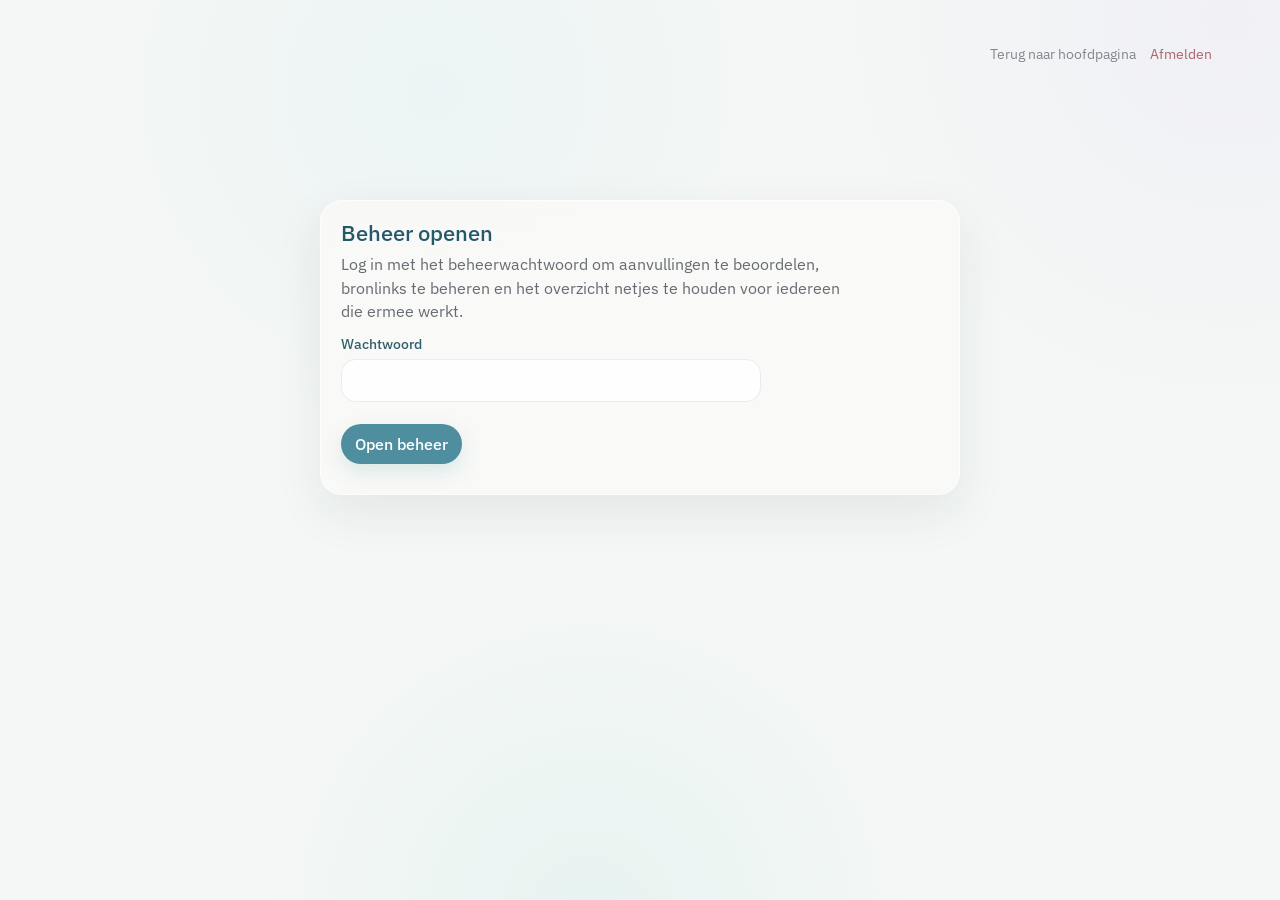
<file: website-bestanden/beheer.html>
<!doctype html>
<html lang="nl">
<head>
  <meta charset="utf-8">
  <meta name="viewport" content="width=device-width, initial-scale=1">
  <meta name="theme-color" content="#F4F7F5">
  <title>Beheer - BCJN-Inspiratiebank</title>
  <link rel="preconnect" href="https://fonts.googleapis.com">
  <link rel="preconnect" href="https://fonts.gstatic.com" crossorigin>
  <link href="https://fonts.googleapis.com/css2?family=IBM+Plex+Sans:wght@400;500;600&display=swap" rel="stylesheet">
  <style>
    :root{
      --bg:#F4F7F5;
      --paper:#FAFAF8;
      --ink:rgba(11,18,32,.84);
      --muted:rgba(11,18,32,.62);
      --line:rgba(11,18,32,.09);
      --accent:#4f8e9e;
      --accent-dark:#315f6b;
      --accent-soft:#A8E1DD;
      --yellow:#F8ECC2;
      --rose:#F6DFE7;
      --shadow:0 18px 50px rgba(20,38,42,.08);
      --radius:24px;
      --max:1200px;
      --ease:cubic-bezier(.22,1,.36,1);
      --focus:0 0 0 4px rgba(127,207,201,.38);
    }
    *{box-sizing:border-box}
    html{background:var(--bg)}
    body{
      margin:0;
      padding-top:36px;
      overflow-x:hidden;
      color:var(--ink);
      font-family:"IBM Plex Sans",system-ui,-apple-system,BlinkMacSystemFont,"Segoe UI",Roboto,Arial,sans-serif;
      background:
        radial-gradient(circle at 34% 10%, rgba(214,236,242,.28), transparent 29%),
        radial-gradient(circle at 46% 102%, rgba(168,225,221,.18), transparent 28%),
        radial-gradient(circle at 96% 2%, rgba(234,230,247,.42), transparent 26%),
        var(--bg);
      min-height:100dvh;
    }
    a{color:inherit}
    button,input,select,textarea{font:inherit}
    button:focus-visible,a:focus-visible,input:focus-visible,select:focus-visible,textarea:focus-visible{outline:none;box-shadow:var(--focus)}
    .shell{max-width:var(--max);margin:0 auto;padding:18px clamp(14px,3vw,28px) 72px}
    #agendaReviewPanel,#submittedLinksPanel,#submittedIdeasPanel,#reportsPanel,#inspirationAdminPanel,#sourceOwnPanel,#backupPanel{scroll-margin-top:92px}
    .topbar{
      position:relative;z-index:60;
      display:flex;justify-content:space-between;align-items:center;gap:12px;
      max-width:var(--max);margin:0 auto;padding:0 clamp(14px,3vw,28px);
      pointer-events:none;
    }
    .topbar .tabs{
      pointer-events:auto;
      background:color-mix(in srgb, var(--paper) 86%, transparent);
      border:1px solid rgba(255,255,255,.72);
      box-shadow:0 8px 28px rgba(11,18,32,.06);
      backdrop-filter:blur(18px);
      border-radius:999px;
      padding:5px;
    }
    .tab,.mini{
      display:inline-flex;align-items:center;justify-content:center;
      border:0;background:transparent;color:var(--muted);text-decoration:none;
      min-height:32px;border-radius:999px;padding:6px 9px;font:inherit;font-size:.86rem;line-height:1;cursor:pointer;
      transition:color .18s var(--ease), background .18s var(--ease)
    }
    .tab:hover,.mini:hover,.tab.active,.mini.active{color:var(--accent-dark);background:rgba(168,225,221,.30)}
    .actions{
      display:flex;align-items:center;gap:14px;margin-left:auto;padding:3px 0;pointer-events:auto
    }
    .actions .mini{min-height:32px;border-radius:0;background:transparent !important;padding:6px 0;font-size:.86rem;line-height:1;opacity:.78}
    .actions .mini:hover,.actions .mini.active{opacity:1;color:var(--accent-dark)}
    .adminMenu{position:relative;pointer-events:auto}
    .adminMenu summary{list-style:none}
    .adminMenu summary::-webkit-details-marker{display:none}
    .adminMenuButton{
      display:inline-flex;align-items:center;gap:5px;min-height:32px;border:0;border-radius:999px;
      background:color-mix(in srgb, var(--paper) 88%, transparent);
      border:1px solid rgba(255,255,255,.72);
      box-shadow:0 8px 24px rgba(20,38,42,.05);
      backdrop-filter:blur(18px);
      color:var(--accent-dark);padding:6px 9px;font:inherit;font-size:.86rem;line-height:1;cursor:pointer
    }
    .adminMenuButton::after{
      content:"";width:9px;height:9px;flex:0 0 9px;opacity:.62;
      background:url("data:image/svg+xml,%3Csvg xmlns='http://www.w3.org/2000/svg' width='14' height='14' viewBox='0 0 24 24' fill='none' stroke='%233b6470' stroke-width='2' stroke-linecap='round' stroke-linejoin='round'%3E%3Cpath d='m7 10 5 5 5-5'/%3E%3C/svg%3E") center/contain no-repeat;
      transition:transform .18s var(--ease)
    }
    .adminMenu[open] .adminMenuButton{background:rgba(255,255,255,.94)}
    .adminMenu[open] .adminMenuButton::after{transform:rotate(180deg)}
    .adminMenuPanel{
      position:absolute;left:0;top:calc(100% + 8px);display:grid;gap:3px;min-width:230px;
      padding:7px;border:1px solid rgba(11,18,32,.08);border-radius:18px;
      background:rgba(255,255,255,.96);box-shadow:0 18px 44px rgba(20,38,42,.15);
      backdrop-filter:blur(18px)
    }
    .adminMenuItem{
      display:flex;align-items:center;justify-content:space-between;gap:12px;border:0;border-radius:12px;
      background:transparent;color:var(--ink);text-align:left;text-decoration:none;
      padding:9px 11px;font:inherit;font-size:.88rem;cursor:pointer
    }
    .adminMenuItem:hover{background:rgba(79,142,158,.10);color:var(--accent-dark)}
    .adminMenuItem.logoutButton{color:#9a3c45}
    .adminMenuItem.logoutButton:hover{background:rgba(246,223,231,.62);color:#7f2830}
    .topLink{white-space:nowrap}
    .logoutButton.topLink{color:#9a3c45;opacity:.78}
    .logoutButton.topLink:hover{color:#7f2830;opacity:1}
    .panel,.heroMain{
      background:rgba(250,250,248,.88);
      border:1px solid rgba(255,255,255,.74);
      box-shadow:var(--shadow);
      backdrop-filter:blur(18px);
    }
    .hero{padding:12px 0 18px}
    .heroMain{position:relative;overflow:hidden;border-radius:var(--radius);padding:clamp(24px,4vw,42px);min-height:250px;display:flex;flex-direction:column;justify-content:flex-end}
    .heroMain>*{position:relative}
    .heroMain p{margin:8px 0 0}
    .heroMain p + p{margin-top:18px}
    h1{margin:0 0 10px;color:var(--accent-dark);font-weight:400;letter-spacing:-.04em;font-size:clamp(2rem,5vw,4rem);line-height:1}
    h2{margin:0;color:var(--accent-dark);font-weight:500;font-size:1.35rem}
    p{color:var(--muted);line-height:1.48}
    .grid{display:grid;grid-template-columns:1.2fr .8fr;gap:14px;align-items:start}
    .adminTopGrid{display:grid;grid-template-columns:repeat(3,minmax(0,1fr));gap:14px;align-items:start}
    #agendaReviewPanel{grid-column:1/-1}
    .sourceGrid{display:grid;grid-template-columns:1fr;gap:14px;align-items:start}
    .panel{border-radius:var(--radius);padding:20px;margin-top:14px}
    .adminTopGrid>.panel:not(#agendaReviewPanel){
      min-height:286px;
      display:flex;
      flex-direction:column;
    }
    .adminTopGrid>.panel:not(#agendaReviewPanel) .panelHead{
      min-height:118px;
    }
    .adminTopGrid>.panel:not(#agendaReviewPanel) .list{
      margin-top:auto;
    }
    .panel.tintedPanel{
      background:
        linear-gradient(145deg,var(--panel-tint,rgba(255,255,255,0)) 0%,rgba(250,250,248,.20) 48%),
        rgba(250,250,248,.88);
      border-color:var(--panel-line,rgba(255,255,255,.74));
    }
    .toneReports{--panel-tint:rgba(248,236,194,.22);--panel-line:rgba(186,151,56,.12)}
    .toneSource{--panel-tint:rgba(214,236,242,.22);--panel-line:rgba(79,142,158,.10)}
    .toneInspiration{--panel-tint:rgba(246,223,231,.20);--panel-line:rgba(198,98,133,.10)}
    .toneClean{--panel-tint:rgba(214,236,242,.20);--panel-line:rgba(79,142,158,.10)}
    .toneAgenda{--panel-tint:rgba(221,239,232,.26);--panel-line:rgba(72,132,100,.10)}
.loginPanel{max-width:640px;width:min(640px,100%);margin:clamp(70px,12vh,130px) auto 0;padding:18px 20px;border-radius:22px}
    .loginPanel .panelHead{margin-bottom:10px}
    .loginPanel p{margin:6px 0 0;max-width:52ch}
    .loginPanel .formGrid{max-width:420px}
    .panelHead{display:flex;justify-content:space-between;align-items:flex-start;gap:12px;margin-bottom:14px}
    .panelHead h2{color:#24596A}
    .adminTopGrid .panelHead{align-items:flex-start}
    .adminTopGrid .panelHead h2{font-size:1.2rem;line-height:1.15}
    .notice{border-radius:18px;background:rgba(248,236,194,.58);border:1px solid rgba(186,151,56,.14);padding:12px 14px;color:#6b5927;margin:14px 0}
    .formGrid{display:grid;gap:10px}
    .two{grid-template-columns:1fr 1fr}
    label{display:grid;gap:6px;color:var(--accent-dark);font-weight:500;font-size:.9rem}
    input,select,textarea{
      width:100%;border:1px solid rgba(11,18,32,.08);background:rgba(255,255,255,.78);
      border-radius:15px;padding:11px 12px;color:var(--ink)
    }
    textarea{min-height:86px;resize:vertical}
    .button{
      border:0;border-radius:999px;padding:10px 14px;cursor:pointer;
      background:rgba(11,18,32,.07);color:rgba(11,18,32,.72);font-weight:500;
      display:inline-flex;align-items:center;justify-content:center;gap:8px;text-decoration:none;
      transition:transform .18s cubic-bezier(.22,1,.36,1), filter .18s ease, background .18s ease
    }
    .button:hover{transform:translateY(-1px);filter:brightness(.98)}
    .button:disabled{cursor:default;opacity:.62;box-shadow:none;transform:none;filter:none}
    .button.primary{background:var(--accent);color:#fff;box-shadow:0 8px 20px rgba(79,142,158,.18)}
    .button.warn{background:rgba(248,236,194,.78);color:#7a6424}
    .button.hot{background:rgba(246,223,231,.82);color:#84435a}
    .button.small{padding:8px 10px;font-size:.84rem}
    .button.iconAction{width:38px;height:38px;padding:0;gap:0}
    .button.iconAction svg{width:18px;height:18px;fill:none;stroke:currentColor;stroke-width:1.9;stroke-linecap:round;stroke-linejoin:round}
    .button.largeAction{padding:12px 18px;font-size:.98rem}
    .status{font-size:.92rem;color:var(--muted);line-height:1.4}
    .status.ok{color:#426e5d}
    .status.warn{color:#7a6424}
    .pill{display:inline-flex;align-items:center;gap:4px;border-radius:999px;padding:6px 9px;font-size:.76rem;font-weight:500;line-height:1;background:rgba(79,142,158,.10);color:#356f7b;white-space:nowrap}
    .panelHead>.pill{
      background:rgba(232,242,242,.95);
      border:1px solid rgba(79,142,158,.08);
      color:var(--accent-dark);
      box-shadow:inset 0 0 0 1px rgba(255,255,255,.35)
    }
    .pill.ok{background:rgba(221,239,232,.92);color:#426e5d}
    .pill.warn{background:rgba(248,236,194,.78);color:#7a6424}
    .pill.new{background:rgba(214,236,242,.92);color:var(--accent-dark);border:1px solid rgba(79,142,158,.12)}
    .pill.hot{background:rgba(246,223,231,.82);color:#84435a}
    .pill.soft{
      background:rgba(232,242,242,.95);
      border:1px solid rgba(79,142,158,.08);
      color:var(--accent-dark)
    }
    .toolbar{display:flex;gap:10px;flex-wrap:wrap;align-items:center;margin:12px 0}
    .sectionDivider{height:1px;background:rgba(11,18,32,.07);margin:18px 0}
    .themeCreative{--theme-tint:rgba(229,0,90,.055);--theme-tint-strong:rgba(229,0,90,.13);--theme-line:rgba(229,0,90,.18);--theme-ink:#a00042}
    .themeCulture{--theme-tint:rgba(72,70,184,.055);--theme-tint-strong:rgba(72,70,184,.13);--theme-line:rgba(72,70,184,.18);--theme-ink:#4644a0}
    .themeNature{--theme-tint:rgba(0,155,72,.06);--theme-tint-strong:rgba(0,155,72,.14);--theme-line:rgba(0,155,72,.18);--theme-ink:#087b43}
    .themeSocial{--theme-tint:rgba(247,203,51,.055);--theme-tint-strong:rgba(247,203,51,.18);--theme-line:rgba(213,163,16,.22);--theme-ink:#80610b}
    .themeSport{--theme-tint:rgba(0,132,168,.055);--theme-tint-strong:rgba(0,132,168,.14);--theme-line:rgba(0,132,168,.18);--theme-ink:#08677f}
    .themeAction{--theme-tint:rgba(238,126,27,.065);--theme-tint-strong:rgba(238,126,27,.16);--theme-line:rgba(199,92,11,.18);--theme-ink:#9a4f0f}
    .themeDefault{--theme-tint:rgba(0,185,86,.045);--theme-tint-strong:rgba(0,185,86,.11);--theme-line:rgba(0,155,72,.11);--theme-ink:#087b43}
    .domainIcon{display:inline-flex;align-items:center;justify-content:center;width:18px;height:18px;border-radius:999px;background:var(--theme-tint-strong);border:1px solid var(--theme-line);color:var(--theme-ink);flex:0 0 auto}
    .domainIcon svg{width:11px;height:11px;stroke:currentColor;fill:none;stroke-width:1.8;stroke-linecap:round;stroke-linejoin:round}
    .agendaThemeLegend{display:flex;flex-wrap:wrap;gap:7px;margin:10px 0 12px}
    .agendaLegendItem{
      display:inline-flex;align-items:center;gap:6px;border-radius:999px;padding:5px 8px;
      background:rgba(255,255,255,.58);border:1px solid var(--theme-line);
      color:var(--theme-ink);font-size:.76rem;font-weight:500;line-height:1
    }
    .adminIdeaToolbar{display:flex;justify-content:space-between;align-items:center;gap:14px;margin:16px 0 12px;flex-wrap:wrap}
    .viewBar{display:flex;justify-content:flex-end;align-items:center;margin:0}
    .viewSwitch{display:inline-flex;align-items:center;gap:1px;margin:0;padding:2px;border:1px solid rgba(255,255,255,.76);border-radius:999px;background:rgba(255,255,255,.52);box-shadow:0 5px 14px rgba(20,38,42,.04)}
    .viewBtn{border:0;background:transparent;color:rgba(11,18,32,.52);width:32px;height:29px;border-radius:999px;padding:0;cursor:pointer;transition:.18s cubic-bezier(.22,1,.36,1);display:inline-flex;align-items:center;justify-content:center}
    .viewBtn:hover{background:rgba(168,225,221,.18);color:var(--accent-dark)}
    .viewBtn.active{background:rgba(168,225,221,.42);color:var(--accent-dark);box-shadow:inset 0 0 0 1px rgba(79,142,158,.08)}
    .viewIcon{display:inline-flex;align-items:center;justify-content:center;width:16px;height:16px}
    .viewIcon svg{width:16px;height:16px;stroke:currentColor;fill:none;stroke-width:1.8;stroke-linecap:round;stroke-linejoin:round}
    .adminIdeaView[hidden]{display:none !important}
    .tableWrap.adminIdeaView.active{display:block}
    .cards.adminIdeaView.active{display:grid}
    .filterBar{margin:12px 0 18px;padding:12px 14px;border:1px solid rgba(255,255,255,.82);border-radius:24px;background:rgba(255,255,255,.68);box-shadow:0 12px 30px rgba(20,38,42,.07)}
    .filters{display:grid;grid-template-columns:1.5fr repeat(4,minmax(130px,1fr));gap:8px;margin:0;align-items:center}
    .filters.more{grid-template-columns:minmax(220px,1.65fr) repeat(4,minmax(88px,.72fr)) minmax(142px,1fr) auto}
    .filterSearch{position:relative;min-width:0}
    .filterSearch::before{content:"";position:absolute;left:15px;top:50%;width:16px;height:16px;transform:translateY(-50%);pointer-events:none;background:url("data:image/svg+xml,%3Csvg xmlns='http://www.w3.org/2000/svg' width='18' height='18' viewBox='0 0 24 24' fill='none' stroke='%235f6973' stroke-width='2' stroke-linecap='round'%3E%3Ccircle cx='11' cy='11' r='7'/%3E%3Cpath d='m20 20-4-4'/%3E%3C/svg%3E") center/contain no-repeat}
    .filterToggle{display:none;align-items:center;justify-content:center;gap:7px;min-height:40px;border:1px solid rgba(11,18,32,.07);border-radius:999px;background:rgba(255,255,255,.66);color:var(--accent-dark);padding:8px 13px;font:inherit;font-size:.84rem;font-weight:500;white-space:nowrap;cursor:pointer}
    .filterToggle svg{width:17px;height:17px;fill:none;stroke:currentColor;stroke-width:1.8;stroke-linecap:round;stroke-linejoin:round}
    .filters input,.filters select{width:100%;min-width:0;min-height:40px;border:1px solid rgba(11,18,32,.07);background-color:rgba(255,255,255,.66);border-radius:999px;padding:8px 13px;color:var(--ink);font-size:.86rem}
    .filters select{
      appearance:none;
      padding-right:32px;
      background-image:url("data:image/svg+xml,%3Csvg xmlns='http://www.w3.org/2000/svg' width='14' height='14' viewBox='0 0 24 24' fill='none' stroke='%233b6470' stroke-width='2' stroke-linecap='round' stroke-linejoin='round'%3E%3Cpath d='m7 10 5 5 5-5'/%3E%3C/svg%3E");
      background-repeat:no-repeat;
      background-position:right 13px center;
      background-size:14px 14px;
    }
    .customNativeSelect{position:absolute !important;width:1px !important;height:1px !important;min-height:0 !important;opacity:0;pointer-events:none;overflow:hidden;padding:0 !important;border:0 !important}
    .customSelect{position:relative;min-width:0}
    .customSelectButton{display:inline-flex;align-items:center;justify-content:flex-start;gap:8px;width:auto;min-width:100%;min-height:40px;border:1px solid rgba(11,18,32,.07);border-radius:999px;background:rgba(255,255,255,.66);color:var(--ink);padding:8px 13px;font-size:.86rem;text-align:left;cursor:pointer}
    .customSelectLabel{min-width:0;overflow:hidden;text-overflow:ellipsis;white-space:nowrap}
    .customSelectButton::after{content:"";flex:0 0 13px;width:13px;height:13px;margin-left:auto;background:url("data:image/svg+xml,%3Csvg xmlns='http://www.w3.org/2000/svg' width='14' height='14' viewBox='0 0 24 24' fill='none' stroke='%233b6470' stroke-width='2' stroke-linecap='round' stroke-linejoin='round'%3E%3Cpath d='m7 10 5 5 5-5'/%3E%3C/svg%3E") center/contain no-repeat;transition:transform .18s var(--ease)}
    .customSelect.open .customSelectButton::after{transform:rotate(180deg)}
    .customSelectMenu{position:absolute;left:0;top:calc(100% + 7px);z-index:40;display:none;width:max-content;min-width:100%;max-width:min(310px,calc(100vw - 30px));max-height:280px;overflow:auto;padding:6px;border:1px solid rgba(11,18,32,.08);border-radius:16px;background:rgba(255,255,255,.98);box-shadow:0 18px 44px rgba(20,38,42,.17)}
    .customSelect.open .customSelectMenu{display:grid;gap:2px}
    .customSelectOption{border:0;border-radius:11px;background:transparent;color:var(--ink);padding:9px 11px;font:inherit;font-size:.86rem;text-align:left;white-space:nowrap;cursor:pointer}
    .customSelectOption:hover,.customSelectOption.active{background:rgba(79,142,158,.10);color:var(--accent-dark)}
    .themeSelect .customSelectButton{background:rgba(255,255,255,.78);border-color:var(--theme-line);color:var(--theme-ink)}
    .themeSelect .customSelectMenu{width:100%;max-width:none;border-color:rgba(11,18,32,.08);background:#fff}
    .themeSelect .customSelectOption{display:flex;align-items:center;gap:8px;color:var(--ink)}
    .themeSelect .customSelectOption:hover,.themeSelect .customSelectOption.active{background:rgba(11,18,32,.035);box-shadow:inset 0 0 0 1px var(--theme-line);color:var(--theme-ink)}
    .themeSelect .customSelectButton .domainIcon,.themeSelect .customSelectOption .domainIcon{width:22px;height:22px;background:var(--theme-tint-strong);border-color:var(--theme-line);color:var(--theme-ink)}
    .themeSelect .customSelectButton .domainIcon svg,.themeSelect .customSelectOption .domainIcon svg{width:12px;height:12px}
    .filterReset{display:inline-flex;align-items:center;justify-content:center;gap:7px;min-height:40px;border:0;background:transparent;color:var(--accent);padding:8px 4px 8px 8px;font:inherit;font-size:.84rem;font-weight:500;white-space:nowrap;cursor:pointer}
    .filterReset svg{width:17px;height:17px;fill:none;stroke:currentColor;stroke-width:1.8;stroke-linecap:round;stroke-linejoin:round}
    .filterReset:hover{color:var(--accent-dark)}
    .filterSearch input{padding-left:42px}
    .list{display:grid;gap:8px;max-height:560px;overflow:auto;padding-right:4px}
    .row{
      display:grid;grid-template-columns:minmax(0,1fr) auto;gap:12px;align-items:center;
      padding:12px;border:1px solid rgba(11,18,32,.07);border-radius:16px;background:rgba(255,255,255,.58)
    }
    .row.newItem{border-color:rgba(79,142,158,.20);box-shadow:inset 4px 0 0 rgba(79,142,158,.24);background:linear-gradient(90deg,rgba(214,236,242,.22),rgba(255,255,255,.58) 32%)}
    .row.hiddenItem{opacity:.62;background:rgba(11,18,32,.035)}
    .row strong{display:block;color:var(--accent-dark);font-weight:500;margin-bottom:3px}
    .row span{display:block;color:var(--muted);font-size:.86rem;line-height:1.35}
    .adminIdeaRow{background:linear-gradient(145deg,var(--theme-tint),rgba(255,255,255,.72) 68%);border-color:var(--theme-line)}
    .adminIdeaRow:hover{background:linear-gradient(145deg,var(--theme-tint),#fff 68%)}
    .adminIdeaRow.hiddenItem{background:linear-gradient(145deg,rgba(11,18,32,.035),rgba(255,255,255,.52) 68%)}
    .adminIdeaTitle{display:flex;align-items:flex-start;gap:10px;color:var(--accent-dark);font-weight:500;margin-bottom:4px}
    .adminIdeaTitleText{display:block;min-width:0}
    .row .domainIcon{display:inline-flex;width:24px;height:24px;background:var(--theme-tint-strong);border-color:var(--theme-line);color:var(--theme-ink)}
    .row .domainIcon svg{width:13px;height:13px}
    .adminIdeaMeta{display:block;color:var(--muted);font-size:.86rem;line-height:1.35}
    .rowActions{display:flex;gap:7px;flex-wrap:wrap;justify-content:flex-end}
    .cards{display:grid;grid-template-columns:repeat(3,minmax(0,1fr));gap:12px}
    .card{padding:16px;min-height:215px;display:flex;flex-direction:column;gap:10px;border:1px solid rgba(255,255,255,.72);border-radius:18px;background:rgba(250,250,248,.90);box-shadow:0 12px 34px rgba(20,38,42,.07);transition:.2s cubic-bezier(.22,1,.36,1)}
    .card:hover{transform:translateY(-3px);background:#fff}
    .ideaThemeCard{background:rgba(250,250,248,.90);border-color:rgba(255,255,255,.72)}
    .ideaThemeCard:hover{background:linear-gradient(145deg,var(--theme-tint),#fff 68%)}
    .ideaThemeRow td{background:rgba(255,255,255,.20)}
    .ideaThemeRow:hover td{background:var(--theme-tint)}
    .ideaThemeCard .domainIcon,.ideaThemeRow .domainIcon{background:var(--theme-tint-strong);border-color:var(--theme-line);color:var(--theme-ink)}
    .domainThemePill{background:var(--theme-tint-strong);color:var(--theme-ink)}
    .card h3{margin:0;color:var(--accent-dark);font-size:1.08rem;line-height:1.18;font-weight:500}
    .card p{margin:0;color:rgba(11,18,32,.70);line-height:1.43}
    .card .fine{color:var(--muted);font-size:.86rem}
    .cardPills{display:flex;align-items:center;gap:5px;flex-wrap:wrap}
    .cardFooter{margin-top:auto;display:flex;gap:8px;flex-wrap:wrap}
    .ideaActions{display:flex;gap:8px;flex-wrap:nowrap;align-items:center;justify-content:flex-start}
    .small{font-size:.84rem;color:var(--muted);line-height:1.36}
    .empty{padding:18px;border:1px dashed rgba(11,18,32,.14);border-radius:18px;background:rgba(255,255,255,.40);color:var(--muted);text-align:center}
    .tableWrap{overflow-x:auto;border-radius:16px;border:1px solid var(--line);background:rgba(255,255,255,.48)}
    table{width:100%;border-collapse:separate;border-spacing:0;min-width:760px}
    .adminIdeaTable{min-width:980px}
    .adminIdeaTable th:last-child,.adminIdeaTable td:last-child{width:112px}
    th,td{text-align:left;vertical-align:top;border-bottom:1px solid rgba(11,18,32,.07);padding:11px 12px;font-size:.92rem;line-height:1.35}
    th{color:rgba(11,18,32,.56);font-weight:500;background:rgba(255,255,255,.55)}
    tr:last-child td{border-bottom:0}
    td span{display:block;color:var(--muted);font-size:.86rem;line-height:1.35;margin-top:3px}
    .agendaReviewTable .rowActions{justify-content:flex-start}
    #adminApp[hidden],#loginPanel[hidden]{display:none !important}
    .adminTopGrid .list{max-height:520px}
    @media (max-width:1040px){.adminTopGrid{grid-template-columns:1fr}.cards{grid-template-columns:1fr 1fr}.filters,.filters.more{grid-template-columns:1fr 1fr}.filterSearch{grid-column:1/-1}.filterReset{grid-column:1/-1;justify-content:center}}
@media (max-width:820px){body{padding-top:26px}.topbar{padding:0 8px;gap:6px;align-items:flex-start}.topbar .tabs{gap:2px;padding:4px}.tab,.mini{min-height:30px;padding:6px 8px;font-size:.76rem}.actions{gap:10px;padding:3px 0}.actions .mini{min-height:30px;padding:6px 0;font-size:.76rem}.hero{padding-top:10px}.loginPanel{margin-top:42px}.grid,.two,.adminTopGrid,.sourceGrid,.cards,.filters{grid-template-columns:1fr}.row{grid-template-columns:1fr}.rowActions{justify-content:flex-start}.filterSearch{grid-column:auto}.filterReset{grid-column:auto}.adminIdeaToolbar{align-items:flex-start}.viewBar{justify-content:flex-start}}
    @media (max-width:640px){.filterBar{padding:10px}.filters.more{grid-template-columns:minmax(0,1fr) auto;gap:8px}.filterSearch{grid-column:auto}.filterToggle{display:inline-flex}.filters.more.expanded .filterToggle{background:rgba(168,225,221,.30);border-color:rgba(79,142,158,.14)}.filters.more:not(.expanded)>select,.filters.more:not(.expanded)>.customSelect,.filters.more:not(.expanded)>.filterReset{display:none}.filters.more>select,.filters.more>.customSelect,.filters.more>.filterReset{grid-column:1/-1}.filterReset{justify-content:center}}
  </style>
</head>
<body>
  <header class="topbar">
    <details class="adminMenu" id="adminMenu" hidden>
      <summary class="adminMenuButton" aria-current="page">Beheer</summary>
      <div class="adminMenuPanel" aria-label="Beheeropties">
        <a class="adminMenuItem" href="#reportsPanel">Meldingen</a>
        <a class="adminMenuItem" href="#submittedLinksPanel">Ingestuurde bronlinks</a>
        <a class="adminMenuItem" href="#submittedIdeasPanel">Toegevoegde inspiratie</a>
        <a class="adminMenuItem" href="#agendaReviewPanel">UIT-agenda beheren</a>
        <a class="adminMenuItem" href="#inspirationAdminPanel">Inspiratiebank opschonen</a>
        <a class="adminMenuItem" href="#sourceOwnPanel">Bronlinks</a>
        <a class="adminMenuItem" href="#backupPanel">Overnemen of herstellen</a>
      </div>
    </details>
    <div class="actions" aria-label="Ondersteunende navigatie">
      <a class="mini topLink" href="../index.html">Terug naar hoofdpagina</a>
      <button class="mini logoutButton topLink" id="logoutBtn" type="button" hidden>Afmelden</button>
    </div>
  </header>

  <main class="shell">
    <section class="hero" id="adminHero" hidden>
      <div class="heroMain">
        <h1>Houd de inspiratiebank overzichtelijk</h1>
        <p>Gebruik beheer om de inspiratiebank rustig en bruikbaar te houden. Verberg aanvullingen die tijdelijk niet passen, verwijder activiteiten die echt niet bruikbaar zijn en voeg bronlinks toe waar jullie iets aan hebben.</p>
        <p>Laat goede aanvullingen gewoon staan. Zo groeit de BCJN-Inspiratiebank mee met wat jullie samen tegenkomen, zonder dat het overzicht rommelig wordt.</p>
      </div>
    </section>

    <section id="loginPanel" class="panel loginPanel">
      <div class="panelHead">
        <div>
          <h2>Beheer openen</h2>
          <p>Log in met het beheerwachtwoord om aanvullingen te beoordelen, bronlinks te beheren en het overzicht netjes te houden voor iedereen die ermee werkt.</p>
        </div>
      </div>
      <form id="loginForm" class="formGrid">
        <label>
          Wachtwoord
          <input id="passwordInput" type="password" autocomplete="current-password">
        </label>
        <div class="toolbar">
          <button class="button primary" type="submit">Open beheer</button>
          <span id="loginStatus" class="status" role="status" aria-live="polite"></span>
        </div>
      </form>
    </section>

    <section id="adminApp" hidden>
      <div class="notice"><strong>Let op:</strong> wijzigingen worden online opgeslagen. Zie je een wijziging niet terug op de gewone pagina, ververs die pagina dan eerst even.</div>

      <div class="adminTopGrid">
        <section class="panel tintedPanel toneReports" id="reportsPanel">
          <div class="panelHead">
            <div>
              <h2>Meldingen</h2>
              <p>Bekijk opmerkingen bij agenda-items en inspiratie uit de gewone pagina. Handel af wat je hebt gecontroleerd.</p>
            </div>
            <span id="reportCount" class="pill">0 open</span>
          </div>
          <div id="reportList" class="list"></div>
        </section>

        <section class="panel tintedPanel toneSource" id="submittedLinksPanel">
          <div class="panelHead">
            <div>
              <h2>Ingestuurde bronlinks</h2>
              <p>Bekijk links en agendabronnen die zijn aangedragen. Keur alleen bronnen goed die helpen bij passend aanbod.</p>
            </div>
            <span id="pendingLinkCount" class="pill">0 wachten</span>
          </div>
          <div id="pendingLinkList" class="list"></div>
        </section>

        <section class="panel tintedPanel toneInspiration" id="submittedIdeasPanel">
          <div class="panelHead">
            <div>
              <h2>Toegevoegde inspiratie</h2>
              <p>Bekijk inspiratie die via de gewone pagina is toegevoegd. Laat staan, verberg tijdelijk of verwijder wat niet past.</p>
            </div>
            <span id="submittedIdeaCount" class="pill">0 items</span>
          </div>
          <div id="submittedIdeaList" class="list"></div>
        </section>

        <section class="panel tintedPanel toneAgenda agendaReviewPanel" id="agendaReviewPanel">
          <div class="panelHead">
            <div>
              <h2>UIT-agenda beheren</h2>
              <p>Controleer vaste en automatisch gevonden agenda-items. Verberg tijdelijk of verwijder wat niet passend is.</p>
            </div>
            <div class="rowActions">
              <button class="button small primary" id="approveAllAgendaBtn" type="button">Alles goedkeuren</button>
              <span id="agendaReviewCount" class="pill">0 items</span>
            </div>
          </div>
          <div id="agendaReviewList" class="list"></div>
        </section>

      </div>

      <section class="panel tintedPanel toneClean" id="inspirationAdminPanel">
        <div class="panelHead">
          <div>
            <h2>Inspiratiebank opschonen</h2>
            <p>Bekijk vaste inspiratie-items en aanvullingen naast elkaar. Verberg wat tijdelijk niet passend is en verwijder alleen activiteiten die echt niet bruikbaar of onduidelijk zijn.</p>
          </div>
          <span id="ideaCount" class="pill">0 items</span>
        </div>
        <div class="adminIdeaToolbar">
          <div></div>
          <div class="viewBar">
            <div class="viewSwitch" aria-label="Weergave inspiratiebank beheer">
              <button class="viewBtn" type="button" data-admin-view="tiles" aria-label="Tegelweergave" title="Tegelweergave">
                <span class="viewIcon" aria-hidden="true"><svg viewBox="0 0 20 20"><rect x="3" y="3" width="5" height="5" rx="1"></rect><rect x="12" y="3" width="5" height="5" rx="1"></rect><rect x="3" y="12" width="5" height="5" rx="1"></rect><rect x="12" y="12" width="5" height="5" rx="1"></rect></svg></span>
              </button>
              <button class="viewBtn active" type="button" data-admin-view="list" aria-label="Lijstweergave" title="Lijstweergave">
                <span class="viewIcon" aria-hidden="true"><svg viewBox="0 0 20 20"><circle cx="4" cy="5" r="1"></circle><circle cx="4" cy="10" r="1"></circle><circle cx="4" cy="15" r="1"></circle><path d="M8 5h9"></path><path d="M8 10h9"></path><path d="M8 15h9"></path></svg></span>
              </button>
            </div>
          </div>
        </div>
        <div id="adminThemeLegend"></div>
        <div class="filterBar">
          <div class="filters more" id="adminIdeaFilters" aria-label="Inspiratiebank filters">
            <div class="filterSearch"><input id="ideaSearch" type="search" placeholder="Zoek activiteit, materiaal of thema..."></div>
            <button class="filterToggle" id="adminFilterToggle" type="button" aria-expanded="false" aria-controls="adminIdeaFilters">
              <svg viewBox="0 0 24 24" aria-hidden="true"><path d="M4 5h16l-6 7v5l-4 2v-7Z"></path></svg>
              <span>Filters</span>
            </button>
            <select id="ideaDomainFilter"><option value="all">Categorie</option></select>
            <select id="ideaLocationFilter"><option value="all">Locatie</option></select>
            <select id="ideaDistanceFilter"><option value="all">Afstand</option></select>
            <select id="ideaCostFilter"><option value="all">Kosten</option></select>
            <select id="ideaStimulusFilter"><option value="all">Prikkelbelasting</option></select>
            <button class="filterReset" id="adminResetBtn" type="button">
              <svg viewBox="0 0 24 24" aria-hidden="true"><path d="M6 6l12 12"></path><path d="M18 6 6 18"></path></svg>
              <span>Filters wissen</span>
            </button>
          </div>
        </div>
        <div id="adminIdeaList" class="tableWrap adminIdeaView active"></div>
        <div id="adminIdeaCards" class="cards adminIdeaView" hidden></div>
      </section>

      <div class="sourceGrid">
        <section class="panel tintedPanel toneSource" id="sourceOwnPanel">
          <div class="panelHead">
            <div>
              <h2>Bronlinks</h2>
              <p>Voeg bronnen toe en beheer de links die op de gewone pagina bij Bronnen staan. Je kunt bronlinks openen, wijzigen of verwijderen.</p>
            </div>
          </div>
          <form id="linkForm" class="formGrid">
            <label>
              Naam
              <input id="linkName" type="text" placeholder="Bijv. lokale agenda">
            </label>
            <label>
              Website
              <input id="linkUrl" type="text" inputmode="url" placeholder="https://">
            </label>
            <label>
              Categorie
              <select id="linkCategory" data-theme-select="true">
                <option value="Creatief & Expressie">Creatief & Expressie</option>
                <option value="Cultuur & Ontdekken">Cultuur & Ontdekken</option>
                <option value="Natuur & Buiten">Natuur & Buiten</option>
                <option value="Ontmoeten, Spel & Vaardigheden">Ontmoeten, Spel & Vaardigheden</option>
                <option value="Sport & Bewegen">Sport & Bewegen</option>
                <option value="Actie & Amusement">Actie & Amusement</option>
              </select>
            </label>
            <label>
              Notitie
              <textarea id="linkNote" placeholder="Waarvoor is deze bron handig?"></textarea>
            </label>
            <div class="toolbar linkFormActions">
              <button class="button primary" id="linkSubmitBtn" type="submit">Link toevoegen</button>
              <button class="button" id="cancelLinkEditBtn" type="button" hidden>Annuleer wijzigen</button>
            </div>
            <span id="linkStatus" class="status" role="status" aria-live="polite"></span>
          </form>
          <div class="sectionDivider"></div>
          <div id="customLinkList" class="list"></div>
        </section>
      </div>

      <section class="panel" id="backupPanel">
        <div class="panelHead">
          <div>
            <h2>Overnemen of herstellen</h2>
            <p>Bewaar, importeer of herstel beheerinstellingen als je ze wilt meenemen naar een andere computer of iets terug wilt zetten.</p>
          </div>
        </div>
        <div class="toolbar">
          <button class="button primary" id="exportBtn" type="button">Export beheerdata</button>
          <button class="button" id="importBtn" type="button">Import beheerdata</button>
          <button class="button warn" id="restoreHiddenBtn" type="button">Verborgen items herstellen</button>
          <button class="button warn" id="restoreSourceLinksBtn" type="button">Bronlinks herstellen</button>
          <button class="button hot" id="clearLinksBtn" type="button">Eigen links wissen</button>
          <input id="importFile" type="file" accept="application/json,.json" hidden>
        </div>
        <div id="adminStatus" class="status" role="status" aria-live="polite"></div>
      </section>
    </section>
  </main>

  <script src="config.js"></script>
  <script src="data/beheer_items.js"></script>
  <script>
  const ADMIN_PASSWORD = '6545';
  const ADMIN_SESSION_KEY = 'bcjn_zomer_beheer_open_v1';
	  const COLLEAGUE_STORAGE_KEY = 'zomerprogramma_colleague_ideas_v1';
	  const COLLEAGUE_HIDDEN_KEY = 'zomerprogramma_hidden_colleague_ideas_v1';
	  const ADMIN_HIDDEN_INSPIRATION_KEY = 'zomerprogramma_hidden_inspiration_titles_v1';
	  const ADMIN_DELETED_INSPIRATION_KEY = 'zomerprogramma_deleted_inspiration_keys_v1';
	  const ADMIN_LINKS_KEY = 'zomerprogramma_custom_links_v1';
	  const PENDING_LINKS_KEY = 'zomerprogramma_pending_links_v1';
	  const SOURCE_LINK_OVERRIDES_KEY = 'zomerprogramma_source_link_overrides_v1';
	  const HIDDEN_SOURCE_LINKS_KEY = 'zomerprogramma_hidden_source_link_keys_v1';
	  const AUTO_AGENDA_KEY = 'zomerprogramma_auto_agenda_items_v1';
	  const HIDDEN_AGENDA_KEY = 'zomerprogramma_hidden_agenda_items_v1';
	  const DELETED_AGENDA_KEY = 'zomerprogramma_deleted_agenda_items_v1';
	  const VERIFIED_AGENDA_KEY = 'zomerprogramma_verified_agenda_items_v1';
	  const REPORTS_KEY = 'zomerprogramma_item_reports_v1';
	  const BASE = window.BCJN_BEHEER_BASE || {inspiration:[], teamIdeas:[], links:[]};
	  const CONFIG = window.BCJN_CONFIG || {};
	  const CENTRAL_STORAGE_ENDPOINT = CONFIG.storageEndpoint || '';
	  const SUPABASE_TABLE = CONFIG.supabaseTable || 'bcjn_state';
	  const SUPABASE_STATE_ID = CONFIG.supabaseStateId || 'bcjn-zomer-2026';
  const $ = selector => document.querySelector(selector);
  let centralStorage = null;
  let editingSourceLink = null;
  const ICONS = {
    creative:`<svg viewBox="0 0 20 20"><path d="M10 3l1.8 4.2L16 9l-4.2 1.8L10 15l-1.8-4.2L4 9l4.2-1.8L10 3z"></path></svg>`,
    culture:`<svg viewBox="0 0 20 20"><path d="M4 7l6-3 6 3"></path><path d="M5 8h10"></path><path d="M6 8v6"></path><path d="M10 8v6"></path><path d="M14 8v6"></path><path d="M4 15h12"></path></svg>`,
    nature:`<svg viewBox="0 0 20 20"><path d="M15 4c-5 1-8 4.5-8 9"></path><path d="M6 11c1.5.8 3 .9 4.5.2C13.2 10.2 15 8 15 4c-4 .2-6.8 2.4-8.5 5.6-.6 1.2-.7 2.2-.5 3.4z"></path></svg>`,
    social:`<svg viewBox="0 0 20 20"><circle cx="7.4" cy="7" r="2.4"></circle><circle cx="13.2" cy="8" r="2"></circle><path d="M3.7 15c.7-2.1 2-3.2 3.7-3.2s3 1.1 3.7 3.2"></path><path d="M10.8 14.6c.6-1.4 1.6-2.2 2.9-2.2 1.4 0 2.4.9 3 2.6"></path></svg>`,
    sport:`<svg viewBox="0 0 20 20"><circle cx="10" cy="10" r="6"></circle><path d="M10 4v12"></path><path d="M4 10h12"></path><path d="M6.2 6.2c1 .9 2.4 1.4 3.8 1.4s2.8-.5 3.8-1.4"></path><path d="M6.2 13.8c1-.9 2.4-1.4 3.8-1.4s2.8.5 3.8 1.4"></path></svg>`,
    action:`<svg viewBox="0 0 20 20"><path d="M11.8 2.6 5.2 10.5h4.5l-1.1 6.9 6.3-8.3h-4.3l1.2-6.5z"></path></svg>`,
    default:`<svg viewBox="0 0 20 20"><circle cx="10" cy="10" r="5"></circle></svg>`
  };
  const ADMIN_THEME_LEGEND = [
    'Creatief',
    'Cultuur',
    'Natuur',
    'Ontmoeten, Spel & Vaardigheden',
    'Sport & Bewegen',
    'Actie & Amusement'
  ];
  const SOURCE_THEME_OPTIONS = [
    'Creatief & Expressie',
    'Cultuur & Ontdekken',
    'Natuur & Buiten',
    'Ontmoeten, Spel & Vaardigheden',
    'Sport & Bewegen',
    'Actie & Amusement'
  ];
  const IDEA_TYPE_OPTIONS = ['Eigen aanbod','Bestaand extern aanbod','Zoekbron / agenda','Inzending'];
  const IDEA_LOCATION_OPTIONS = ['Op groep / terrein','Buiten de deur','Binnen + buiten','Online / voorbereiding'];
  const IDEA_DISTANCE_OPTIONS = ['Op terrein','Dichtbij (0-10 km)','In de regio (10-30 km)','Daguitstap (30-50 km)'];
  const IDEA_COST_OPTIONS = ['€','€€','€€€'];
  const IDEA_STIMULUS_OPTIONS = ['Laag','Middel','Hoog'];

	  function normalizeCentralStorage(value={}){
	    return {
	      version:1,
	      updatedAt:value.updatedAt || null,
	      colleagueIdeas:Array.isArray(value.colleagueIdeas) ? value.colleagueIdeas : [],
	      hiddenColleagueIdeaIds:Array.isArray(value.hiddenColleagueIdeaIds) ? value.hiddenColleagueIdeaIds : [],
	      hiddenInspirationTitles:Array.isArray(value.hiddenInspirationTitles) ? value.hiddenInspirationTitles : [],
	      deletedInspirationKeys:Array.isArray(value.deletedInspirationKeys) ? value.deletedInspirationKeys : [],
	      customLinks:Array.isArray(value.customLinks) ? value.customLinks : [],
	      pendingLinks:Array.isArray(value.pendingLinks) ? value.pendingLinks : [],
	      sourceLinkOverrides:Array.isArray(value.sourceLinkOverrides) ? value.sourceLinkOverrides : [],
	      hiddenSourceLinkKeys:Array.isArray(value.hiddenSourceLinkKeys) ? value.hiddenSourceLinkKeys : [],
	      autoAgendaItems:Array.isArray(value.autoAgendaItems) ? value.autoAgendaItems : [],
	      hiddenAgendaItemIds:Array.isArray(value.hiddenAgendaItemIds) ? value.hiddenAgendaItemIds : [],
	      deletedAgendaItemIds:Array.isArray(value.deletedAgendaItemIds) ? value.deletedAgendaItemIds : [],
	      verifiedAgendaItemIds:Array.isArray(value.verifiedAgendaItemIds) ? value.verifiedAgendaItemIds : [],
	      reports:Array.isArray(value.reports) ? value.reports : []
	    };
	  }
	  function supabaseConfigured(){
	    return Boolean(CONFIG.supabaseUrl && CONFIG.supabaseAnonKey);
	  }
	  async function supabaseFetch(path, options={}){
	    const base = String(CONFIG.supabaseUrl || '').replace(/\/+$/,'');
	    const response = await fetch(`${base}/rest/v1/${path}`, {
	      ...options,
	      headers:{
	        apikey:CONFIG.supabaseAnonKey,
	        Authorization:`Bearer ${CONFIG.supabaseAnonKey}`,
	        'content-type':'application/json',
	        ...(options.headers || {})
	      }
	    });
	    if(!response.ok) throw new Error(`Supabase gaf status ${response.status}`);
	    if(response.status === 204) return null;
	    const text = await response.text();
	    return text ? JSON.parse(text) : null;
	  }
	  async function loadSupabaseStorage(){
	    const id = encodeURIComponent(SUPABASE_STATE_ID);
	    const rows = await supabaseFetch(`${SUPABASE_TABLE}?id=eq.${id}&select=data`);
	    if(Array.isArray(rows) && rows[0] && rows[0].data){
	      centralStorage = normalizeCentralStorage(rows[0].data);
	      return true;
	    }
	    centralStorage = normalizeCentralStorage({});
	    await supabaseFetch(SUPABASE_TABLE, {
	      method:'POST',
	      headers:{Prefer:'return=minimal'},
	      body:JSON.stringify({id:SUPABASE_STATE_ID, data:centralStorage})
	    });
	    return true;
	  }
	  async function saveSupabaseStorage(){
	    const id = encodeURIComponent(SUPABASE_STATE_ID);
	    centralStorage.updatedAt = new Date().toISOString();
	    await supabaseFetch(`${SUPABASE_TABLE}?id=eq.${id}`, {
	      method:'PATCH',
	      headers:{Prefer:'return=minimal'},
	      body:JSON.stringify({data:centralStorage, updated_at:centralStorage.updatedAt})
	    });
	    return true;
	  }
	  function centralStorageActive(){
	    return Boolean(centralStorage) && /^https?:$/i.test(window.location.protocol);
	  }
  function centralFieldForKey(key){
    return {
	      [COLLEAGUE_STORAGE_KEY]:'colleagueIdeas',
	      [COLLEAGUE_HIDDEN_KEY]:'hiddenColleagueIdeaIds',
	      [ADMIN_HIDDEN_INSPIRATION_KEY]:'hiddenInspirationTitles',
	      [ADMIN_DELETED_INSPIRATION_KEY]:'deletedInspirationKeys',
	      [ADMIN_LINKS_KEY]:'customLinks',
	      [PENDING_LINKS_KEY]:'pendingLinks',
	      [SOURCE_LINK_OVERRIDES_KEY]:'sourceLinkOverrides',
	      [HIDDEN_SOURCE_LINKS_KEY]:'hiddenSourceLinkKeys',
	      [AUTO_AGENDA_KEY]:'autoAgendaItems',
	      [HIDDEN_AGENDA_KEY]:'hiddenAgendaItemIds',
	      [DELETED_AGENDA_KEY]:'deletedAgendaItemIds',
	      [VERIFIED_AGENDA_KEY]:'verifiedAgendaItemIds',
	      [REPORTS_KEY]:'reports'
	    }[key] || null;
	  }
	  async function loadCentralStorage(){
	    if(!/^https?:$/i.test(window.location.protocol)) return false;
	    if(supabaseConfigured()){
	      try{
	        return await loadSupabaseStorage();
	      }catch(error){
	        centralStorage = null;
	        return false;
	      }
	    }
	    if(!CENTRAL_STORAGE_ENDPOINT) return false;
	    try{
	      const response = await fetch(CENTRAL_STORAGE_ENDPOINT, {cache:'no-store'});
      if(!response.ok) return false;
      centralStorage = normalizeCentralStorage(await response.json());
      return true;
    }catch(error){
      centralStorage = null;
      return false;
    }
  }
	  async function saveCentralStorage(){
	    if(!centralStorageActive()) return true;
	    if(supabaseConfigured()){
	      try{
	        return await saveSupabaseStorage();
	      }catch(error){
	        return false;
	      }
	    }
	    try{
      centralStorage.updatedAt = new Date().toISOString();
      const response = await fetch(CENTRAL_STORAGE_ENDPOINT, {
        method:'PUT',
        headers:{'content-type':'application/json'},
        body:JSON.stringify(centralStorage)
      });
      if(!response.ok) return false;
      centralStorage = normalizeCentralStorage(await response.json());
      return true;
    }catch(error){
      return false;
    }
  }

  function escapeHtml(value=''){
    return String(value).replace(/[&<>"']/g, char => ({'&':'&amp;','<':'&lt;','>':'&gt;','"':'&quot;',"'":'&#039;'}[char]));
  }
  function normalize(value=''){
    return String(value || '').toLowerCase().normalize('NFD').replace(/[\u0300-\u036f]/g,'').replace(/\s+/g,' ').trim();
  }
  function loadArray(key){
    const centralField = centralFieldForKey(key);
    if(centralStorageActive() && centralField) return centralStorage[centralField] || [];
    try{ return JSON.parse(localStorage.getItem(key) || '[]'); }catch(error){ return []; }
  }
  function saveArray(key, items){
    const centralField = centralFieldForKey(key);
    if(centralStorageActive() && centralField){
      centralStorage[centralField] = Array.isArray(items) ? items : [];
      return;
    }
    localStorage.setItem(key, JSON.stringify(items));
  }
  function removeArray(key){
    const centralField = centralFieldForKey(key);
    if(centralStorageActive() && centralField){
      centralStorage[centralField] = [];
      return;
    }
    localStorage.removeItem(key);
  }
  function uniqueNormalized(values){
    const seen = new Set();
    const result = [];
    values.forEach(value => {
      const key = normalize(value);
      if(!key || seen.has(key)) return;
      seen.add(key);
      result.push(key);
    });
    return result;
  }
  function normalizeIdeaType(value=''){
    const v = normalize(value);
    if(!v) return 'Eigen aanbod';
    if(v.includes('collega')) return 'Inzending';
    if(v.includes('zoekbron') || v.includes('agenda')) return 'Zoekbron / agenda';
    if(v.includes('bestaand') || v.includes('extern')) return 'Bestaand extern aanbod';
    if(v.includes('eigen')) return 'Eigen aanbod';
    return 'Eigen aanbod';
  }
  function normalizeIdeaLocation(value=''){
    const v = normalize(value);
    if(!v) return 'Op groep / terrein';
    const hasOnline = v.includes('online');
    const hasOutside = v.includes('buiten de deur');
    const hasIndoor = v.includes('op groep') || v.includes('op terrein') || v.includes('terrein') || v.includes('buurt') || v.includes('park');
    if(hasOnline) return 'Online / voorbereiding';
    if(v.includes('binnen + buiten') || v.includes('binnen en buiten')) return 'Binnen + buiten';
    if(hasOutside && hasIndoor) return 'Binnen + buiten';
    if(hasOutside) return 'Buiten de deur';
    if(hasIndoor) return 'Op groep / terrein';
    return 'Op groep / terrein';
  }
  function normalizeIdeaCost(value=''){
    const v = normalize(value);
    const raw = String(value || '');
    if(raw.includes('€€€')) return '€€€';
    if(raw.includes('€€')) return '€€';
    if(raw.includes('€')) return '€';
    if(!v) return '€';
    const isFreeOrLow = v.includes('gratis') || v.includes('laag');
    const isMedium = v.includes('middel') || v.includes('museumkaart') || v.includes('parkeren');
    const isPaid = v.includes('betaald') || v.includes('workshop');
    if(isPaid && !isFreeOrLow && !isMedium) return '€€€';
    if(isPaid || isMedium) return '€€';
    return '€';
  }
  function normalizeIdeaStimulus(value=''){
    const v = normalize(value);
    if(!v) return 'Laag';
    if(v.includes('hoog')) return 'Hoog';
    if(v.includes('middel')) return 'Middel';
    if(v.includes('laag')) return 'Laag';
    return 'Laag';
  }
  function normalizeIdeaDistance(value='', item={}){
    const v = normalize(value);
    if(v.includes('daguitstap') || v.includes('30-50')) return 'Daguitstap (30-50 km)';
    if(v.includes('in de regio') || v.includes('10-30')) return 'In de regio (10-30 km)';
    if(v.includes('dichtbij') || v.includes('0-10')) return 'Dichtbij (0-10 km)';
    if(v.includes('op terrein') || v === '0 km') return 'Op terrein';
    const location = normalize(`${item.locationType || ''} ${item.where || ''} ${item.title || ''} ${item.source || ''}`);
    if(location.includes('op groep') || location.includes('op terrein') || location.includes('online')) return 'Op terrein';
    if(/otterlo|rhenen|overloon|volkel|hemelrijk|hoge veluwe|kroller/.test(location)) return 'Daguitstap (30-50 km)';
    if(/arnhem|cuijk|grave|gennep|beers|beugen|millingen|groesbeek|berg en dal|ewijk|mook|malden|overasselt|bemmel|elst|huissen|gendt/.test(location)) return 'In de regio (10-30 km)';
    if(/nijmegen|dukenburg|lent|wijchen|beuningen|weurt|ooij|ubbergen/.test(location)) return 'Dichtbij (0-10 km)';
    const locationType = normalizeIdeaLocation(item.locationType);
    return locationType === 'Buiten de deur' || locationType === 'Binnen + buiten' ? 'Dichtbij (0-10 km)' : 'Op terrein';
  }
  function normalizedIdeaField(item, key){
    if(key === 'domain') return domainDisplayLabel(item.domain);
    if(key === 'type') return normalizeIdeaType(item.type);
    if(key === 'locationType') return normalizeIdeaLocation(item.locationType);
    if(key === 'cost') return normalizeIdeaCost(item.cost);
    if(key === 'stimulus') return normalizeIdeaStimulus(item.stimulus);
    if(key === 'distanceBand') return normalizeIdeaDistance(item.distanceBand, item);
    return String(item[key] || '');
  }
  function normalizeTeamIdea(item={}, index=0){
    const by = String(item.by || 'Iemand').trim() || 'Iemand';
    return {
      ...item,
      id:item.id || `${normalize(by)}-${normalize(item.title || 'idee')}-${index}`,
      title:String(item.title || '').trim(),
      by,
      domain:item.domain || 'Ontmoeten, Spel & Vaardigheden',
      type:item.type || 'Inzending',
      distanceBand:item.distanceBand || 'Op terrein',
      note:String(item.note || item.materials || item.fit || '').trim(),
      source:item.source || `Ingebracht door ${by}`
    };
  }
  function normalizeUrl(value=''){
    const url = String(value || '').trim();
    if(!url) return '';
    if(/^https?:\/\//i.test(url)) return url;
    return `https://${url}`;
  }
	  function normalizeLink(link={}){
	    return {
	      id:String(link.id || `link-${Date.now()}-${Math.random().toString(36).slice(2,8)}`),
	      name:String(link.name || '').trim(),
	      url:normalizeUrl(link.url),
	      category:String(link.category || 'Eigen bron').trim() || 'Eigen bron',
	      note:String(link.note || 'Toegevoegd via beheer.').trim() || 'Toegevoegd via beheer.',
	      by:String(link.by || '').trim(),
	      status:String(link.status || 'approved'),
	      createdAt:link.createdAt || ''
	    };
	  }
  function baseTeamIdeas(){
    return BASE.teamIdeas.map((item, index) => normalizeTeamIdea(item, index));
  }
  function storedTeamIdeas(){
    return loadArray(COLLEAGUE_STORAGE_KEY).map(normalizeTeamIdea).filter(item => item.title);
  }
  function hiddenTitles(){
    return new Set(loadArray(ADMIN_HIDDEN_INSPIRATION_KEY).map(normalize));
  }
  function deletedIdeaKeys(){
    return new Set(loadArray(ADMIN_DELETED_INSPIRATION_KEY).map(String));
  }
  function hiddenTeamIds(){
    return new Set(loadArray(COLLEAGUE_HIDDEN_KEY));
  }
	  function customLinks(){
	    return loadArray(ADMIN_LINKS_KEY).map(normalizeLink).filter(link => link.name && link.url);
	  }
	  function baseLinks(){
	    return (Array.isArray(BASE.links) ? BASE.links : []).map(normalizeLink).filter(link => link.name && link.url);
	  }
	  function sourceLinkKey(link={}){
	    return `${normalize(link.name)}|${normalizeUrl(link.url)}`;
	  }
	  function normalizeSourceOverride(entry={}){
	    const link = normalizeLink(entry);
	    return {...link, key:String(entry.key || sourceLinkKey(link))};
	  }
	  function sourceLinkOverrides(){
	    return loadArray(SOURCE_LINK_OVERRIDES_KEY).map(normalizeSourceOverride).filter(link => link.key && link.name && link.url);
	  }
	  function hiddenSourceLinkKeys(){
	    return new Set(loadArray(HIDDEN_SOURCE_LINKS_KEY).map(String));
	  }
	  function sourceOverridesByKey(){
	    return new Map(sourceLinkOverrides().map(link => [link.key, link]));
	  }
	  function managedSourceLinks(){
	    const rows = [];
	    const seen = new Set();
	    customLinks().forEach((link, index) => {
	      const key = sourceLinkKey(link);
	      if(seen.has(key)) return;
	      seen.add(key);
	      rows.push({link, index, key, kind:'custom'});
	    });
	    const overrides = sourceOverridesByKey();
	    const hidden = hiddenSourceLinkKeys();
	    baseLinks().forEach(link => {
	      const baseKey = sourceLinkKey(link);
	      if(hidden.has(baseKey)) return;
	      const managedLink = overrides.get(baseKey) || link;
	      const visibleKey = sourceLinkKey(managedLink);
	      if(seen.has(visibleKey)) return;
	      seen.add(visibleKey);
	      rows.push({link:managedLink, index:null, key:baseKey, kind:'base', modified:overrides.has(baseKey)});
	    });
	    return rows;
	  }
	  function pendingLinks(){
	    return loadArray(PENDING_LINKS_KEY).map(link => ({...normalizeLink(link), status:'pending'})).filter(link => link.name && link.url);
	  }
  function reports(){
    return loadArray(REPORTS_KEY)
      .filter(report => report && report.status !== 'resolved')
      .sort((a,b) => String(b.createdAt || '').localeCompare(String(a.createdAt || '')));
  }
  function reportDate(value=''){
    if(!value) return '';
    const date = new Date(value);
    if(Number.isNaN(date.getTime())) return '';
    return date.toLocaleDateString('nl-NL', {day:'numeric', month:'long', year:'numeric'});
  }
  function linkDateMeta(link={}){
    const date = reportDate(link.createdAt);
    return date ? `Toegevoegd op ${date}` : '';
  }
	  function normalizeAgendaOffer(item={}, index=0){
	    const title = String(item.title || '').trim();
	    return {
	      id:String(item.id || `auto-${normalize(title || 'uitje')}-${index}`),
	      title,
	      week:String(item.week || item.weekId || '').trim(),
	      date:String(item.date || item.dateLabel || '').trim(),
	      time:String(item.time || item.timeLabel || '').trim(),
	      domain:String(item.domain || item.category || '').trim(),
	      where:String(item.where || item.place || item.location || '').trim(),
	      source:String(item.source || 'Broncheck').trim(),
	      url:normalizeUrl(item.url || item.sourceUrl || ''),
	      reviewStatus:String(item.reviewStatus || 'auto'),
	      fit:String(item.fit || item.note || '').trim()
	    };
	  }
	  function agendaItemKey(item={}){
	    return String(item.id || `${normalize(item.title)}|${normalize(item.date)}|${normalize(item.where)}|${normalize(item.url)}`);
	  }
	  function agendaContentKey(item={}){
	    return `${normalize(item.title)}|${normalize(item.date)}|${normalize(item.where)}|${normalize(item.url)}`;
	  }
	  function autoAgendaItems(){
	    return loadArray(AUTO_AGENDA_KEY).map(normalizeAgendaOffer).filter(item => item.title);
	  }
	  function baseAgendaItems(){
	    return (Array.isArray(BASE.external) ? BASE.external : [])
	      .map((item, index) => normalizeAgendaOffer({...item, id:item.id || `base-${index}`, reviewStatus:item.reviewStatus || 'verified'}, index))
	      .filter(item => item.title);
	  }
	  function agendaReviewItems(){
	    const items = [
	      ...baseAgendaItems().map(item => ({...item, agendaKind:'base'})),
	      ...autoAgendaItems().map(item => ({...item, agendaKind:'auto'}))
	    ];
	    const seen = new Set();
	    return items.filter(item => {
	      const key = agendaItemKey(item);
	      if(seen.has(key)) return false;
	      seen.add(key);
	      return true;
	    });
	  }
	  function hiddenAgendaIds(){
	    return new Set(loadArray(HIDDEN_AGENDA_KEY));
	  }
	  function deletedAgendaIds(){
	    return new Set(loadArray(DELETED_AGENDA_KEY));
	  }
	  function verifiedAgendaIds(){
	    return new Set(loadArray(VERIFIED_AGENDA_KEY));
	  }
  function allAdminIdeas(){
    const titleHidden = hiddenTitles();
    const teamHidden = hiddenTeamIds();
    const deleted = deletedIdeaKeys();
    const baseIdeas = BASE.inspiration.map(item => ({
      key:normalize(item.title),
      kind:'basis',
      title:item.title,
      domain:item.domain,
      type:normalizeIdeaType(item.type || 'Eigen aanbod'),
      locationType:normalizeIdeaLocation(item.locationType || ''),
      distanceBand:normalizeIdeaDistance(item.distanceBand || '', item),
      cost:normalizeIdeaCost(item.cost || ''),
      stimulus:normalizeIdeaStimulus(item.stimulus || ''),
      source:item.source || item.type || '',
      rules:item.rules || item.materials || item.note || '',
      url:item.url || '',
      hidden:titleHidden.has(normalize(item.title))
    })).filter(item => !deleted.has(item.key));
    const seedIdeas = baseTeamIdeas().map(item => ({
      key:item.id,
      kind:'collega-voorbeeld',
      title:item.title,
      domain:item.domain,
      type:normalizeIdeaType('Inzending'),
      locationType:normalizeIdeaLocation(item.locationType || ''),
      distanceBand:normalizeIdeaDistance(item.distanceBand || '', item),
      cost:normalizeIdeaCost(item.cost || ''),
      stimulus:normalizeIdeaStimulus(item.stimulus || ''),
      source:item.source,
      rules:item.materials || item.note || '',
      url:item.url || '',
      hidden:teamHidden.has(item.id)
    })).filter(item => !deleted.has(item.key) && !deleted.has(normalize(item.title)));
    const userIdeas = storedTeamIdeas().map(item => ({
      key:item.id,
      kind:'collega-toegevoegd',
      title:item.title,
      domain:item.domain,
      type:normalizeIdeaType('Inzending'),
      locationType:normalizeIdeaLocation(item.locationType || ''),
      distanceBand:normalizeIdeaDistance(item.distanceBand || '', item),
      cost:normalizeIdeaCost(item.cost || ''),
      stimulus:normalizeIdeaStimulus(item.stimulus || ''),
      source:item.source || `Ingebracht door ${item.by}`,
      rules:item.materials || item.note || '',
      url:item.url || '',
      hidden:teamHidden.has(item.id)
    })).filter(item => !deleted.has(item.key) && !deleted.has(normalize(item.title)));
    return [...userIdeas, ...seedIdeas, ...baseIdeas].sort((a,b) => a.title.localeCompare(b.title, 'nl'));
  }
  function ideaMatches(item, query){
    if(!query) return true;
    return normalize(`${item.title} ${item.domain} ${item.type} ${item.locationType} ${item.distanceBand} ${item.cost} ${item.stimulus} ${item.source}`).includes(normalize(query));
  }
  function fieldMatches(item, key, value){
    if(!value || value === 'all') return true;
    return normalizedIdeaField(item, key) === value;
  }
  function domainIcon(domain){
    const key = normalize(domain || '');
    if(key.includes('creatief')) return ICONS.creative;
    if(key.includes('cultuur')) return ICONS.culture;
    if(key.includes('natuur')) return ICONS.nature;
    if(key.includes('actie') || key.includes('amusement')) return ICONS.action;
    if(key.includes('ontmoeten') || key.includes('vaardigheden') || key.includes('spel')) return ICONS.social;
    if(key.includes('sport')) return ICONS.sport;
    return ICONS.default;
  }
  function domainThemeClass(domain){
    const key = normalize(domain || '');
    if(key.includes('creatief')) return 'themeCreative';
    if(key.includes('cultuur')) return 'themeCulture';
    if(key.includes('natuur')) return 'themeNature';
    if(key.includes('actie') || key.includes('amusement')) return 'themeAction';
    if(key.includes('ontmoeten') || key.includes('vaardigheden') || key.includes('spel')) return 'themeSocial';
    if(key.includes('sport')) return 'themeSport';
    return 'themeDefault';
  }
  function domainDisplayLabel(domain){
    const key = normalize(domain || '');
    if(key.includes('ontmoeten') || key.includes('vaardigheden') || key.includes('spel')) return 'Ontmoeten & Spel';
    if(key.includes('actie') || key.includes('amusement')) return 'Actie & Amusement';
    if(key.includes('creatief')) return 'Creatief';
    if(key.includes('cultuur')) return 'Cultuur';
    if(key.includes('natuur')) return 'Natuur';
    if(key.includes('sport')) return 'Sport & Bewegen';
    return domain || 'Overig';
  }
  function titleWithIcon(title, domain, className='adminIdeaTitle'){
    return `<span class="${className}"><span class="domainIcon" aria-hidden="true">${domainIcon(domain)}</span><span class="adminIdeaTitleText">${escapeHtml(title)}</span></span>`;
  }
  function renderAdminThemeLegend(){
    $('#adminThemeLegend').innerHTML = `<div class="agendaThemeLegend" aria-label="Legenda themakleuren">${ADMIN_THEME_LEGEND.map(domain => `<span class="agendaLegendItem ${domainThemeClass(domain)}"><span class="domainIcon" aria-hidden="true">${domainIcon(domain)}</span>${escapeHtml(domainDisplayLabel(domain))}</span>`).join('')}</div>`;
  }
  function adminThemeOrder(domain){
    const label = domainDisplayLabel(domain);
    const index = ADMIN_THEME_LEGEND.findIndex(theme => domainDisplayLabel(theme) === label);
    return index === -1 ? ADMIN_THEME_LEGEND.length : index;
  }
  function sortAdminIdeas(items){
    return [...items].sort((a,b) =>
      adminThemeOrder(a.domain) - adminThemeOrder(b.domain)
      || String(a.title || '').localeCompare(String(b.title || ''), 'nl')
    );
  }
  function ideaFilterValues(){
    return {
      domain:$('#ideaDomainFilter').value,
      locationType:$('#ideaLocationFilter').value,
      distanceBand:$('#ideaDistanceFilter').value,
      cost:$('#ideaCostFilter').value,
      stimulus:$('#ideaStimulusFilter').value
    };
  }
  function passesIdeaFilters(item, filters){
    return fieldMatches(item, 'domain', filters.domain)
      && fieldMatches(item, 'locationType', filters.locationType)
      && fieldMatches(item, 'distanceBand', filters.distanceBand)
      && fieldMatches(item, 'cost', filters.cost)
      && fieldMatches(item, 'stimulus', filters.stimulus);
  }
  function fillIdeaFilter(selector, values, label, formatter=value => value){
    const select = $(selector);
    const current = select.value || 'all';
    select.innerHTML = `<option value="all">${escapeHtml(label)}</option>` + [...new Set(values.filter(Boolean))]
      .map(value => `<option value="${escapeHtml(value)}">${escapeHtml(formatter(value))}</option>`)
      .join('');
    select.value = [...select.options].some(option => option.value === current) ? current : 'all';
  }
  function closeCustomSelects(except=null){
    document.querySelectorAll('.customSelect.open').forEach(control => {
      if(control === except) return;
      control.classList.remove('open','openUp');
      const button = control.querySelector('.customSelectButton');
      if(button) button.setAttribute('aria-expanded','false');
    });
  }
  function syncCustomSelect(select){
    if(select && typeof select._syncCustomSelect === 'function') select._syncCustomSelect();
  }
  function enhanceCustomSelect(select){
    if(!select) return;
    const previous = select.closest('.customSelect');
    if(previous){
      previous.parentNode.insertBefore(select, previous);
      previous.remove();
    }
    select.classList.add('customNativeSelect');
    const themed = select.dataset.themeSelect === 'true';
    const control = document.createElement('div');
    control.className = themed ? 'customSelect themeSelect' : 'customSelect';
    const button = document.createElement('button');
    button.type = 'button';
    button.className = 'customSelectButton';
    button.setAttribute('aria-haspopup','listbox');
    button.setAttribute('aria-expanded','false');
    const icon = document.createElement('span');
    icon.className = 'domainIcon';
    icon.setAttribute('aria-hidden','true');
    const label = document.createElement('span');
    label.className = 'customSelectLabel';
    if(themed) button.appendChild(icon);
    button.appendChild(label);
    const menu = document.createElement('div');
    menu.className = 'customSelectMenu';
    menu.setAttribute('role','listbox');
    [...select.options].forEach(option => {
      if(option.value === 'all') return;
      const item = document.createElement('button');
      item.type = 'button';
      item.className = 'customSelectOption';
      item.dataset.value = option.value;
      item.setAttribute('role','option');
      if(themed){
        item.classList.add(domainThemeClass(option.value));
        const itemIcon = document.createElement('span');
        itemIcon.className = 'domainIcon';
        itemIcon.setAttribute('aria-hidden','true');
        itemIcon.innerHTML = domainIcon(option.value);
        const itemLabel = document.createElement('span');
        itemLabel.textContent = option.textContent;
        item.append(itemIcon, itemLabel);
      }else{
        item.textContent = option.textContent;
      }
      item.addEventListener('click', () => {
        select.value = option.value;
        select._syncCustomSelect();
        select.dispatchEvent(new Event('change',{bubbles:true}));
        closeCustomSelects();
      });
      menu.appendChild(item);
    });
    select.parentNode.insertBefore(control, select);
    control.append(select, button, menu);
    select._syncCustomSelect = () => {
      const selected = select.options[select.selectedIndex] || select.options[0];
      label.textContent = selected ? selected.textContent : '';
      if(themed && selected){
        control.classList.remove('themeCreative','themeCulture','themeNature','themeSocial','themeSport','themeAction','themeDefault');
        control.classList.add(domainThemeClass(selected.value));
        icon.innerHTML = domainIcon(selected.value);
      }
      menu.querySelectorAll('.customSelectOption').forEach(item => {
        const active = item.dataset.value === select.value;
        item.classList.toggle('active', active);
        item.setAttribute('aria-selected', active ? 'true' : 'false');
      });
    };
    select._syncCustomSelect();
    button.addEventListener('click', () => {
      const willOpen = !control.classList.contains('open');
      closeCustomSelects(control);
      control.classList.toggle('open', willOpen);
      button.setAttribute('aria-expanded', willOpen ? 'true' : 'false');
      control.classList.remove('openUp');
    });
  }
  function setupIdeaFilters(){
    fillIdeaFilter('#ideaDomainFilter', ADMIN_THEME_LEGEND, 'Categorie', domainDisplayLabel);
    fillIdeaFilter('#ideaLocationFilter', IDEA_LOCATION_OPTIONS, 'Locatie');
    fillIdeaFilter('#ideaDistanceFilter', IDEA_DISTANCE_OPTIONS, 'Afstand');
    fillIdeaFilter('#ideaCostFilter', IDEA_COST_OPTIONS, 'Kosten');
    fillIdeaFilter('#ideaStimulusFilter', IDEA_STIMULUS_OPTIONS, 'Prikkelbelasting');
    ['#ideaDomainFilter','#ideaLocationFilter','#ideaDistanceFilter','#ideaCostFilter','#ideaStimulusFilter'].forEach(selector => enhanceCustomSelect($(selector)));
  }
  function resetIdeaFilters(){
    $('#ideaSearch').value = '';
    ['#ideaDomainFilter','#ideaLocationFilter','#ideaDistanceFilter','#ideaCostFilter','#ideaStimulusFilter'].forEach(selector => {
      const select = $(selector);
      select.value = 'all';
      syncCustomSelect(select);
    });
    closeCustomSelects();
    renderIdeas();
  }
  function setStatus(selector, message, kind=''){
    const el = $(selector);
    if(!el) return;
    el.textContent = message;
    el.className = kind ? `status ${kind}` : 'status';
  }
  function actionIcon(name){
    if(name === 'eye') return '<svg viewBox="0 0 24 24" aria-hidden="true"><path d="M2 12s3.5-6 10-6 10 6 10 6-3.5 6-10 6-10-6-10-6Z"></path><circle cx="12" cy="12" r="3"></circle></svg>';
    if(name === 'eyeOff') return '<svg viewBox="0 0 24 24" aria-hidden="true"><path d="m3 3 18 18"></path><path d="M10.6 10.6a2 2 0 0 0 2.8 2.8"></path><path d="M9.9 5.2A10.6 10.6 0 0 1 12 5c6.5 0 10 7 10 7a18 18 0 0 1-2.7 3.4"></path><path d="M6.6 6.7C3.6 8.6 2 12 2 12s3.5 7 10 7a10.8 10.8 0 0 0 4.4-.9"></path></svg>';
    if(name === 'trash') return '<svg viewBox="0 0 24 24" aria-hidden="true"><path d="M3 6h18"></path><path d="M8 6V4h8v2"></path><path d="M19 6l-1 14H6L5 6"></path><path d="M10 11v5"></path><path d="M14 11v5"></path></svg>';
    return '';
  }
  function adminIdeaActions(item){
    const statusLabel = item.hidden ? 'Maak zichtbaar' : 'Verberg tijdelijk';
    const statusIcon = item.hidden ? actionIcon('eyeOff') : actionIcon('eye');
    const hideAction = item.kind === 'basis'
      ? `<button class="button iconAction ${item.hidden ? '' : 'warn'}" data-title-action="${item.hidden ? 'show' : 'hide'}" data-key="${escapeHtml(item.key)}" type="button" aria-label="${escapeHtml(statusLabel)}" title="${escapeHtml(statusLabel)}">${statusIcon}</button>`
      : `<button class="button iconAction ${item.hidden ? '' : 'warn'}" data-team-action="${item.hidden ? 'show' : 'hide'}" data-key="${escapeHtml(item.key)}" type="button" aria-label="${escapeHtml(statusLabel)}" title="${escapeHtml(statusLabel)}">${statusIcon}</button>`;
    const deleteAction = `<button class="button iconAction hot" data-delete-idea="${escapeHtml(item.key)}" data-kind="${escapeHtml(item.kind)}" data-title="${escapeHtml(item.title)}" type="button" aria-label="Verwijder" title="Verwijder">${actionIcon('trash')}</button>`;
    return `<div class="ideaActions">${hideAction}${deleteAction}</div>`;
  }
  function adminIdeaCard(item){
    const meta = [item.type, item.locationType, item.distanceBand, item.cost, item.stimulus].filter(Boolean).join(' · ');
    return `<article class="card ideaThemeCard ${domainThemeClass(item.domain)} ${item.hidden ? 'hiddenItem' : ''}">
      <div class="cardPills"><span class="pill domainThemePill">${escapeHtml(domainDisplayLabel(item.domain))}</span> ${item.hidden ? '<span class="pill warn">Verborgen</span>' : '<span class="pill ok">Zichtbaar</span>'}</div>
      <h3>${titleWithIcon(item.title, item.domain)}</h3>
      <p>${escapeHtml(meta || item.source || item.kind)}</p>
      <p class="fine">${escapeHtml(item.source || item.kind)}</p>
      <div class="cardFooter">${adminIdeaActions(item)}</div>
    </article>`;
  }
  function adminIdeaRow(item){
    const source = item.source || item.kind;
    const website = item.url ? `<a class="siteButton secondary" href="${escapeHtml(item.url)}" target="_blank" rel="noopener">Open</a>` : '<span class="small">-</span>';
    return `<tr class="ideaThemeRow ${domainThemeClass(item.domain)} ${item.hidden ? 'hiddenItem' : ''}">
      <td>${titleWithIcon(item.title, item.domain, 'adminIdeaTitle')}<div class="small">${escapeHtml(source)}</div></td>
      <td>${escapeHtml(domainDisplayLabel(item.domain))}</td>
      <td>${escapeHtml([item.locationType, item.distanceBand].filter(Boolean).join(' · ') || '-')}</td>
      <td>${item.cost ? `<span class="pill soft">${escapeHtml(item.cost)}</span>` : '<span class="small">-</span>'}</td>
      <td>${item.stimulus ? `<span class="pill soft">${escapeHtml(item.stimulus)}</span>` : '<span class="small">-</span>'}</td>
      <td><div class="small">${escapeHtml(item.rules || item.material || source || '-')}</div></td>
      <td>${website}</td>
      <td>${adminIdeaActions(item)}</td>
    </tr>`;
  }
  function renderIdeas(){
    renderSubmittedIdeas();
    const query = $('#ideaSearch').value;
    const filters = ideaFilterValues();
    const items = sortAdminIdeas(allAdminIdeas().filter(item => ideaMatches(item, query)).filter(item => passesIdeaFilters(item, filters)));
    $('#ideaCount').textContent = `${items.length} item${items.length === 1 ? '' : 's'}`;
    const empty = '<div class="empty">Geen items gevonden met deze selectie.</div>';
    $('#adminIdeaCards').innerHTML = items.length ? items.map(adminIdeaCard).join('') : empty;
    $('#adminIdeaList').innerHTML = items.length
      ? `<table class="adminIdeaTable"><thead><tr><th>Activiteit</th><th>Categorie</th><th>Locatie</th><th>Kosten</th><th>Prikkel</th><th>Regelen / materiaal</th><th>Website</th><th>Beheer</th></tr></thead><tbody>${items.map(adminIdeaRow).join('')}</tbody></table>`
      : empty;
  }
  function setAdminIdeaView(view){
    const listOn = view === 'list';
    document.querySelectorAll('[data-admin-view]').forEach(btn => {
      const active = btn.dataset.adminView === view;
      btn.classList.toggle('active', active);
      btn.setAttribute('aria-pressed', active ? 'true' : 'false');
    });
    $('#adminIdeaList').classList.toggle('active', listOn);
    $('#adminIdeaCards').classList.toggle('active', !listOn);
    $('#adminIdeaCards').hidden = listOn;
    $('#adminIdeaList').hidden = !listOn;
  }
	  function sourceLinkRow(entry){
	    const {link, index, key, kind, modified} = entry;
	    const custom = kind === 'custom';
	    const label = custom ? 'Eigen aanvulling' : modified ? 'Vaste bron aangepast' : 'Vaste bron';
	    const dateMeta = custom ? linkDateMeta(link) : '';
	    const meta = [link.category, link.note, dateMeta].filter(Boolean).join(' · ');
	    const editAttrs = custom
	      ? `data-edit-link-kind="custom" data-edit-link-index="${index}"`
	      : `data-edit-link-kind="base" data-edit-link-key="${escapeHtml(key)}"`;
	    return `<article class="row">
	      <div><strong>${escapeHtml(link.name)}</strong><span>${escapeHtml(meta)}</span></div>
	      <div class="rowActions">
	        <span class="pill soft">${escapeHtml(label)}</span>
	        <a class="button small" href="${escapeHtml(link.url)}" target="_blank" rel="noopener">Open</a>
	        <button class="button small" ${editAttrs} type="button">Wijzig</button>
	        ${modified ? `<button class="button small warn" data-reset-base-link="${escapeHtml(key)}" type="button">Herstel</button>` : ''}
	        ${custom ? `<button class="button small hot" data-remove-link="${index}" type="button">Verwijder</button>` : `<button class="button small hot" data-hide-source-link="${escapeHtml(key)}" type="button">Verwijder</button>`}
	      </div>
	    </article>`;
	  }
	  function renderLinks(){
	    const links = managedSourceLinks();
	    $('#customLinkList').innerHTML = links.length ? links.map(sourceLinkRow).join('') : '<div class="empty">Er staan nog geen bronlinks in de bronnenlijst.</div>';
	    renderPendingLinks();
	  }
	  function renderPendingLinks(){
	    const links = pendingLinks();
	    $('#pendingLinkCount').textContent = `${links.length} wacht${links.length === 1 ? '' : 'en'}`;
	    $('#pendingLinkList').innerHTML = links.length ? links.map((link, index) => `<article class="row">
	      <div><strong>${escapeHtml(link.name)}</strong><span>${escapeHtml([link.category, link.note, link.by ? `door ${link.by}` : '', linkDateMeta(link)].filter(Boolean).join(' · '))}</span></div>
	      <div class="rowActions"><a class="button small" href="${escapeHtml(link.url)}" target="_blank" rel="noopener">Open</a><button class="button small primary" data-approve-link="${index}" type="button">Goedkeuren</button><button class="button small hot" data-reject-link="${index}" type="button">Afwijzen</button></div>
	    </article>`).join('') : '<div class="empty">Er wachten geen links op goedkeuring.</div>';
	  }
  function renderSubmittedIdeas(){
    const hidden = hiddenTeamIds();
    const deleted = deletedIdeaKeys();
    const items = storedTeamIdeas()
      .map(item => ({
        key:item.id,
        kind:'collega-toegevoegd',
        title:item.title,
        domain:item.domain,
        source:item.source || `Ingebracht door ${item.by}`,
        rules:item.materials || item.note || '',
        hidden:hidden.has(item.id)
      }))
      .filter(item => !deleted.has(item.key) && !deleted.has(normalize(item.title)));
    $('#submittedIdeaCount').textContent = `${items.length} item${items.length === 1 ? '' : 's'}`;
    $('#submittedIdeaList').innerHTML = items.length ? items.map(item => `<article class="row ${item.hidden ? 'hiddenItem' : ''}">
      <div><strong>${titleWithIcon(item.title, item.domain)}</strong><span>${escapeHtml([item.source, item.rules].filter(Boolean).join(' · '))}</span></div>
      <div class="rowActions">${item.hidden ? '<span class="pill warn">Verborgen</span>' : '<span class="pill ok">Zichtbaar</span>'}${adminIdeaActions(item)}</div>
    </article>`).join('') : '<div class="empty">Er wachten geen toegevoegde inspiratie-items.</div>';
  }
  function renderReports(){
    const items = reports();
    $('#reportCount').textContent = `${items.length} open`;
    $('#reportList').innerHTML = items.length ? items.map(report => {
      const meta = [report.kind, report.reason, reportDate(report.createdAt)].filter(Boolean).join(' · ');
      return `<article class="row">
        <div><strong>${escapeHtml(report.title || 'Melding')}</strong><span>${escapeHtml(meta)}</span></div>
        <div class="rowActions"><button class="button small primary" data-resolve-report="${escapeHtml(report.id)}" type="button">Afhandelen</button></div>
      </article>`;
    }).join('') : '<div class="empty">Er zijn geen open meldingen.</div>';
  }
	  function renderAgendaReview(){
	    const hidden = hiddenAgendaIds();
	    const deleted = deletedAgendaIds();
	    const verified = verifiedAgendaIds();
	    const items = agendaReviewItems().filter(item => !deleted.has(item.id) && !deleted.has(agendaItemKey(item)) && !deleted.has(agendaContentKey(item)));
	    $('#agendaReviewCount').textContent = `${items.length} item${items.length === 1 ? '' : 's'}`;
	    const pendingCount = items.filter(item => {
	      const key = agendaItemKey(item);
	      const isHidden = hidden.has(item.id) || hidden.has(key);
	      const isVerified = verified.has(item.id) || verified.has(key) || item.reviewStatus === 'verified';
	      return !isHidden && !isVerified;
	    }).length;
	    const approveAllButton = $('#approveAllAgendaBtn');
	    approveAllButton.disabled = !pendingCount;
	    approveAllButton.textContent = pendingCount ? `Alles goedkeuren (${pendingCount})` : 'Alles is goedgekeurd';
	    $('#agendaReviewList').innerHTML = items.length ? items.map(item => {
	      const key = agendaItemKey(item);
	      const isHidden = hidden.has(item.id) || hidden.has(key);
	      const isVerified = verified.has(item.id) || verified.has(key) || item.reviewStatus === 'verified';
	      const isNew = !isHidden && !isVerified;
	      const typePill = item.agendaKind === 'auto' ? '<span class="pill warn">Automatisch</span>' : '<span class="pill ok">Vast item</span>';
	      const status = isHidden ? '<span class="pill warn">Verborgen</span>' : isVerified ? '<span class="pill ok">Gecheckt</span>' : '<span class="pill new">Nieuw</span><span class="pill warn">Nog checken</span>';
	      const meta = [
	        [item.week, item.date, item.time].filter(Boolean).join(' · ') || 'Nog bepalen',
	        [item.domain || 'Categorie nog checken', item.where].filter(Boolean).join(' · '),
	        item.source
	      ].filter(Boolean).join(' · ');
	      const verifyAction = isVerified || isHidden ? '' : `<button class="button small primary" data-verify-agenda="${escapeHtml(item.id)}" type="button">Goedkeuren</button>`;
	      return `<article class="row ${isHidden ? 'hiddenItem' : ''} ${isNew ? 'newItem' : ''}">
	        <div><strong>${escapeHtml(item.title)}</strong><span>${escapeHtml(meta)}</span>${item.fit ? `<span>${escapeHtml(item.fit)}</span>` : ''}</div>
	        <div class="rowActions">${typePill}${status}<a class="button small" href="${escapeHtml(item.url || '#')}" target="_blank" rel="noopener">Open</a>${verifyAction}<button class="button small ${isHidden ? '' : 'warn'}" data-hide-agenda="${escapeHtml(item.id)}" data-hidden="${isHidden ? '1' : '0'}" type="button">${isHidden ? 'Toon' : 'Verberg'}</button><button class="button small hot" data-delete-agenda="${escapeHtml(item.id)}" type="button">Verwijder</button></div>
	      </article>`;
	    }).join('') : '<div class="empty">Geen agenda-items om te beheren.</div>';
	  }
  async function updateTitleVisibility(key, action){
    const titles = new Set(loadArray(ADMIN_HIDDEN_INSPIRATION_KEY).map(normalize));
    if(action === 'hide') titles.add(normalize(key));
    else titles.delete(normalize(key));
    saveArray(ADMIN_HIDDEN_INSPIRATION_KEY, [...titles]);
    if(!(await saveCentralStorage())){
      setStatus('#adminStatus', 'Opslaan in de online opslag lukte niet.', 'warn');
      return;
    }
    renderIdeas();
    setStatus('#adminStatus', 'De gewone pagina neemt dit over na verversen.', 'ok');
  }
  async function updateTeamVisibility(key, action){
    const ids = new Set(loadArray(COLLEAGUE_HIDDEN_KEY));
    if(action === 'hide'){
      ids.add(key);
    }else{
      ids.delete(key);
    }
    saveArray(COLLEAGUE_HIDDEN_KEY, [...ids]);
    if(!(await saveCentralStorage())){
      setStatus('#adminStatus', 'Opslaan in de online opslag lukte niet.', 'warn');
      return;
    }
    renderIdeas();
    setStatus('#adminStatus', 'De inspiratiebank is aangepast. Ververs de gewone pagina om dit te zien.', 'ok');
  }
  async function deleteIdea(key, kind, title){
    if(!window.confirm('Deze activiteit echt verwijderen? Dit is niet hetzelfde als tijdelijk verbergen.')) return;
    const deleted = deletedIdeaKeys();
    deleted.add(String(key));
    if(title) deleted.add(normalize(title));
    saveArray(ADMIN_DELETED_INSPIRATION_KEY, [...deleted]);
    if(kind === 'basis'){
      const hidden = new Set(loadArray(ADMIN_HIDDEN_INSPIRATION_KEY).map(normalize));
      hidden.delete(normalize(key));
      if(title) hidden.delete(normalize(title));
      saveArray(ADMIN_HIDDEN_INSPIRATION_KEY, [...hidden]);
    }else{
      const hidden = new Set(loadArray(COLLEAGUE_HIDDEN_KEY));
      hidden.delete(key);
      saveArray(COLLEAGUE_HIDDEN_KEY, [...hidden]);
      saveArray(COLLEAGUE_STORAGE_KEY, storedTeamIdeas().filter(item => item.id !== key));
    }
    if(!(await saveCentralStorage())){
      setStatus('#adminStatus', 'Verwijderen lukte niet in de online opslag.', 'warn');
      return;
    }
    setupIdeaFilters();
    renderIdeas();
    setStatus('#adminStatus', 'Activiteit verwijderd. De gewone pagina neemt dit over na verversen.', 'ok');
  }
  async function addCustomLink(event){
    event.preventDefault();
    const link = linkFromForm();
    if(!link.name || !link.url){
      setStatus('#linkStatus', 'Vul minimaal een naam en website in.', 'warn');
      return;
    }
    try{ new URL(link.url); }catch(error){
      setStatus('#linkStatus', 'Gebruik een volledige link, bijvoorbeeld https://...', 'warn');
      return;
    }
    const currentEntry = editingSourceLink;
    const exists = sourceLinkHasDuplicate(link, currentEntry);
    if(exists){
      setStatus('#linkStatus', 'Deze link staat al tussen de bronlinks.', 'warn');
      return;
    }
    if(currentEntry){
      if(currentEntry.kind === 'custom'){
        const links = customLinks();
        const current = links[Number(currentEntry.index)] || {};
        links[Number(currentEntry.index)] = {...link, createdAt:current.createdAt || link.createdAt || new Date().toISOString()};
        saveArray(ADMIN_LINKS_KEY, links);
      }else{
        const overrides = sourceLinkOverrides().filter(item => item.key !== currentEntry.key);
        overrides.push({...link, key:currentEntry.key});
        saveArray(SOURCE_LINK_OVERRIDES_KEY, overrides);
      }
    }else{
      const links = customLinks();
      links.push({...link, createdAt:link.createdAt || new Date().toISOString()});
      saveArray(ADMIN_LINKS_KEY, links);
    }
    if(!(await saveCentralStorage())){
      setStatus('#linkStatus', 'Opslaan in de online opslag lukte niet.', 'warn');
      return;
    }
    resetLinkForm();
    renderLinks();
    setStatus('#linkStatus', currentEntry ? 'Bronlink gewijzigd en direct zichtbaar bij Bronnen na verversen.' : 'Link toegevoegd en direct zichtbaar bij Bronnen na verversen.', 'ok');
  }
	  function linkFromForm(){
	    return normalizeLink({
	      name:$('#linkName').value,
	      url:$('#linkUrl').value,
	      category:$('#linkCategory').value,
	      note:$('#linkNote').value
	    });
	  }
	  function themeOptionFor(value=''){
	    const current = normalize(value);
	    const exact = SOURCE_THEME_OPTIONS.find(option => normalize(option) === current);
	    if(exact) return exact;
	    if(current.includes('creatief') || current.includes('expressie')) return 'Creatief & Expressie';
	    if(current.includes('cultuur') || current.includes('ontdek')) return 'Cultuur & Ontdekken';
	    if(current.includes('natuur') || current.includes('buiten')) return 'Natuur & Buiten';
	    if(current.includes('ontmoet') || current.includes('spel') || current.includes('vaardig')) return 'Ontmoeten, Spel & Vaardigheden';
	    if(current.includes('sport') || current.includes('beweeg')) return 'Sport & Bewegen';
	    if(current.includes('actie') || current.includes('amusement')) return 'Actie & Amusement';
	    return SOURCE_THEME_OPTIONS[1];
	  }
	  function resetLinkForm(){
	    $('#linkForm').reset();
	    $('#linkCategory').value = SOURCE_THEME_OPTIONS[1];
	    syncCustomSelect($('#linkCategory'));
	    editingSourceLink = null;
	    $('#linkSubmitBtn').textContent = 'Link toevoegen';
	    $('#cancelLinkEditBtn').hidden = true;
	  }
	  function sourceLinkHasDuplicate(next, currentEntry){
	    return managedSourceLinks().some(entry => {
	      if(currentEntry && currentEntry.kind === 'custom' && entry.kind === 'custom' && Number(entry.index) === Number(currentEntry.index)) return false;
	      if(currentEntry && currentEntry.kind === 'base' && entry.kind === 'base' && entry.key === currentEntry.key) return false;
	      return normalize(entry.link.name) === normalize(next.name) || entry.link.url === next.url;
	    });
	  }
	  function editSourceLink(kind, identifier){
	    const currentEntry = kind === 'custom'
	      ? managedSourceLinks().find(entry => entry.kind === 'custom' && Number(entry.index) === Number(identifier))
	      : managedSourceLinks().find(entry => entry.kind === 'base' && entry.key === identifier);
	    if(!currentEntry) return;
	    editingSourceLink = currentEntry;
	    $('#linkName').value = currentEntry.link.name || '';
	    $('#linkUrl').value = currentEntry.link.url || '';
	    $('#linkCategory').value = themeOptionFor(currentEntry.link.category);
	    syncCustomSelect($('#linkCategory'));
	    $('#linkNote').value = currentEntry.link.note || '';
	    $('#linkSubmitBtn').textContent = 'Wijziging opslaan';
	    $('#cancelLinkEditBtn').hidden = false;
	    $('#linkName').focus();
	    $('#sourceOwnPanel').scrollIntoView({behavior:'smooth', block:'start'});
	    setStatus('#linkStatus', 'Pas de velden aan en klik op Wijziging opslaan.', 'ok');
	  }
	  async function removeCustomLink(index){
	    if(!window.confirm('Deze eigen bronlink verwijderen?')) return;
	    const links = customLinks();
    links.splice(Number(index), 1);
    saveArray(ADMIN_LINKS_KEY, links);
    if(!(await saveCentralStorage())){
      setStatus('#linkStatus', 'Opslaan in de centrale opslag lukte niet.', 'warn');
      return;
    }
	    renderLinks();
	    setStatus('#linkStatus', 'Link verwijderd.', 'ok');
	  }
	  async function hideBaseSourceLink(key){
	    const entry = managedSourceLinks().find(link => link.kind === 'base' && link.key === key);
	    if(!entry) return;
	    if(!window.confirm(`Bronlink "${entry.link.name}" verwijderen uit de lijst?`)) return;
	    const hidden = hiddenSourceLinkKeys();
	    hidden.add(key);
	    saveArray(HIDDEN_SOURCE_LINKS_KEY, [...hidden]);
	    saveArray(SOURCE_LINK_OVERRIDES_KEY, sourceLinkOverrides().filter(link => link.key !== key));
	    if(!(await saveCentralStorage())){
	      setStatus('#linkStatus', 'Opslaan in de online opslag lukte niet.', 'warn');
	      return;
	    }
	    renderLinks();
	    setStatus('#linkStatus', 'Bronlink verwijderd uit de lijst. Je kunt vaste bronlinks herstellen via Overnemen of herstellen.', 'ok');
	  }
	  async function resetBaseSourceLink(key){
	    saveArray(SOURCE_LINK_OVERRIDES_KEY, sourceLinkOverrides().filter(link => link.key !== key));
	    if(!(await saveCentralStorage())){
	      setStatus('#linkStatus', 'Opslaan in de online opslag lukte niet.', 'warn');
	      return;
	    }
	    renderLinks();
	    setStatus('#linkStatus', 'Vaste bronlink teruggezet naar de standaardgegevens.', 'ok');
	  }
	  async function approvePendingLink(index){
	    const waiting = pendingLinks();
	    const link = waiting.splice(Number(index), 1)[0];
	    if(!link) return;
	    const approved = customLinks();
	    const exists = managedSourceLinks().some(item => normalize(item.link.name) === normalize(link.name) || item.link.url === link.url);
	    if(!exists) approved.unshift({...link, status:'approved', createdAt:link.createdAt || new Date().toISOString()});
	    saveArray(PENDING_LINKS_KEY, waiting);
	    saveArray(ADMIN_LINKS_KEY, approved);
	    if(!(await saveCentralStorage())){
	      setStatus('#linkStatus', 'Goedkeuren lukte niet in de online opslag.', 'warn');
	      return;
	    }
	    renderLinks();
	    setStatus('#linkStatus', 'Link goedgekeurd en zichtbaar bij Bronnen.', 'ok');
	  }
	  async function rejectPendingLink(index){
	    const waiting = pendingLinks();
	    const link = waiting.splice(Number(index), 1)[0];
	    if(!link) return;
	    saveArray(PENDING_LINKS_KEY, waiting);
	    if(!(await saveCentralStorage())){
	      setStatus('#linkStatus', 'Afwijzen lukte niet in de online opslag.', 'warn');
	      return;
	    }
	    renderLinks();
	    setStatus('#linkStatus', 'Link afgewezen.', 'ok');
	  }
  async function resolveReport(id){
    const items = loadArray(REPORTS_KEY).map(report => report.id === id ? {...report, status:'resolved', resolvedAt:new Date().toISOString()} : report);
    saveArray(REPORTS_KEY, items);
    if(!(await saveCentralStorage())){
      setStatus('#adminStatus', 'Melding afhandelen lukte niet in de online opslag.', 'warn');
      return;
    }
    renderReports();
    setStatus('#adminStatus', 'Melding afgehandeld.', 'ok');
  }
	  async function verifyAgendaItem(id){
	    const ids = new Set(loadArray(VERIFIED_AGENDA_KEY));
	    ids.add(id);
	    saveArray(VERIFIED_AGENDA_KEY, [...ids]);
	    if(!(await saveCentralStorage())){
	      setStatus('#adminStatus', 'Opslaan in de online opslag lukte niet.', 'warn');
	      return;
	    }
	    renderAgendaReview();
	    setStatus('#adminStatus', 'UIT-agenda item gemarkeerd als gecheckt.', 'ok');
	  }
	  async function verifyAllAgendaItems(){
	    const hidden = hiddenAgendaIds();
	    const deleted = deletedAgendaIds();
	    const verified = verifiedAgendaIds();
	    const ids = new Set(loadArray(VERIFIED_AGENDA_KEY));
	    let count = 0;
	    agendaReviewItems().forEach(item => {
	      const key = agendaItemKey(item);
	      const contentKey = agendaContentKey(item);
	      const isDeleted = deleted.has(item.id) || deleted.has(key) || deleted.has(contentKey);
	      const isHidden = hidden.has(item.id) || hidden.has(key);
	      const isVerified = verified.has(item.id) || verified.has(key) || item.reviewStatus === 'verified';
	      if(isDeleted || isHidden || isVerified) return;
	      ids.add(item.id);
	      ids.add(key);
	      count += 1;
	    });
	    if(!count){
	      renderAgendaReview();
	      setStatus('#adminStatus', 'Er staan geen UIT-agenda items meer open om goed te keuren.', 'ok');
	      return;
	    }
	    saveArray(VERIFIED_AGENDA_KEY, [...ids]);
	    if(!(await saveCentralStorage())){
	      setStatus('#adminStatus', 'Alles goedkeuren lukte niet in de online opslag.', 'warn');
	      return;
	    }
	    renderAgendaReview();
	    setStatus('#adminStatus', `${count} UIT-agenda item${count === 1 ? '' : 's'} goedgekeurd.`, 'ok');
	  }
	  async function toggleAgendaItemVisibility(id, hidden){
	    const ids = new Set(loadArray(HIDDEN_AGENDA_KEY));
	    if(hidden) ids.delete(id);
	    else ids.add(id);
	    saveArray(HIDDEN_AGENDA_KEY, [...ids]);
	    if(!(await saveCentralStorage())){
	      setStatus('#adminStatus', 'Opslaan in de online opslag lukte niet.', 'warn');
	      return;
	    }
	    renderAgendaReview();
	    setStatus('#adminStatus', hidden ? 'UIT-agenda item weer zichtbaar gemaakt.' : 'UIT-agenda item verborgen.', 'ok');
	  }
	  async function deleteAgendaItem(id){
	    if(!window.confirm('Dit agenda-item echt verwijderen?')) return;
	    const deleted = deletedAgendaIds();
	    const items = autoAgendaItems();
	    const item = agendaReviewItems().find(offer => offer.id === id || agendaItemKey(offer) === id);
	    deleted.add(id);
	    if(item){
	      deleted.add(agendaItemKey(item));
	      deleted.add(agendaContentKey(item));
	    }
	    saveArray(DELETED_AGENDA_KEY, [...deleted]);
	    if(item && item.agendaKind === 'auto'){
	      saveArray(AUTO_AGENDA_KEY, items.filter(offer => offer.id !== id && agendaItemKey(offer) !== id && agendaContentKey(offer) !== agendaContentKey(item)));
	    }
	    const hidden = new Set(loadArray(HIDDEN_AGENDA_KEY));
	    hidden.delete(id);
	    if(item) hidden.delete(agendaItemKey(item));
	    if(item) hidden.delete(agendaContentKey(item));
	    saveArray(HIDDEN_AGENDA_KEY, [...hidden]);
	    const verified = new Set(loadArray(VERIFIED_AGENDA_KEY));
	    verified.delete(id);
	    if(item) verified.delete(agendaItemKey(item));
	    if(item) verified.delete(agendaContentKey(item));
	    saveArray(VERIFIED_AGENDA_KEY, [...verified]);
	    if(!(await saveCentralStorage())){
	      setStatus('#adminStatus', 'Verwijderen lukte niet in de online opslag.', 'warn');
	      return;
	    }
	    renderAgendaReview();
	    setStatus('#adminStatus', 'Agenda-item verwijderd.', 'ok');
	  }
  function exportAdminData(){
    const payload = {
      version:1,
	      exportedAt:new Date().toISOString(),
	      hiddenInspirationTitles:loadArray(ADMIN_HIDDEN_INSPIRATION_KEY),
	      deletedInspirationKeys:loadArray(ADMIN_DELETED_INSPIRATION_KEY),
	      hiddenTeamIdeaIds:loadArray(COLLEAGUE_HIDDEN_KEY),
	      hiddenAgendaItemIds:loadArray(HIDDEN_AGENDA_KEY),
	      deletedAgendaItemIds:loadArray(DELETED_AGENDA_KEY),
	      verifiedAgendaItemIds:loadArray(VERIFIED_AGENDA_KEY),
	      customLinks:customLinks(),
	      pendingLinks:pendingLinks(),
	      sourceLinkOverrides:sourceLinkOverrides(),
	      hiddenSourceLinkKeys:[...hiddenSourceLinkKeys()],
	      autoAgendaItems:autoAgendaItems(),
	      colleagueIdeas:storedTeamIdeas(),
	      reports:loadArray(REPORTS_KEY)
	    };
    const blob = new Blob([JSON.stringify(payload, null, 2)], {type:'application/json'});
    const url = URL.createObjectURL(blob);
    const link = document.createElement('a');
    link.href = url;
    link.download = 'bcjn-zomer-2026-beheerdata.json';
    document.body.appendChild(link);
    link.click();
    link.remove();
    URL.revokeObjectURL(url);
    setStatus('#adminStatus', 'Beheerdata gedownload.', 'ok');
  }
  function mergeLinks(existing, imported){
    const merged = [...existing];
    const seen = new Set(existing.map(link => `${normalize(link.name)}|${link.url}`));
    imported.map(normalizeLink).forEach(link => {
      const key = `${normalize(link.name)}|${link.url}`;
      if(!link.name || !link.url || seen.has(key)) return;
      seen.add(key);
      merged.push(link);
    });
    return merged;
  }
  function mergeSourceOverrides(existing, imported){
    const merged = existing.map(normalizeSourceOverride);
    const seen = new Set(merged.map(link => link.key));
    imported.map(normalizeSourceOverride).forEach(link => {
      if(!link.key || !link.name || !link.url || seen.has(link.key)) return;
      seen.add(link.key);
      merged.push(link);
    });
    return merged;
  }
  function mergeTeamIdeas(existing, imported){
    const merged = [...existing];
    const seen = new Set(existing.map(item => `${normalize(item.title)}|${normalize(item.by)}|${normalize(item.note)}`));
    imported.map(normalizeTeamIdea).forEach(item => {
      const key = `${normalize(item.title)}|${normalize(item.by)}|${normalize(item.note)}`;
      if(!item.title || seen.has(key)) return;
      seen.add(key);
      merged.push(item);
    });
    return merged;
  }
  async function importAdminData(event){
    const file = event.target.files && event.target.files[0];
    if(!file) return;
    try{
	      const parsed = JSON.parse(await file.text());
	      saveArray(ADMIN_HIDDEN_INSPIRATION_KEY, uniqueNormalized([...loadArray(ADMIN_HIDDEN_INSPIRATION_KEY), ...(parsed.hiddenInspirationTitles || [])]));
	      saveArray(ADMIN_DELETED_INSPIRATION_KEY, [...new Set([...loadArray(ADMIN_DELETED_INSPIRATION_KEY), ...(parsed.deletedInspirationKeys || [])].map(String))]);
	      saveArray(COLLEAGUE_HIDDEN_KEY, [...new Set([...loadArray(COLLEAGUE_HIDDEN_KEY), ...(parsed.hiddenTeamIdeaIds || [])])]);
	      saveArray(HIDDEN_AGENDA_KEY, [...new Set([...loadArray(HIDDEN_AGENDA_KEY), ...(parsed.hiddenAgendaItemIds || [])])]);
	      saveArray(DELETED_AGENDA_KEY, [...new Set([...loadArray(DELETED_AGENDA_KEY), ...(parsed.deletedAgendaItemIds || [])])]);
	      saveArray(VERIFIED_AGENDA_KEY, [...new Set([...loadArray(VERIFIED_AGENDA_KEY), ...(parsed.verifiedAgendaItemIds || [])])]);
	      saveArray(ADMIN_LINKS_KEY, mergeLinks(customLinks(), parsed.customLinks || []));
	      saveArray(PENDING_LINKS_KEY, mergeLinks(pendingLinks(), parsed.pendingLinks || []));
	      saveArray(SOURCE_LINK_OVERRIDES_KEY, mergeSourceOverrides(sourceLinkOverrides(), parsed.sourceLinkOverrides || []));
	      saveArray(HIDDEN_SOURCE_LINKS_KEY, [...new Set([...loadArray(HIDDEN_SOURCE_LINKS_KEY), ...(parsed.hiddenSourceLinkKeys || [])].map(String))]);
	      saveArray(AUTO_AGENDA_KEY, [...autoAgendaItems(), ...(parsed.autoAgendaItems || [])].map(normalizeAgendaOffer));
	      saveArray(COLLEAGUE_STORAGE_KEY, mergeTeamIdeas(storedTeamIdeas(), parsed.colleagueIdeas || []));
	      saveArray(REPORTS_KEY, [...loadArray(REPORTS_KEY), ...(parsed.reports || [])]);
      if(!(await saveCentralStorage())){
	        setStatus('#adminStatus', 'Importeren lukte niet in de online opslag.', 'warn');
        return;
      }
	      setupIdeaFilters();
	      renderIdeas();
	      renderLinks();
	      renderAgendaReview();
      setStatus('#adminStatus', 'Beheerdata geimporteerd. Ververs de gewone pagina om alles te zien.', 'ok');
    }catch(error){
      setStatus('#adminStatus', 'Importeren lukte niet. Controleer of dit een beheerdata JSON-bestand is.', 'warn');
    }finally{
      event.target.value = '';
    }
  }
  async function restoreHidden(){
    if(!window.confirm('Alle verborgen inspiratie-items weer zichtbaar maken?')) return;
	    removeArray(ADMIN_HIDDEN_INSPIRATION_KEY);
	    removeArray(COLLEAGUE_HIDDEN_KEY);
	    removeArray(HIDDEN_AGENDA_KEY);
    if(!(await saveCentralStorage())){
      setStatus('#adminStatus', 'Opslaan in de online opslag lukte niet.', 'warn');
      return;
    }
    renderIdeas();
    setStatus('#adminStatus', 'Alle verborgen items zijn hersteld.', 'ok');
  }
	  async function restoreSourceLinks(){
	    if(!sourceLinkOverrides().length && !hiddenSourceLinkKeys().size){
	      setStatus('#adminStatus', 'De vaste bronlinks staan al op de standaardinstellingen.', 'warn');
	      return;
	    }
	    if(!window.confirm('Alle aangepaste en verwijderde vaste bronlinks terugzetten naar de standaardlijst? Eigen toegevoegde links blijven staan.')) return;
	    removeArray(SOURCE_LINK_OVERRIDES_KEY);
	    removeArray(HIDDEN_SOURCE_LINKS_KEY);
	    if(!(await saveCentralStorage())){
	      setStatus('#adminStatus', 'Opslaan in de online opslag lukte niet.', 'warn');
	      return;
	    }
	    renderLinks();
	    setStatus('#adminStatus', 'Vaste bronlinks zijn hersteld. Eigen toegevoegde links zijn blijven staan.', 'ok');
	  }
  async function clearCustomLinks(){
    if(!customLinks().length){
      setStatus('#adminStatus', 'Er zijn geen eigen links om te wissen.', 'warn');
      return;
    }
    if(!window.confirm('Alle eigen bronlinks wissen?')) return;
    removeArray(ADMIN_LINKS_KEY);
    if(!(await saveCentralStorage())){
      setStatus('#adminStatus', 'Opslaan in de online opslag lukte niet.', 'warn');
      return;
    }
    renderLinks();
    setStatus('#adminStatus', 'Eigen bronlinks zijn gewist.', 'ok');
  }
	  function showAdmin(){
	    $('#adminHero').hidden = false;
	    $('#adminMenu').hidden = false;
	    $('#logoutBtn').hidden = false;
	    $('#loginPanel').hidden = true;
	    $('#adminApp').hidden = false;
	    sessionStorage.setItem(ADMIN_SESSION_KEY, '1');
	    renderAdminThemeLegend();
	    setupIdeaFilters();
	    renderIdeas();
	    setAdminIdeaView('list');
	    renderLinks();
	    renderReports();
	    renderAgendaReview();
	  }
	  function logoutAdmin(){
	    sessionStorage.removeItem(ADMIN_SESSION_KEY);
	    $('#adminHero').hidden = true;
	    $('#adminMenu').hidden = true;
	    $('#adminMenu').open = false;
	    $('#logoutBtn').hidden = true;
	    $('#adminApp').hidden = true;
	    $('#loginPanel').hidden = false;
	    $('#passwordInput').value = '';
	    setStatus('#loginStatus', 'Je bent afgemeld.', 'ok');
	    window.requestAnimationFrame(() => $('#loginPanel').scrollIntoView({behavior:'smooth', block:'start'}));
	  }
  async function init(){
    await loadCentralStorage();
    if(sessionStorage.getItem(ADMIN_SESSION_KEY) === '1') showAdmin();
    $('#logoutBtn').addEventListener('click', logoutAdmin);
    $('#loginForm').addEventListener('submit', event => {
      event.preventDefault();
      if($('#passwordInput').value === ADMIN_PASSWORD) showAdmin();
      else setStatus('#loginStatus', 'Wachtwoord klopt niet.', 'warn');
    });
    $('#ideaSearch').addEventListener('input', renderIdeas);
    ['#ideaDomainFilter','#ideaLocationFilter','#ideaDistanceFilter','#ideaCostFilter','#ideaStimulusFilter']
      .forEach(selector => $(selector).addEventListener('change', renderIdeas));
    $('#adminResetBtn').addEventListener('click', resetIdeaFilters);
    $('#adminFilterToggle').addEventListener('click', () => {
      const filters = $('#adminIdeaFilters');
      const expanded = filters.classList.toggle('expanded');
      $('#adminFilterToggle').setAttribute('aria-expanded', expanded ? 'true' : 'false');
    });
    $('#adminMenu').addEventListener('click', event => {
      if(event.target.closest('a')) $('#adminMenu').open = false;
    });
    document.querySelectorAll('[data-admin-view]').forEach(btn => btn.addEventListener('click', () => setAdminIdeaView(btn.dataset.adminView)));
    enhanceCustomSelect($('#linkCategory'));
    resetLinkForm();
    $('#linkForm').addEventListener('submit', addCustomLink);
    $('#cancelLinkEditBtn').addEventListener('click', () => {
      resetLinkForm();
      setStatus('#linkStatus', 'Wijzigen geannuleerd.', 'warn');
    });
    $('#exportBtn').addEventListener('click', exportAdminData);
    $('#importBtn').addEventListener('click', () => $('#importFile').click());
    $('#importFile').addEventListener('change', importAdminData);
    $('#restoreHiddenBtn').addEventListener('click', restoreHidden);
    $('#restoreSourceLinksBtn').addEventListener('click', restoreSourceLinks);
    $('#clearLinksBtn').addEventListener('click', clearCustomLinks);
    $('#approveAllAgendaBtn').addEventListener('click', verifyAllAgendaItems);
    document.addEventListener('click', event => {
      if(!event.target.closest('.customSelect')) closeCustomSelects();
      if(!event.target.closest('#adminMenu')) $('#adminMenu').open = false;
      const titleButton = event.target.closest('[data-title-action]');
      if(titleButton) updateTitleVisibility(titleButton.dataset.key, titleButton.dataset.titleAction);
      const teamButton = event.target.closest('[data-team-action]');
      if(teamButton) updateTeamVisibility(teamButton.dataset.key, teamButton.dataset.teamAction);
      const deleteIdeaButton = event.target.closest('[data-delete-idea]');
      if(deleteIdeaButton) deleteIdea(deleteIdeaButton.dataset.deleteIdea, deleteIdeaButton.dataset.kind, deleteIdeaButton.dataset.title);
	      const linkButton = event.target.closest('[data-remove-link]');
	      if(linkButton) removeCustomLink(linkButton.dataset.removeLink);
	      const editLinkButton = event.target.closest('[data-edit-link-kind]');
	      if(editLinkButton) editSourceLink(editLinkButton.dataset.editLinkKind, editLinkButton.dataset.editLinkIndex || editLinkButton.dataset.editLinkKey);
	      const hideSourceLinkButton = event.target.closest('[data-hide-source-link]');
	      if(hideSourceLinkButton) hideBaseSourceLink(hideSourceLinkButton.dataset.hideSourceLink);
	      const resetBaseLinkButton = event.target.closest('[data-reset-base-link]');
	      if(resetBaseLinkButton) resetBaseSourceLink(resetBaseLinkButton.dataset.resetBaseLink);
	      const approveButton = event.target.closest('[data-approve-link]');
	      if(approveButton) approvePendingLink(approveButton.dataset.approveLink);
	      const rejectButton = event.target.closest('[data-reject-link]');
	      if(rejectButton) rejectPendingLink(rejectButton.dataset.rejectLink);
	      const verifyButton = event.target.closest('[data-verify-agenda]');
	      if(verifyButton) verifyAgendaItem(verifyButton.dataset.verifyAgenda);
	      const agendaHideButton = event.target.closest('[data-hide-agenda]');
	      if(agendaHideButton) toggleAgendaItemVisibility(agendaHideButton.dataset.hideAgenda, agendaHideButton.dataset.hidden === '1');
	      const agendaDeleteButton = event.target.closest('[data-delete-agenda]');
	      if(agendaDeleteButton) deleteAgendaItem(agendaDeleteButton.dataset.deleteAgenda);
	      const reportButton = event.target.closest('[data-resolve-report]');
	      if(reportButton) resolveReport(reportButton.dataset.resolveReport);
	    });
    document.addEventListener('keydown', event => {
      if(event.key !== 'Escape') return;
      closeCustomSelects();
      $('#adminMenu').open = false;
    });
  }
  init();
  </script>
</body>
</html>
</file>
<file: website-bestanden/agenda-shared.css>
/*
  Gedeelde agenda-styling voor de publieke UIT-agenda en de beheer-weekweergave.
  Pas het agenda-uiterlijk hier aan, niet los in index.html en beheer/index.html.
*/

.themeCreative{
  --agenda-tint:#fdf0f6;
  --agenda-card-tint:#fdf0f6;
  --agenda-line:rgba(229,0,90,.22);
}
.themeCulture{
  --agenda-tint:#f1f0fb;
  --agenda-card-tint:#f1f0fb;
  --agenda-line:rgba(72,70,184,.22);
}
.themeNature{
  --agenda-tint:#eef8f2;
  --agenda-card-tint:#eef8f2;
  --agenda-line:rgba(0,155,72,.22);
}
.themeSocial{
  --agenda-tint:#fff9e8;
  --agenda-card-tint:#fff9e8;
  --agenda-line:rgba(213,163,16,.26);
}
.themeSport{
  --agenda-tint:#edf8fb;
  --agenda-card-tint:#edf8fb;
  --agenda-line:rgba(0,132,168,.22);
}
.themeAction{
  --agenda-tint:#fff3e8;
  --agenda-card-tint:#fff3e8;
  --agenda-line:rgba(199,92,11,.23);
}
.themeDefault{
  --agenda-tint:#eff9f3;
  --agenda-card-tint:#eff9f3;
  --agenda-line:rgba(0,155,72,.18);
}

.weekPanel,
.agendaReviewWeek{
  overflow:hidden;
  background:rgba(255,255,255,.84);
  border-color:rgba(234,236,239,.86);
  box-shadow:0 18px 48px rgba(20,38,42,.055);
}

.weekTop,
.agendaReviewWeekHead{
  display:grid;
  grid-template-columns:minmax(0,1fr) auto;
  align-items:start;
  gap:18px;
  padding:28px 28px 22px;
  border-bottom:0;
  background:rgba(255,255,255,.70);
}

.weekTitle,
.agendaReviewWeekTitle{
  display:flex;
  align-items:flex-start;
  gap:22px;
}

.weekBadge,
.agendaReviewWeekBadge{
  width:66px;
  height:66px;
  border-radius:14px;
  background:linear-gradient(145deg,rgba(168,225,221,.90),rgba(216,242,238,.76));
  display:grid;
  place-items:center;
  color:#07345e;
  font-weight:600;
  font-size:1.75rem;
  flex:0 0 auto;
}

.weekTop h3,
.agendaReviewWeekHead h3{
  margin:0;
  color:#07345e;
  font-size:clamp(1.72rem,2.55vw,2.28rem);
  font-weight:600;
  line-height:1.1;
  letter-spacing:-.025em;
}

.weekTop .dates,
.agendaReviewWeekHead p{
  margin-top:9px;
  color:#123968;
  font-size:1.04rem;
}

.weekMeta,
.agendaReviewWeekMeta{
  display:flex;
  align-items:center;
  justify-content:flex-end;
  gap:8px;
  flex-wrap:wrap;
  padding-top:8px;
}

.weekMeta{max-width:440px}
.agendaReviewWeekMeta{max-width:330px}

.weekBody{padding:0 18px 22px}

.agendaBoard,
.agendaReviewBoard{
  display:grid;
  grid-template-columns:repeat(7,minmax(0,1fr));
  gap:0;
  overflow:hidden;
  background:rgba(250,253,252,.58);
  border:1px solid rgba(79,142,158,.11);
  border-radius:16px;
}

.agendaReviewBoard{
  overflow-x:auto;
  margin:0 18px 22px;
}

.agendaDay,
.agendaReviewDay{
  min-height:520px;
  padding:22px 10px 14px;
  border:0;
  border-left:1px solid rgba(79,142,158,.085);
  background:var(--day-column-tint,rgba(255,255,255,.44));
  display:flex;
  flex-direction:column;
  gap:24px;
}

.agendaDay:first-child,
.agendaReviewDay:first-child{
  border-left:0;
}

.agendaDay:nth-child(odd),
.agendaReviewDay:nth-child(odd){
  --day-column-tint:rgba(255,255,255,.46);
  --day-head-tint:transparent;
}

.agendaDay:nth-child(even),
.agendaReviewDay:nth-child(even){
  --day-column-tint:rgba(226,245,243,.22);
  --day-head-tint:transparent;
}

.agendaDay.today,
.agendaReviewDay.today{
  background:rgba(222,244,241,.32);
}

.agendaHead,
.agendaReviewDayHead{
  display:flex;
  justify-content:space-between;
  align-items:flex-start;
  gap:8px;
  margin:0 4px;
  padding:0;
  border-radius:0;
  background:transparent;
  border-bottom:0;
}

.agendaHead strong,
.agendaReviewDayHead strong{
  display:block;
  color:#082b55;
  font-size:1rem;
  font-weight:600;
}

.agendaHead span,
.agendaReviewDayHead span{
  display:block;
  margin-top:6px;
  color:#123968;
  font-size:.91rem;
}

.agendaList{gap:12px}
.agendaGroup,
.agendaReviewDayItems{
  gap:14px;
}

.agendaItem,
.agendaReviewCard{
  min-height:132px;
  padding:14px 13px 11px;
  border-radius:13px;
  background:rgba(255,255,255,.84);
  border:1px solid rgba(79,142,158,.16);
}

.agendaItem.themeCreative,
.agendaItem.themeCulture,
.agendaItem.themeNature,
.agendaItem.themeSocial,
.agendaItem.themeSport,
.agendaItem.themeAction,
.agendaItem.themeDefault{
  background:var(--agenda-tint);
  border-color:var(--agenda-line);
}

.agendaReviewCard.themeCreative,
.agendaReviewCard.themeCulture,
.agendaReviewCard.themeNature,
.agendaReviewCard.themeSocial,
.agendaReviewCard.themeSport,
.agendaReviewCard.themeAction,
.agendaReviewCard.themeDefault{
  background:var(--agenda-card-tint);
  border-color:var(--agenda-line,var(--theme-line));
}

.agendaItemTitle .domainIcon,
.agendaReviewCardTitle .domainIcon{
  width:19px;
  height:19px;
  opacity:.95;
}

.agendaItemTitle .ideaTitleText,
.agendaReviewCardTitle .ideaTitleText{
  text-indent:26px;
}

.agendaItemMeta,
.agendaReviewCardMeta{
  color:#123968;
  font-size:.79rem;
  line-height:1.48;
}

.agendaItemMeta{margin-top:14px}
.agendaReviewCardMeta{margin-top:8px}

.weekNav{
  display:inline-flex;
  align-items:center;
  gap:8px;
  margin-right:8px;
}

.weekNavButton{
  display:inline-flex;
  align-items:center;
  justify-content:center;
  width:34px;
  height:34px;
  border:1px solid rgba(7,52,94,.095);
  border-radius:999px;
  background:rgba(255,255,255,.76);
  color:#07345e;
  cursor:pointer;
  box-shadow:0 6px 14px rgba(20,38,42,.028);
  transition:.18s var(--ease);
}

.weekNavButton:hover:not(:disabled){
  background:#fff;
  color:#07345e;
  border-color:rgba(7,52,94,.16);
  transform:translateY(-1px);
  box-shadow:0 8px 18px rgba(20,38,42,.05);
}

.weekNavButton:disabled{
  opacity:.34;
  cursor:default;
}

.weekNavButton svg{
  width:16px;
  height:16px;
  fill:none;
  stroke:currentColor;
  stroke-width:2.6;
  stroke-linecap:round;
  stroke-linejoin:round;
}

@media (max-width:1040px){
  .agendaReviewBoard{
    grid-template-columns:repeat(7,180px);
    margin:0 12px 18px;
  }
  .agendaReviewDay{min-height:360px}
}

@media (max-width:980px){
  .weekBody{padding:0 12px 18px}
  .agendaBoard{grid-template-columns:repeat(2,minmax(0,1fr))}
  .agendaDay{min-height:360px}
  .agendaDay:nth-child(odd){border-left:0}
  .agendaDay:nth-child(n+3){border-top:1px solid rgba(11,18,32,.06)}
}

@media (max-width:820px){
  .agendaReviewWeekHead{grid-template-columns:1fr}
  .agendaReviewWeekMeta{justify-content:flex-start}
}

@media (max-width:640px){
  .weekTop,
  .agendaReviewWeekHead{
    grid-template-columns:1fr;
    gap:16px;
    padding:18px 16px;
  }
  .weekTitle,
  .agendaReviewWeekTitle{
    gap:14px;
  }
  .weekBadge,
  .agendaReviewWeekBadge{
    width:56px;
    height:56px;
    font-size:1.42rem;
  }
  .weekTop h3,
  .agendaReviewWeekHead h3{
    font-size:1.55rem;
  }
  .weekMeta{
    justify-content:flex-start;
  }
  .weekNav{
    order:-1;
    width:100%;
    margin:0 0 2px;
  }
  .weekNavButton{
    width:40px;
    height:40px;
  }
  .weekBody{padding:0}
  .agendaBoard,
  .agendaReviewBoard{
    grid-template-columns:1fr;
    overflow:visible;
    margin:0;
  }
  .agendaDay,
  .agendaReviewDay{
    min-height:auto;
    padding:16px 12px 14px;
    gap:14px;
    border-left:0;
    border-top:1px solid rgba(11,18,32,.06);
  }
  .agendaDay:first-child,
  .agendaReviewDay:first-child{
    border-top:0;
  }
  .agendaItem,
  .agendaReviewCard{
    min-height:132px;
  }
}
</file>
